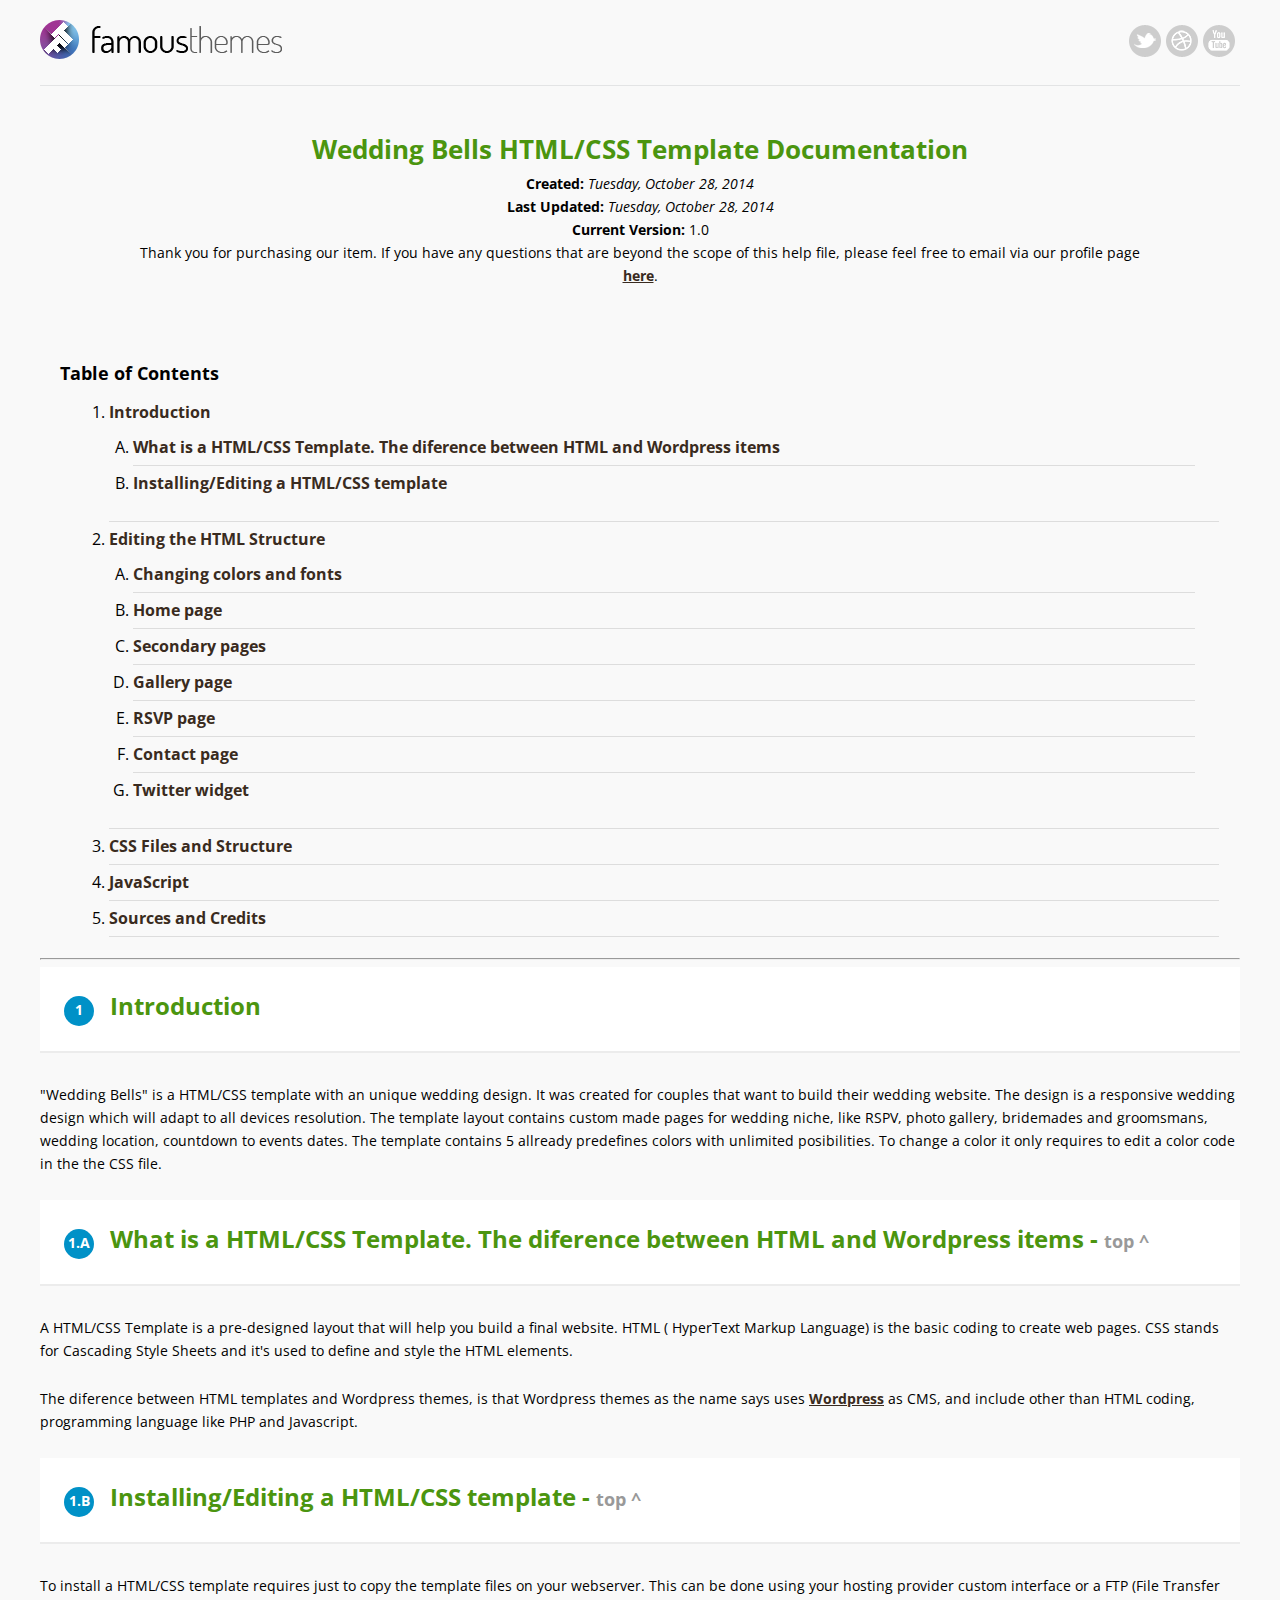
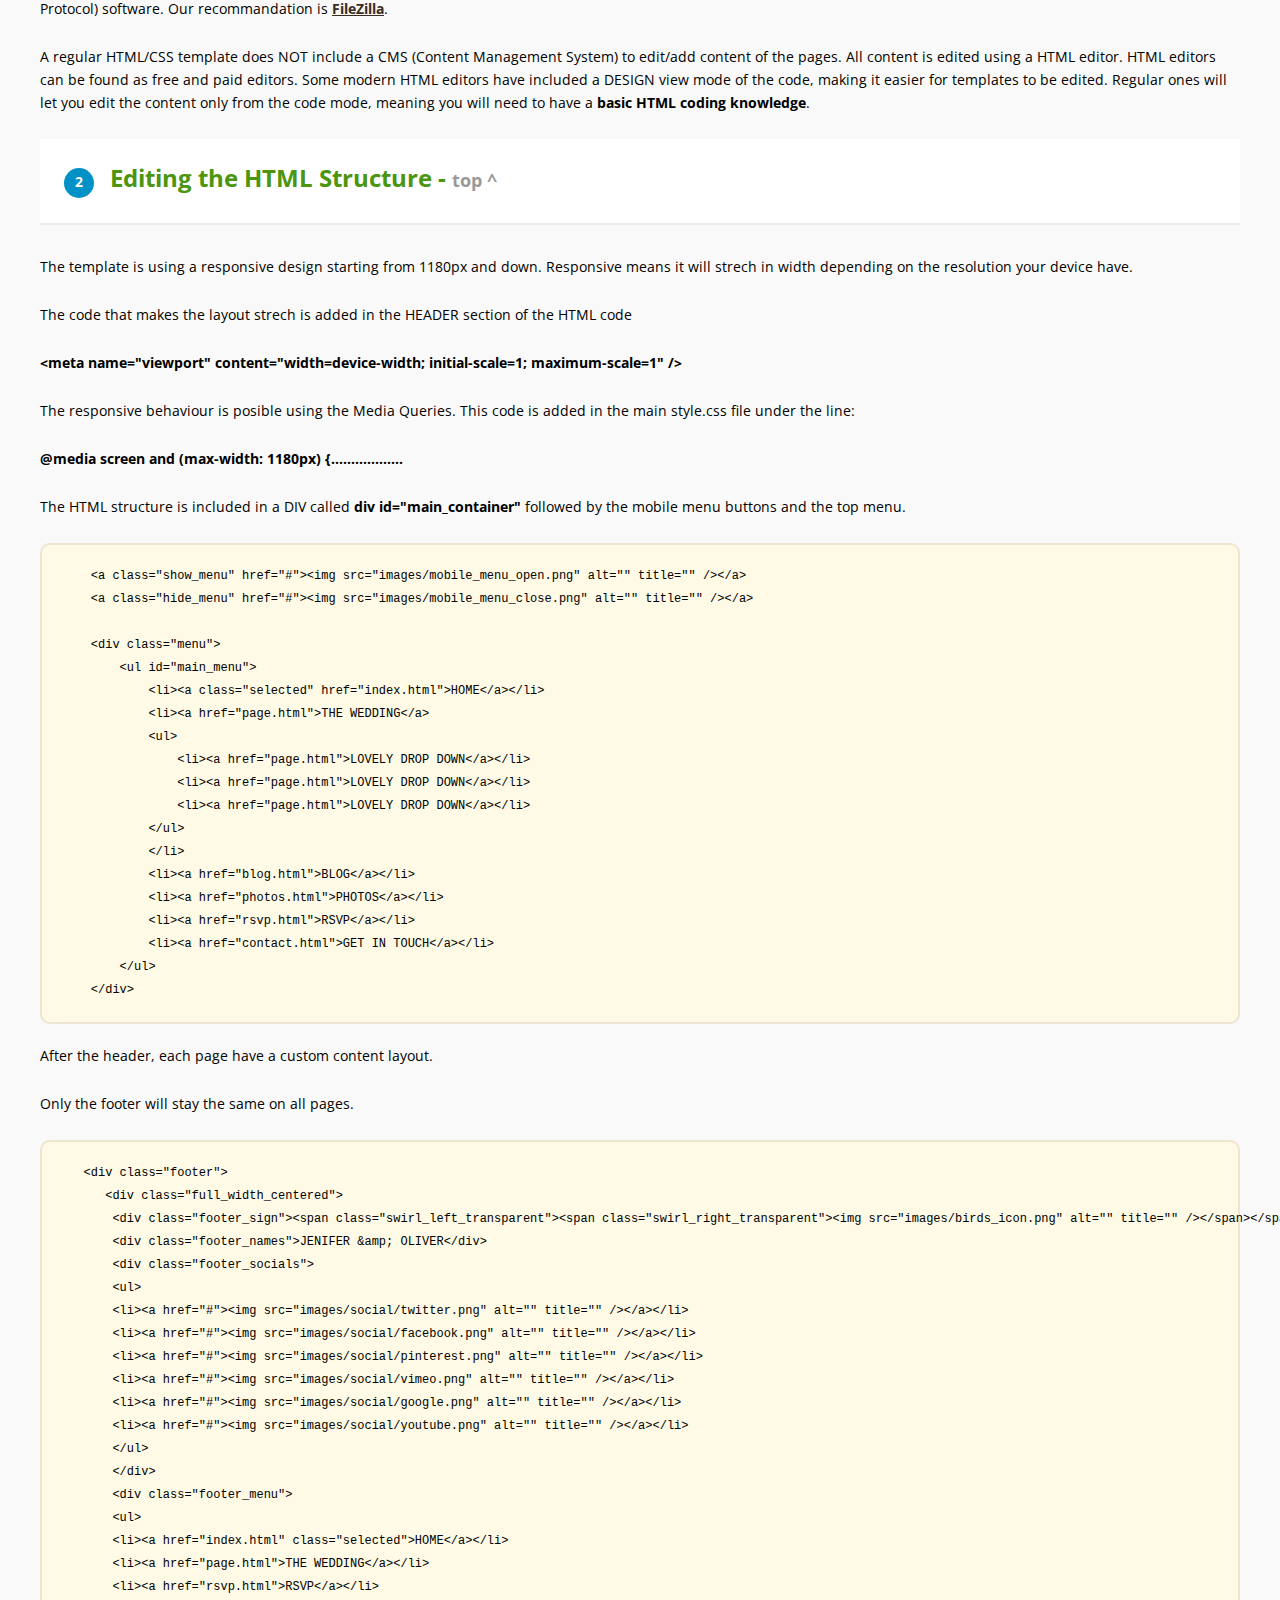
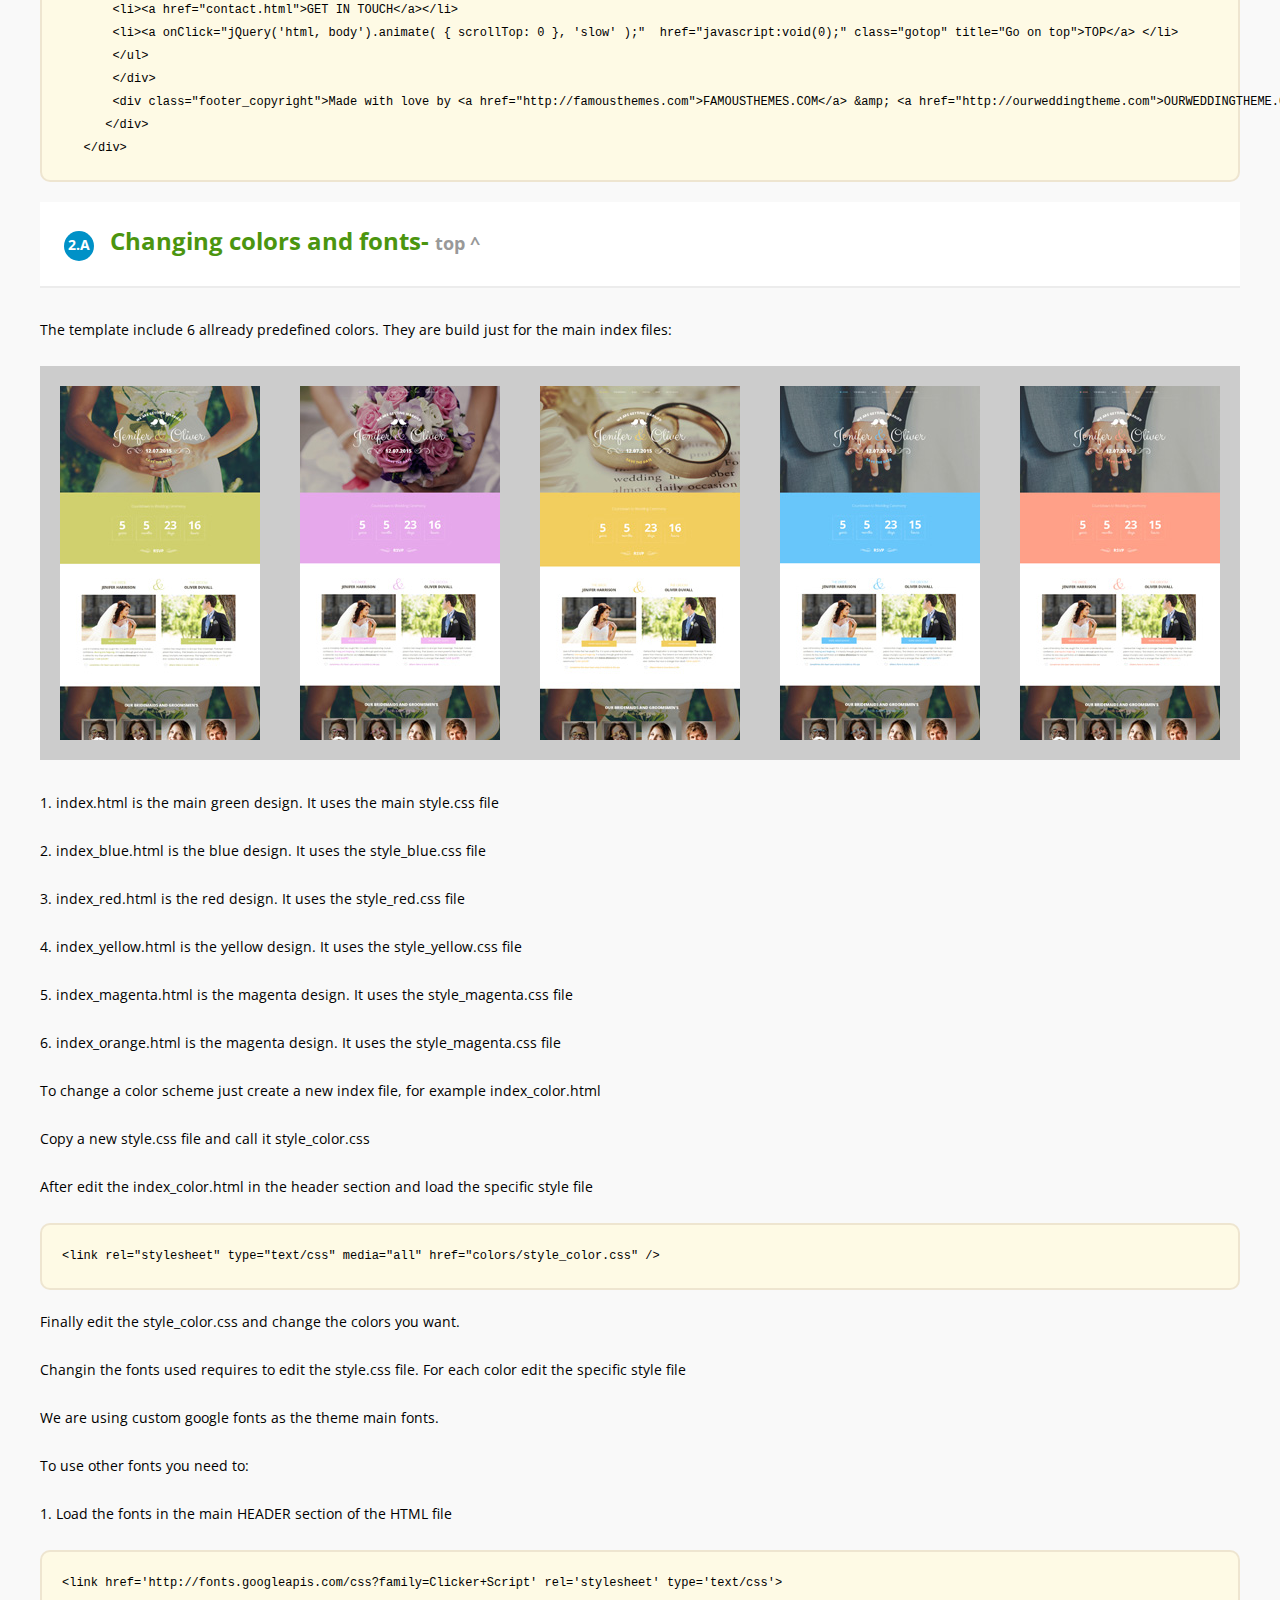
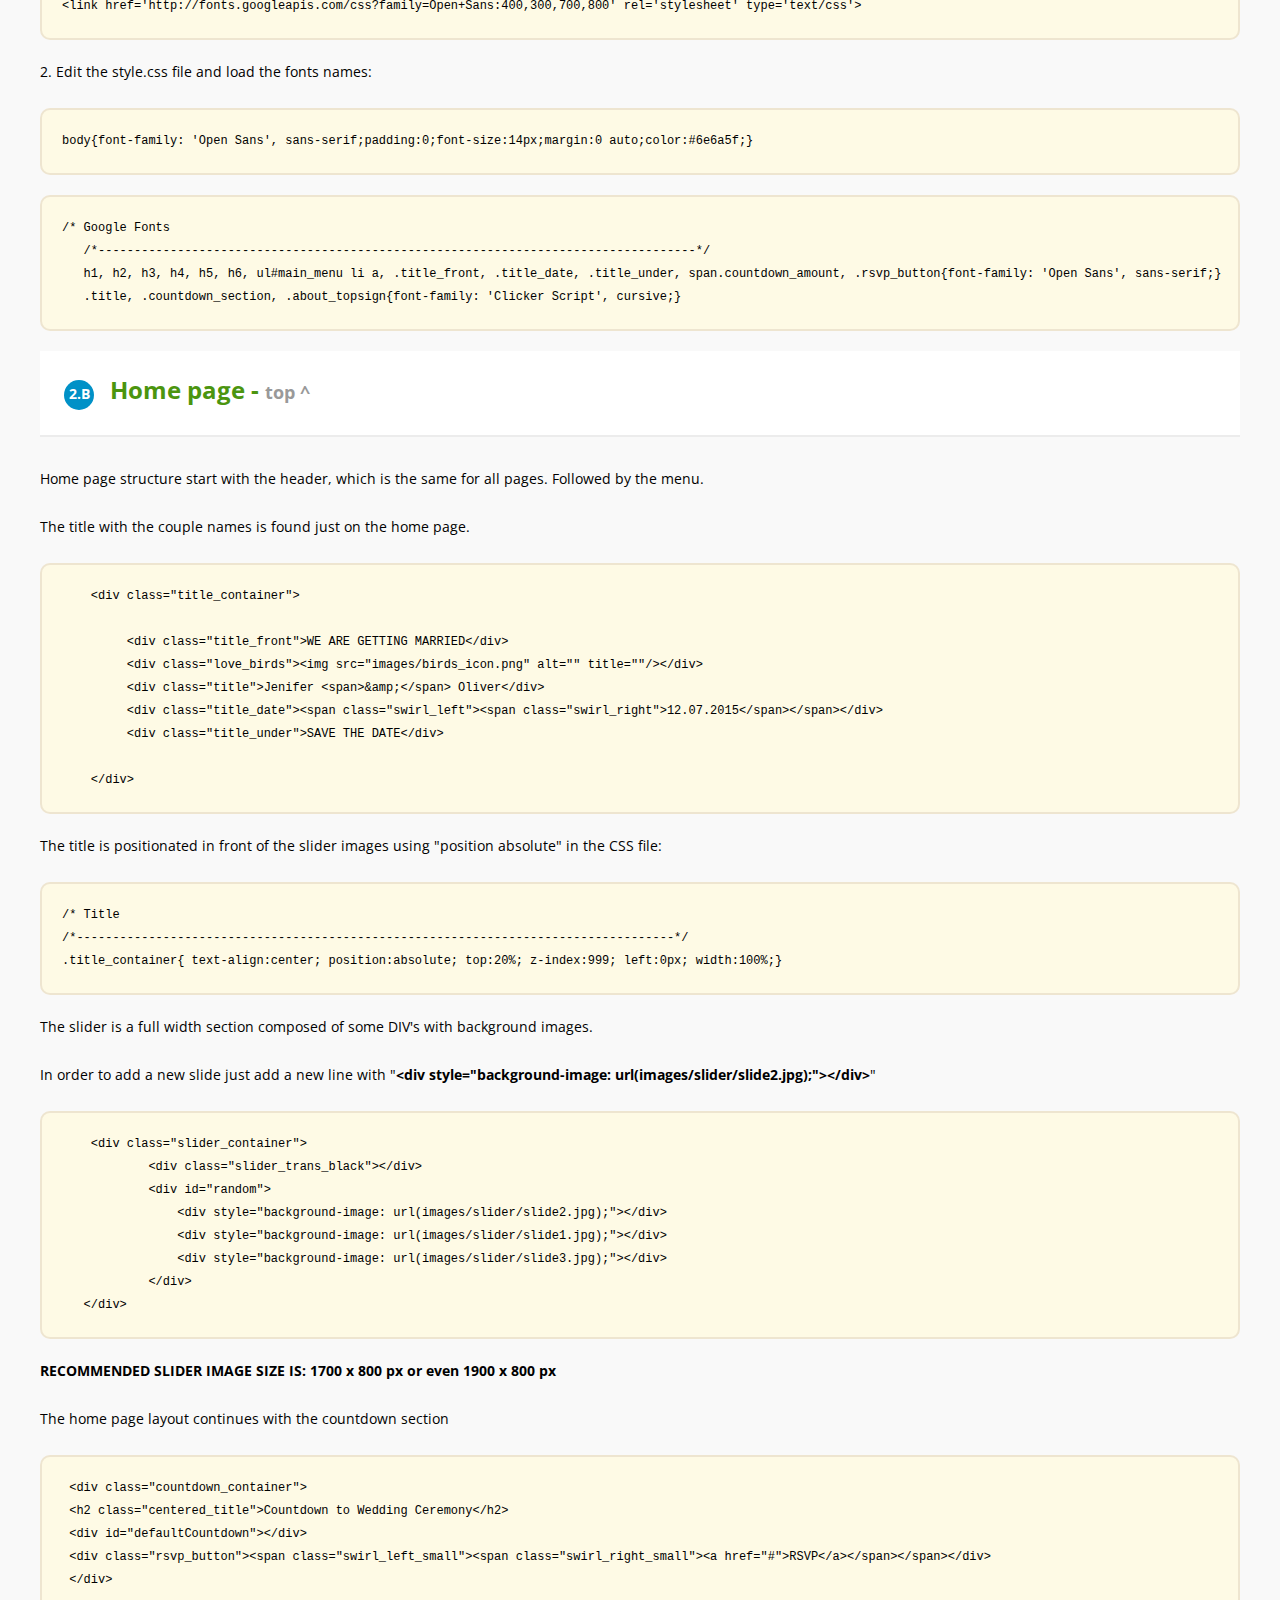
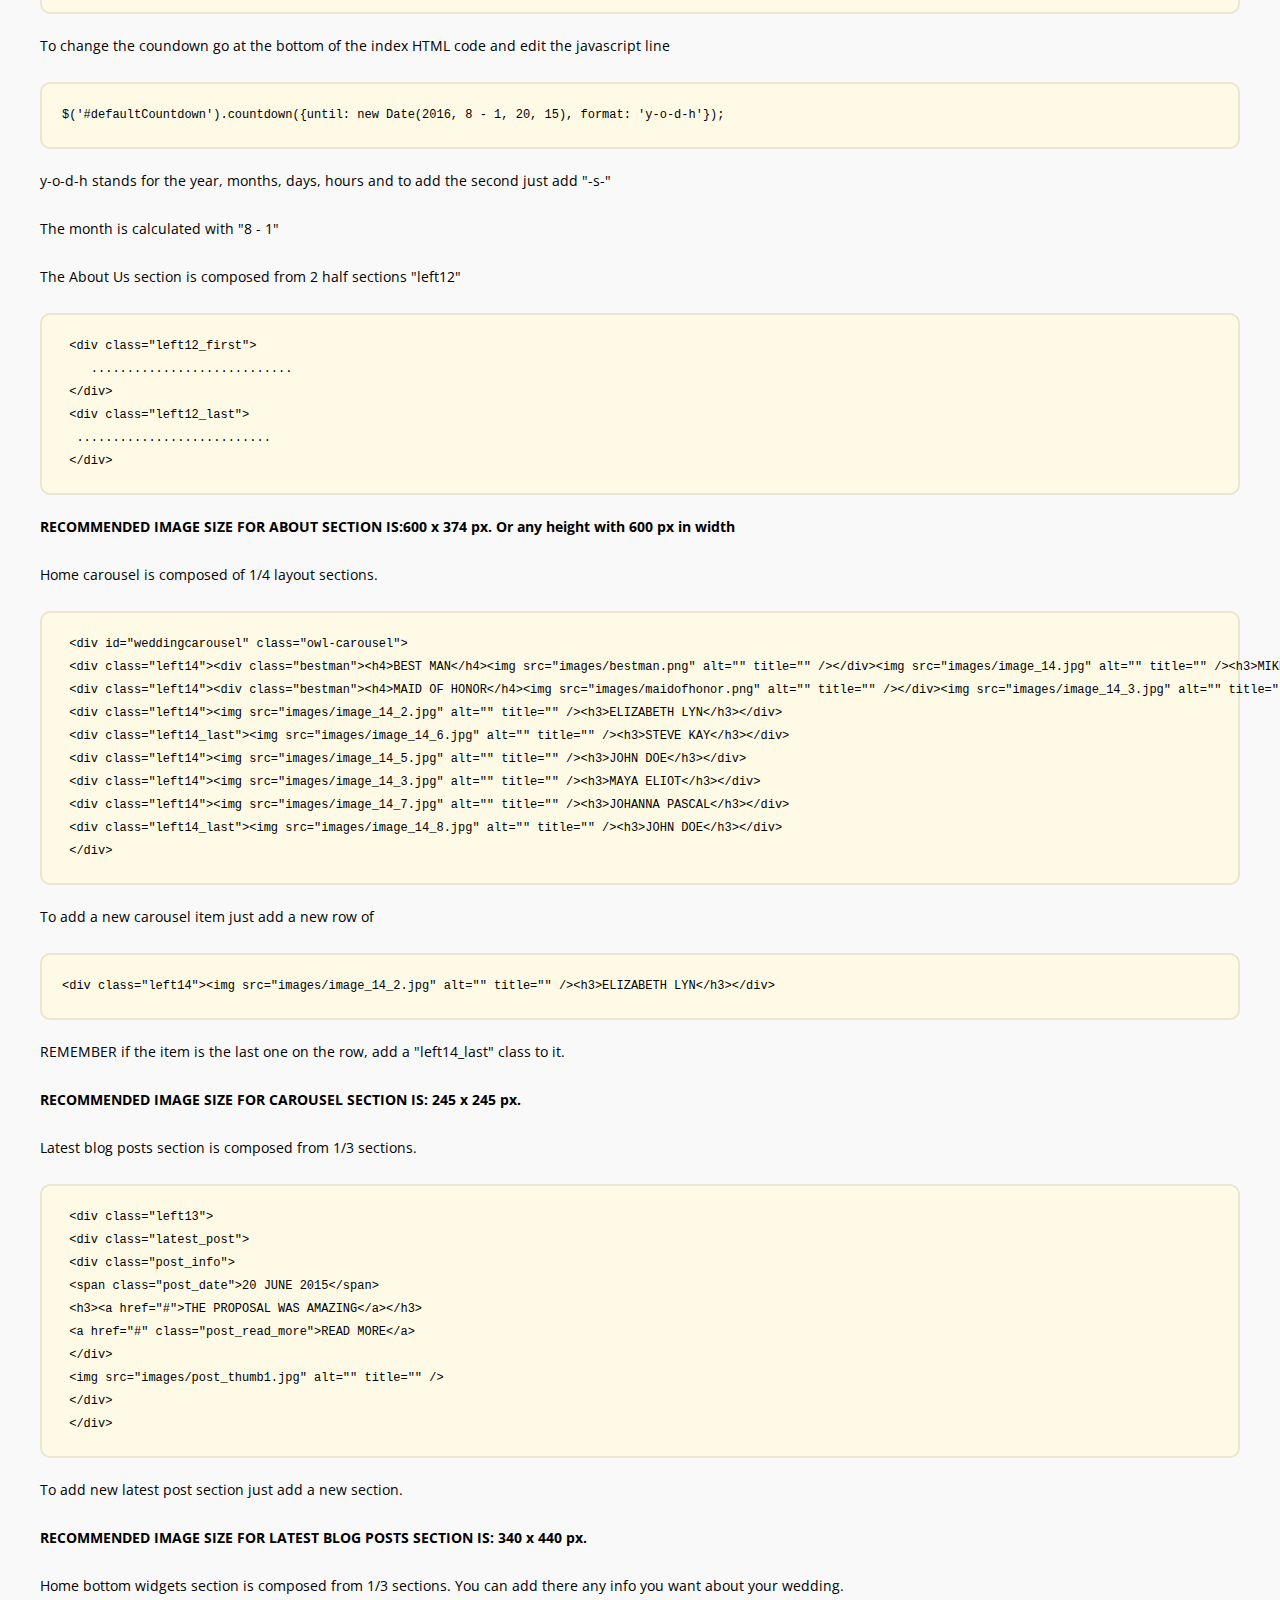
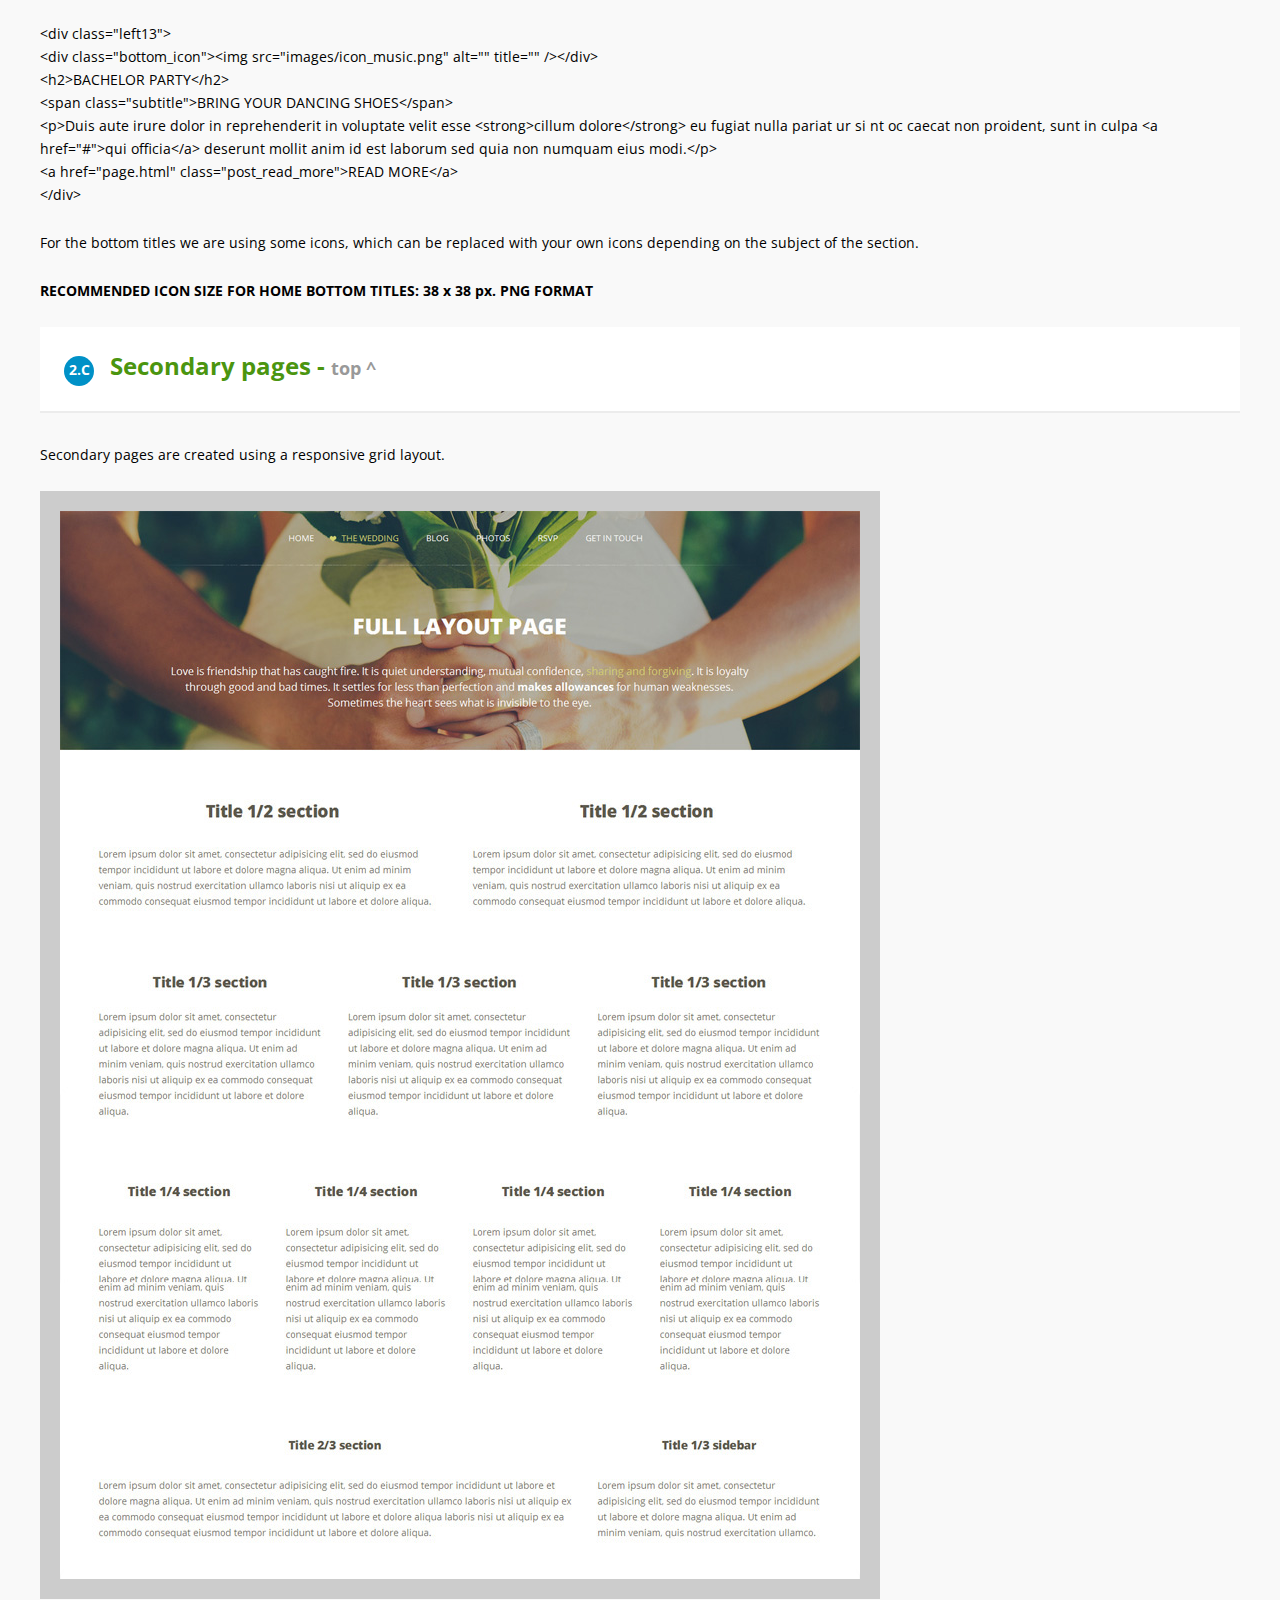
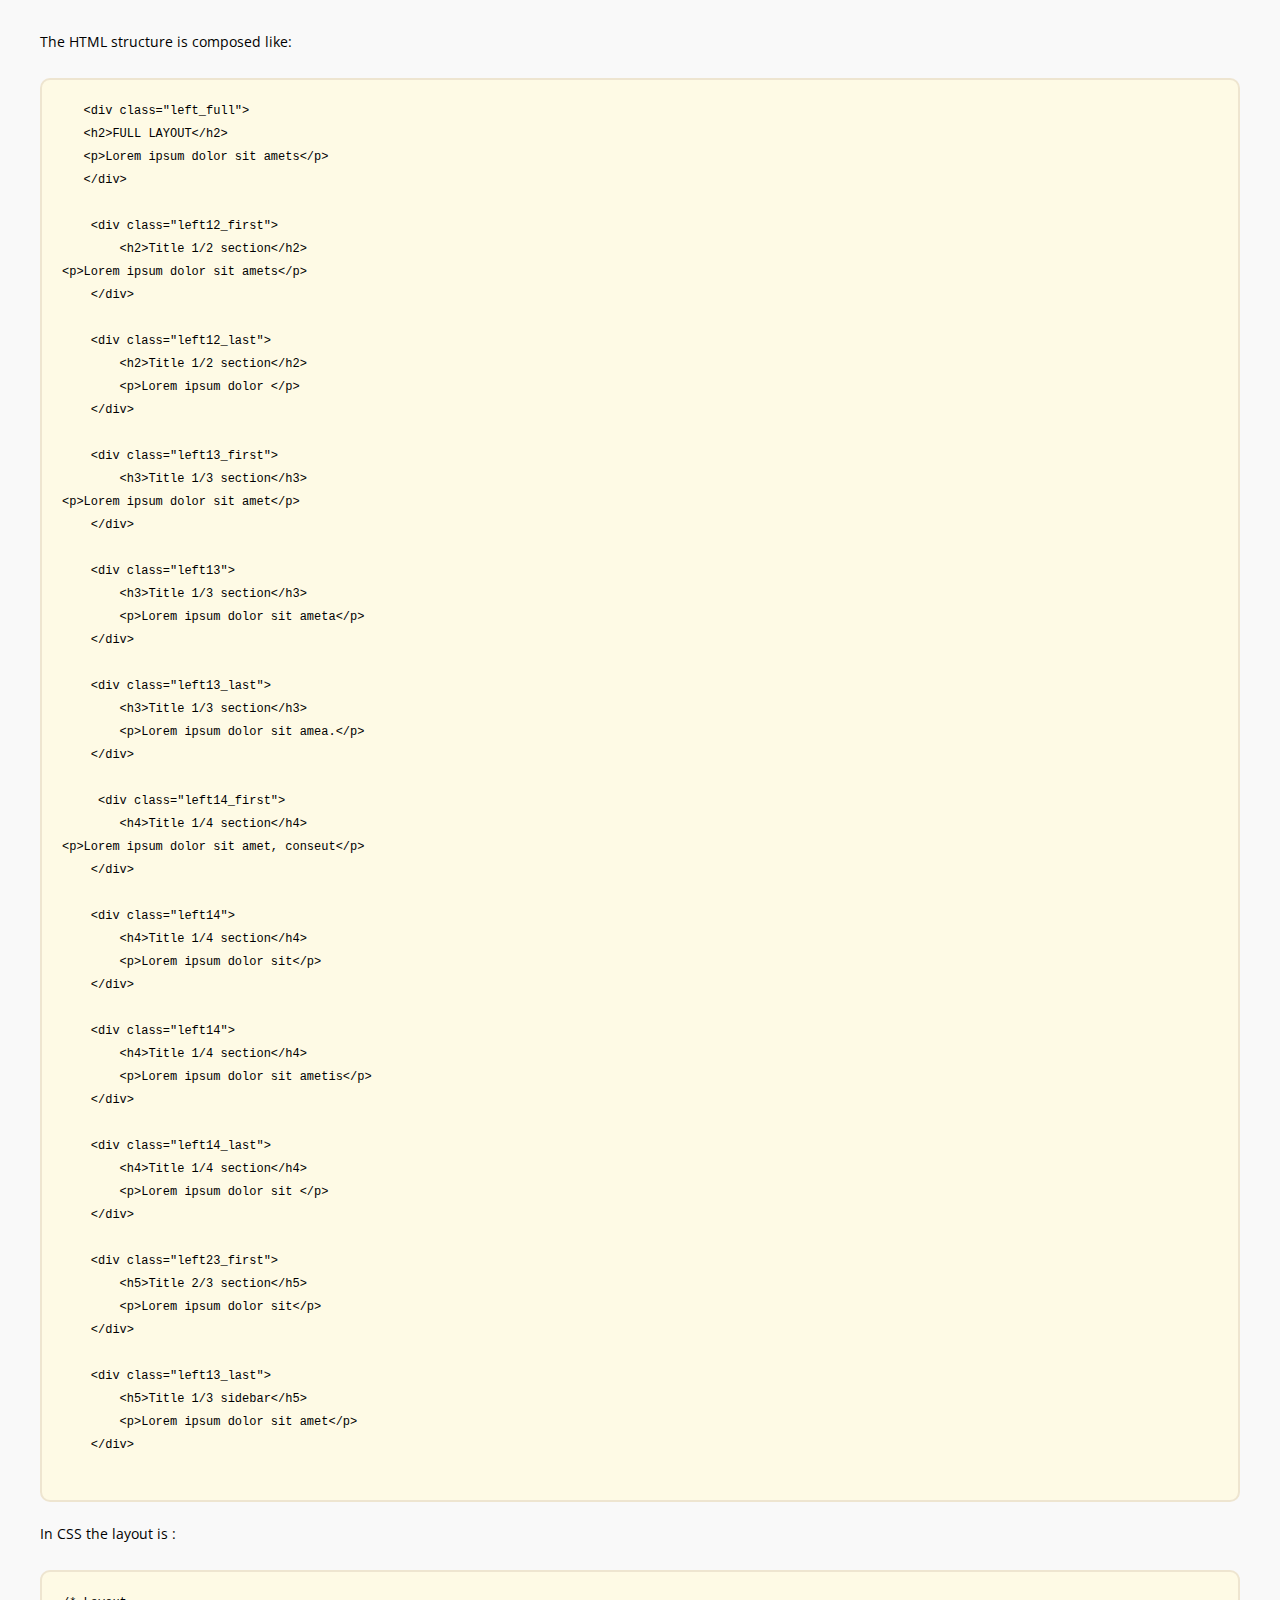
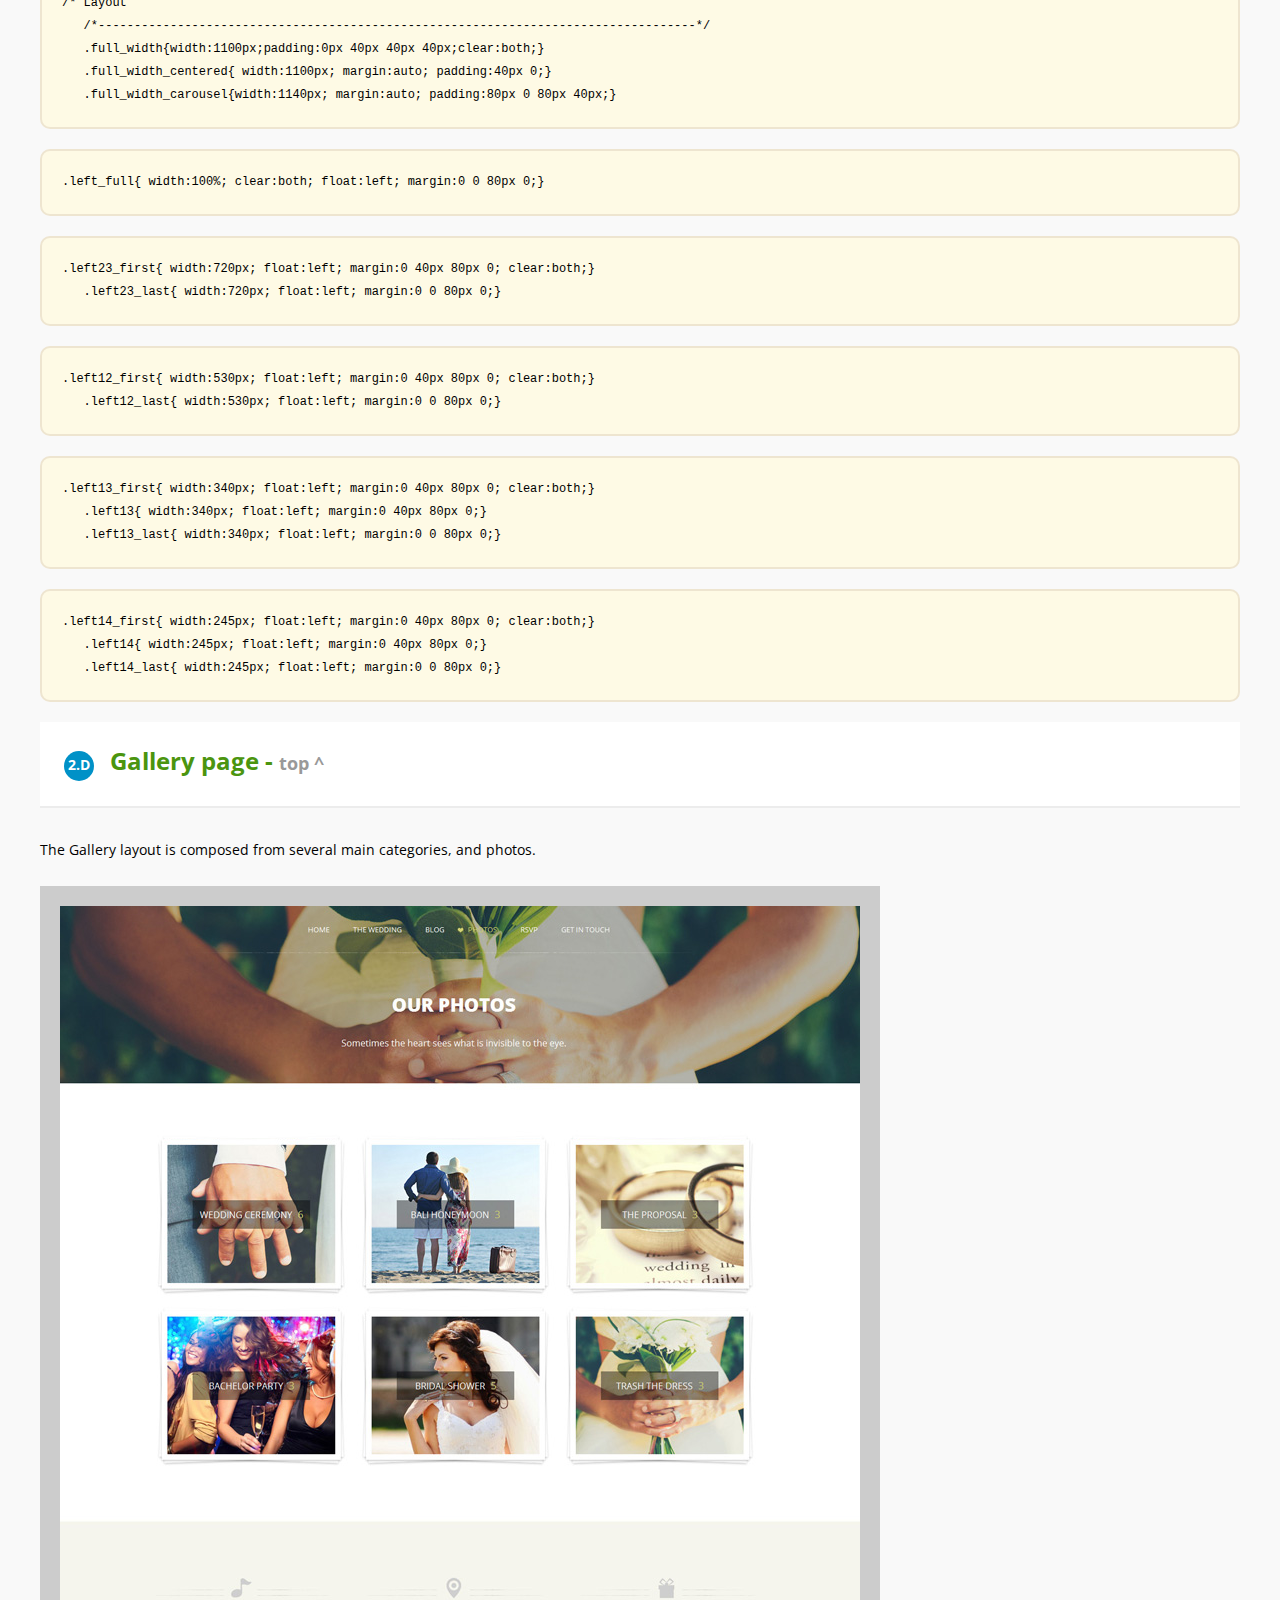
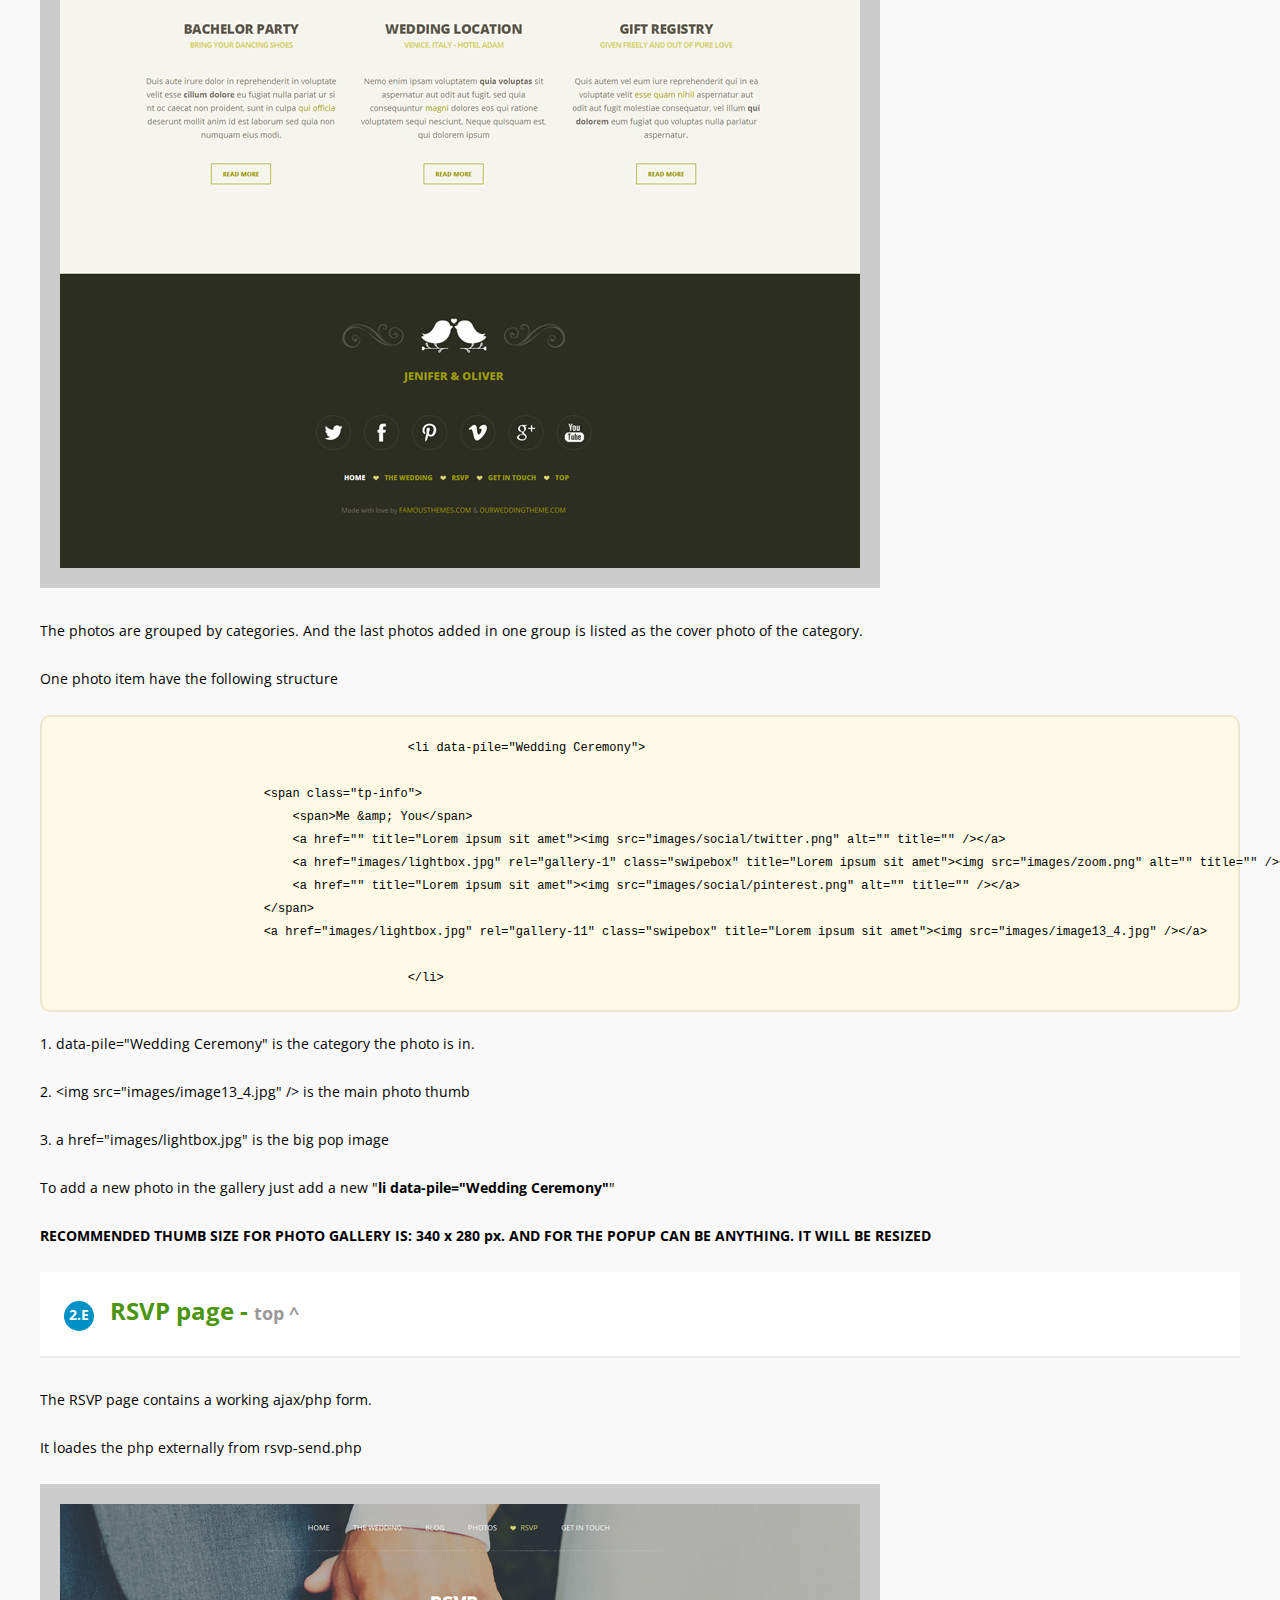
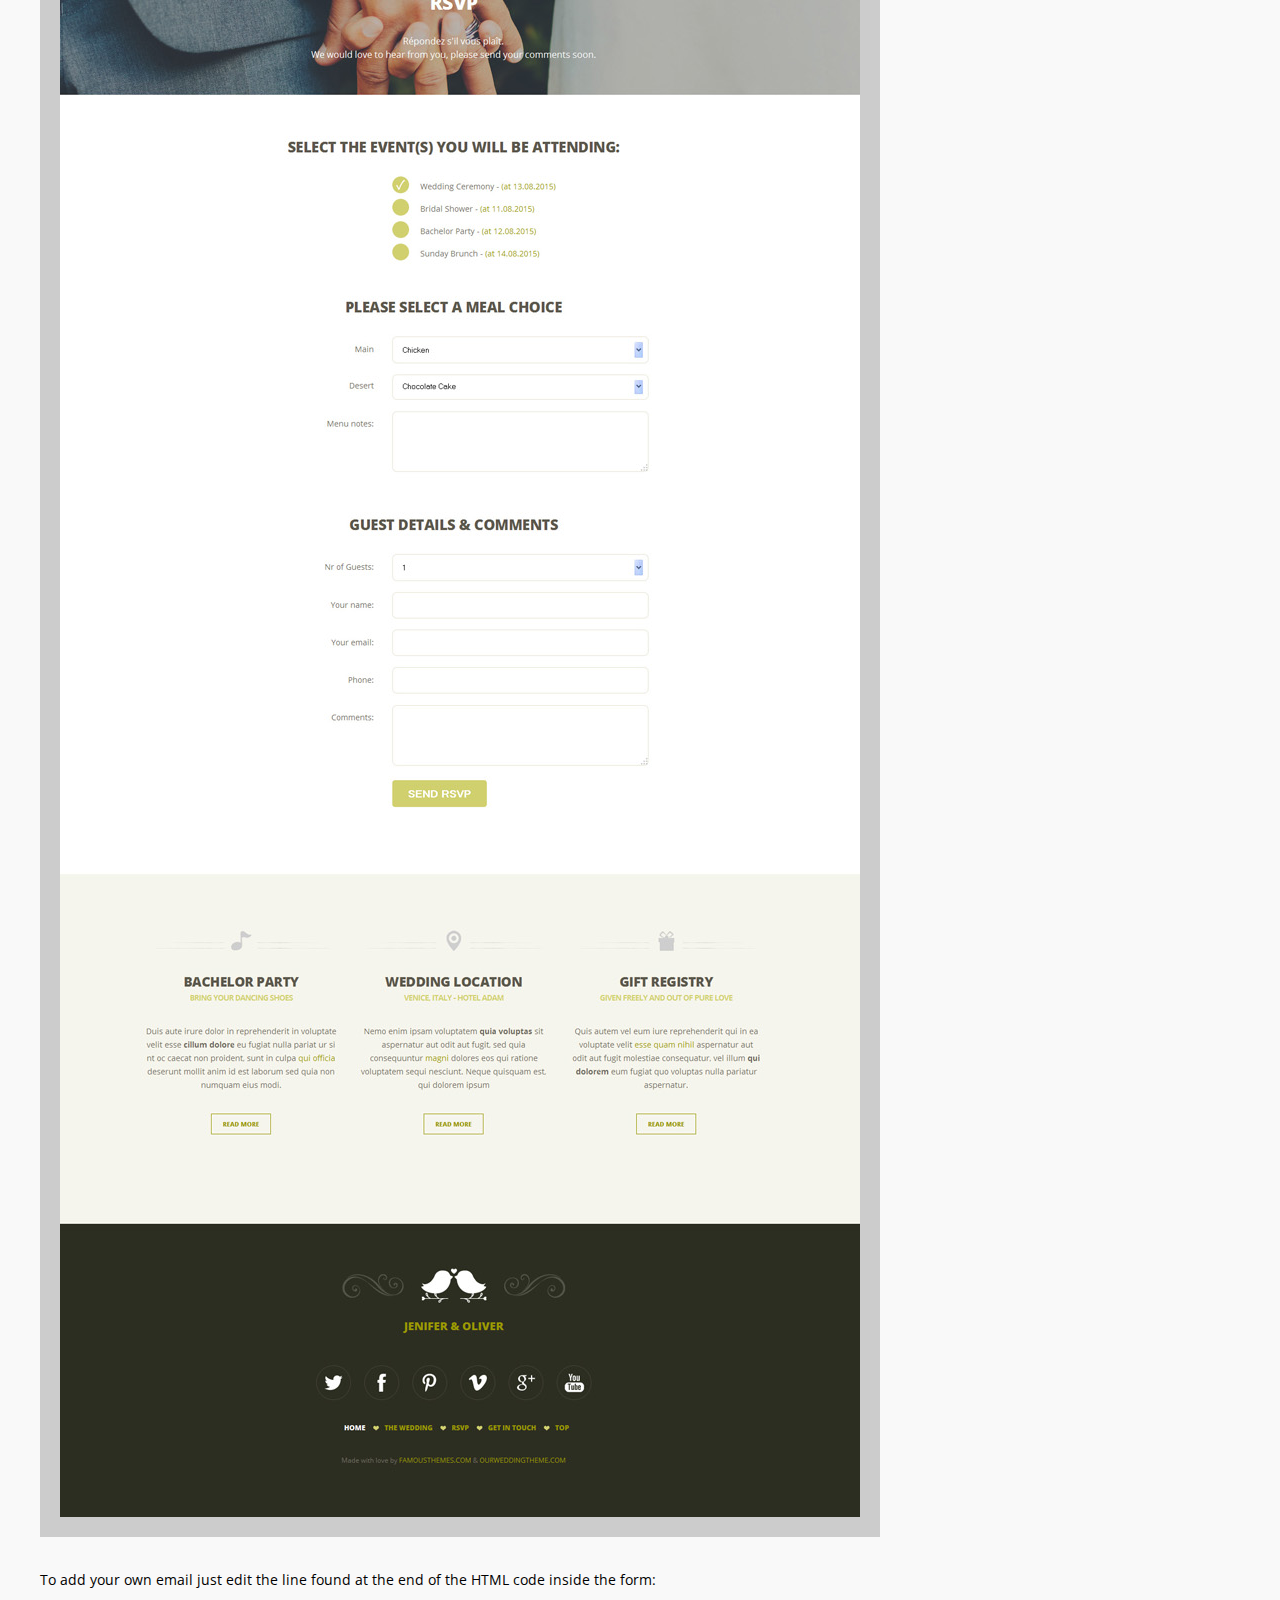
<file: HELP/index.html>
<!DOCTYPE HTML PUBLIC "-//W3C//DTD HTML 4.01//EN" "http://www.w3.org/TR/html4/strict.dtd">
<head lang="en">
	<meta http-equiv="content-type" content="text/html;charset=utf-8">
	<title>Wedding Bells Template Documentation</title>
	<link rel="stylesheet" href="assets/screen.css" type="text/css" media="screen, projection">
    <link href='http://fonts.googleapis.com/css?family=Open+Sans:300' rel='stylesheet' type='text/css'/>
</head>


<body>
<div id="main_container">


  <div id="header">
  
  	<div class="logo"><a href="index.html"><img src="assets/images/logo.png" alt="FamousThemes.com" title="FamousThemes" /></a></div>
    
    <div class="social_icons">
    <a href="https://twitter.com/FamousThemes" target="_blank"><img src="assets/images/twitter.png" alt="FamousThemes.com" title="FamousThemes" /></a>
    <a href="http://dribbble.com/FamousThemes" target="_blank"><img src="assets/images/dribbble.png" alt="FamousThemes.com" title="FamousThemes" /></a>
    <a href="http://www.youtube.com/user/FamousThemes" target="_blank"><img src="assets/images/youtube.png" alt="FamousThemes.com" title="FamousThemes" /></a>
    </div>
  <div class="clear"></div>
  </div><!-- End of Header-->
  
  

         <div class="headerinfo">

            	<h1>Wedding Bells HTML/CSS Template Documentation</h1>
                
                <div class="cteated_by">
                        <strong>Created: </strong><i> Tuesday, October 28, 2014</i><br>
                        <strong>Last Updated: </strong><i> Tuesday, October 28, 2014</i><br>
                        <strong>Current Version: </strong>1.0<br>
                </div>	
            
                <div class="thankyou">
                Thank you for purchasing our item. If you have any questions that are beyond the scope of this help file, please feel free to email via our profile page <a href="http://themeforest.net/user/famousthemes">here</a>.</p>
                </div>

        
         </div>
         
         
         
<div class="main_content">
<div class="main_menu">
<h2 id="toc">Table of Contents</h2>
<ol class="enumar">
    <li><a href="#intro">Introduction</a>
        <ol class="alpha">
         <li><a href="#definition">What is a HTML/CSS Template. The diference between HTML and Wordpress items</a></li>
         <li><a href="#installing">Installing/Editing a HTML/CSS template</a></li>
         </ol>
    </li>
    <li><a href="#htmlStructure">Editing the HTML Structure</a>
      <ol class="alpha">
    <li><a href="#colors">Changing colors and fonts</a></li>
    <li><a href="#homepage">Home page</a></li>
    <li><a href="#secondary">Secondary pages</a></li>
    <li><a href="#gallery">Gallery page</a></li>
    <li><a href="#rsvp">RSVP page</a></li>
    <li><a href="#contact">Contact page</a></li>
      <li><a href="#twitter">Twitter widget</a></li>
      </ol>
    </li>
    	
    <li><a href="#cssFiles">CSS Files and Structure</a></li>
    <li><a href="#javascript">JavaScript</a></li>

    <li><a href="#credits">Sources and Credits</a></li>
    </ol>
</div>

<hr>

<h3 id="intro" class="subtitle"><span>1</span> Introduction</h3>
<p> &quot;Wedding Bells&quot; is a HTML/CSS template with an unique wedding design. It was created for couples that want to build their wedding website. The design is a responsive wedding design which will adapt to all devices resolution. The template layout contains custom made pages for wedding niche, like RSPV, photo gallery, bridemades and groomsmans, wedding location, countdown to events dates. The template contains 5 allready predefines colors with unlimited posibilities. To change a color it only requires to edit a color code in the the CSS file.</p>
<h3 id="definition" class="subtitle"><span>1.A</span> What is a HTML/CSS Template. The diference between HTML and Wordpress items - <a href="#toc">top ^</a></h3>
<p>A HTML/CSS Template is a pre-designed layout that will help you build a final website. HTML ( HyperText Markup Language) is the basic coding to create web pages. CSS stands for Cascading Style Sheets and it's used to define and style the HTML elements. </p>
<p>The diference between HTML templates and Wordpress themes, is that Wordpress themes as the name says uses <a href="http://wordpress.org/">Wordpress</a> as CMS, and include other than HTML coding, programming language like PHP and Javascript. </p>
<h3 id="installing" class="subtitle"><span>1.B</span> Installing/Editing a HTML/CSS template - <a href="#toc">top ^</a></h3>
<p> To install a HTML/CSS template requires just to copy the template files on your webserver. This can be done using your hosting provider custom interface or a FTP (File Transfer Protocol) software. Our recommandation is <a href="https://filezilla-project.org/">FileZilla</a>.</p>
<p>A regular HTML/CSS template does NOT include a CMS (Content Management System) to edit/add content of the pages. All content is edited using a HTML editor. HTML editors can be found as free and paid editors. Some modern HTML editors  have included a DESIGN view mode of the code, making it easier for templates to be edited. Regular ones will let you edit the content only from the code mode, meaning you will need to have a <strong>basic HTML coding knowledge</strong>.</p>
<h3 id="htmlStructure" class="subtitle"><span>2</span> Editing the HTML Structure - <a href="#toc">top ^</a></h3>
<p>The template is using a responsive design starting from 1180px and down. Responsive means it will strech in width depending on the resolution your device have.
<p>The code that makes the layout strech is added in the HEADER section of the HTML code
<p><strong>&lt;meta name=&quot;viewport&quot; content=&quot;width=device-width; initial-scale=1; maximum-scale=1&quot; /&gt;</strong>
<p>The responsive behaviour is posible using the Media Queries. This code is added in the main style.css file under the line:
<p><strong>@media screen and (max-width: 1180px) {..................
</strong>
<p>The HTML structure is included in a DIV called <strong>div id=&quot;main_container&quot;</strong> followed by the mobile menu buttons and the top menu.
<pre>    &lt;a class=&quot;show_menu&quot; href=&quot;#&quot;&gt;&lt;img src=&quot;images/mobile_menu_open.png&quot; alt=&quot;&quot; title=&quot;&quot; /&gt;&lt;/a&gt;<br>    &lt;a class=&quot;hide_menu&quot; href=&quot;#&quot;&gt;&lt;img src=&quot;images/mobile_menu_close.png&quot; alt=&quot;&quot; title=&quot;&quot; /&gt;&lt;/a&gt;<br>    <br>    &lt;div class=&quot;menu&quot;&gt;                                                                   <br>        &lt;ul id=&quot;main_menu&quot;&gt;<br>            &lt;li&gt;&lt;a class=&quot;selected&quot; href=&quot;index.html&quot;&gt;HOME&lt;/a&gt;&lt;/li&gt;<br>            &lt;li&gt;&lt;a href=&quot;page.html&quot;&gt;THE WEDDING&lt;/a&gt;<br>            &lt;ul&gt;<br>                &lt;li&gt;&lt;a href=&quot;page.html&quot;&gt;LOVELY DROP DOWN&lt;/a&gt;&lt;/li&gt;<br>                &lt;li&gt;&lt;a href=&quot;page.html&quot;&gt;LOVELY DROP DOWN&lt;/a&gt;&lt;/li&gt;<br>                &lt;li&gt;&lt;a href=&quot;page.html&quot;&gt;LOVELY DROP DOWN&lt;/a&gt;&lt;/li&gt;<br>            &lt;/ul&gt;<br>            &lt;/li&gt;<br>            &lt;li&gt;&lt;a href=&quot;blog.html&quot;&gt;BLOG&lt;/a&gt;&lt;/li&gt;<br>            &lt;li&gt;&lt;a href=&quot;photos.html&quot;&gt;PHOTOS&lt;/a&gt;&lt;/li&gt;<br>            &lt;li&gt;&lt;a href=&quot;rsvp.html&quot;&gt;RSVP&lt;/a&gt;&lt;/li&gt;<br>            &lt;li&gt;&lt;a href=&quot;contact.html&quot;&gt;GET IN TOUCH&lt;/a&gt;&lt;/li&gt; <br>        &lt;/ul&gt;<br>    &lt;/div&gt;</pre>
<p>After the header, each page have a custom content layout.
<p>Only the footer will stay the same on all pages.
<pre>   &lt;div class=&quot;footer&quot;&gt;<br>      &lt;div class=&quot;full_width_centered&quot;&gt;<br>       &lt;div class=&quot;footer_sign&quot;&gt;&lt;span class=&quot;swirl_left_transparent&quot;&gt;&lt;span class=&quot;swirl_right_transparent&quot;&gt;&lt;img src=&quot;images/birds_icon.png&quot; alt=&quot;&quot; title=&quot;&quot; /&gt;&lt;/span&gt;&lt;/span&gt;&lt;/div&gt;<br>       &lt;div class=&quot;footer_names&quot;&gt;JENIFER &amp;amp; OLIVER&lt;/div&gt;<br>       &lt;div class=&quot;footer_socials&quot;&gt;<br>       &lt;ul&gt;<br>       &lt;li&gt;&lt;a href=&quot;#&quot;&gt;&lt;img src=&quot;images/social/twitter.png&quot; alt=&quot;&quot; title=&quot;&quot; /&gt;&lt;/a&gt;&lt;/li&gt;<br>       &lt;li&gt;&lt;a href=&quot;#&quot;&gt;&lt;img src=&quot;images/social/facebook.png&quot; alt=&quot;&quot; title=&quot;&quot; /&gt;&lt;/a&gt;&lt;/li&gt;<br>       &lt;li&gt;&lt;a href=&quot;#&quot;&gt;&lt;img src=&quot;images/social/pinterest.png&quot; alt=&quot;&quot; title=&quot;&quot; /&gt;&lt;/a&gt;&lt;/li&gt;<br>       &lt;li&gt;&lt;a href=&quot;#&quot;&gt;&lt;img src=&quot;images/social/vimeo.png&quot; alt=&quot;&quot; title=&quot;&quot; /&gt;&lt;/a&gt;&lt;/li&gt;<br>       &lt;li&gt;&lt;a href=&quot;#&quot;&gt;&lt;img src=&quot;images/social/google.png&quot; alt=&quot;&quot; title=&quot;&quot; /&gt;&lt;/a&gt;&lt;/li&gt;<br>       &lt;li&gt;&lt;a href=&quot;#&quot;&gt;&lt;img src=&quot;images/social/youtube.png&quot; alt=&quot;&quot; title=&quot;&quot; /&gt;&lt;/a&gt;&lt;/li&gt;<br>       &lt;/ul&gt;<br>       &lt;/div&gt;<br>       &lt;div class=&quot;footer_menu&quot;&gt;<br>       &lt;ul&gt;<br>       &lt;li&gt;&lt;a href=&quot;index.html&quot; class=&quot;selected&quot;&gt;HOME&lt;/a&gt;&lt;/li&gt;<br>       &lt;li&gt;&lt;a href=&quot;page.html&quot;&gt;THE WEDDING&lt;/a&gt;&lt;/li&gt;<br>       &lt;li&gt;&lt;a href=&quot;rsvp.html&quot;&gt;RSVP&lt;/a&gt;&lt;/li&gt;<br>       &lt;li&gt;&lt;a href=&quot;contact.html&quot;&gt;GET IN TOUCH&lt;/a&gt;&lt;/li&gt;<br>       &lt;li&gt;&lt;a onClick=&quot;jQuery('html, body').animate( { scrollTop: 0 }, 'slow' );&quot;  href=&quot;javascript:void(0);&quot; class=&quot;gotop&quot; title=&quot;Go on top&quot;&gt;TOP&lt;/a&gt; &lt;/li&gt;<br>       &lt;/ul&gt;<br>       &lt;/div&gt;<br>       &lt;div class=&quot;footer_copyright&quot;&gt;Made with love by &lt;a href=&quot;http://famousthemes.com&quot;&gt;FAMOUSTHEMES.COM&lt;/a&gt; &amp;amp; &lt;a href=&quot;http://ourweddingtheme.com&quot;&gt;OURWEDDINGTHEME.COM&lt;/a&gt;&lt;/div&gt;<br>      &lt;/div&gt;<br>   &lt;/div&gt;</pre>
<h3 id="colors" class="subtitle"><span>2.A</span> Changing colors and fonts- <a href="#toc">top ^</a></h3>
<p>The template include 6 allready predefined colors. They are build just for the main index files:</p>
<p> <img src="assets/images/screenshot2.jpg" alt="" title=""><img src="assets/images/screenshot6.jpg" alt="" title=""><img src="assets/images/screenshot7.jpg" alt="" title=""><img src="assets/images/screenshot8.jpg" alt="" title=""><img src="assets/images/screenshot9.jpg" alt="" title=""></p>
<p>1. index.html is the main green design. It uses the main style.css file</p>
<p>2. index_blue.html is the blue design. It uses the style_blue.css file </p>
<p>3. index_red.html is the red design. It uses the style_red.css file </p>
<p>4. index_yellow.html is the yellow design. It uses the style_yellow.css file </p>
<p>5. index_magenta.html is the magenta design. It uses the style_magenta.css file </p>
<p>6. index_orange.html is the magenta design. It uses the style_magenta.css file </p>
<p>To change a color scheme just create a new index file, for example index_color.html</p>
<p>Copy a new style.css file and call it style_color.css</p>
<p>After edit the index_color.html in the header section and load the specific style file</p>
<pre>&lt;link rel=&quot;stylesheet&quot; type=&quot;text/css&quot; media=&quot;all&quot; href=&quot;colors/style_color.css&quot; /&gt;
</pre>
<p>Finally edit the style_color.css and change the colors you want.</p>
<p>Changin the fonts used requires to edit the style.css file. For each color edit the specific style file</p>
<p>We are using custom google fonts as the theme main fonts.</p>
<p>To use other fonts you need to:</p>
<p>1. Load the fonts in the main HEADER section of the HTML file</p>
<pre>&lt;link href='http://fonts.googleapis.com/css?family=Clicker+Script' rel='stylesheet' type='text/css'&gt;
&lt;link href='http://fonts.googleapis.com/css?family=Open+Sans:400,300,700,800' rel='stylesheet' type='text/css'&gt;</pre>
<p>2. Edit the style.css file and load the fonts names:</p>
<pre>body{font-family: 'Open Sans', sans-serif;padding:0;font-size:14px;margin:0 auto;color:#6e6a5f;}</pre>
<pre>/* Google Fonts
   /*-----------------------------------------------------------------------------------*/
   h1, h2, h3, h4, h5, h6, ul#main_menu li a, .title_front, .title_date, .title_under, span.countdown_amount, .rsvp_button{font-family: 'Open Sans', sans-serif;}
   .title, .countdown_section, .about_topsign{font-family: 'Clicker Script', cursive;}</pre>
<h3 id="homepage" class="subtitle"><span>2.B</span> Home page - <a href="#toc">top ^</a></h3>
<p>Home page structure start with the header, which is the same for all pages. Followed by the menu. </p>
<p>The title with the couple names is found just on the home page. </p>

<pre>    &lt;div class=&quot;title_container&quot;&gt;<br>     <br>         &lt;div class=&quot;title_front&quot;&gt;WE ARE GETTING MARRIED&lt;/div&gt;<br>         &lt;div class=&quot;love_birds&quot;&gt;&lt;img src=&quot;images/birds_icon.png&quot; alt=&quot;&quot; title=&quot;&quot;/&gt;&lt;/div&gt;<br>         &lt;div class=&quot;title&quot;&gt;Jenifer &lt;span&gt;&amp;amp;&lt;/span&gt; Oliver&lt;/div&gt;<br>         &lt;div class=&quot;title_date&quot;&gt;&lt;span class=&quot;swirl_left&quot;&gt;&lt;span class=&quot;swirl_right&quot;&gt;12.07.2015&lt;/span&gt;&lt;/span&gt;&lt;/div&gt;<br>         &lt;div class=&quot;title_under&quot;&gt;SAVE THE DATE&lt;/div&gt;<br>         <br>    &lt;/div&gt;</pre>
<p>The title is positionated in front of the slider images using &quot;position absolute&quot; in the CSS file:</p>
<pre>/* Title<br>/*-----------------------------------------------------------------------------------*/<br>.title_container{ text-align:center; position:absolute; top:20%; z-index:999; left:0px; width:100%;}</pre>
<p>The slider is a full width section composed of some DIV's with background images.
<p>In order to add a new slide just add a new line with &quot;<strong>&lt;div style=&quot;background-image: url(images/slider/slide2.jpg);&quot;&gt;&lt;/div&gt;</strong>&quot;<pre>    &lt;div class=&quot;slider_container&quot;&gt;<br>            &lt;div class=&quot;slider_trans_black&quot;&gt;&lt;/div&gt;<br>            &lt;div id=&quot;random&quot;&gt;<br>                &lt;div style=&quot;background-image: url(images/slider/slide2.jpg);&quot;&gt;&lt;/div&gt;<br>                &lt;div style=&quot;background-image: url(images/slider/slide1.jpg);&quot;&gt;&lt;/div&gt; <br>                &lt;div style=&quot;background-image: url(images/slider/slide3.jpg);&quot;&gt;&lt;/div&gt;                   <br>            &lt;/div&gt;<br>   &lt;/div&gt;</pre>
<p><strong> RECOMMENDED SLIDER IMAGE SIZE IS: 1700 x 800 px or even 1900 x 800 px</strong>
<p>The home page layout continues with the countdown section
<pre> &lt;div class=&quot;countdown_container&quot;&gt;
 &lt;h2 class=&quot;centered_title&quot;&gt;Countdown to Wedding Ceremony&lt;/h2&gt;
 &lt;div id=&quot;defaultCountdown&quot;&gt;&lt;/div&gt;
 &lt;div class=&quot;rsvp_button&quot;&gt;&lt;span class=&quot;swirl_left_small&quot;&gt;&lt;span class=&quot;swirl_right_small&quot;&gt;&lt;a href=&quot;#&quot;&gt;RSVP&lt;/a&gt;&lt;/span&gt;&lt;/span&gt;&lt;/div&gt;
 &lt;/div&gt; </pre>
<p>To change the coundown go at the bottom of the index HTML code and edit the javascript line
<pre>$('#defaultCountdown').countdown({until: new Date(2016, 8 - 1, 20, 15), format: 'y-o-d-h'}); </pre>
<p>y-o-d-h stands for the year, months, days, hours and to add the second just add &quot;-s-&quot; 
<p>The month is calculated with &quot;8 - 1&quot;
<p>The About Us section is composed from 2 half sections &quot;left12&quot;
<pre> &lt;div class=&quot;left12_first&quot;&gt;
    ............................ 
 &lt;/div&gt;
 &lt;div class=&quot;left12_last&quot;&gt;
  ........................... 
 &lt;/div&gt; </pre>
<p><strong>RECOMMENDED IMAGE SIZE FOR ABOUT SECTION IS:600 x 374 px. Or any height with 600 px in width
</strong>
<p>Home carousel is composed of 1/4 layout sections.
<pre> &lt;div id=&quot;weddingcarousel&quot; class=&quot;owl-carousel&quot;&gt;
 &lt;div class=&quot;left14&quot;&gt;&lt;div class=&quot;bestman&quot;&gt;&lt;h4&gt;BEST MAN&lt;/h4&gt;&lt;img src=&quot;images/bestman.png&quot; alt=&quot;&quot; title=&quot;&quot; /&gt;&lt;/div&gt;&lt;img src=&quot;images/image_14.jpg&quot; alt=&quot;&quot; title=&quot;&quot; /&gt;&lt;h3&gt;MIKE STEPHANSON&lt;/h3&gt;&lt;/div&gt;
 &lt;div class=&quot;left14&quot;&gt;&lt;div class=&quot;bestman&quot;&gt;&lt;h4&gt;MAID OF HONOR&lt;/h4&gt;&lt;img src=&quot;images/maidofhonor.png&quot; alt=&quot;&quot; title=&quot;&quot; /&gt;&lt;/div&gt;&lt;img src=&quot;images/image_14_3.jpg&quot; alt=&quot;&quot; title=&quot;&quot; /&gt;&lt;h3&gt;LINDSEY REMY&lt;/h3&gt;&lt;/div&gt;
 &lt;div class=&quot;left14&quot;&gt;&lt;img src=&quot;images/image_14_2.jpg&quot; alt=&quot;&quot; title=&quot;&quot; /&gt;&lt;h3&gt;ELIZABETH LYN&lt;/h3&gt;&lt;/div&gt;
 &lt;div class=&quot;left14_last&quot;&gt;&lt;img src=&quot;images/image_14_6.jpg&quot; alt=&quot;&quot; title=&quot;&quot; /&gt;&lt;h3&gt;STEVE KAY&lt;/h3&gt;&lt;/div&gt;
 &lt;div class=&quot;left14&quot;&gt;&lt;img src=&quot;images/image_14_5.jpg&quot; alt=&quot;&quot; title=&quot;&quot; /&gt;&lt;h3&gt;JOHN DOE&lt;/h3&gt;&lt;/div&gt;
 &lt;div class=&quot;left14&quot;&gt;&lt;img src=&quot;images/image_14_3.jpg&quot; alt=&quot;&quot; title=&quot;&quot; /&gt;&lt;h3&gt;MAYA ELIOT&lt;/h3&gt;&lt;/div&gt;
 &lt;div class=&quot;left14&quot;&gt;&lt;img src=&quot;images/image_14_7.jpg&quot; alt=&quot;&quot; title=&quot;&quot; /&gt;&lt;h3&gt;JOHANNA PASCAL&lt;/h3&gt;&lt;/div&gt;
 &lt;div class=&quot;left14_last&quot;&gt;&lt;img src=&quot;images/image_14_8.jpg&quot; alt=&quot;&quot; title=&quot;&quot; /&gt;&lt;h3&gt;JOHN DOE&lt;/h3&gt;&lt;/div&gt;
 &lt;/div&gt; </pre>
<p>To add a new carousel item just add a new row of
<pre>&lt;div class=&quot;left14&quot;&gt;&lt;img src=&quot;images/image_14_2.jpg&quot; alt=&quot;&quot; title=&quot;&quot; /&gt;&lt;h3&gt;ELIZABETH LYN&lt;/h3&gt;&lt;/div&gt;</pre>
<p>REMEMBER if the item is the last one on the row, add a &quot;left14_last&quot; class to it.
<p><strong>RECOMMENDED IMAGE SIZE FOR CAROUSEL SECTION IS: 245 x 245 px. </strong>
<p>Latest blog posts section is composed from 1/3 sections.
<pre> &lt;div class=&quot;left13&quot;&gt;
 &lt;div class=&quot;latest_post&quot;&gt;
 &lt;div class=&quot;post_info&quot;&gt;
 &lt;span class=&quot;post_date&quot;&gt;20 JUNE 2015&lt;/span&gt;
 &lt;h3&gt;&lt;a href=&quot;#&quot;&gt;THE PROPOSAL WAS AMAZING&lt;/a&gt;&lt;/h3&gt;
 &lt;a href=&quot;#&quot; class=&quot;post_read_more&quot;&gt;READ MORE&lt;/a&gt;
 &lt;/div&gt; 
 &lt;img src=&quot;images/post_thumb1.jpg&quot; alt=&quot;&quot; title=&quot;&quot; /&gt;
 &lt;/div&gt;
 &lt;/div&gt;</pre>
<p>To add new latest post section just add a new section.
<p><strong>RECOMMENDED IMAGE SIZE FOR LATEST BLOG POSTS SECTION IS: 340 x 440 px. </strong>
<p>Home bottom widgets section is composed from 1/3 sections. You can add there any info you want about your wedding.
<p> &lt;div class=&quot;left13&quot;&gt; <br>
&lt;div class=&quot;bottom_icon&quot;&gt;&lt;img src=&quot;images/icon_music.png&quot; alt=&quot;&quot; title=&quot;&quot; /&gt;&lt;/div&gt;<br>
&lt;h2&gt;BACHELOR PARTY&lt;/h2&gt;<br>
&lt;span class=&quot;subtitle&quot;&gt;BRING YOUR DANCING SHOES&lt;/span&gt;<br>
&lt;p&gt;Duis aute irure dolor in reprehenderit in voluptate velit esse &lt;strong&gt;cillum dolore&lt;/strong&gt; eu fugiat nulla pariat ur si nt oc caecat non proident, sunt in culpa &lt;a href=&quot;#&quot;&gt;qui officia&lt;/a&gt; deserunt mollit anim id est laborum sed quia non numquam eius modi.&lt;/p&gt;<br>
&lt;a href=&quot;page.html&quot; class=&quot;post_read_more&quot;&gt;READ MORE&lt;/a&gt;<br>
&lt;/div&gt;
<p>For the bottom titles we are using some icons, which can be replaced with your own icons depending on the subject of the section.
<p><strong>RECOMMENDED ICON SIZE FOR HOME BOTTOM TITLES: 38 x 38 px. </strong> <strong>PNG FORMAT</strong>
<h3 id="secondary" class="subtitle"><span>2.C</span> Secondary pages - <a href="#toc">top ^</a></h3>
<p>Secondary pages are created using a responsive grid layout.</p>
<p> <img src="assets/images/screenshot3.jpg" alt="" title=""></p>
<p>The HTML structure is composed like:</p>
<pre>   &lt;div class=&quot;left_full&quot;&gt;<br>   &lt;h2&gt;FULL LAYOUT&lt;/h2&gt;
   &lt;p&gt;Lorem ipsum dolor sit amets&lt;/p&gt;
   &lt;/div&gt;
<br>    &lt;div class=&quot;left12_first&quot;&gt;<br>        &lt;h2&gt;Title 1/2 section&lt;/h2&gt;<br>&lt;p&gt;Lorem ipsum dolor sit amets&lt;/p&gt;<br>    &lt;/div&gt;  <br>    <br>    &lt;div class=&quot;left12_last&quot;&gt;<br>        &lt;h2&gt;Title 1/2 section&lt;/h2&gt;<br>        &lt;p&gt;Lorem ipsum dolor &lt;/p&gt;<br>    &lt;/div&gt;<br>    <br>    &lt;div class=&quot;left13_first&quot;&gt;<br>        &lt;h3&gt;Title 1/3 section&lt;/h3&gt;<br>&lt;p&gt;Lorem ipsum dolor sit amet&lt;/p&gt;<br>    &lt;/div&gt;  <br>    <br>    &lt;div class=&quot;left13&quot;&gt;<br>        &lt;h3&gt;Title 1/3 section&lt;/h3&gt;<br>        &lt;p&gt;Lorem ipsum dolor sit ameta&lt;/p&gt;<br>    &lt;/div&gt;<br>    <br>    &lt;div class=&quot;left13_last&quot;&gt;<br>        &lt;h3&gt;Title 1/3 section&lt;/h3&gt;<br>        &lt;p&gt;Lorem ipsum dolor sit amea.&lt;/p&gt;<br>    &lt;/div&gt;  <br>    <br>     &lt;div class=&quot;left14_first&quot;&gt;<br>        &lt;h4&gt;Title 1/4 section&lt;/h4&gt;<br>&lt;p&gt;Lorem ipsum dolor sit amet, conseut&lt;/p&gt;<br>    &lt;/div&gt;  <br>    <br>    &lt;div class=&quot;left14&quot;&gt;<br>        &lt;h4&gt;Title 1/4 section&lt;/h4&gt;<br>        &lt;p&gt;Lorem ipsum dolor sit&lt;/p&gt;<br>    &lt;/div&gt;<br>    <br>    &lt;div class=&quot;left14&quot;&gt;<br>        &lt;h4&gt;Title 1/4 section&lt;/h4&gt;<br>        &lt;p&gt;Lorem ipsum dolor sit ametis&lt;/p&gt;<br>    &lt;/div&gt;<br>    <br>    &lt;div class=&quot;left14_last&quot;&gt;<br>        &lt;h4&gt;Title 1/4 section&lt;/h4&gt;<br>        &lt;p&gt;Lorem ipsum dolor sit &lt;/p&gt;<br>    &lt;/div&gt;<br>    <br>    &lt;div class=&quot;left23_first&quot;&gt;<br>        &lt;h5&gt;Title 2/3 section&lt;/h5&gt;<br>        &lt;p&gt;Lorem ipsum dolor sit&lt;/p&gt;<br>    &lt;/div&gt;<br>    <br>    &lt;div class=&quot;left13_last&quot;&gt;<br>        &lt;h5&gt;Title 1/3 sidebar&lt;/h5&gt;<br>        &lt;p&gt;Lorem ipsum dolor sit amet&lt;/p&gt;<br>    &lt;/div&gt;<br>    <br></pre>
<p>In CSS the layout is :</p>
<pre>/* Layout
   /*-----------------------------------------------------------------------------------*/
   .full_width{width:1100px;padding:0px 40px 40px 40px;clear:both;}
   .full_width_centered{ width:1100px; margin:auto; padding:40px 0;}
   .full_width_carousel{width:1140px; margin:auto; padding:80px 0 80px 40px;}</pre>
<pre>.left_full{ width:100%; clear:both; float:left; margin:0 0 80px 0;}</pre>
<pre>.left23_first{ width:720px; float:left; margin:0 40px 80px 0; clear:both;}
   .left23_last{ width:720px; float:left; margin:0 0 80px 0;}</pre>
<pre>.left12_first{ width:530px; float:left; margin:0 40px 80px 0; clear:both;}
   .left12_last{ width:530px; float:left; margin:0 0 80px 0;}</pre>
<pre>.left13_first{ width:340px; float:left; margin:0 40px 80px 0; clear:both;}
   .left13{ width:340px; float:left; margin:0 40px 80px 0;}
   .left13_last{ width:340px; float:left; margin:0 0 80px 0;}</pre>
<pre>.left14_first{ width:245px; float:left; margin:0 40px 80px 0; clear:both;}
   .left14{ width:245px; float:left; margin:0 40px 80px 0;}
   .left14_last{ width:245px; float:left; margin:0 0 80px 0;}</pre>
<h3 id="gallery" class="subtitle"><span>2.D</span> Gallery page - <a href="#toc">top ^</a></h3>   
<p>The Gallery layout is composed from several main categories, and photos.</p>
<p><img src="assets/images/screenshot5.jpg" alt="" title=""></p>
<p>The photos are grouped by categories. And the last photos added in one group is listed as the cover photo of the category.</p>
<p>One photo item have the following structure</p>
<pre>						&lt;li data-pile=&quot;Wedding Ceremony&quot;&gt;<br>							<br>                            &lt;span class=&quot;tp-info&quot;&gt;<br>                                &lt;span&gt;Me &amp;amp; You&lt;/span&gt;<br>                                &lt;a href=&quot;&quot; title=&quot;Lorem ipsum sit amet&quot;&gt;&lt;img src=&quot;images/social/twitter.png&quot; alt=&quot;&quot; title=&quot;&quot; /&gt;&lt;/a&gt;<br>                                &lt;a href=&quot;images/lightbox.jpg&quot; rel=&quot;gallery-1&quot; class=&quot;swipebox&quot; title=&quot;Lorem ipsum sit amet&quot;&gt;&lt;img src=&quot;images/zoom.png&quot; alt=&quot;&quot; title=&quot;&quot; /&gt;&lt;/a&gt;<br>                                &lt;a href=&quot;&quot; title=&quot;Lorem ipsum sit amet&quot;&gt;&lt;img src=&quot;images/social/pinterest.png&quot; alt=&quot;&quot; title=&quot;&quot; /&gt;&lt;/a&gt;<br>                            &lt;/span&gt;<br>                            &lt;a href=&quot;images/lightbox.jpg&quot; rel=&quot;gallery-11&quot; class=&quot;swipebox&quot; title=&quot;Lorem ipsum sit amet&quot;&gt;&lt;img src=&quot;images/image13_4.jpg&quot; /&gt;&lt;/a&gt;<br>							<br>						&lt;/li&gt;</pre>
<p>1. data-pile=&quot;Wedding Ceremony&quot; is the category the photo is in.</p>
<p>2. &lt;img src=&quot;images/image13_4.jpg&quot; /&gt; is the main photo thumb</p>
<p>3. a href=&quot;images/lightbox.jpg&quot; is the big pop image</p>
<p>To add a new photo in the gallery just add a new &quot;<strong>li data-pile=&quot;Wedding Ceremony&quot;</strong>&quot;</p>
<p><strong>RECOMMENDED THUMB SIZE FOR PHOTO GALLERY IS: 340 x 280 px. AND FOR THE POPUP CAN BE ANYTHING. IT WILL BE RESIZED</strong></p>

<h3 id="rsvp" class="subtitle"><span>2.E</span> RSVP page - <a href="#toc">top ^</a></h3>
<p>The RSVP page contains a working ajax/php form.</p>
<p>It loades the php externally from rsvp-send.php</p>
<p> <img src="assets/images/screenshot4.jpg" alt="" title=""></p>
<p>To add your own email just edit the line found at the end of the HTML code inside the form:</p>
<pre>&lt;input class=&quot;&quot; type=&quot;hidden&quot; name=&quot;to&quot;  value=&quot;youremail@yourwebsite.com&quot; /&gt;</pre>
<p><strong>To edit the inputs and php code of the form you need to have some basic php knowledge.</strong></p>
<h3 id="contact" class="subtitle"><span>2.F</span> Contact page - <a href="#toc">top ^</a></h3>
<p>The contact page includes a working ajax/php form.</p>
<p>The HTML file loades the php externally from contact-send.php file.</p>
<p>The structure of the form is:</p>
<pre> &lt;form id=&quot;ContactForm&quot; method=&quot;post&quot; action=&quot;&quot;&gt;
   
 &lt;h3 class=&quot;form_subtitle&quot;&gt;WE WOULD LOVE TO HEAR FROM YOU&lt;/h3&gt;
 
 &lt;div class=&quot;form_row&quot;&gt;
 &lt;label&gt;Your name:&lt;/label&gt;
 &lt;input type=&quot;text&quot; class=&quot;form_input required&quot; name=&quot;contactname&quot; id=&quot;contactname&quot; /&gt;
 &lt;/div&gt;
 &lt;div class=&quot;form_row&quot;&gt;
 &lt;label&gt;Your email:&lt;/label&gt;
 &lt;input type=&quot;text&quot; class=&quot;form_input required email&quot; name=&quot;contactemail&quot; id=&quot;contactemail&quot; /&gt;
 &lt;/div&gt;
 &lt;div class=&quot;form_row&quot;&gt;
 &lt;label&gt;Phone:&lt;/label&gt;
 &lt;input type=&quot;text&quot; class=&quot;form_input required&quot; name=&quot;contactphone&quot; id=&quot;contactphone&quot; /&gt;
 &lt;/div&gt;
 &lt;div class=&quot;form_row&quot;&gt;
 &lt;label&gt;Comments:&lt;/label&gt;
 &lt;textarea class=&quot;form_textarea&quot; name=&quot;contactcomments&quot; id=&quot;contactcomments&quot;&gt;&lt;/textarea&gt;
 &lt;/div&gt;
 &lt;div class=&quot;form_row&quot;&gt;
 &lt;input type=&quot;submit&quot; name=&quot;submit&quot; class=&quot;form_submit_contact&quot; id=&quot;submit&quot; value=&quot;SEND&quot; /&gt;
 &lt;input class=&quot;&quot; type=&quot;hidden&quot; name=&quot;to&quot;  value=&quot;youremail@yourwebsite.com&quot; /&gt;
 &lt;input class=&quot;&quot; type=&quot;hidden&quot; name=&quot;subject&quot; value=&quot;Contact form message&quot; /&gt;
 &lt;label id=&quot;loader&quot; style=&quot;display:none;&quot;&gt;&lt;img src=&quot;images/loader.gif&quot; alt=&quot;Loading...&quot; id=&quot;LoadingGraphic&quot; /&gt;&lt;/label&gt; 
 
 &lt;/div&gt;
 
 &lt;/form&gt;</pre>
<p>To add your own email just edit the line found at the end of the HTML code inside the form:</p>
<pre>&lt;input class=&quot;&quot; type=&quot;hidden&quot; name=&quot;to&quot;  value=&quot;youremail@yourwebsite.com&quot; /&gt;</pre>
<p><strong>To edit the inputs and php code of the form you need to have some basic php knowledge.</strong></p>
<h3 id="twitter" class="subtitle"><span>2.G</span> Twitter widget - <a href="#toc">top ^</a></h3>
<p>We have provided a custom code that will show you latest tweets.</p>
<p>This can be see under the twitter section in the contact bottom area.</p>
<p>In HTML code we have:</p>
<pre>            &lt;div class=&quot;left13&quot;&gt; <br>            &lt;div class=&quot;bottom_icon&quot;&gt;&lt;img src=&quot;images/icon_twitter.png&quot; alt=&quot;&quot; title=&quot;&quot; /&gt;&lt;/div&gt;<br>            &lt;h2&gt;LATEST TWEETS&lt;/h2&gt;<br>            &lt;span class=&quot;subtitle&quot;&gt;STAY IN TOUCH&lt;/span&gt;<br>            &lt;div class=&quot;tweet&quot;&gt;&lt;/div&gt;<br>            &lt;a href=&quot;twitter.com&quot; class=&quot;post_read_more&quot;&gt;FOLLOW US&lt;/a&gt;<br>            &lt;/div&gt;</pre>
<p>The most important thing is <strong>&lt;div class=&quot;tweet&quot;&gt;&lt;/div&gt;</strong> , there our content will be loaded.</p>
<p><strong>TO EDIT YOUR TWITTER SETTINGS YOU NEED TO:</strong></p>
<p>1. Inside the js folder you will find the twitter folder. There the main files of the script are. </p>
<p>Opening index.php file right on the top lines you will see</p>
<pre> // Your Twitter App Consumer Key
 private $consumer_key = '';
 // Your Twitter App Consumer Secret
   private $consumer_secret = '';
 // Your Twitter App Access Token
   private $user_token = '';
 // Your Twitter App Access Token Secret
   private $user_secret = '';</pre>
<p>You will need to complete all this keys numbers from your twitter developer account. If you don't have an account just make one using twitter developers page https://dev.twitter.com/</p>
<p>2. Load the js file at the bottom of html file</p>
<pre><strong>&lt;!--Twitter Feed--&gt;
 &lt;script type=&quot;text/javascript&quot; src=&quot;js/twitter/jquery.tweet.js&quot; charset=&quot;utf-8&quot;&gt;&lt;/script&gt;</strong></pre>
<p>This is allready loaded by default in each index file</p>
<p>3. Edit your username from the bottom javascript code, at the end of the page ...<strong>username: &quot;famousthemes&quot;,</strong></p>
<pre><strong>&lt;script type=&quot;text/javascript&quot; charset=&quot;utf-8&quot;&gt;
   var $ = jQuery.noConflict(); 
   jQuery(function($){
   $(&quot;.tweet&quot;).tweet({
 modpath: 'js/twitter/',
 join_text: &quot;auto&quot;,
 username: &quot;famousthemes&quot;,
 count: 5,
 auto_join_text_default: &quot;we said,&quot;,
 auto_join_text_ed: &quot;we&quot;,
 auto_join_text_ing: &quot;we were&quot;,
 auto_join_text_reply: &quot;we replied&quot;,
 auto_join_text_url: &quot;we were checking out&quot;,
 loading_text: &quot;loading tweets...&quot;
 });
 });
 &lt;/script&gt;</strong></pre>
<p>&nbsp;</p>


<h3 id="cssFiles" class="subtitle"><span>3</span> CSS Files and Structure - <a href="#toc">top ^</a></h3>

<p>The template is using  more CSS files</p>
<p>1. The general css file is style.css loaded in each index file</p>
<p><strong>&lt;link type=&quot;text/css&quot; rel=&quot;stylesheet&quot; href=&quot;style.css&quot;/&gt;</strong></p>
<p>2. The color CSS file loaded for each color in each index file</p>
<p><strong>&lt;link type=&quot;text/css&quot; rel=&quot;stylesheet&quot; href=&quot;colors/magenta.css&quot;/&gt;</strong></p>
<p>3. The carousel, gallery, popup effect. Found inside the CSS folder:</p>
<p><strong>&lt;link rel=&quot;stylesheet&quot; href=&quot;css/carousel.css&quot;&gt;</strong></p>
<p><strong>&lt;link rel=&quot;stylesheet&quot; href=&quot;css/stapel.css&quot;&gt;</strong></p>
<p><strong> &lt;link type=&quot;text/css&quot; rel=&quot;stylesheet&quot; href=&quot;css/swipebox.css&quot; /&gt;</strong></p>
<p>4. The google web  fonts</p>
<p><strong>&lt;link href='http://fonts.googleapis.com/css?family=Clicker+Script' rel='stylesheet' type='text/css'&gt;<br>
&lt;link href='http://fonts.googleapis.com/css?family=Open+Sans:400,300,700,800' rel='stylesheet' type='text/css'&gt;</strong></p>
<p>The Media Queries codes are loaded the bottom of each style.css file</p>
<p><strong>/* Media Queries<br>
  /*-----------------------------------------------------------------------------------*/</strong></p>
<p><strong>@media screen and (max-width: 1180px) {....</strong></p>
<p>If you delete this codes the layout will no longer be responsive.</p>
<p><strong>If you would like to edit other specific section of the site, simply find the appropriate label in the CSS file, and then scroll down until you find the appropriate style that needs to be edited.</strong></p> 

<hr>

<h3 id="javascript" class="subtitle"><span>4</span> JavaScript Files And Functions - <a href="#toc">top ^</a></h3>


<p>All the javascript file are loaded at the end of each index file.</p>
<p>The javscript files are located inside the &quot;js&quot; folder.</p>
<pre><strong>&lt;!-- jQuery --&gt;
 &lt;script type=&quot;text/javascript&quot; src=&quot;js/jquery-1.11.1.min.js&quot;&gt;&lt;/script&gt;
 &lt;!-- SLIDER --&gt;
 &lt;script type=&quot;text/javascript&quot; src=&quot;js/jquery.skippr.js&quot;&gt;&lt;/script&gt;
 &lt;script&gt;
 $(document).ready(function() {
 $(&quot;#random&quot;).skippr({
 navType: 'bubble',
 transition: 'fade',
 autoPlay: true,
 autoPlayDuration: 4000,
 speed: 1000,
 arrows: false
 });
 $(&quot;#weddingcarousel&quot;).owlCarousel({
 items : 4,
 itemsScaleUp : true,
 navigationText : [&quot;prev&quot;,&quot;next&quot;]
 })
 });
 &lt;/script&gt;
 &lt;script src=&quot;js/owl.carousel.js&quot;&gt;&lt;/script&gt;
 &lt;!-- DropDownMenu --&gt;
 &lt;script type=&quot;text/javascript&quot; src=&quot;js/menu.js&quot;&gt;&lt;/script&gt;
 &lt;script type=&quot;text/javascript&quot; src=&quot;js/effects.js&quot;&gt;&lt;/script&gt;
 &lt;script type=&quot;text/javascript&quot; src=&quot;js/jquery.arctext.js&quot;&gt;&lt;/script&gt;
 &lt;script type=&quot;text/javascript&quot; src=&quot;js/jquery.countdown.js&quot;&gt;&lt;/script&gt;
 &lt;script type=&quot;text/javascript&quot;&gt;
 var $ = jQuery.noConflict();
 $(window).load(function() {
 
 var $titlefront = $('.title_front').hide();
 var $titleunder = $('.title_under').hide();
 var $bestman = $('.bestman h4').hide();
 var $footernames = $('.footer_names').hide();
 
 $titlefront.show().arctext({radius: 250});
 $titleunder.show().arctext({radius: 180, dir: -1});
 $bestman.show().arctext({radius: 80});
 $footernames.show().arctext({radius: 120, dir: -1});</strong></pre>
<pre><strong> $('#defaultCountdown').countdown({until: new Date(2016, 8 - 1, 20, 15), format: 'y-o-d-h'}); </strong></pre>
<pre><strong> });
 &lt;/script&gt;
 &lt;script type=&quot;text/javascript&quot;&gt;
 var main_menu=new main_menu.dd(&quot;main_menu&quot;);
 main_menu.init(&quot;main_menu&quot;,&quot;menuhover&quot;);
 &lt;/script&gt;</strong></pre>
<p>1.<strong>&lt;script type=&quot;text/javascript&quot; src=&quot;js/jquery-1.11.1.min.js&quot;&gt;&lt;/script&gt;</strong></p>
<p>The basic jquery code</p>
<p>2.<strong> &lt;script type=&quot;text/javascript&quot; src=&quot;js/jquery.skippr.js&quot;&gt;&lt;/script&gt;</strong></p>
<p>The slider script</p>
<p>3. <strong>&lt;script src=&quot;js/owl.carousel.js&quot;&gt;&lt;/script&gt;</strong></p>
<p>The carousel</p>
<p>4. <strong>&lt;script type=&quot;text/javascript&quot; src=&quot;js/menu.js&quot;&gt;&lt;/script&gt;</strong></p>
<p><strong>&lt;script type=&quot;text/javascript&quot; src=&quot;js/effects.js&quot;&gt;&lt;/script&gt;</strong></p>
<p>The responsive menu</p>
<p>5. <strong>&lt;script type=&quot;text/javascript&quot; src=&quot;js/jquery.arctext.js&quot;&gt;&lt;/script&gt;</strong></p>
<p>The arc text effect used on home titles.</p>
<p>6. <strong>&lt;script type=&quot;text/javascript&quot; src=&quot;js/jquery.countdown.js&quot;&gt;&lt;/script&gt;</strong></p>
<p><strong>$('#defaultCountdown').countdown({until: new Date(2016, 8 - 1, 20, 15), format: 'y-o-d-h'});</strong></p>
<p>The countdown.</p>
<p>7.<strong>&lt;script type=&quot;text/javascript&quot; src=&quot;js/jquery.fitvids.js&quot;&gt;&lt;/script&gt;</strong></p>
<p>The responsive videos</p>
<p>8. <strong>&lt;!--Twitter Feed--&gt;<br>
&lt;script type=&quot;text/javascript&quot; src=&quot;js/twitter/jquery.tweet.js&quot;&gt;&lt;/script&gt;<br>
&lt;script type=&quot;text/javascript&quot; charset=&quot;utf-8&quot;&gt;<br>
var $ = jQuery.noConflict(); <br>
jQuery(function($){<br>
$(&quot;.tweet&quot;).tweet({<br>
modpath: 'js/twitter/',<br>
join_text: &quot;auto&quot;,<br>
username: &quot;famousthemes&quot;,<br>
count: 5,<br>
auto_join_text_default: &quot;we said,&quot;,<br>
auto_join_text_ed: &quot;we&quot;,<br>
auto_join_text_ing: &quot;we were&quot;,<br>
auto_join_text_reply: &quot;we replied&quot;,<br>
auto_join_text_url: &quot;we were checking out&quot;,<br>
loading_text: &quot;loading tweets...&quot;<br>
});<br>
});<br>
&lt;/script&gt;</strong></p>
<p>Twitter custom code to load the latest tweets from one twitter account.</p>

<h3 id="credits" class="subtitle"><span>5</span> Sources and Credits - <a href="#toc">top ^</a></h3>

<ul>
    <li>jQuery - from http://jquery.com/</li>
    <li>Slider - http://iamapioneer.com/plugins/skippr/</li>
    <li>Carousel - http://www.owlgraphic.com/owlcarousel/</li>
    <li>Gallery - http://tympanus.net/Development/Stapel/</li>
    <li>Swipebox - http://brutaldesign.github.io/swipebox/</li>
    <li>Fitvidsjs - http://fitvidsjs.com/</li>
    <li>Arc text effect tutorial- http://tympanus.net/Development/Arctext/</li>
    <li>Free commercial vectors - http://www.webdesignhot.com/free-vector-graphics/classical-decorative-design-elements-vector-set/</li>
    <li>Free commercial vector birds - http://www.freepik.com/free-vector/unique-wedding-invitation_709120.htm</li>
</ul>


<hr>

<p><a href="#toc">Go To Table of Contents</a></p>

<hr class="space">
</div>
</div><!-- end div .container -->
</body>
</html>
</file>
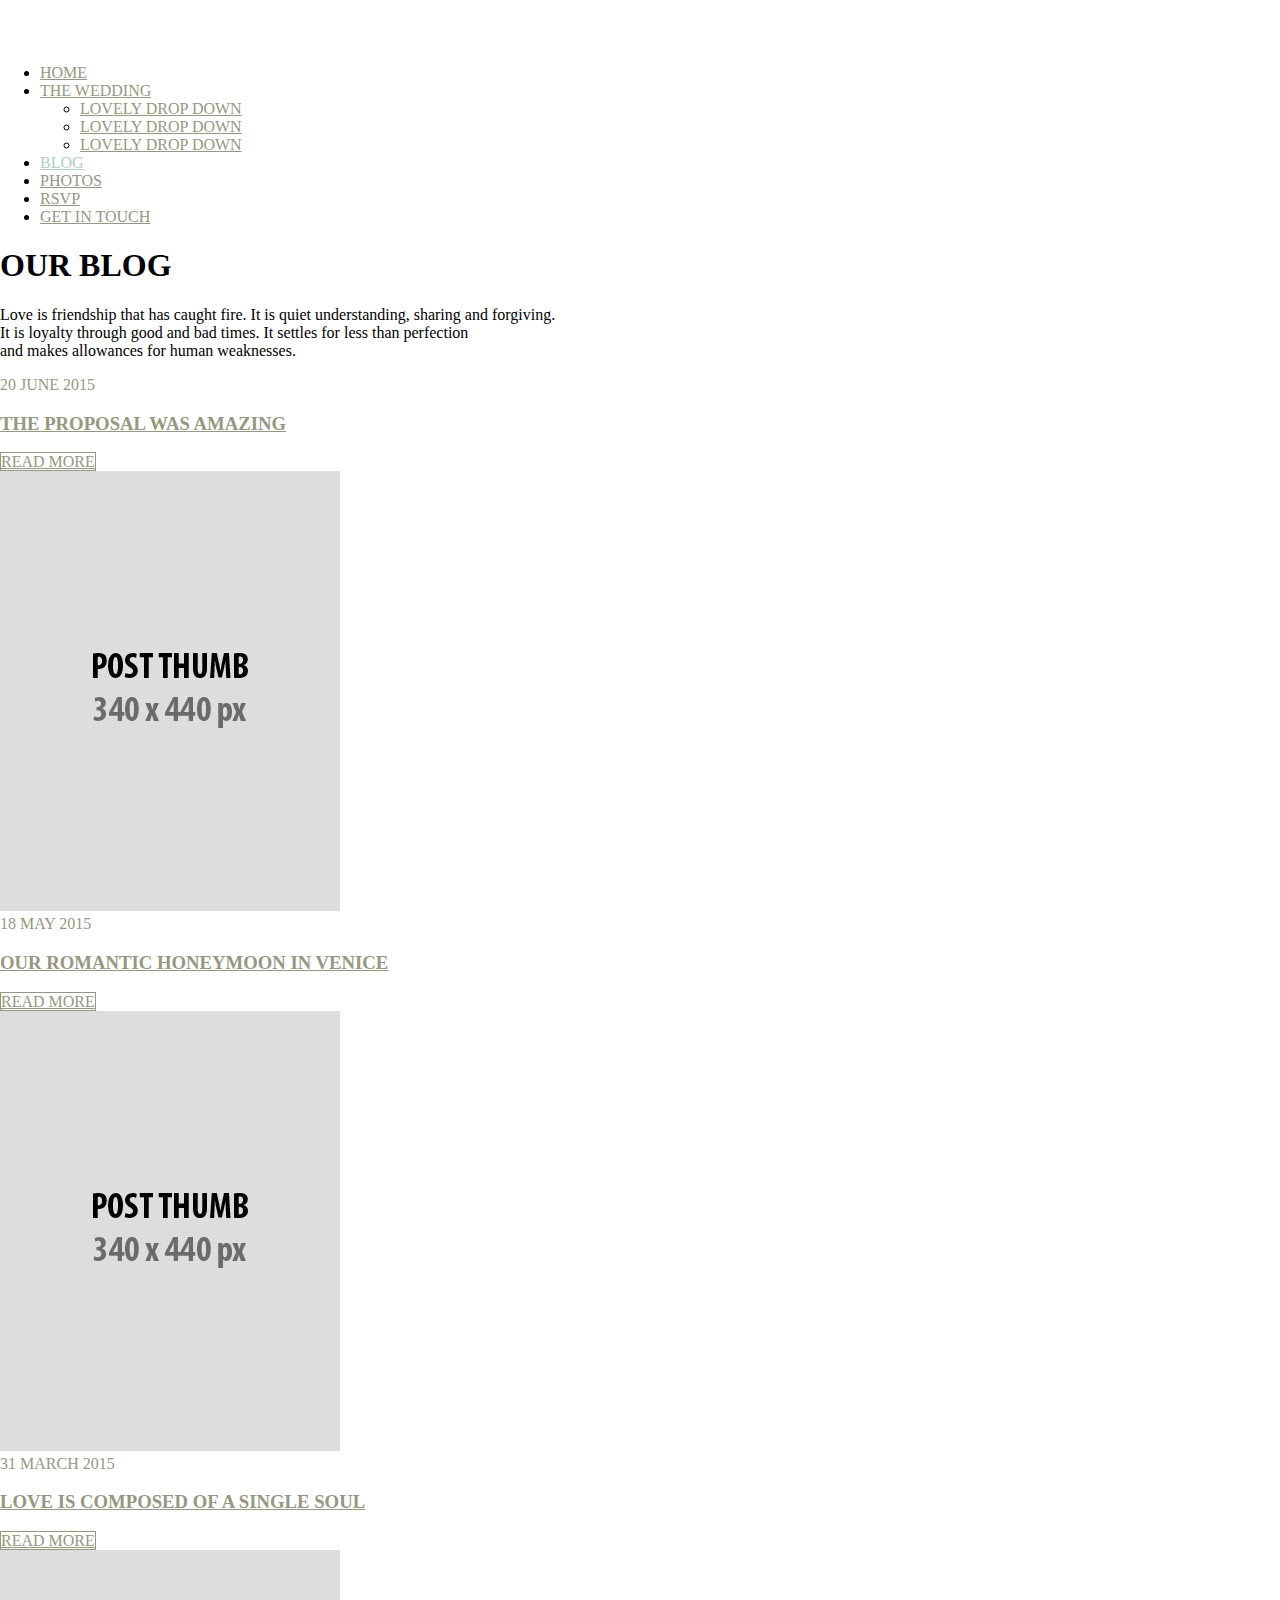
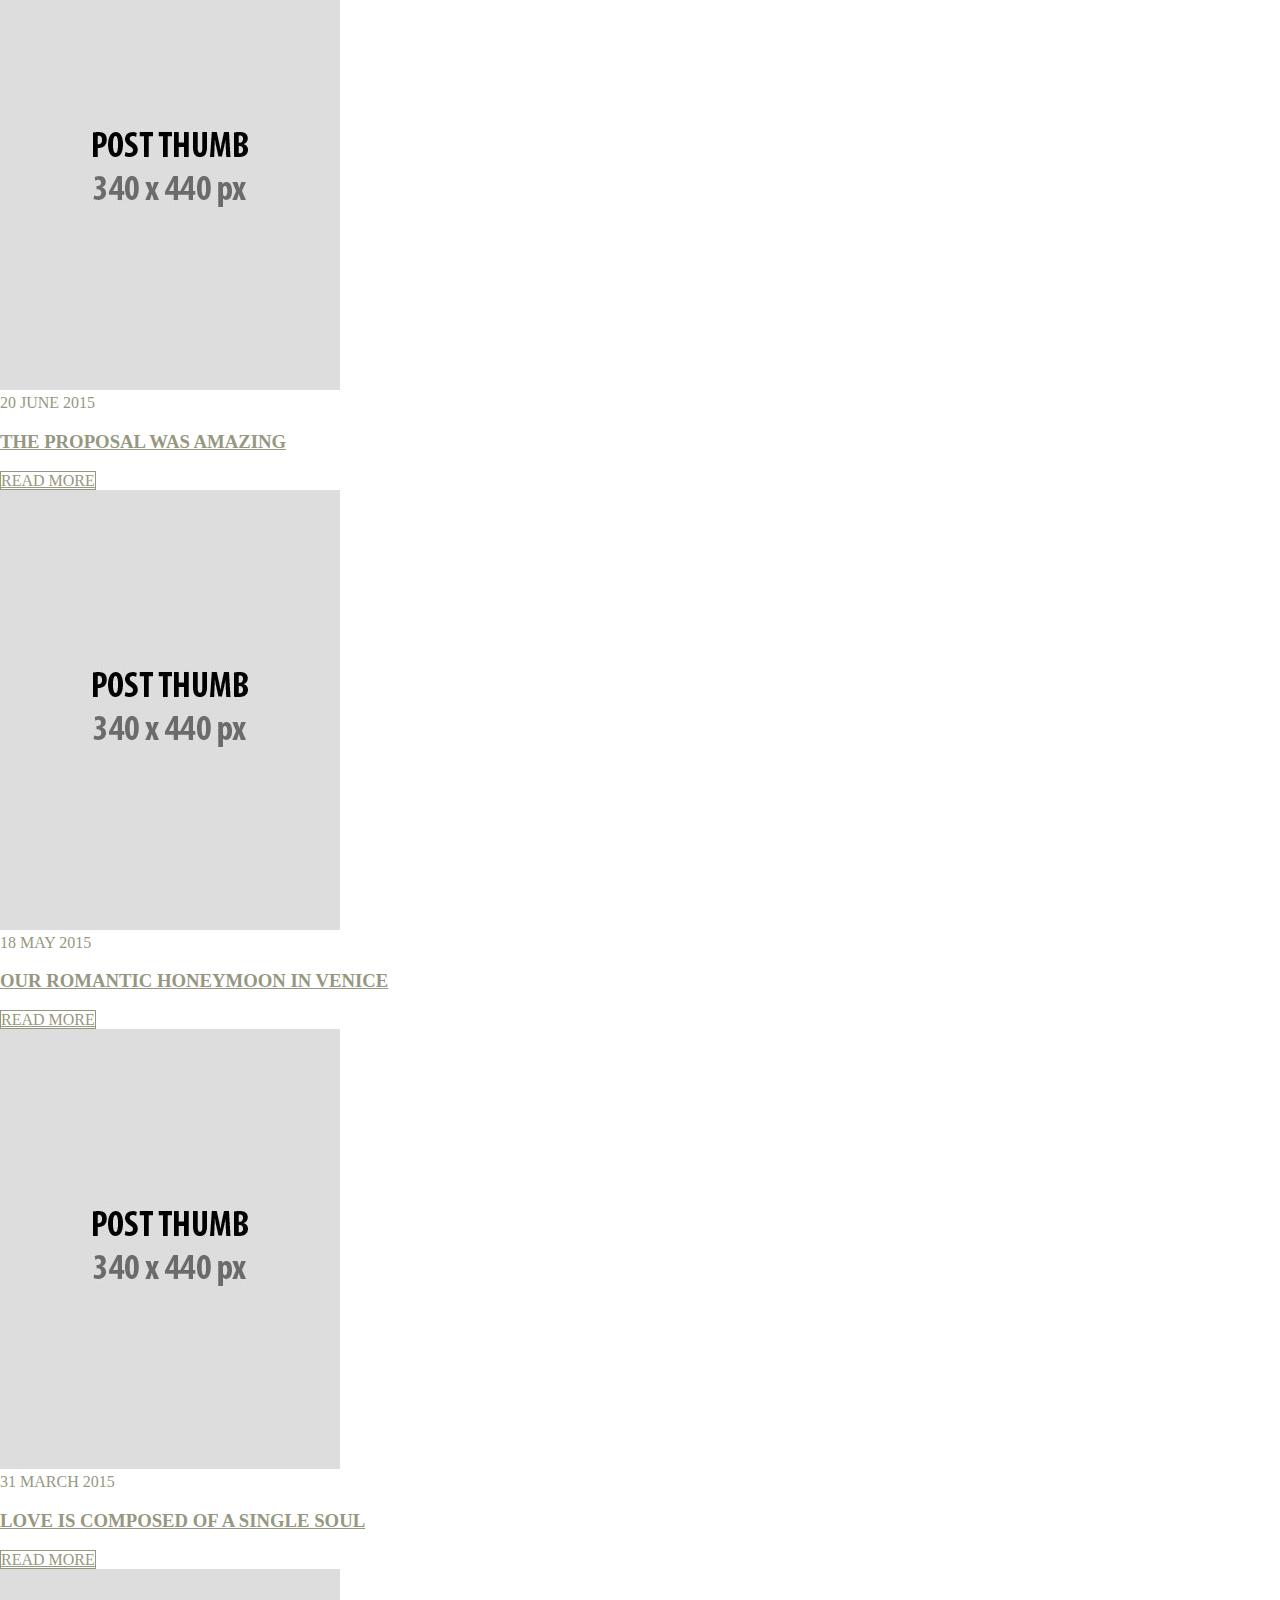
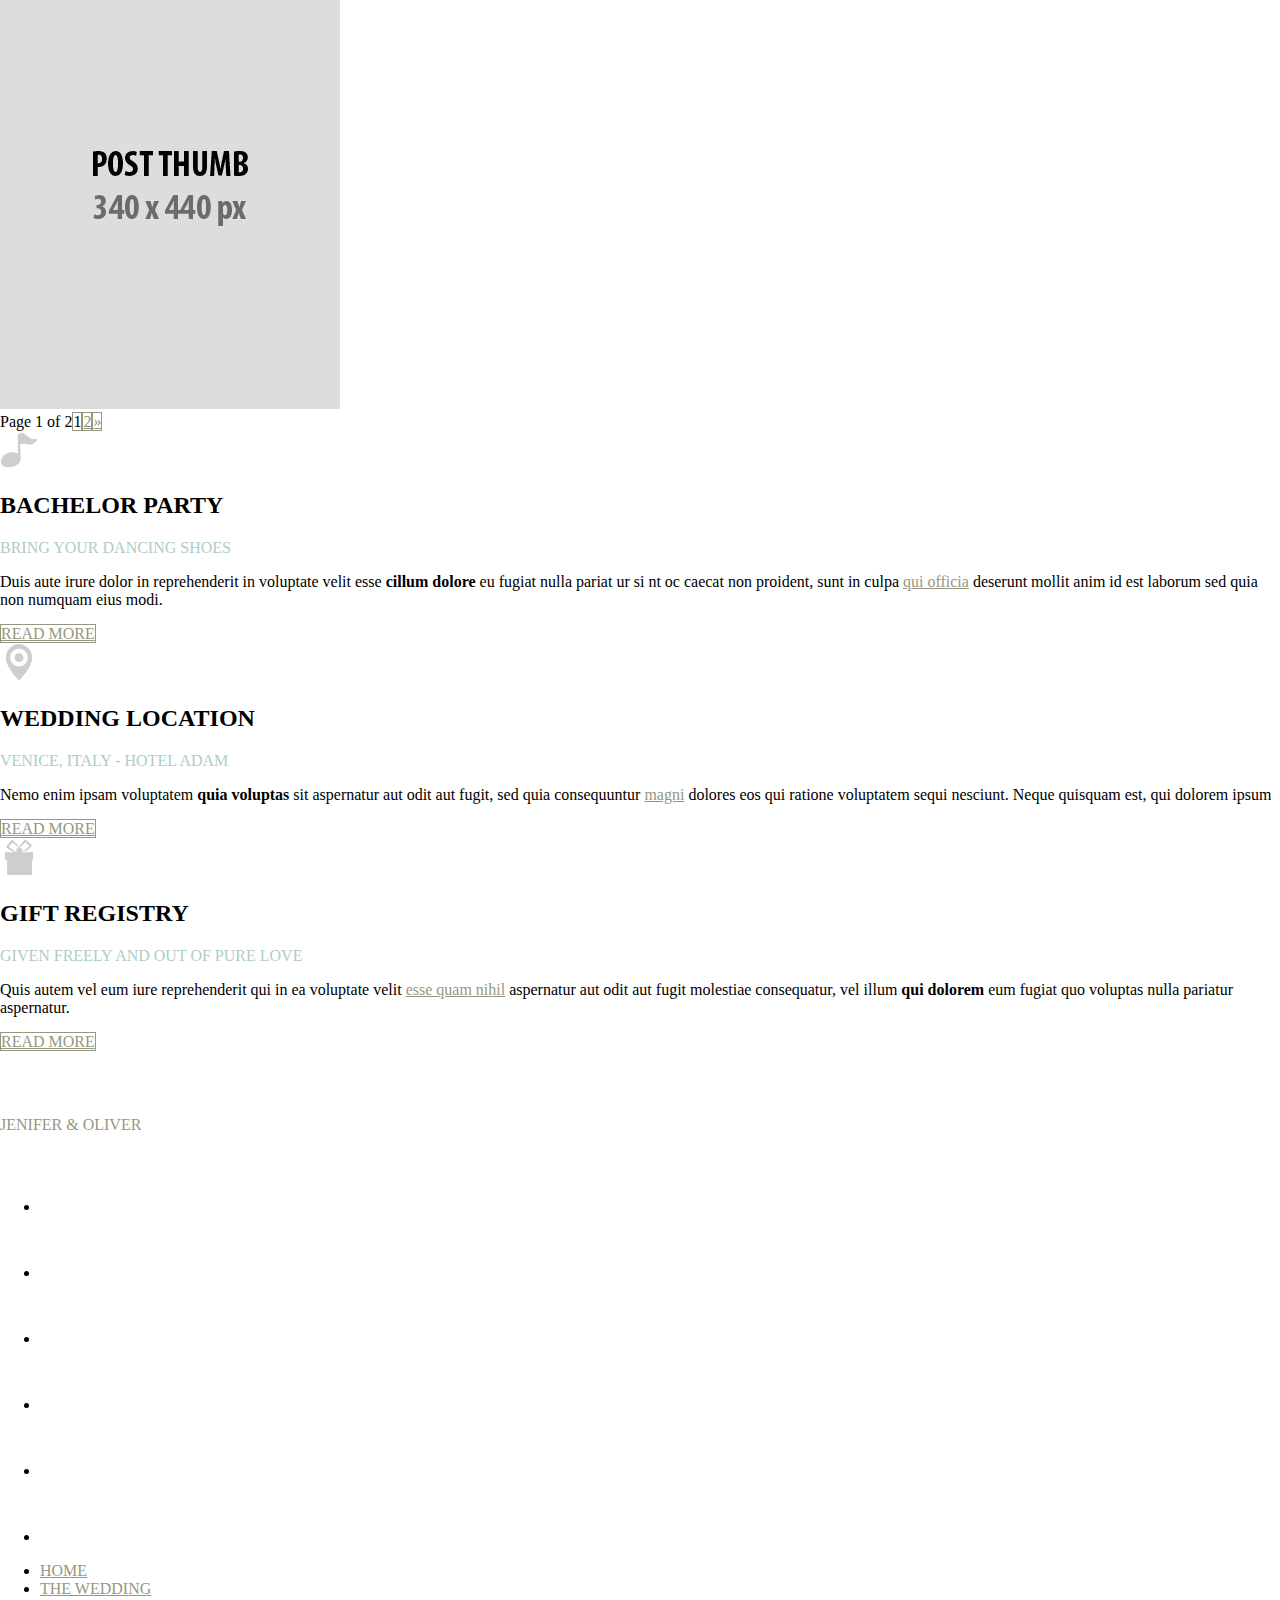
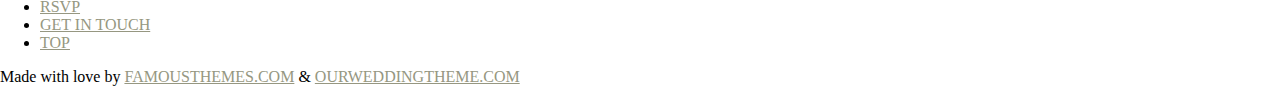
<file: blog.html>
<!DOCTYPE html>
<head>
<meta http-equiv="Content-Type" content="text/html; charset=utf-8" />
<meta name="viewport" content="width=device-width; initial-scale=1; maximum-scale=1" />
<meta name="author" content="FamousThemes" />
<meta name="description" content="Get in the spotlight" />
<meta name="keywords" content="premium css templates, premium wordpress themes, famous themes, themeforest" />
<title>Wedding Bells | Responsive Wedding Template</title>
<link rel="stylesheet" type="text/css" media="all" href="style.css" />
<link rel="stylesheet" type="text/css" media="all" href="colors/green.css" />
<link href='http://fonts.googleapis.com/css?family=Clicker+Script' rel='stylesheet' type='text/css'>
<link href='http://fonts.googleapis.com/css?family=Open+Sans:400,300,700,800' rel='stylesheet' type='text/css'>

</head>
<body>
<div id="main_container">

    <a class="show_menu" href="#"><img src="images/mobile_menu_open.png" alt="" title="" /></a>
    <a class="hide_menu" href="#"><img src="images/mobile_menu_close.png" alt="" title="" /></a>
    
    <nav class="menu">                                                                   
        <ul id="main_menu">
            <li><a href="index.html">HOME</a></li>
            <li><a href="page.html">THE WEDDING</a>
            <ul>
                <li><a href="page.html">LOVELY DROP DOWN</a></li>
                <li><a href="page.html">LOVELY DROP DOWN</a></li>
                <li><a href="page.html">LOVELY DROP DOWN</a></li>
            </ul>
            </li>
            <li><a class="selected" href="blog.html">BLOG</a></li>
            <li><a href="photos.html">PHOTOS</a></li>
            <li><a href="rsvp.html">RSVP</a></li>
            <li><a href="contact.html">GET IN TOUCH</a></li> 
        </ul>
    </nav>

    <div class="page_header_photo general_header">
      <div class="page_header_trans">
               <div class="page_header_title">
               <h1>OUR BLOG</h1>
<p>Love is friendship that has caught fire. It is quiet understanding, sharing and forgiving. <br />
It is loyalty through good and bad times. It settles for less than perfection<br /> and makes allowances for human weaknesses.</p>
               </div>
       </div>
   </div>

    <div class="blog_content">
     <div class="full_width_centered">
     
       <div class="latest_posts">
       
            <div class="left13">
              <div class="latest_post">
                <div class="post_info">
                   <span class="post_date">20 JUNE 2015</span>
                   <h3><a href="blog-single.html">THE PROPOSAL WAS AMAZING</a></h3>
                   <a href="blog-single.html" class="post_read_more">READ MORE</a>
                </div> 
                <img src="images/post_thumb1.jpg" alt="" title="" />
              </div>
            </div>
            <div class="left13">
              <div class="latest_post">
                <div class="post_info">
                   <span class="post_date">18 MAY 2015</span>
                   <h3><a href="blog-single.html">OUR ROMANTIC HONEYMOON IN VENICE</a></h3>
                   <a href="blog-single.html" class="post_read_more">READ MORE</a>
                </div> 
                <img src="images/post_thumb2.jpg" alt="" title="" />
              </div>
            </div>
            <div class="left13_last">
              <div class="latest_post">
                <div class="post_info">
                   <span class="post_date">31 MARCH 2015</span>
                   <h3><a href="blog-single.html">LOVE IS COMPOSED OF A SINGLE SOUL</a></h3>
                   <a href="blog-single.html" class="post_read_more">READ MORE</a>
                </div> 
                <img src="images/post_thumb3.jpg" alt="" title="" />
              </div>
            </div>
            
            <div class="left13">
              <div class="latest_post">
                <div class="post_info">
                   <span class="post_date">20 JUNE 2015</span>
                   <h3><a href="blog-single.html">THE PROPOSAL WAS AMAZING</a></h3>
                   <a href="blog-single.html" class="post_read_more">READ MORE</a>
                </div> 
                <img src="images/post_thumb4.jpg" alt="" title="" />
              </div>
            </div>
            <div class="left13">
              <div class="latest_post">
                <div class="post_info">
                   <span class="post_date">18 MAY 2015</span>
                   <h3><a href="blog-single.html">OUR ROMANTIC HONEYMOON IN VENICE</a></h3>
                   <a href="blog-single.html" class="post_read_more">READ MORE</a>
                </div> 
                <img src="images/post_thumb5.jpg" alt="" title="" />
              </div>
            </div>
            <div class="left13_last">
              <div class="latest_post">
                <div class="post_info">
                   <span class="post_date">31 MARCH 2015</span>
                   <h3><a href="blog-single.html">LOVE IS COMPOSED OF A SINGLE SOUL</a></h3>
                   <a href="blog-single.html" class="post_read_more">READ MORE</a>
                </div> 
                <img src="images/post_thumb6.jpg" alt="" title="" />
              </div>
            </div>
            
            <div class="wp-pagenavi">
            <span class="pages">Page 1 of 2</span><span class="current">1</span><a class="page larger" href="#">2</a><a class="nextpostslink" rel="next" href="#">»</a>
            </div>
            
            <div class="clear"></div>
      </div>
        </div>  <!--end of full width-->
      </div> <!--end of about content-->   
  
  
  <div class="home_bottom">
      <div class="full_width_centered">
            <div class="left13"> 
            <div class="bottom_icon"><img src="images/icon_music.png" alt="" title="" /></div>
            <h2>BACHELOR PARTY</h2>
            <span class="subtitle">BRING YOUR DANCING SHOES</span>
            <p>Duis aute irure dolor in reprehenderit in voluptate velit esse <strong>cillum dolore</strong> eu fugiat nulla pariat ur si nt oc caecat non proident, sunt in culpa <a href="#">qui officia</a> deserunt mollit anim id est laborum sed quia non numquam eius modi.</p>
            <a href="page.html" class="post_read_more">READ MORE</a>
            </div>
            <div class="left13">
            <div class="bottom_icon"><img src="images/icon_location.png" alt="" title="" /></div>
            <h2>WEDDING LOCATION</h2>
            <span class="subtitle">VENICE, ITALY - HOTEL ADAM</span>
            <p>Nemo enim ipsam voluptatem <strong>quia voluptas</strong> sit aspernatur aut odit aut fugit, sed quia consequuntur <a href="#">magni</a> dolores eos qui ratione voluptatem sequi nesciunt. Neque quisquam est, qui dolorem ipsum</p>
            <a href="page.html" class="post_read_more">READ MORE</a>
            </div>
            <div class="left13_last">
            <div class="bottom_icon"><img src="images/icon_gifts.png" alt="" title="" /></div>
            <h2>GIFT REGISTRY</h2>
            <span class="subtitle">GIVEN FREELY AND OUT OF PURE LOVE</span>
            <p>Quis autem vel eum iure reprehenderit qui in ea voluptate velit <a href="#">esse quam nihil</a> aspernatur aut odit aut fugit molestiae consequatur, vel illum <strong>qui dolorem</strong> eum fugiat quo voluptas nulla pariatur aspernatur.</p>
            <a href="page.html" class="post_read_more">READ MORE</a>
            </div>
            
            <div class="clear"></div>
      </div>
  </div>
   
   <div class="footer">
      <div class="full_width_centered">
       <div class="footer_sign"><span class="swirl_left_transparent"><span class="swirl_right_transparent"><img src="images/birds_icon.png" alt="" title="" /></span></span></div>
       <div class="footer_names">JENIFER &amp; OLIVER</div>
       <div class="footer_socials">
       <ul>
       <li><a href="#"><img src="images/social/twitter.png" alt="" title="" /></a></li>
       <li><a href="#"><img src="images/social/facebook.png" alt="" title="" /></a></li>
       <li><a href="#"><img src="images/social/pinterest.png" alt="" title="" /></a></li>
       <li><a href="#"><img src="images/social/vimeo.png" alt="" title="" /></a></li>
       <li><a href="#"><img src="images/social/google.png" alt="" title="" /></a></li>
       <li><a href="#"><img src="images/social/youtube.png" alt="" title="" /></a></li>
       </ul>
       </div>
       <nav class="footer_menu">
       <ul>
       <li><a href="index.html">HOME</a></li>
       <li><a href="page.html">THE WEDDING</a></li>
       <li><a href="rsvp.html">RSVP</a></li>
       <li><a href="contact.html">GET IN TOUCH</a></li>
       <li><a onClick="jQuery('html, body').animate( { scrollTop: 0 }, 'slow' );"  href="javascript:void(0);" class="gotop" title="Go on top">TOP</a> </li>
       </ul>
       </nav>
       <div class="footer_copyright">Made with love by <a href="http://famousthemes.com">FAMOUSTHEMES.COM</a> &amp; <a href="http://ourweddingtheme.com">OURWEDDINGTHEME.COM</a></div>
      </div>
   </div>

</div>
<!-- jQuery -->
<script type="text/javascript" src="js/jquery-1.11.1.min.js"></script>
<!-- DropDownMenu -->
<script type="text/javascript" src="js/menu.js"></script>
<script type="text/javascript" src="js/effects.js"></script>
<script type="text/javascript">
var main_menu=new main_menu.dd("main_menu");
main_menu.init("main_menu","menuhover");
</script>
</body>
</html>
</file>
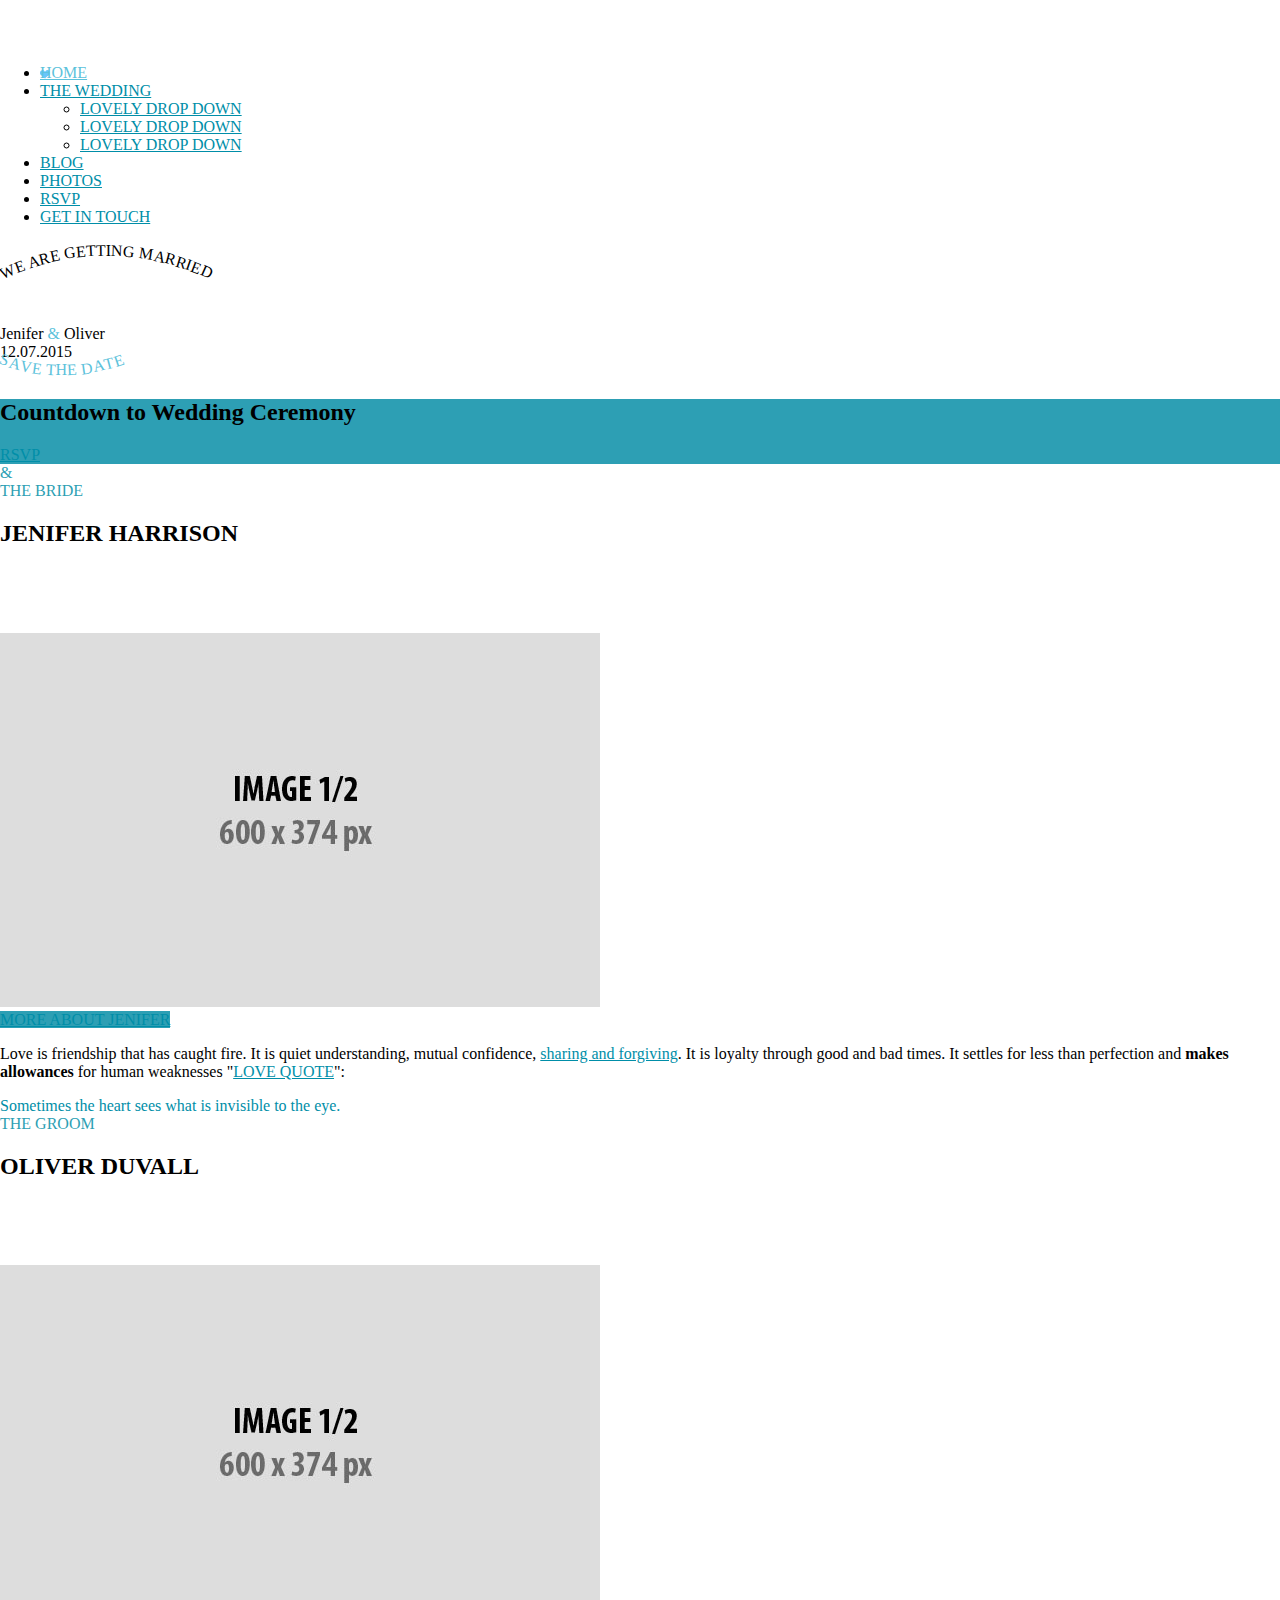
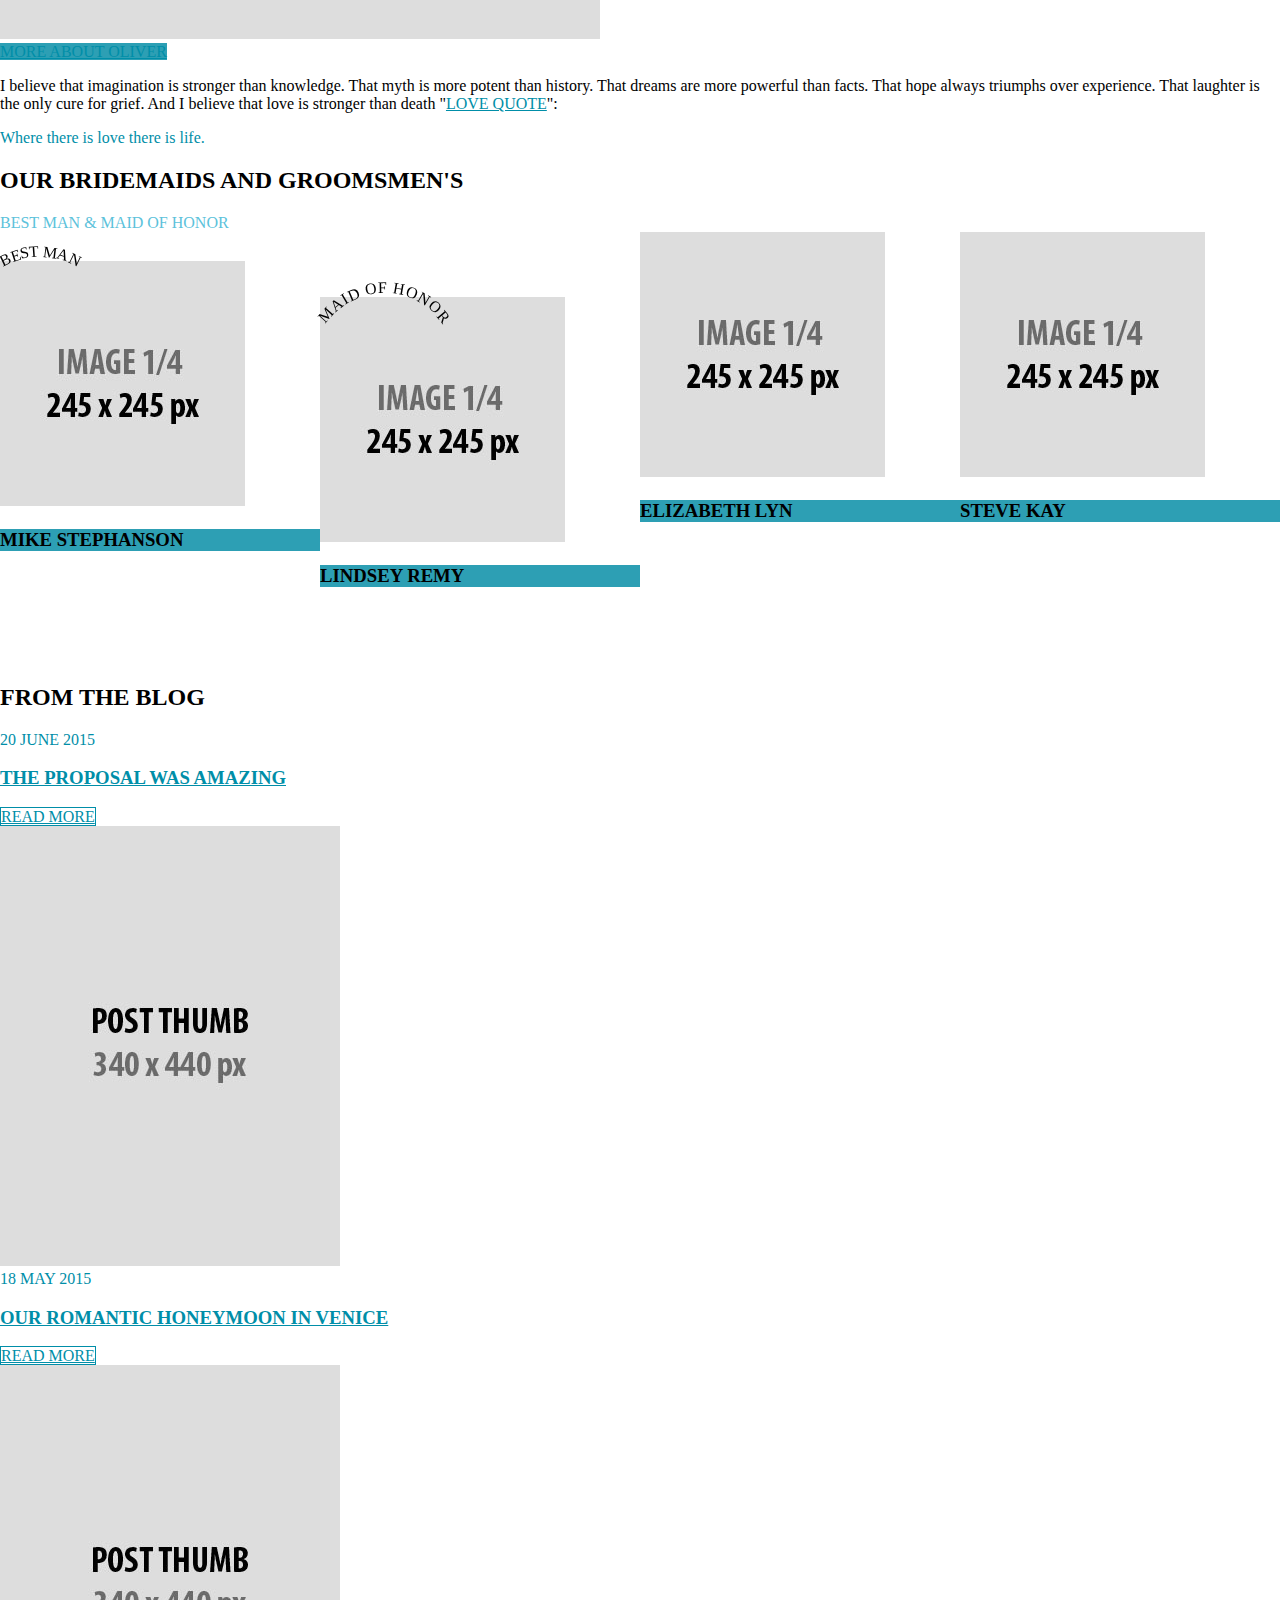
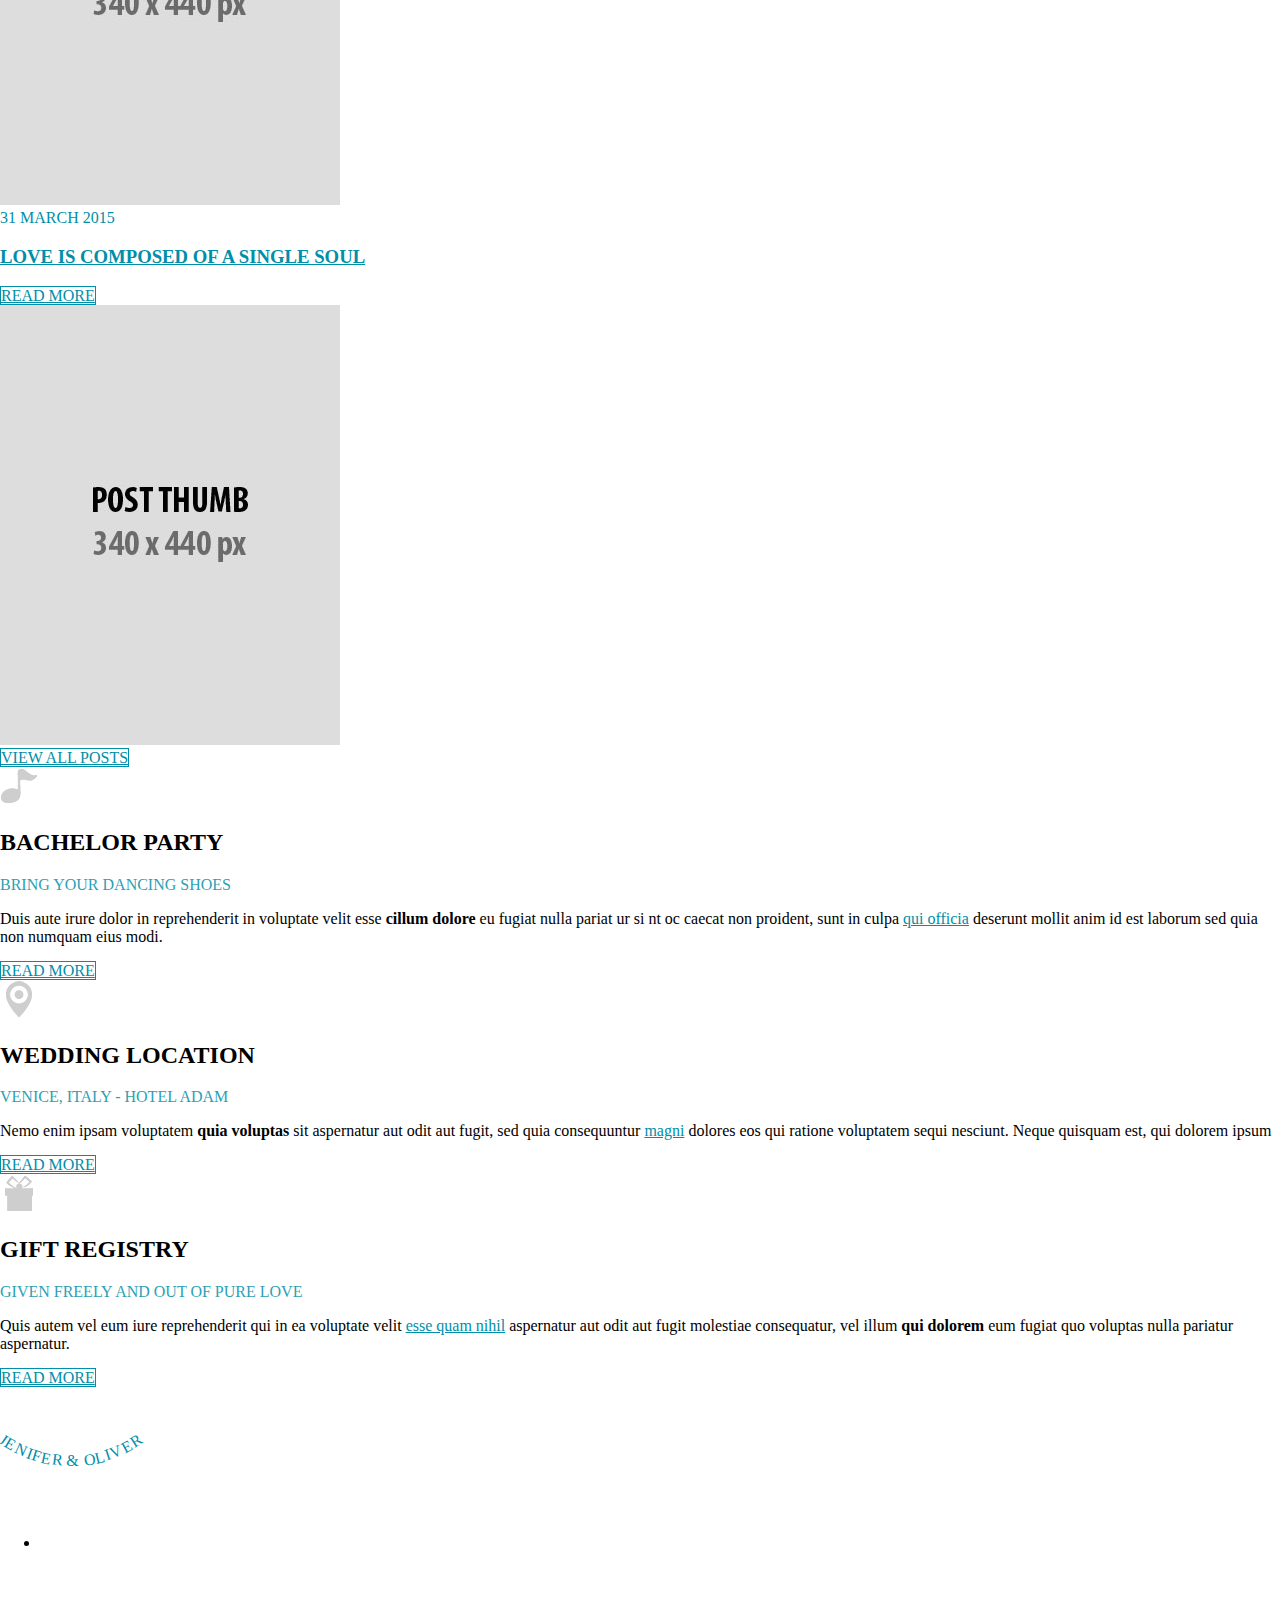
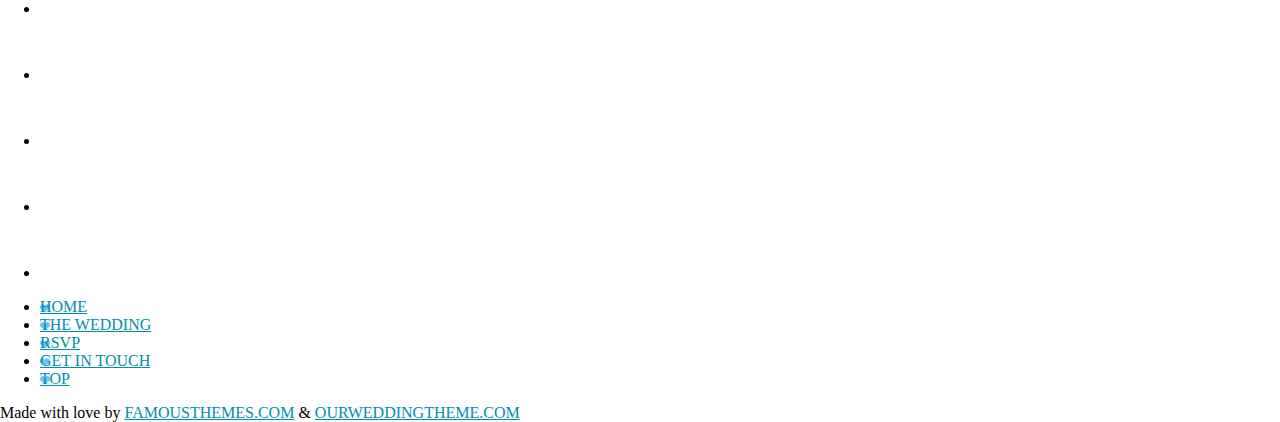
<file: index_blue.html>
<!DOCTYPE html>
<head>
<meta http-equiv="Content-Type" content="text/html; charset=utf-8" />
<meta name="viewport" content="width=device-width; initial-scale=1; maximum-scale=1" />
<meta name="author" content="FamousThemes" />
<meta name="description" content="Get in the spotlight" />
<meta name="keywords" content="premium css templates, premium wordpress themes, famous themes, themeforest" />
<title>Wedding Bells | Responsive Wedding Template</title>
<link rel="stylesheet" type="text/css" media="all" href="style.css" />
<link rel="stylesheet" type="text/css" media="all" href="colors/blue.css" />
<link rel="stylesheet" href="css/carousel.css">
<link href='http://fonts.googleapis.com/css?family=Clicker+Script' rel='stylesheet' type='text/css'>
<link href='http://fonts.googleapis.com/css?family=Open+Sans:400,300,700,800' rel='stylesheet' type='text/css'>
</head>
<body>
<div id="main_container">

    <a class="show_menu" href="#"><img src="images/mobile_menu_open.png" alt="" title="" /></a>
    <a class="hide_menu" href="#"><img src="images/mobile_menu_close.png" alt="" title="" /></a>
    
    <nav class="menu">                                                                   
        <ul id="main_menu">
            <li><a class="selected" href="index.html">HOME</a></li>
            <li><a href="page.html">THE WEDDING</a>
            <ul>
                <li><a href="page.html">LOVELY DROP DOWN</a></li>
                <li><a href="page.html">LOVELY DROP DOWN</a></li>
                <li><a href="page.html">LOVELY DROP DOWN</a></li>
            </ul>
            </li>
            <li><a href="blog.html">BLOG</a></li>
            <li><a href="photos.html">PHOTOS</a></li>
            <li><a href="rsvp.html">RSVP</a></li>
            <li><a href="contact.html">GET IN TOUCH</a></li> 
        </ul>
    </nav>
    
    <div class="title_container">
     
         <div class="title_front">WE ARE GETTING MARRIED</div>
         <div class="love_birds"><img src="images/birds_icon.png" alt="" title=""/></div>
         <div class="title">Jenifer <span>&amp;</span> Oliver</div>
         <div class="title_date"><span class="swirl_left"><span class="swirl_right">12.07.2015</span></span></div>
         <div class="title_under">SAVE THE DATE</div>
         
    </div>

    <div class="slider_container">
            <div class="slider_trans_black"></div>
            <div id="random">
                <div style="background-image: url(images/slider/slide1.jpg);"></div>
                <div style="background-image: url(images/slider/slide2.jpg);"></div> 
                <div style="background-image: url(images/slider/slide3.jpg);"></div>                   
            </div>
   </div>
   <div class="countdown_container">
       <h2 class="centered_title">Countdown to Wedding Ceremony</h2>
       <div id="defaultCountdown"></div>
       <div class="rsvp_button"><span class="swirl_left_small"><span class="swirl_right_small"><a href="#">RSVP</a></span></span></div>
   </div>

    <div class="about_content">
    <div class="about_topsign">&amp;</div>
     <div class="full_width_centered">
     

               <div class="left12_first">
                   <span class="names_titles">THE BRIDE</span>
                   <h2>JENIFER HARRISON</h2>
                        <div class="about_pic_container">
                        <span class="about_picframe"></span>
                        <div class="about_social">
                        <a href="#"><img src="images/social/twitter.png" alt="" title="" /></a>
                        <a href="#"><img src="images/social/facebook.png" alt="" title="" /></a>
                        <a href="#"><img src="images/social/pinterest.png" alt="" title="" /></a>
                        </div>
                        <div class="about_pic"><img src="images/image12.jpg" alt="" title="" /></div>
                        </div>
                    <a href="#" class="thumb_read_more">MORE ABOUT JENIFER</a>
                   <p>Love is friendship that has caught fire. It is quiet understanding, mutual confidence, <a href="#">sharing and forgiving</a>. It is loyalty through good and bad times. It settles for less than perfection and <strong>makes allowances</strong> for human weaknesses "<a href="#">LOVE QUOTE</a>":</p>
                   <span class="love_quote">Sometimes the heart sees what is invisible to the eye.</span>
                   
               </div>
               <div class="left12_last">
                   <span class="names_titles">THE GROOM</span>
                   <h2>OLIVER DUVALL</h2>
                        <div class="about_pic_container">
                        <span class="about_picframe"></span>
                        <div class="about_social">
                        <a href="#"><img src="images/social/twitter.png" alt="" title="" /></a>
                        <a href="#"><img src="images/social/facebook.png" alt="" title="" /></a>
                        <a href="#"><img src="images/social/pinterest.png" alt="" title="" /></a>
                        </div>
                        <div class="about_pic"><img src="images/image12_2.jpg" alt="" title="" /></div>
                        </div>
                    <a href="#" class="thumb_read_more">MORE ABOUT OLIVER</a>
                   <p>I believe that imagination is stronger than knowledge. That myth is more potent than history. That dreams are more powerful than facts. That hope always triumphs over experience. That laughter is the only cure for grief. And I believe that love is stronger than death "<a href="#">LOVE QUOTE</a>":</p>
                   <span class="love_quote">Where there is love there is life.</span>
               </div>
    
          <div class="clear"></div>
        </div>  <!--end of full width-->
      </div> <!--end of about content-->   
  
  <div class="carousel_container"> 
   <div class="carousel_container_image">
     <div class="full_width_carousel">
        <h2>OUR BRIDEMAIDS AND GROOMSMEN'S</h2>
        <span class="carousel_titles">BEST MAN &amp; MAID OF HONOR</span>
        <div id="weddingcarousel" class="owl-carousel">
            <div class="left14"><div class="bestman"><span>BEST MAN</span><img src="images/bestman.png" alt="" title="" /></div><img src="images/image_14.jpg" alt="" title="" /><h3>MIKE STEPHANSON</h3></div>
            <div class="left14"><div class="bestman"><span>MAID OF HONOR</span><img src="images/maidofhonor.png" alt="" title="" /></div><img src="images/image_14_3.jpg" alt="" title="" /><h3>LINDSEY REMY</h3></div>
            <div class="left14"><img src="images/image_14_2.jpg" alt="" title="" /><h3>ELIZABETH LYN</h3></div>
            <div class="left14_last"><img src="images/image_14_6.jpg" alt="" title="" /><h3>STEVE KAY</h3></div>
            <div class="left14"><img src="images/image_14_5.jpg" alt="" title="" /><h3>JOHN DOE</h3></div>
            <div class="left14"><img src="images/image_14_3.jpg" alt="" title="" /><h3>MAYA ELIOT</h3></div>
            <div class="left14"><img src="images/image_14_7.jpg" alt="" title="" /><h3>JOHANNA PASCAL</h3></div>
            <div class="left14_last"><img src="images/image_14_8.jpg" alt="" title="" /><h3>JOHN DOE</h3></div>
        </div>   
     </div>
    </div> 
  </div>
  
  <div class="full_width_centered">
       <div class="latest_posts">
            <h2>FROM THE BLOG</h2>
            <div class="left13">
              <div class="latest_post">
                <div class="post_info">
                   <span class="post_date">20 JUNE 2015</span>
                   <h3><a href="blog-single.html">THE PROPOSAL WAS AMAZING</a></h3>
                   <a href="blog-single.html" class="post_read_more">READ MORE</a>
                </div> 
                <img src="images/post_thumb1.jpg" alt="" title="" />
              </div>
            </div>
            <div class="left13">
              <div class="latest_post">
                <div class="post_info">
                   <span class="post_date">18 MAY 2015</span>
                   <h3><a href="blog-single.html">OUR ROMANTIC HONEYMOON IN VENICE</a></h3>
                   <a href="blog-single.html" class="post_read_more">READ MORE</a>
                </div> 
                <img src="images/post_thumb2.jpg" alt="" title="" />
              </div>
            </div>
            <div class="left13_last">
              <div class="latest_post">
                <div class="post_info">
                   <span class="post_date">31 MARCH 2015</span>
                   <h3><a href="blog-single.html">LOVE IS COMPOSED OF A SINGLE SOUL</a></h3>
                   <a href="blog-single.html" class="post_read_more">READ MORE</a>
                </div> 
                <img src="images/post_thumb3.jpg" alt="" title="" />
              </div>
            </div>
            <a href="blog.html" class="view_all">VIEW ALL POSTS</a>
            <div class="clear"></div>
      </div>
  </div>
  
  
  <div class="home_bottom">
      <div class="full_width_centered">
            <div class="left13"> 
            <div class="bottom_icon"><img src="images/icon_music.png" alt="" title="" /></div>
            <h2>BACHELOR PARTY</h2>
            <span class="subtitle">BRING YOUR DANCING SHOES</span>
            <p>Duis aute irure dolor in reprehenderit in voluptate velit esse <strong>cillum dolore</strong> eu fugiat nulla pariat ur si nt oc caecat non proident, sunt in culpa <a href="#">qui officia</a> deserunt mollit anim id est laborum sed quia non numquam eius modi.</p>
            <a href="page.html" class="post_read_more">READ MORE</a>
            </div>
            <div class="left13">
            <div class="bottom_icon"><img src="images/icon_location.png" alt="" title="" /></div>
            <h2>WEDDING LOCATION</h2>
            <span class="subtitle">VENICE, ITALY - HOTEL ADAM</span>
            <p>Nemo enim ipsam voluptatem <strong>quia voluptas</strong> sit aspernatur aut odit aut fugit, sed quia consequuntur <a href="#">magni</a> dolores eos qui ratione voluptatem sequi nesciunt. Neque quisquam est, qui dolorem ipsum</p>
            <a href="page.html" class="post_read_more">READ MORE</a>
            </div>
            <div class="left13_last">
            <div class="bottom_icon"><img src="images/icon_gifts.png" alt="" title="" /></div>
            <h2>GIFT REGISTRY</h2>
            <span class="subtitle">GIVEN FREELY AND OUT OF PURE LOVE</span>
            <p>Quis autem vel eum iure reprehenderit qui in ea voluptate velit <a href="#">esse quam nihil</a> aspernatur aut odit aut fugit molestiae consequatur, vel illum <strong>qui dolorem</strong> eum fugiat quo voluptas nulla pariatur aspernatur.</p>
            <a href="page.html" class="post_read_more">READ MORE</a>
            </div>
            
            <div class="clear"></div>
      </div>
  </div>
   
   <div class="footer">
      <div class="full_width_centered">
       <div class="footer_sign"><span class="swirl_left_transparent"><span class="swirl_right_transparent"><img src="images/birds_icon.png" alt="" title="" /></span></span></div>
       <div class="footer_names">JENIFER &amp; OLIVER</div>
       <div class="footer_socials">
       <ul>
       <li><a href="#"><img src="images/social/twitter.png" alt="" title="" /></a></li>
       <li><a href="#"><img src="images/social/facebook.png" alt="" title="" /></a></li>
       <li><a href="#"><img src="images/social/pinterest.png" alt="" title="" /></a></li>
       <li><a href="#"><img src="images/social/vimeo.png" alt="" title="" /></a></li>
       <li><a href="#"><img src="images/social/google.png" alt="" title="" /></a></li>
       <li><a href="#"><img src="images/social/youtube.png" alt="" title="" /></a></li>
       </ul>
       </div>
       <nav class="footer_menu">
       <ul>
       <li><a href="index.html" class="selected">HOME</a></li>
       <li><a href="page.html">THE WEDDING</a></li>
       <li><a href="rsvp.html">RSVP</a></li>
       <li><a href="contact.html">GET IN TOUCH</a></li>
       <li><a onClick="jQuery('html, body').animate( { scrollTop: 0 }, 'slow' );"  href="javascript:void(0);" class="gotop" title="Go on top">TOP</a> </li>
       </ul>
       </div>
       <div class="footer_copyright">Made with love by <a href="http://famousthemes.com">FAMOUSTHEMES.COM</a> &amp; <a href="http://ourweddingtheme.com">OURWEDDINGTHEME.COM</a></div>
      </nav>
   </div>

</div>
<!-- jQuery -->
<script type="text/javascript" src="js/jquery-1.11.1.min.js"></script>
<!-- SLIDER -->
<script type="text/javascript" src="js/jquery.skippr.js"></script>
<script>
	$(document).ready(function() {
	"use strict";
		$("#random").skippr({
			navType: 'bubble',
			transition: 'fade',
			autoPlay: true,
			autoPlayDuration: 4000,
			speed: 1000,
			arrows: false
		});
    $("#weddingcarousel").owlCarousel({
		items : 4,
		itemsScaleUp : true,
		navigationText : ["prev","next"]
		})
	});
</script>
<script src="js/owl.carousel.js"></script>
<!-- DropDownMenu -->
<script type="text/javascript" src="js/menu.js"></script>
<script type="text/javascript" src="js/effects.js"></script>
<script type="text/javascript" src="js/jquery.arctext.js"></script>
<script type="text/javascript" src="js/jquery.countdown.js"></script>
<script type="text/javascript">
var $ = jQuery.noConflict();
  $(window).load(function() {
    "use strict";
   var $titlefront = $('.title_front').hide();
   var $titleunder = $('.title_under').hide();
   var $bestman = $('.bestman span').hide();
   var $footernames = $('.footer_names').hide();
  
   $titlefront.show().arctext({radius: 250});
   $titleunder.show().arctext({radius: 180, dir: -1});
   $bestman.show().arctext({radius: 80});
   $footernames.show().arctext({radius: 120, dir: -1});

   $('#defaultCountdown').countdown({until: new Date(2016, 8 - 1, 20, 15), format: 'y-o-d-h'});	 	

  });
</script>
<script type="text/javascript">
var main_menu=new main_menu.dd("main_menu");
main_menu.init("main_menu","menuhover");
</script>
</body>
</html>
</file>
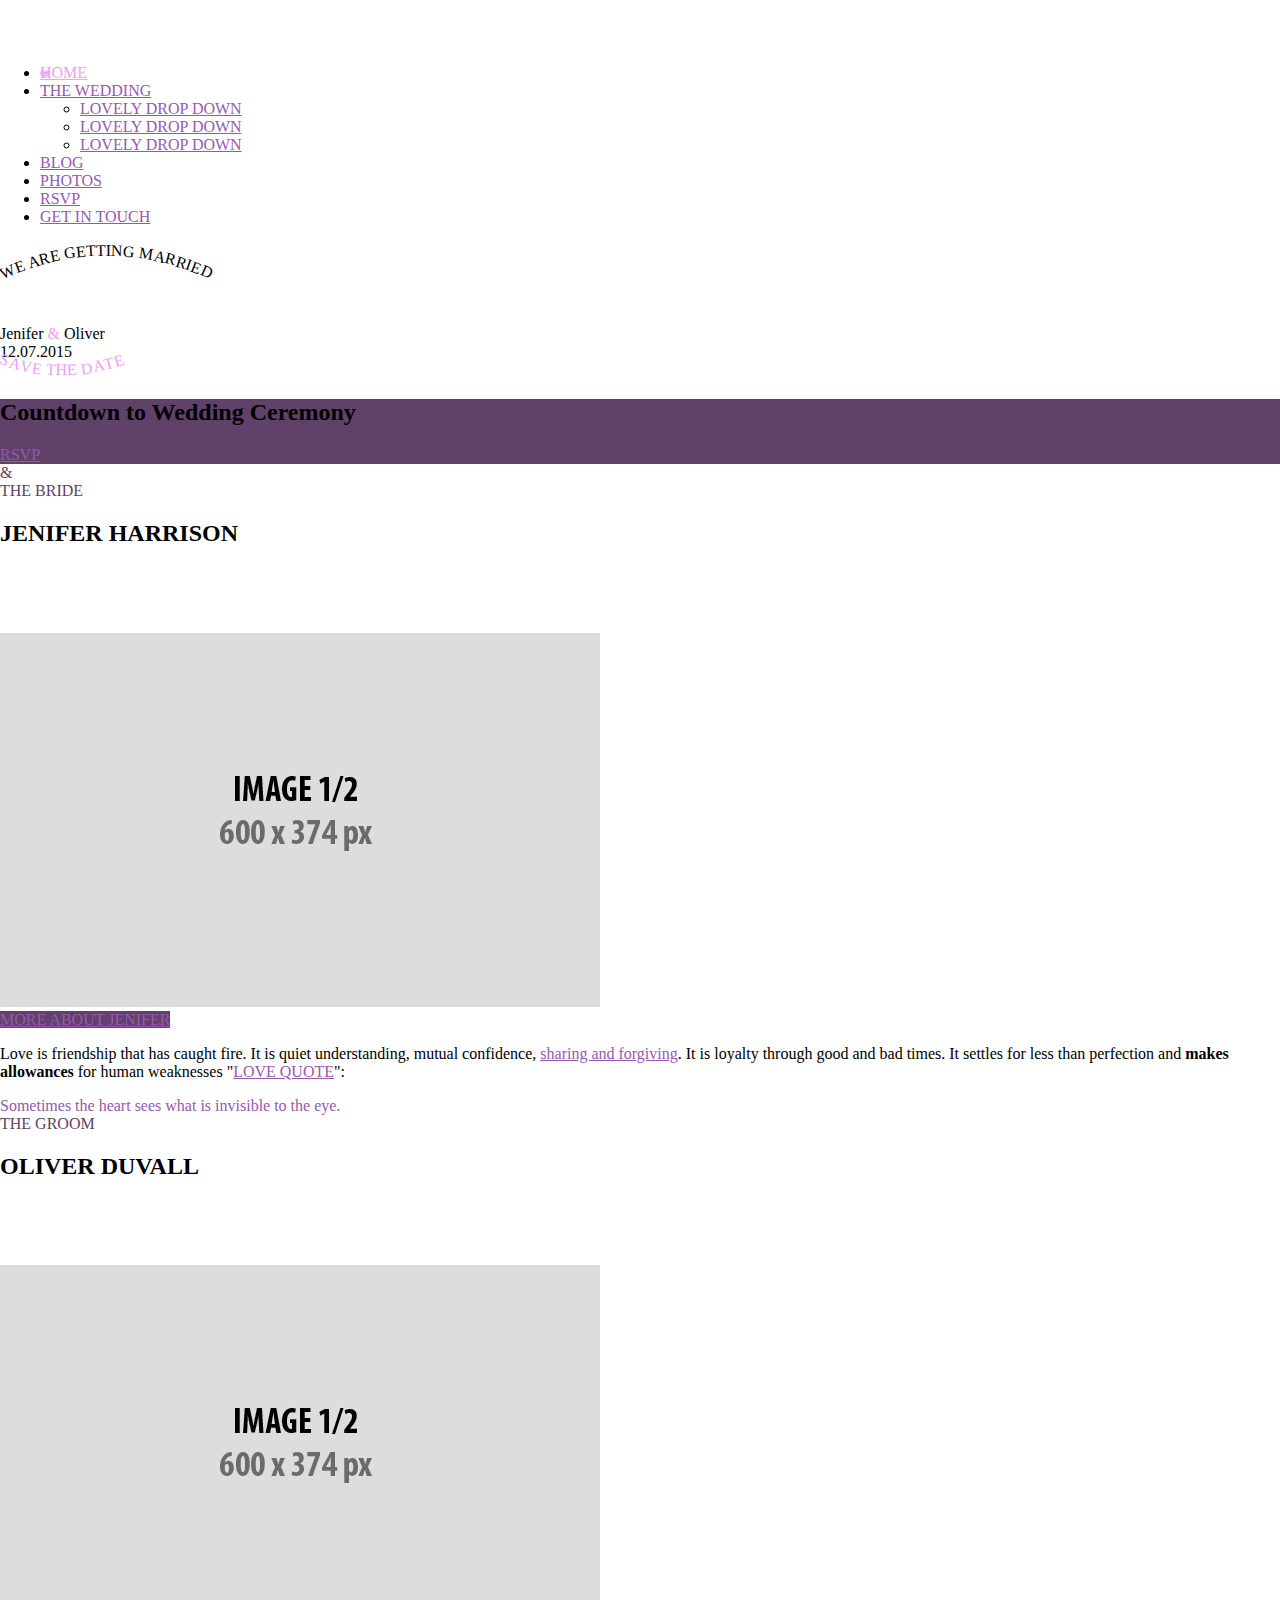
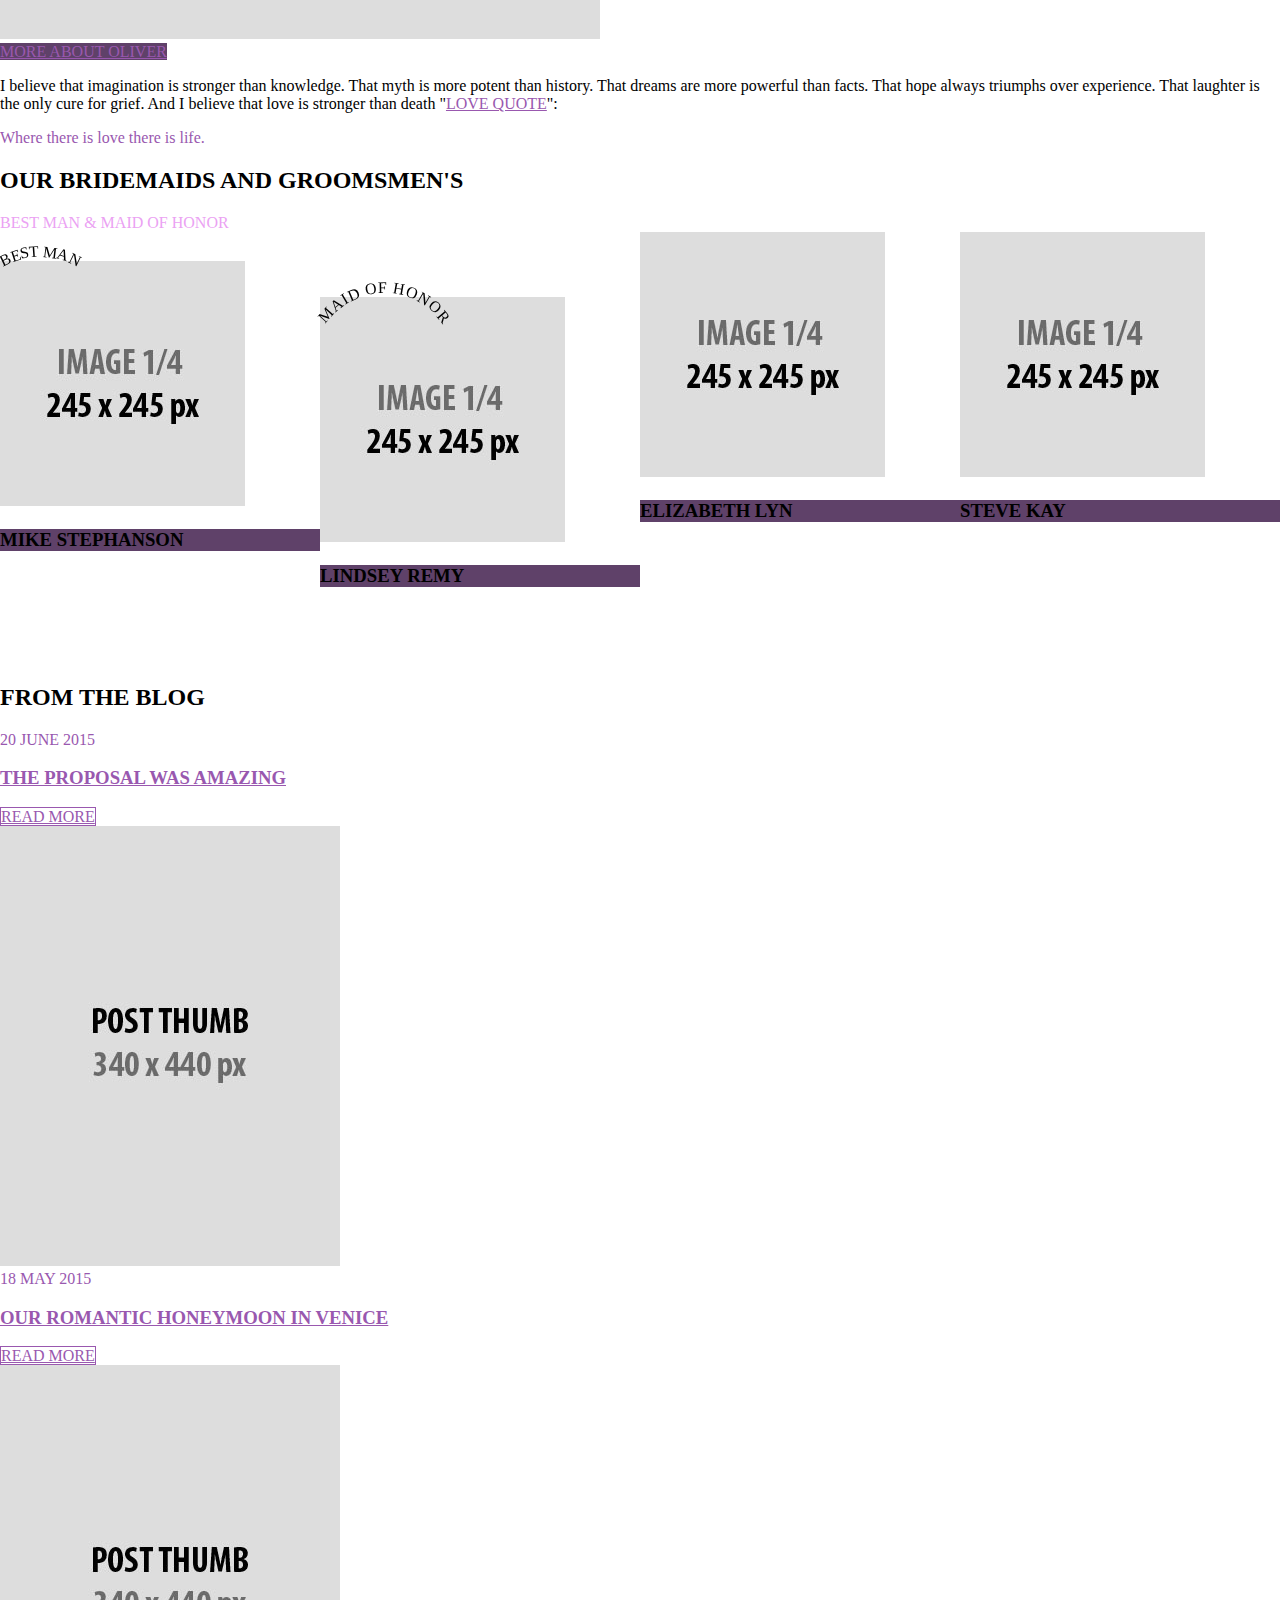
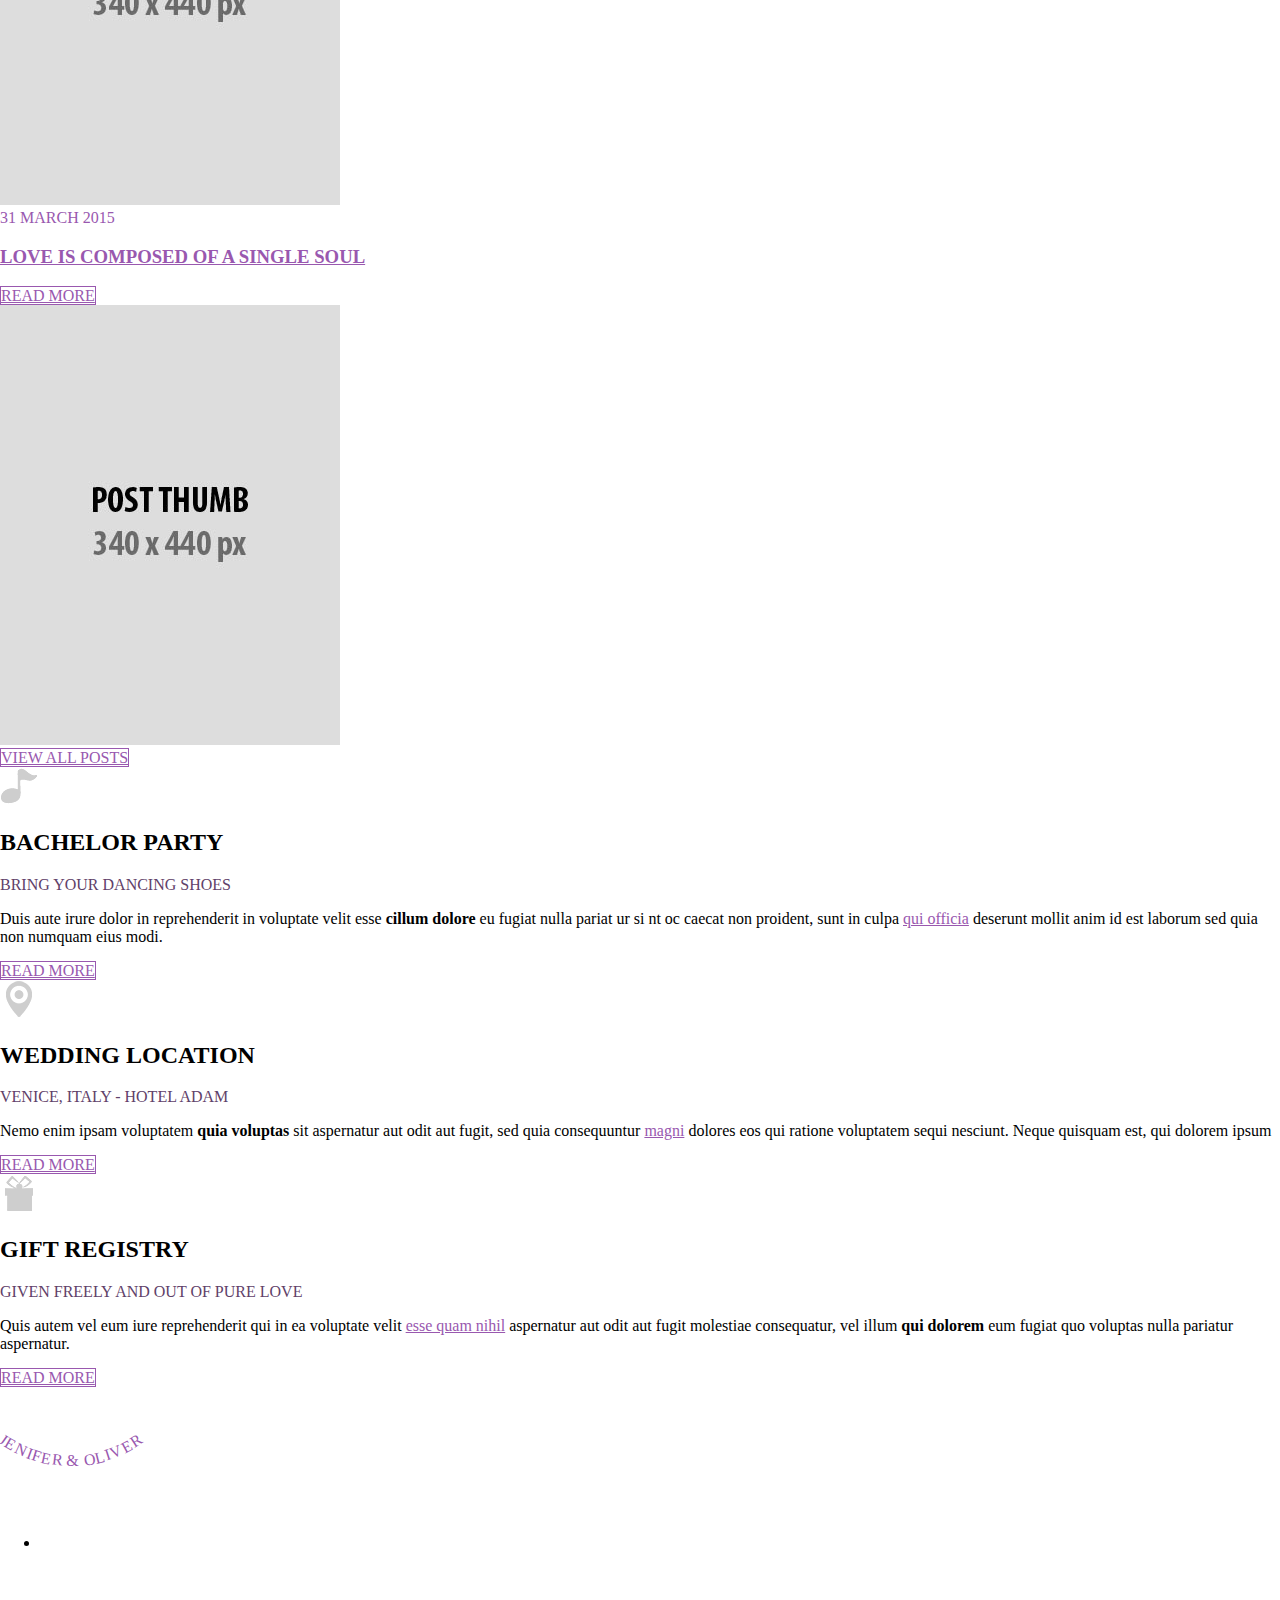
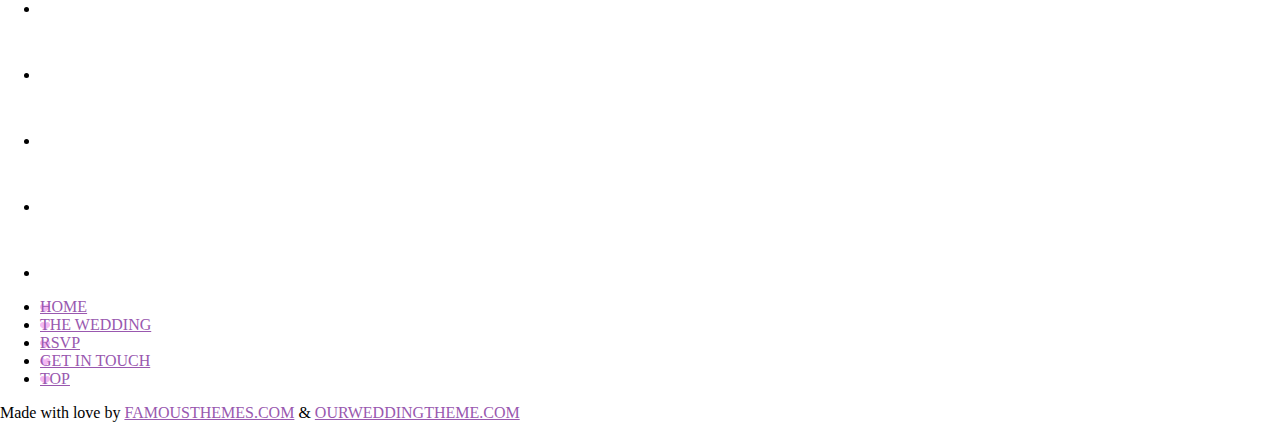
<file: index_magenta.html>
<!DOCTYPE html>
<head>
<meta http-equiv="Content-Type" content="text/html; charset=utf-8" />
<meta name="viewport" content="width=device-width; initial-scale=1; maximum-scale=1" />
<meta name="author" content="FamousThemes" />
<meta name="description" content="Get in the spotlight" />
<meta name="keywords" content="premium css templates, premium wordpress themes, famous themes, themeforest" />
<title>Wedding Bells | Responsive Wedding Template</title>
<link rel="stylesheet" type="text/css" media="all" href="style.css" />
<link rel="stylesheet" type="text/css" media="all" href="colors/magenta.css" />
<link rel="stylesheet" href="css/carousel.css">
<link href='http://fonts.googleapis.com/css?family=Clicker+Script' rel='stylesheet' type='text/css'>
<link href='http://fonts.googleapis.com/css?family=Open+Sans:400,300,700,800' rel='stylesheet' type='text/css'>
</head>
<body>
<div id="main_container">

    <a class="show_menu" href="#"><img src="images/mobile_menu_open.png" alt="" title="" /></a>
    <a class="hide_menu" href="#"><img src="images/mobile_menu_close.png" alt="" title="" /></a>
    
    <nav class="menu">                                                                   
        <ul id="main_menu">
            <li><a class="selected" href="index.html">HOME</a></li>
            <li><a href="page.html">THE WEDDING</a>
            <ul>
                <li><a href="page.html">LOVELY DROP DOWN</a></li>
                <li><a href="page.html">LOVELY DROP DOWN</a></li>
                <li><a href="page.html">LOVELY DROP DOWN</a></li>
            </ul>
            </li>
            <li><a href="blog.html">BLOG</a></li>
            <li><a href="photos.html">PHOTOS</a></li>
            <li><a href="rsvp.html">RSVP</a></li>
            <li><a href="contact.html">GET IN TOUCH</a></li> 
        </ul>
    </nav>
    
    <div class="title_container">
     
         <div class="title_front">WE ARE GETTING MARRIED</div>
         <div class="love_birds"><img src="images/birds_icon.png" alt="" title=""/></div>
         <div class="title">Jenifer <span>&amp;</span> Oliver</div>
         <div class="title_date"><span class="swirl_left"><span class="swirl_right">12.07.2015</span></span></div>
         <div class="title_under">SAVE THE DATE</div>
         
    </div>

    <div class="slider_container">
            <div class="slider_trans_black"></div>
            <div id="random">
                <div style="background-image: url(images/slider/slide1.jpg);"></div>
                <div style="background-image: url(images/slider/slide2.jpg);"></div> 
                <div style="background-image: url(images/slider/slide3.jpg);"></div>                   
            </div>
   </div>
   <div class="countdown_container">
       <h2 class="centered_title">Countdown to Wedding Ceremony</h2>
       <div id="defaultCountdown"></div>
       <div class="rsvp_button"><span class="swirl_left_small"><span class="swirl_right_small"><a href="#">RSVP</a></span></span></div>
   </div>

    <div class="about_content">
    <div class="about_topsign">&amp;</div>
     <div class="full_width_centered">
     

               <div class="left12_first">
                   <span class="names_titles">THE BRIDE</span>
                   <h2>JENIFER HARRISON</h2>
                        <div class="about_pic_container">
                        <span class="about_picframe"></span>
                        <div class="about_social">
                        <a href="#"><img src="images/social/twitter.png" alt="" title="" /></a>
                        <a href="#"><img src="images/social/facebook.png" alt="" title="" /></a>
                        <a href="#"><img src="images/social/pinterest.png" alt="" title="" /></a>
                        </div>
                        <div class="about_pic"><img src="images/image12.jpg" alt="" title="" /></div>
                        </div>
                    <a href="#" class="thumb_read_more">MORE ABOUT JENIFER</a>
                   <p>Love is friendship that has caught fire. It is quiet understanding, mutual confidence, <a href="#">sharing and forgiving</a>. It is loyalty through good and bad times. It settles for less than perfection and <strong>makes allowances</strong> for human weaknesses "<a href="#">LOVE QUOTE</a>":</p>
                   <span class="love_quote">Sometimes the heart sees what is invisible to the eye.</span>
                   
               </div>
               <div class="left12_last">
                   <span class="names_titles">THE GROOM</span>
                   <h2>OLIVER DUVALL</h2>
                        <div class="about_pic_container">
                        <span class="about_picframe"></span>
                        <div class="about_social">
                        <a href="#"><img src="images/social/twitter.png" alt="" title="" /></a>
                        <a href="#"><img src="images/social/facebook.png" alt="" title="" /></a>
                        <a href="#"><img src="images/social/pinterest.png" alt="" title="" /></a>
                        </div>
                        <div class="about_pic"><img src="images/image12_2.jpg" alt="" title="" /></div>
                        </div>
                    <a href="#" class="thumb_read_more">MORE ABOUT OLIVER</a>
                   <p>I believe that imagination is stronger than knowledge. That myth is more potent than history. That dreams are more powerful than facts. That hope always triumphs over experience. That laughter is the only cure for grief. And I believe that love is stronger than death "<a href="#">LOVE QUOTE</a>":</p>
                   <span class="love_quote">Where there is love there is life.</span>
               </div>
    
          <div class="clear"></div>
        </div>  <!--end of full width-->
      </div> <!--end of about content-->   
  
  <div class="carousel_container"> 
   <div class="carousel_container_image">
     <div class="full_width_carousel">
        <h2>OUR BRIDEMAIDS AND GROOMSMEN'S</h2>
        <span class="carousel_titles">BEST MAN &amp; MAID OF HONOR</span>
        <div id="weddingcarousel" class="owl-carousel">
            <div class="left14"><div class="bestman"><span>BEST MAN</span><img src="images/bestman.png" alt="" title="" /></div><img src="images/image_14.jpg" alt="" title="" /><h3>MIKE STEPHANSON</h3></div>
            <div class="left14"><div class="bestman"><span>MAID OF HONOR</span><img src="images/maidofhonor.png" alt="" title="" /></div><img src="images/image_14_3.jpg" alt="" title="" /><h3>LINDSEY REMY</h3></div>
            <div class="left14"><img src="images/image_14_2.jpg" alt="" title="" /><h3>ELIZABETH LYN</h3></div>
            <div class="left14_last"><img src="images/image_14_6.jpg" alt="" title="" /><h3>STEVE KAY</h3></div>
            <div class="left14"><img src="images/image_14_5.jpg" alt="" title="" /><h3>JOHN DOE</h3></div>
            <div class="left14"><img src="images/image_14_3.jpg" alt="" title="" /><h3>MAYA ELIOT</h3></div>
            <div class="left14"><img src="images/image_14_7.jpg" alt="" title="" /><h3>JOHANNA PASCAL</h3></div>
            <div class="left14_last"><img src="images/image_14_8.jpg" alt="" title="" /><h3>JOHN DOE</h3></div>
        </div>   
     </div>
    </div> 
  </div>
  
  <div class="full_width_centered">
       <div class="latest_posts">
            <h2>FROM THE BLOG</h2>
            <div class="left13">
              <div class="latest_post">
                <div class="post_info">
                   <span class="post_date">20 JUNE 2015</span>
                   <h3><a href="blog-single.html">THE PROPOSAL WAS AMAZING</a></h3>
                   <a href="blog-single.html" class="post_read_more">READ MORE</a>
                </div> 
                <img src="images/post_thumb1.jpg" alt="" title="" />
              </div>
            </div>
            <div class="left13">
              <div class="latest_post">
                <div class="post_info">
                   <span class="post_date">18 MAY 2015</span>
                   <h3><a href="blog-single.html">OUR ROMANTIC HONEYMOON IN VENICE</a></h3>
                   <a href="blog-single.html" class="post_read_more">READ MORE</a>
                </div> 
                <img src="images/post_thumb2.jpg" alt="" title="" />
              </div>
            </div>
            <div class="left13_last">
              <div class="latest_post">
                <div class="post_info">
                   <span class="post_date">31 MARCH 2015</span>
                   <h3><a href="blog-single.html">LOVE IS COMPOSED OF A SINGLE SOUL</a></h3>
                   <a href="blog-single.html" class="post_read_more">READ MORE</a>
                </div> 
                <img src="images/post_thumb3.jpg" alt="" title="" />
              </div>
            </div>
            <a href="blog.html" class="view_all">VIEW ALL POSTS</a>
            <div class="clear"></div>
      </div>
  </div>
  
  
  <div class="home_bottom">
      <div class="full_width_centered">
            <div class="left13"> 
            <div class="bottom_icon"><img src="images/icon_music.png" alt="" title="" /></div>
            <h2>BACHELOR PARTY</h2>
            <span class="subtitle">BRING YOUR DANCING SHOES</span>
            <p>Duis aute irure dolor in reprehenderit in voluptate velit esse <strong>cillum dolore</strong> eu fugiat nulla pariat ur si nt oc caecat non proident, sunt in culpa <a href="#">qui officia</a> deserunt mollit anim id est laborum sed quia non numquam eius modi.</p>
            <a href="page.html" class="post_read_more">READ MORE</a>
            </div>
            <div class="left13">
            <div class="bottom_icon"><img src="images/icon_location.png" alt="" title="" /></div>
            <h2>WEDDING LOCATION</h2>
            <span class="subtitle">VENICE, ITALY - HOTEL ADAM</span>
            <p>Nemo enim ipsam voluptatem <strong>quia voluptas</strong> sit aspernatur aut odit aut fugit, sed quia consequuntur <a href="#">magni</a> dolores eos qui ratione voluptatem sequi nesciunt. Neque quisquam est, qui dolorem ipsum</p>
            <a href="page.html" class="post_read_more">READ MORE</a>
            </div>
            <div class="left13_last">
            <div class="bottom_icon"><img src="images/icon_gifts.png" alt="" title="" /></div>
            <h2>GIFT REGISTRY</h2>
            <span class="subtitle">GIVEN FREELY AND OUT OF PURE LOVE</span>
            <p>Quis autem vel eum iure reprehenderit qui in ea voluptate velit <a href="#">esse quam nihil</a> aspernatur aut odit aut fugit molestiae consequatur, vel illum <strong>qui dolorem</strong> eum fugiat quo voluptas nulla pariatur aspernatur.</p>
            <a href="page.html" class="post_read_more">READ MORE</a>
            </div>
            
            <div class="clear"></div>
      </div>
  </div>
   
   <div class="footer">
      <div class="full_width_centered">
       <div class="footer_sign"><span class="swirl_left_transparent"><span class="swirl_right_transparent"><img src="images/birds_icon.png" alt="" title="" /></span></span></div>
       <div class="footer_names">JENIFER &amp; OLIVER</div>
       <div class="footer_socials">
       <ul>
       <li><a href="#"><img src="images/social/twitter.png" alt="" title="" /></a></li>
       <li><a href="#"><img src="images/social/facebook.png" alt="" title="" /></a></li>
       <li><a href="#"><img src="images/social/pinterest.png" alt="" title="" /></a></li>
       <li><a href="#"><img src="images/social/vimeo.png" alt="" title="" /></a></li>
       <li><a href="#"><img src="images/social/google.png" alt="" title="" /></a></li>
       <li><a href="#"><img src="images/social/youtube.png" alt="" title="" /></a></li>
       </ul>
       </div>
       <nav class="footer_menu">
       <ul>
       <li><a href="index.html" class="selected">HOME</a></li>
       <li><a href="page.html">THE WEDDING</a></li>
       <li><a href="rsvp.html">RSVP</a></li>
       <li><a href="contact.html">GET IN TOUCH</a></li>
       <li><a onClick="jQuery('html, body').animate( { scrollTop: 0 }, 'slow' );"  href="javascript:void(0);" class="gotop" title="Go on top">TOP</a> </li>
       </ul>
       </nav>
       <div class="footer_copyright">Made with love by <a href="http://famousthemes.com">FAMOUSTHEMES.COM</a> &amp; <a href="http://ourweddingtheme.com">OURWEDDINGTHEME.COM</a></div>
      </div>
   </div>

</div>
<!-- jQuery -->
<script type="text/javascript" src="js/jquery-1.11.1.min.js"></script>
<!-- SLIDER -->
<script type="text/javascript" src="js/jquery.skippr.js"></script>
<script>
	$(document).ready(function() {
	"use strict";
		$("#random").skippr({
			navType: 'bubble',
			transition: 'fade',
			autoPlay: true,
			autoPlayDuration: 4000,
			speed: 1000,
			arrows: false
		});
    $("#weddingcarousel").owlCarousel({
		items : 4,
		itemsScaleUp : true,
		navigationText : ["prev","next"]
		})
	});
</script>
<script src="js/owl.carousel.js"></script>
<!-- DropDownMenu -->
<script type="text/javascript" src="js/menu.js"></script>
<script type="text/javascript" src="js/effects.js"></script>
<script type="text/javascript" src="js/jquery.arctext.js"></script>
<script type="text/javascript" src="js/jquery.countdown.js"></script>
<script type="text/javascript">
var $ = jQuery.noConflict();
  $(window).load(function() {
    "use strict";
   var $titlefront = $('.title_front').hide();
   var $titleunder = $('.title_under').hide();
   var $bestman = $('.bestman span').hide();
   var $footernames = $('.footer_names').hide();
  
   $titlefront.show().arctext({radius: 250});
   $titleunder.show().arctext({radius: 180, dir: -1});
   $bestman.show().arctext({radius: 80});
   $footernames.show().arctext({radius: 120, dir: -1});

   $('#defaultCountdown').countdown({until: new Date(2016, 8 - 1, 20, 15), format: 'y-o-d-h'});	 	

  });
</script>
<script type="text/javascript">
var main_menu=new main_menu.dd("main_menu");
main_menu.init("main_menu","menuhover");
</script>
</body>
</html>
</file>
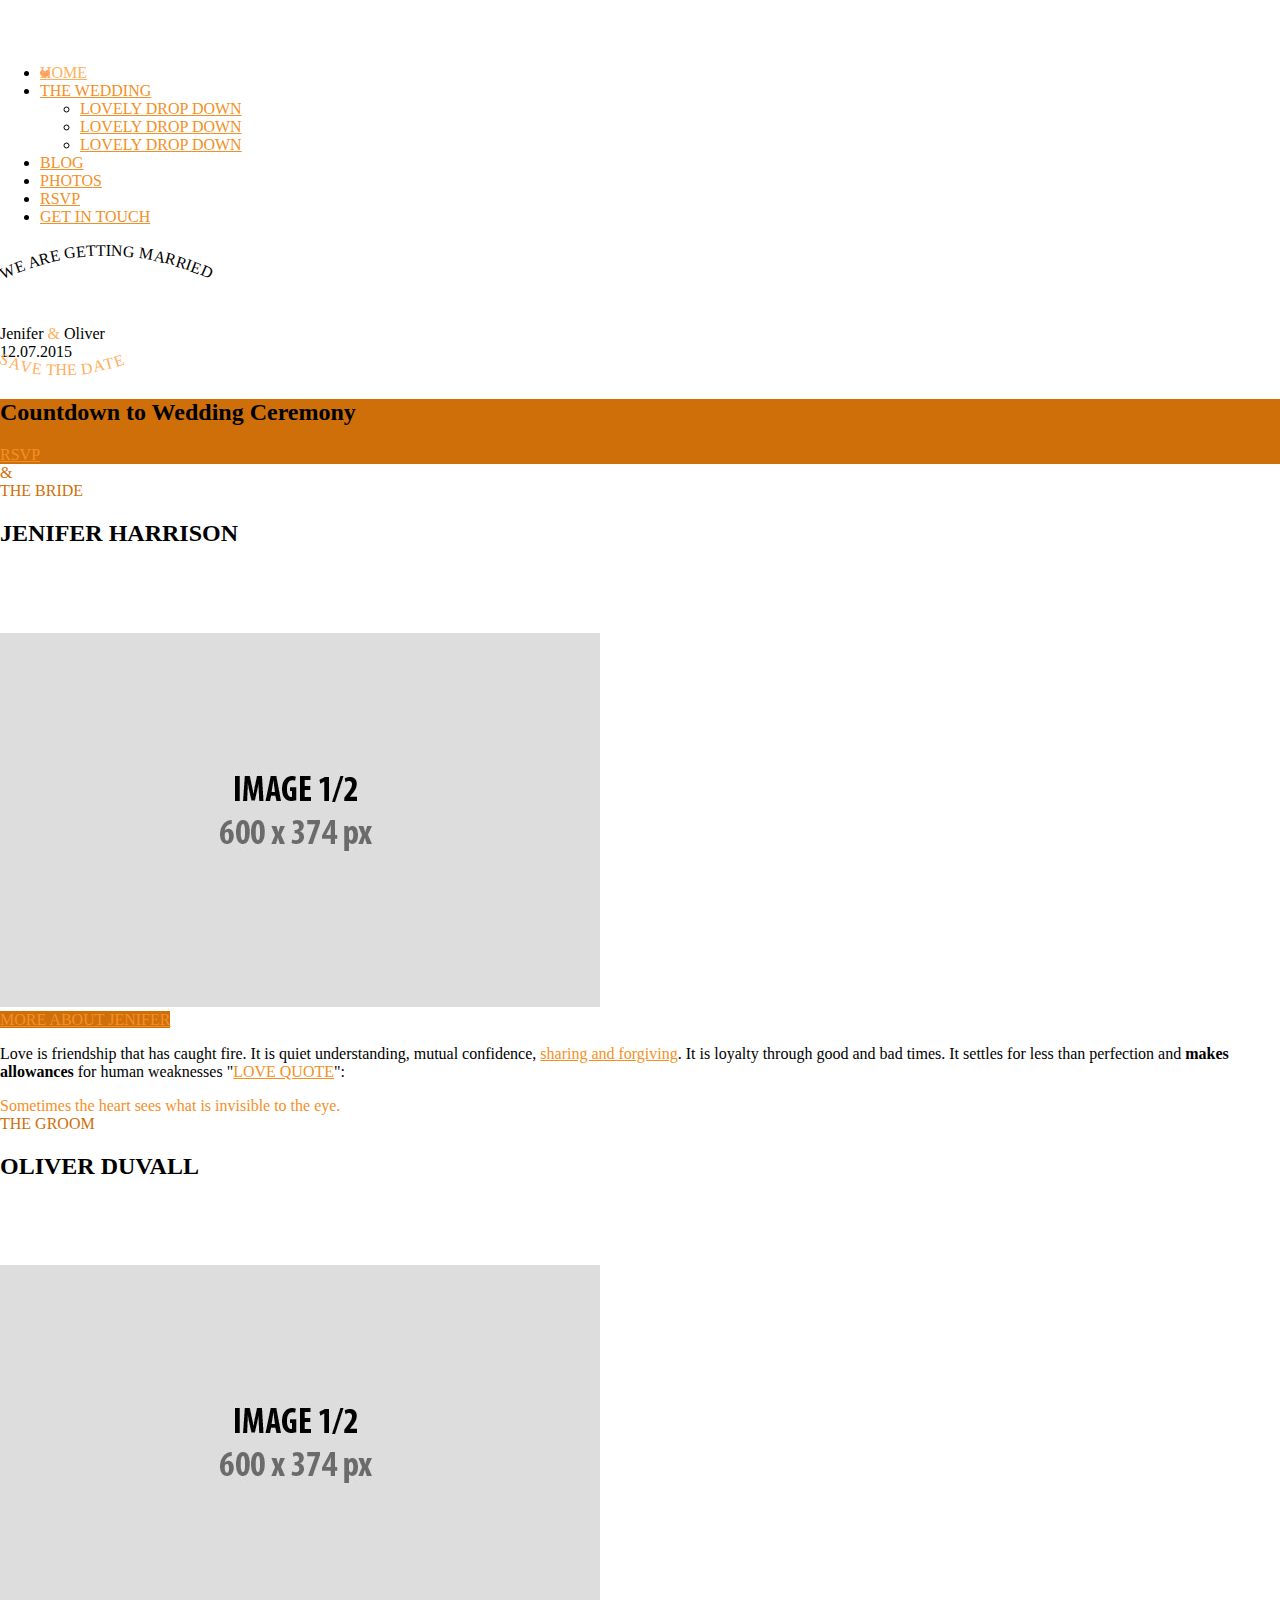
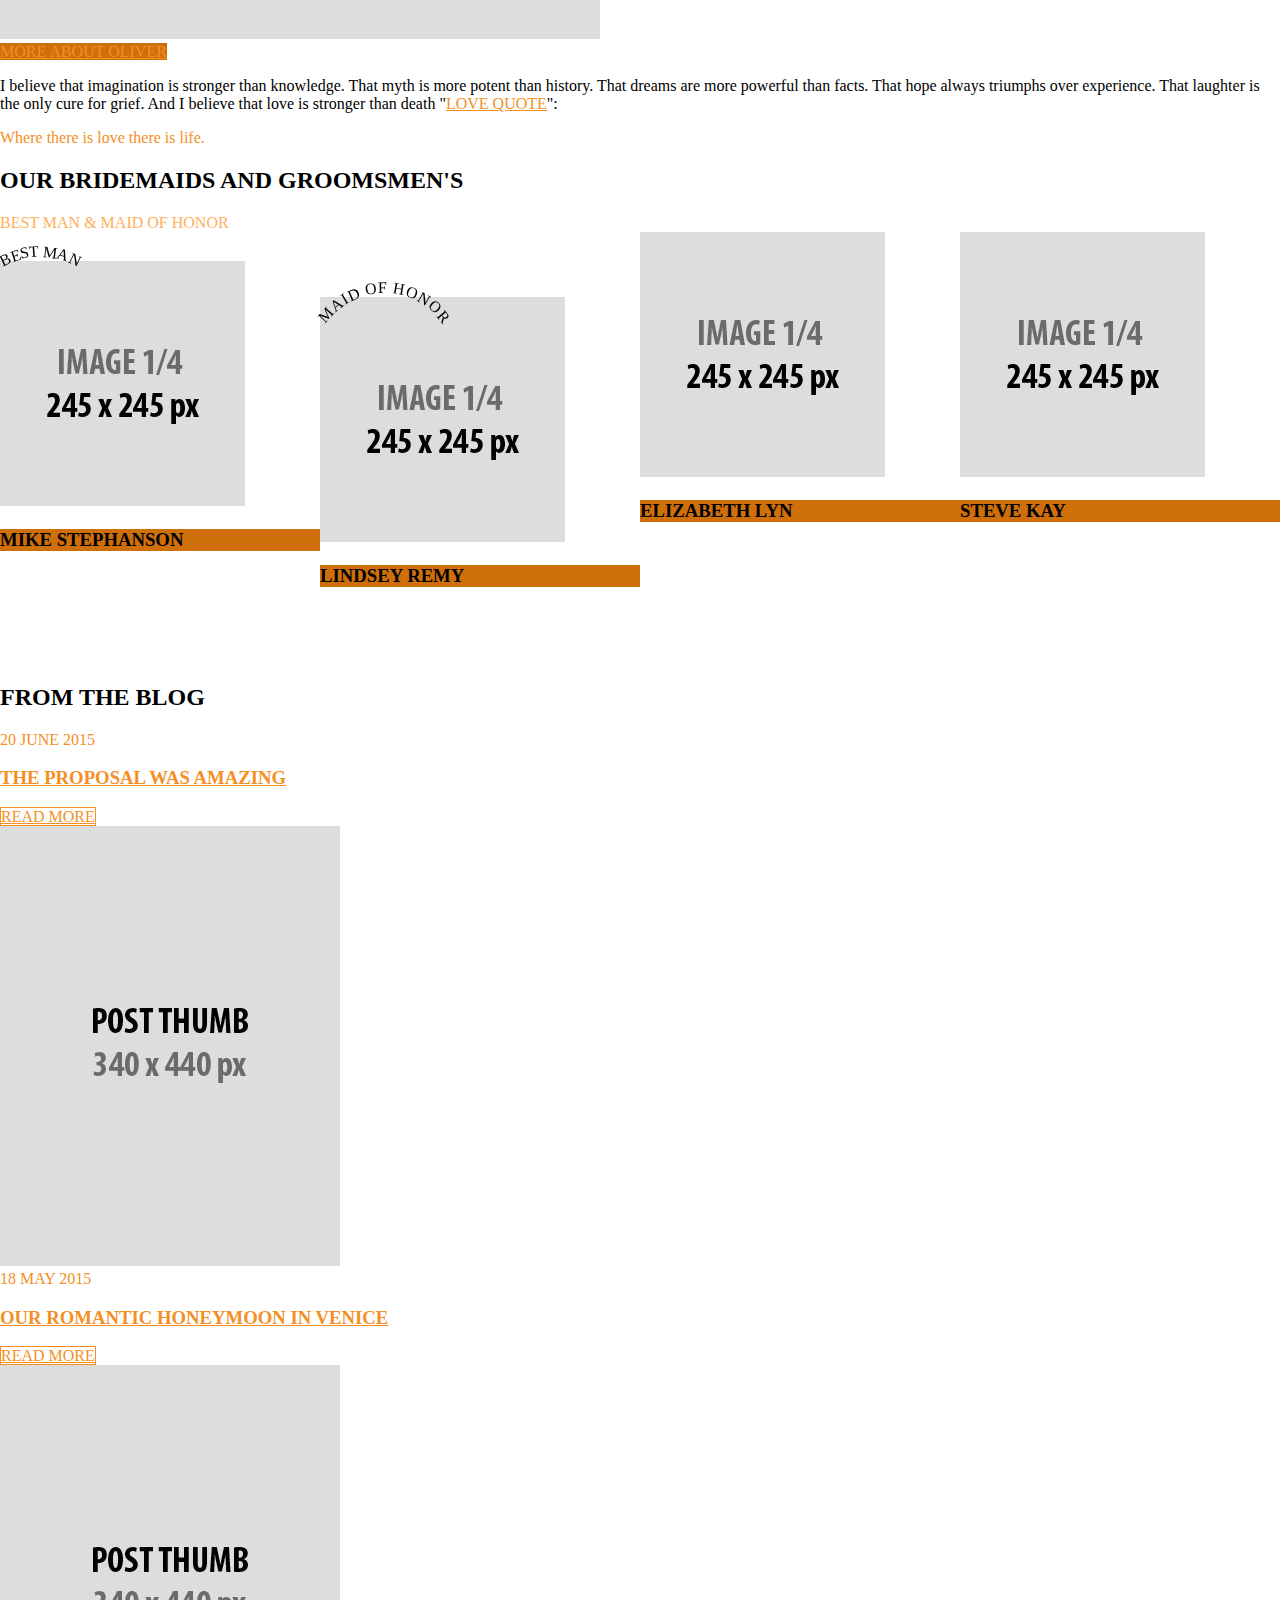
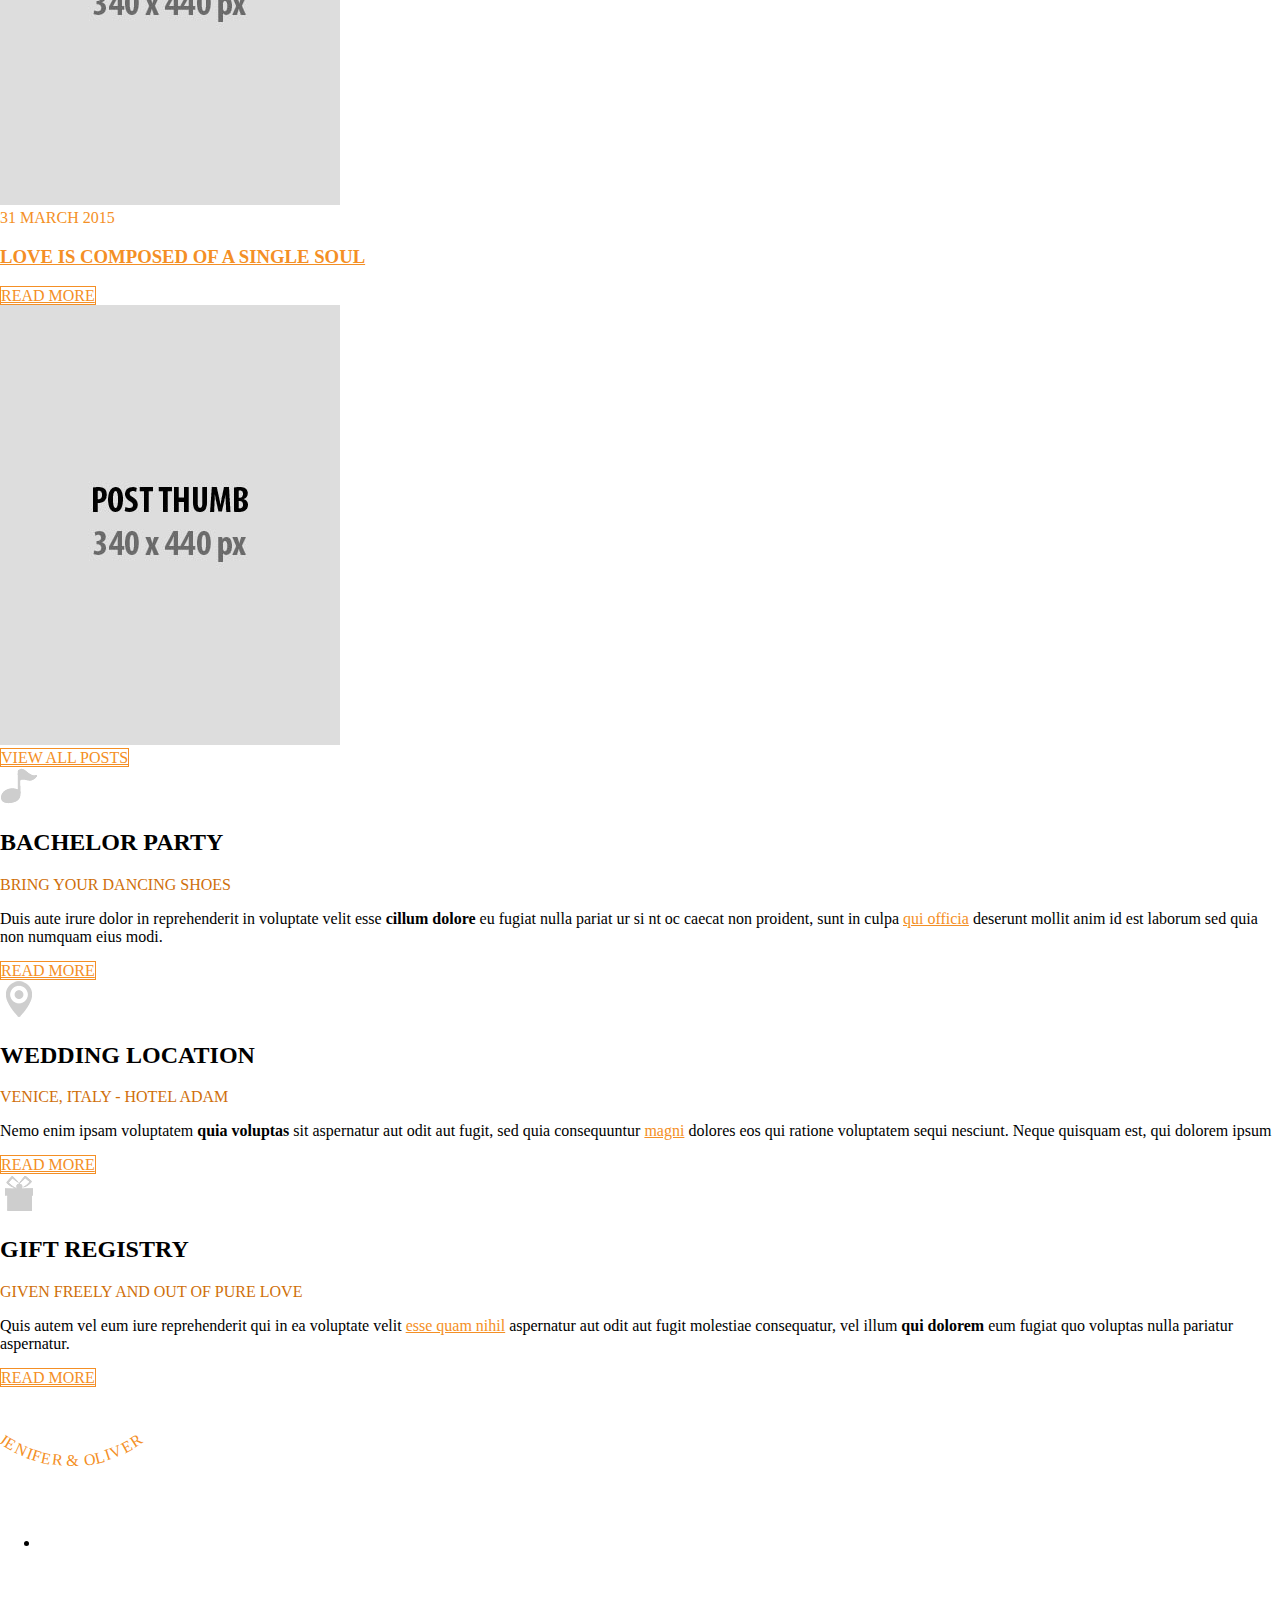
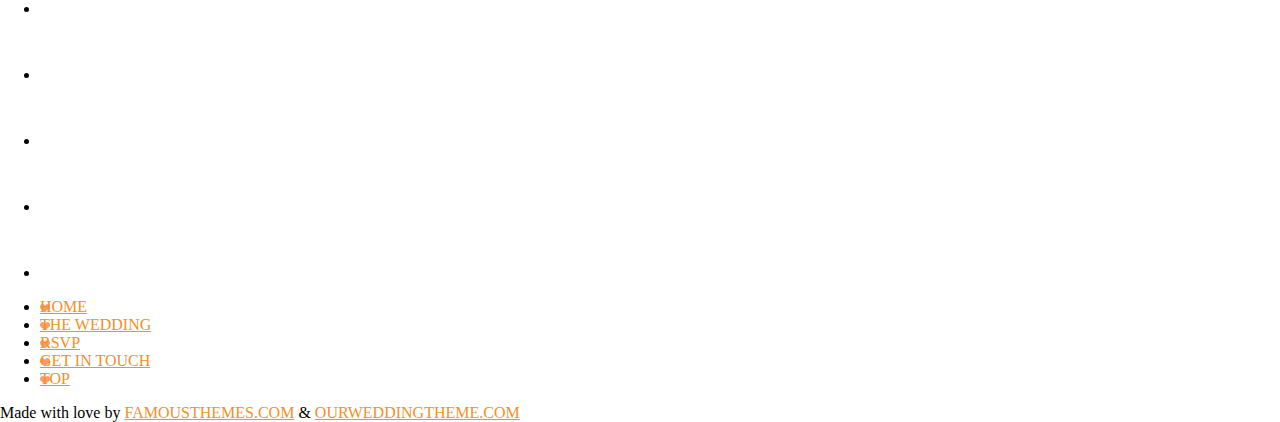
<file: index_orange.html>
<!DOCTYPE html>
<head>
<meta http-equiv="Content-Type" content="text/html; charset=utf-8" />
<meta name="viewport" content="width=device-width; initial-scale=1; maximum-scale=1" />
<meta name="author" content="FamousThemes" />
<meta name="description" content="Get in the spotlight" />
<meta name="keywords" content="premium css templates, premium wordpress themes, famous themes, themeforest" />
<title>Wedding Bells | Responsive Wedding Template</title>
<link rel="stylesheet" type="text/css" media="all" href="style.css" />
<link rel="stylesheet" type="text/css" media="all" href="colors/orange.css" />
<link rel="stylesheet" href="css/carousel.css">
<link href='http://fonts.googleapis.com/css?family=Clicker+Script' rel='stylesheet' type='text/css'>
<link href='http://fonts.googleapis.com/css?family=Open+Sans:400,300,700,800' rel='stylesheet' type='text/css'>
</head>
<body>
<div id="main_container">

    <a class="show_menu" href="#"><img src="images/mobile_menu_open.png" alt="" title="" /></a>
    <a class="hide_menu" href="#"><img src="images/mobile_menu_close.png" alt="" title="" /></a>
    
    <nav class="menu">                                                                   
        <ul id="main_menu">
            <li><a class="selected" href="index.html">HOME</a></li>
            <li><a href="page.html">THE WEDDING</a>
            <ul>
                <li><a href="page.html">LOVELY DROP DOWN</a></li>
                <li><a href="page.html">LOVELY DROP DOWN</a></li>
                <li><a href="page.html">LOVELY DROP DOWN</a></li>
            </ul>
            </li>
            <li><a href="blog.html">BLOG</a></li>
            <li><a href="photos.html">PHOTOS</a></li>
            <li><a href="rsvp.html">RSVP</a></li>
            <li><a href="contact.html">GET IN TOUCH</a></li> 
        </ul>
    </nav>
    
    <div class="title_container">
     
         <div class="title_front">WE ARE GETTING MARRIED</div>
         <div class="love_birds"><img src="images/birds_icon.png" alt="" title=""/></div>
         <div class="title">Jenifer <span>&amp;</span> Oliver</div>
         <div class="title_date"><span class="swirl_left"><span class="swirl_right">12.07.2015</span></span></div>
         <div class="title_under">SAVE THE DATE</div>
         
    </div>

    <div class="slider_container">
            <div class="slider_trans_black"></div>
            <div id="random">
                <div style="background-image: url(images/slider/slide1.jpg);"></div>
                <div style="background-image: url(images/slider/slide2.jpg);"></div> 
                <div style="background-image: url(images/slider/slide3.jpg);"></div>                   
            </div>
   </div>
   <div class="countdown_container">
       <h2 class="centered_title">Countdown to Wedding Ceremony</h2>
       <div id="defaultCountdown"></div>
       <div class="rsvp_button"><span class="swirl_left_small"><span class="swirl_right_small"><a href="#">RSVP</a></span></span></div>
   </div>

    <div class="about_content">
    <div class="about_topsign">&amp;</div>
     <div class="full_width_centered">
     

               <div class="left12_first">
                   <span class="names_titles">THE BRIDE</span>
                   <h2>JENIFER HARRISON</h2>
                        <div class="about_pic_container">
                        <span class="about_picframe"></span>
                        <div class="about_social">
                        <a href="#"><img src="images/social/twitter.png" alt="" title="" /></a>
                        <a href="#"><img src="images/social/facebook.png" alt="" title="" /></a>
                        <a href="#"><img src="images/social/pinterest.png" alt="" title="" /></a>
                        </div>
                        <div class="about_pic"><img src="images/image12.jpg" alt="" title="" /></div>
                        </div>
                    <a href="#" class="thumb_read_more">MORE ABOUT JENIFER</a>
                   <p>Love is friendship that has caught fire. It is quiet understanding, mutual confidence, <a href="#">sharing and forgiving</a>. It is loyalty through good and bad times. It settles for less than perfection and <strong>makes allowances</strong> for human weaknesses "<a href="#">LOVE QUOTE</a>":</p>
                   <span class="love_quote">Sometimes the heart sees what is invisible to the eye.</span>
                   
               </div>
               <div class="left12_last">
                   <span class="names_titles">THE GROOM</span>
                   <h2>OLIVER DUVALL</h2>
                        <div class="about_pic_container">
                        <span class="about_picframe"></span>
                        <div class="about_social">
                        <a href="#"><img src="images/social/twitter.png" alt="" title="" /></a>
                        <a href="#"><img src="images/social/facebook.png" alt="" title="" /></a>
                        <a href="#"><img src="images/social/pinterest.png" alt="" title="" /></a>
                        </div>
                        <div class="about_pic"><img src="images/image12_2.jpg" alt="" title="" /></div>
                        </div>
                    <a href="#" class="thumb_read_more">MORE ABOUT OLIVER</a>
                   <p>I believe that imagination is stronger than knowledge. That myth is more potent than history. That dreams are more powerful than facts. That hope always triumphs over experience. That laughter is the only cure for grief. And I believe that love is stronger than death "<a href="#">LOVE QUOTE</a>":</p>
                   <span class="love_quote">Where there is love there is life.</span>
               </div>
    
          <div class="clear"></div>
        </div>  <!--end of full width-->
      </div> <!--end of about content-->   
  
  <div class="carousel_container"> 
   <div class="carousel_container_image">
     <div class="full_width_carousel">
        <h2>OUR BRIDEMAIDS AND GROOMSMEN'S</h2>
        <span class="carousel_titles">BEST MAN &amp; MAID OF HONOR</span>
        <div id="weddingcarousel" class="owl-carousel">
            <div class="left14"><div class="bestman"><span>BEST MAN</span><img src="images/bestman.png" alt="" title="" /></div><img src="images/image_14.jpg" alt="" title="" /><h3>MIKE STEPHANSON</h3></div>
            <div class="left14"><div class="bestman"><span>MAID OF HONOR</span><img src="images/maidofhonor.png" alt="" title="" /></div><img src="images/image_14_3.jpg" alt="" title="" /><h3>LINDSEY REMY</h3></div>
            <div class="left14"><img src="images/image_14_2.jpg" alt="" title="" /><h3>ELIZABETH LYN</h3></div>
            <div class="left14_last"><img src="images/image_14_6.jpg" alt="" title="" /><h3>STEVE KAY</h3></div>
            <div class="left14"><img src="images/image_14_5.jpg" alt="" title="" /><h3>JOHN DOE</h3></div>
            <div class="left14"><img src="images/image_14_3.jpg" alt="" title="" /><h3>MAYA ELIOT</h3></div>
            <div class="left14"><img src="images/image_14_7.jpg" alt="" title="" /><h3>JOHANNA PASCAL</h3></div>
            <div class="left14_last"><img src="images/image_14_8.jpg" alt="" title="" /><h3>JOHN DOE</h3></div>
        </div>   
     </div>
    </div> 
  </div>
  
  <div class="full_width_centered">
       <div class="latest_posts">
            <h2>FROM THE BLOG</h2>
            <div class="left13">
              <div class="latest_post">
                <div class="post_info">
                   <span class="post_date">20 JUNE 2015</span>
                   <h3><a href="blog-single.html">THE PROPOSAL WAS AMAZING</a></h3>
                   <a href="blog-single.html" class="post_read_more">READ MORE</a>
                </div> 
                <img src="images/post_thumb1.jpg" alt="" title="" />
              </div>
            </div>
            <div class="left13">
              <div class="latest_post">
                <div class="post_info">
                   <span class="post_date">18 MAY 2015</span>
                   <h3><a href="blog-single.html">OUR ROMANTIC HONEYMOON IN VENICE</a></h3>
                   <a href="blog-single.html" class="post_read_more">READ MORE</a>
                </div> 
                <img src="images/post_thumb2.jpg" alt="" title="" />
              </div>
            </div>
            <div class="left13_last">
              <div class="latest_post">
                <div class="post_info">
                   <span class="post_date">31 MARCH 2015</span>
                   <h3><a href="blog-single.html">LOVE IS COMPOSED OF A SINGLE SOUL</a></h3>
                   <a href="blog-single.html" class="post_read_more">READ MORE</a>
                </div> 
                <img src="images/post_thumb3.jpg" alt="" title="" />
              </div>
            </div>
            <a href="blog.html" class="view_all">VIEW ALL POSTS</a>
            <div class="clear"></div>
      </div>
  </div>
  
  
  <div class="home_bottom">
      <div class="full_width_centered">
            <div class="left13"> 
            <div class="bottom_icon"><img src="images/icon_music.png" alt="" title="" /></div>
            <h2>BACHELOR PARTY</h2>
            <span class="subtitle">BRING YOUR DANCING SHOES</span>
            <p>Duis aute irure dolor in reprehenderit in voluptate velit esse <strong>cillum dolore</strong> eu fugiat nulla pariat ur si nt oc caecat non proident, sunt in culpa <a href="#">qui officia</a> deserunt mollit anim id est laborum sed quia non numquam eius modi.</p>
            <a href="page.html" class="post_read_more">READ MORE</a>
            </div>
            <div class="left13">
            <div class="bottom_icon"><img src="images/icon_location.png" alt="" title="" /></div>
            <h2>WEDDING LOCATION</h2>
            <span class="subtitle">VENICE, ITALY - HOTEL ADAM</span>
            <p>Nemo enim ipsam voluptatem <strong>quia voluptas</strong> sit aspernatur aut odit aut fugit, sed quia consequuntur <a href="#">magni</a> dolores eos qui ratione voluptatem sequi nesciunt. Neque quisquam est, qui dolorem ipsum</p>
            <a href="page.html" class="post_read_more">READ MORE</a>
            </div>
            <div class="left13_last">
            <div class="bottom_icon"><img src="images/icon_gifts.png" alt="" title="" /></div>
            <h2>GIFT REGISTRY</h2>
            <span class="subtitle">GIVEN FREELY AND OUT OF PURE LOVE</span>
            <p>Quis autem vel eum iure reprehenderit qui in ea voluptate velit <a href="#">esse quam nihil</a> aspernatur aut odit aut fugit molestiae consequatur, vel illum <strong>qui dolorem</strong> eum fugiat quo voluptas nulla pariatur aspernatur.</p>
            <a href="page.html" class="post_read_more">READ MORE</a>
            </div>
            
            <div class="clear"></div>
      </div>
  </div>
   
   <div class="footer">
      <div class="full_width_centered">
       <div class="footer_sign"><span class="swirl_left_transparent"><span class="swirl_right_transparent"><img src="images/birds_icon.png" alt="" title="" /></span></span></div>
       <div class="footer_names">JENIFER &amp; OLIVER</div>
       <div class="footer_socials">
       <ul>
       <li><a href="#"><img src="images/social/twitter.png" alt="" title="" /></a></li>
       <li><a href="#"><img src="images/social/facebook.png" alt="" title="" /></a></li>
       <li><a href="#"><img src="images/social/pinterest.png" alt="" title="" /></a></li>
       <li><a href="#"><img src="images/social/vimeo.png" alt="" title="" /></a></li>
       <li><a href="#"><img src="images/social/google.png" alt="" title="" /></a></li>
       <li><a href="#"><img src="images/social/youtube.png" alt="" title="" /></a></li>
       </ul>
       </div>
       <nav class="footer_menu">
       <ul>
       <li><a href="index.html" class="selected">HOME</a></li>
       <li><a href="page.html">THE WEDDING</a></li>
       <li><a href="rsvp.html">RSVP</a></li>
       <li><a href="contact.html">GET IN TOUCH</a></li>
       <li><a onClick="jQuery('html, body').animate( { scrollTop: 0 }, 'slow' );"  href="javascript:void(0);" class="gotop" title="Go on top">TOP</a> </li>
       </ul>
       </nav>
       <div class="footer_copyright">Made with love by <a href="http://famousthemes.com">FAMOUSTHEMES.COM</a> &amp; <a href="http://ourweddingtheme.com">OURWEDDINGTHEME.COM</a></div>
      </div>
   </div>

</div>
<!-- jQuery -->
<script type="text/javascript" src="js/jquery-1.11.1.min.js"></script>
<!-- SLIDER -->
<script type="text/javascript" src="js/jquery.skippr.js"></script>
<script>
	$(document).ready(function() {
	"use strict";
		$("#random").skippr({
			navType: 'bubble',
			transition: 'fade',
			autoPlay: true,
			autoPlayDuration: 4000,
			speed: 1000,
			arrows: false
		});
    $("#weddingcarousel").owlCarousel({
		items : 4,
		itemsScaleUp : true,
		navigationText : ["prev","next"]
		})
	});
</script>
<script src="js/owl.carousel.js"></script>
<!-- DropDownMenu -->
<script type="text/javascript" src="js/menu.js"></script>
<script type="text/javascript" src="js/effects.js"></script>
<script type="text/javascript" src="js/jquery.arctext.js"></script>
<script type="text/javascript" src="js/jquery.countdown.js"></script>
<script type="text/javascript">
var $ = jQuery.noConflict();
  $(window).load(function() {
    "use strict";
   var $titlefront = $('.title_front').hide();
   var $titleunder = $('.title_under').hide();
   var $bestman = $('.bestman span').hide();
   var $footernames = $('.footer_names').hide();
  
   $titlefront.show().arctext({radius: 250});
   $titleunder.show().arctext({radius: 180, dir: -1});
   $bestman.show().arctext({radius: 80});
   $footernames.show().arctext({radius: 120, dir: -1});

   $('#defaultCountdown').countdown({until: new Date(2016, 8 - 1, 20, 15), format: 'y-o-d-h'});	 	

  });
</script>
<script type="text/javascript">
var main_menu=new main_menu.dd("main_menu");
main_menu.init("main_menu","menuhover");
</script>
</body>
</html>
</file>
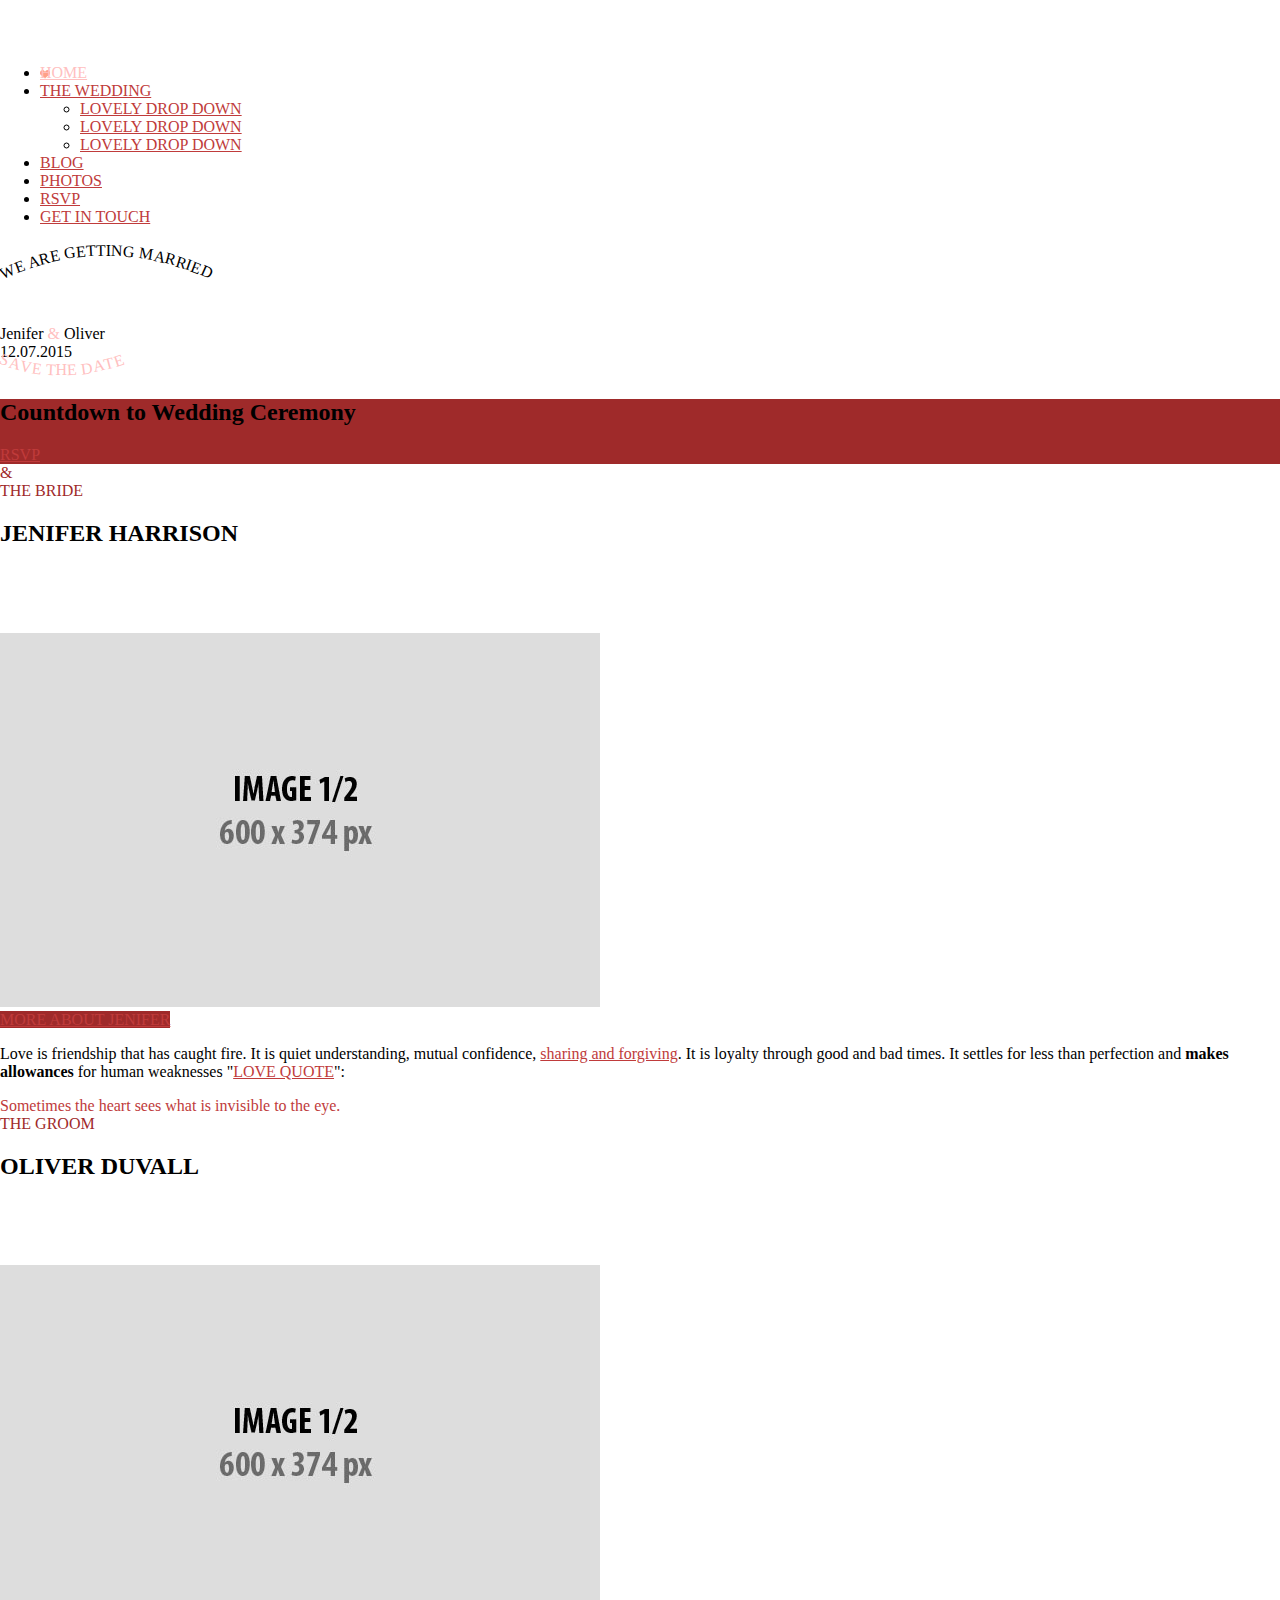
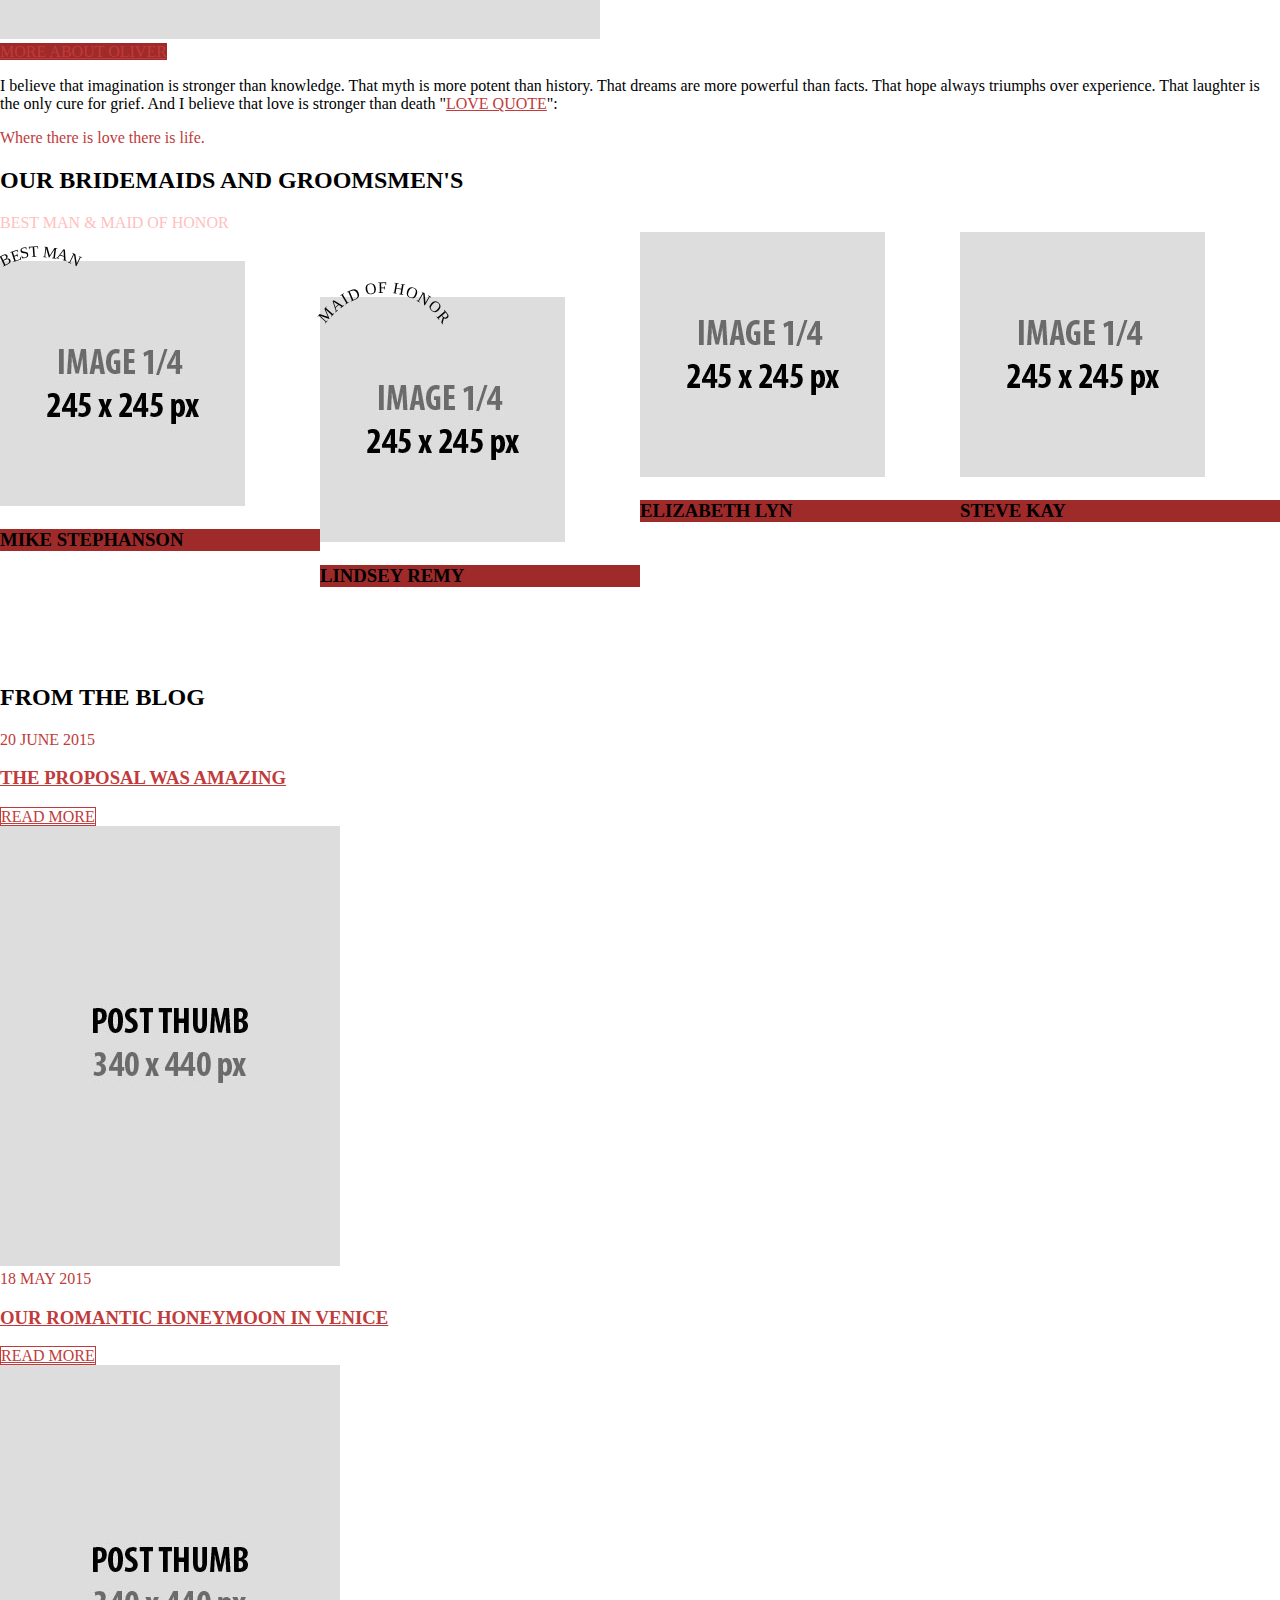
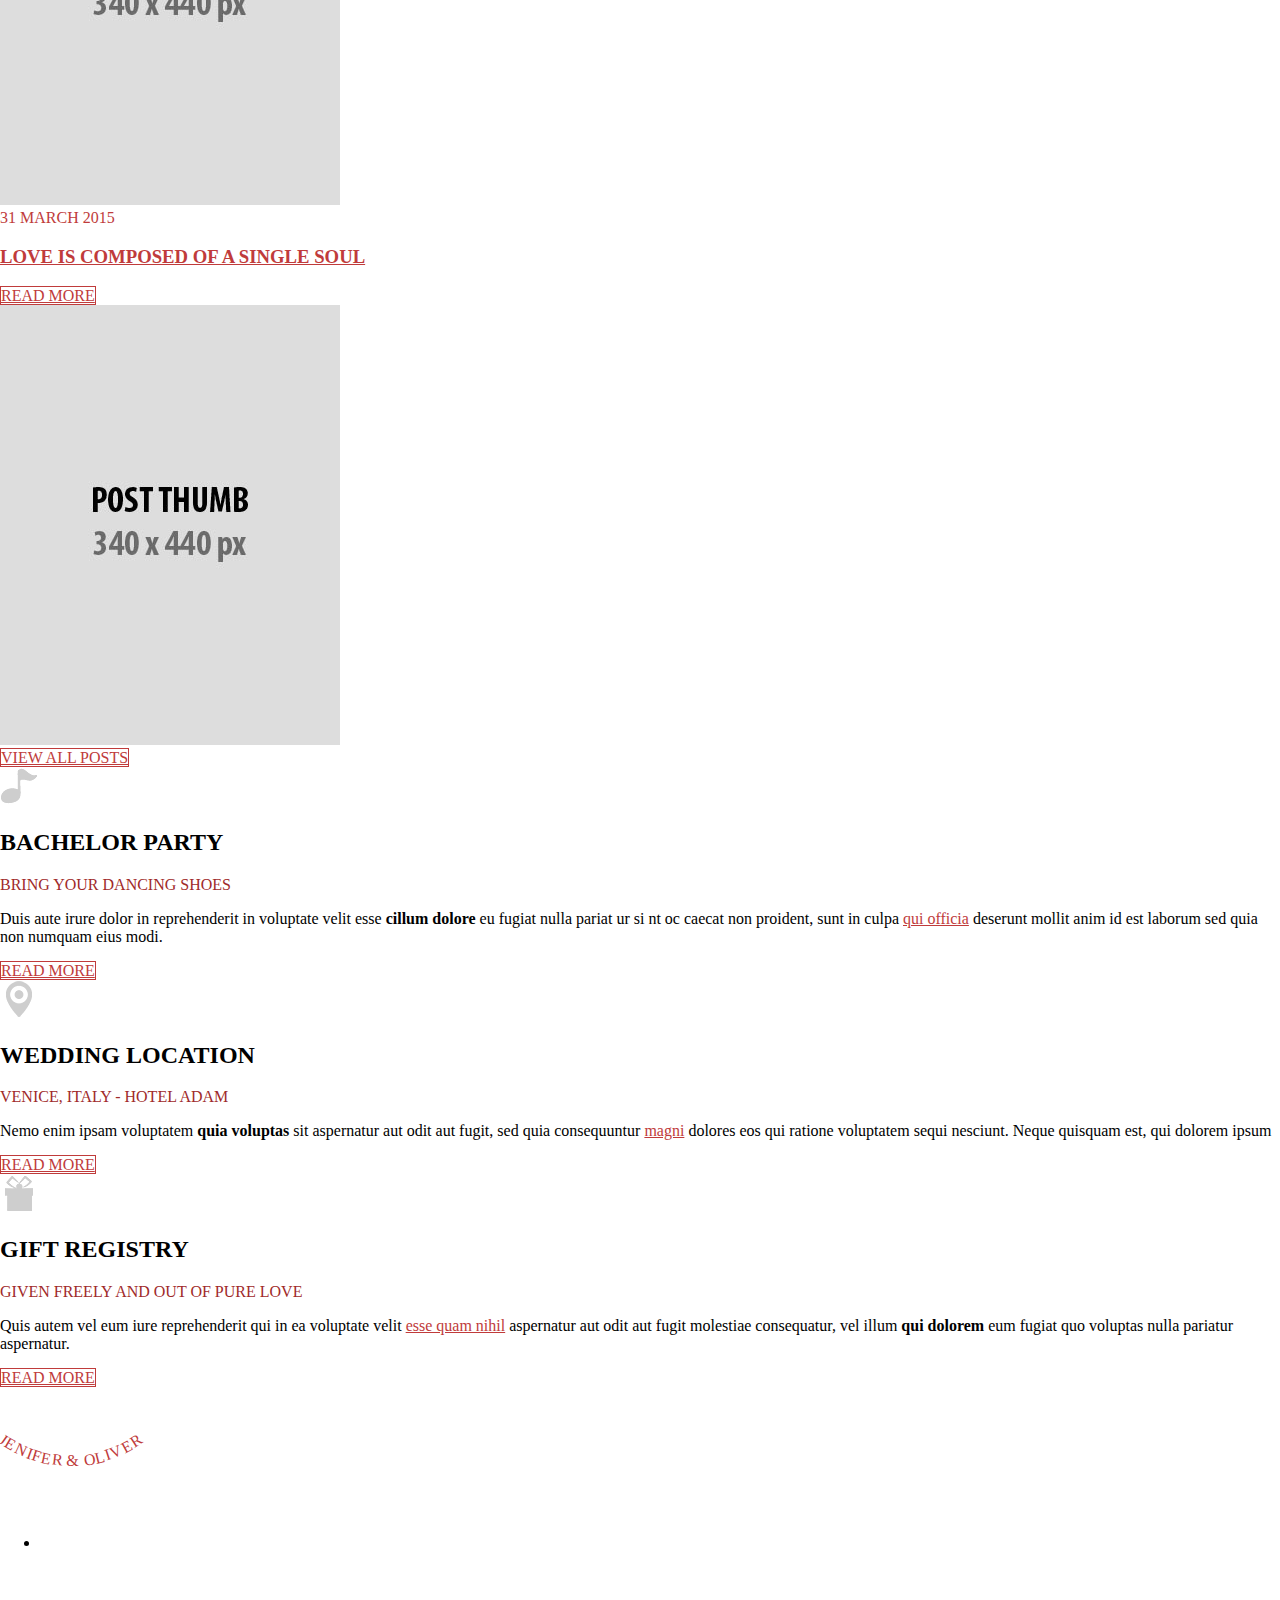
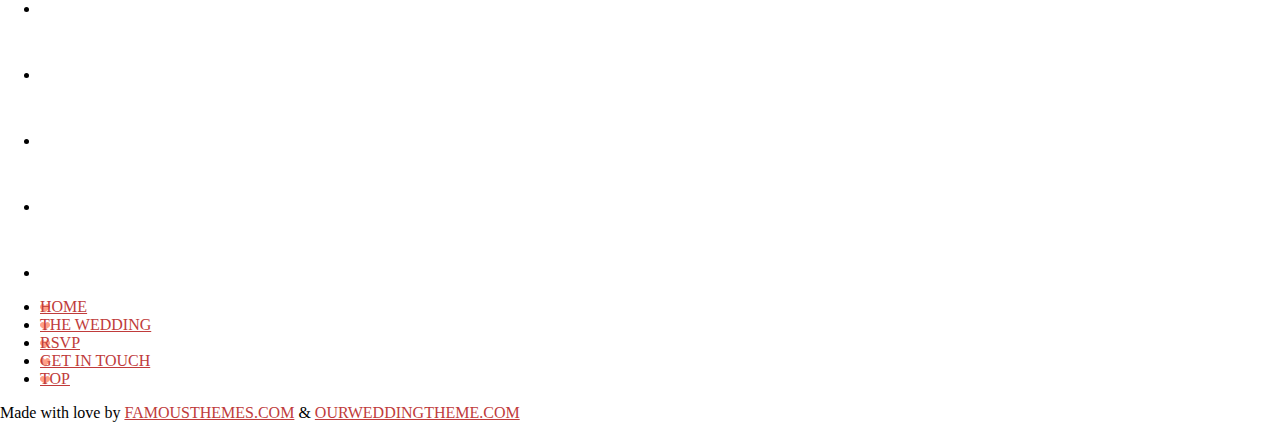
<file: index_red.html>
<!DOCTYPE html>
<head>
<meta http-equiv="Content-Type" content="text/html; charset=utf-8" />
<meta name="viewport" content="width=device-width; initial-scale=1; maximum-scale=1" />
<meta name="author" content="FamousThemes" />
<meta name="description" content="Get in the spotlight" />
<meta name="keywords" content="premium css templates, premium wordpress themes, famous themes, themeforest" />
<title>Wedding Bells | Responsive Wedding Template</title>
<link rel="stylesheet" type="text/css" media="all" href="style.css" />
<link rel="stylesheet" type="text/css" media="all" href="colors/red.css" />
<link rel="stylesheet" href="css/carousel.css">
<link href='http://fonts.googleapis.com/css?family=Clicker+Script' rel='stylesheet' type='text/css'>
<link href='http://fonts.googleapis.com/css?family=Open+Sans:400,300,700,800' rel='stylesheet' type='text/css'>
</head>
<body>
<div id="main_container">

    <a class="show_menu" href="#"><img src="images/mobile_menu_open.png" alt="" title="" /></a>
    <a class="hide_menu" href="#"><img src="images/mobile_menu_close.png" alt="" title="" /></a>
    
    <nav class="menu">                                                                   
        <ul id="main_menu">
            <li><a class="selected" href="index.html">HOME</a></li>
            <li><a href="page.html">THE WEDDING</a>
            <ul>
                <li><a href="page.html">LOVELY DROP DOWN</a></li>
                <li><a href="page.html">LOVELY DROP DOWN</a></li>
                <li><a href="page.html">LOVELY DROP DOWN</a></li>
            </ul>
            </li>
            <li><a href="blog.html">BLOG</a></li>
            <li><a href="photos.html">PHOTOS</a></li>
            <li><a href="rsvp.html">RSVP</a></li>
            <li><a href="contact.html">GET IN TOUCH</a></li> 
        </ul>
    </nav>
    
    <div class="title_container">
     
         <div class="title_front">WE ARE GETTING MARRIED</div>
         <div class="love_birds"><img src="images/birds_icon.png" alt="" title=""/></div>
         <div class="title">Jenifer <span>&amp;</span> Oliver</div>
         <div class="title_date"><span class="swirl_left"><span class="swirl_right">12.07.2015</span></span></div>
         <div class="title_under">SAVE THE DATE</div>
         
    </div>

    <div class="slider_container">
            <div class="slider_trans_black"></div>
            <div id="random">
                <div style="background-image: url(images/slider/slide1.jpg);"></div>
                <div style="background-image: url(images/slider/slide2.jpg);"></div> 
                <div style="background-image: url(images/slider/slide3.jpg);"></div>                   
            </div>
   </div>
   <div class="countdown_container">
       <h2 class="centered_title">Countdown to Wedding Ceremony</h2>
       <div id="defaultCountdown"></div>
       <div class="rsvp_button"><span class="swirl_left_small"><span class="swirl_right_small"><a href="#">RSVP</a></span></span></div>
   </div>

    <div class="about_content">
    <div class="about_topsign">&amp;</div>
     <div class="full_width_centered">
     

               <div class="left12_first">
                   <span class="names_titles">THE BRIDE</span>
                   <h2>JENIFER HARRISON</h2>
                        <div class="about_pic_container">
                        <span class="about_picframe"></span>
                        <div class="about_social">
                        <a href="#"><img src="images/social/twitter.png" alt="" title="" /></a>
                        <a href="#"><img src="images/social/facebook.png" alt="" title="" /></a>
                        <a href="#"><img src="images/social/pinterest.png" alt="" title="" /></a>
                        </div>
                        <div class="about_pic"><img src="images/image12.jpg" alt="" title="" /></div>
                        </div>
                    <a href="#" class="thumb_read_more">MORE ABOUT JENIFER</a>
                   <p>Love is friendship that has caught fire. It is quiet understanding, mutual confidence, <a href="#">sharing and forgiving</a>. It is loyalty through good and bad times. It settles for less than perfection and <strong>makes allowances</strong> for human weaknesses "<a href="#">LOVE QUOTE</a>":</p>
                   <span class="love_quote">Sometimes the heart sees what is invisible to the eye.</span>
                   
               </div>
               <div class="left12_last">
                   <span class="names_titles">THE GROOM</span>
                   <h2>OLIVER DUVALL</h2>
                        <div class="about_pic_container">
                        <span class="about_picframe"></span>
                        <div class="about_social">
                        <a href="#"><img src="images/social/twitter.png" alt="" title="" /></a>
                        <a href="#"><img src="images/social/facebook.png" alt="" title="" /></a>
                        <a href="#"><img src="images/social/pinterest.png" alt="" title="" /></a>
                        </div>
                        <div class="about_pic"><img src="images/image12_2.jpg" alt="" title="" /></div>
                        </div>
                    <a href="#" class="thumb_read_more">MORE ABOUT OLIVER</a>
                   <p>I believe that imagination is stronger than knowledge. That myth is more potent than history. That dreams are more powerful than facts. That hope always triumphs over experience. That laughter is the only cure for grief. And I believe that love is stronger than death "<a href="#">LOVE QUOTE</a>":</p>
                   <span class="love_quote">Where there is love there is life.</span>
               </div>
    
          <div class="clear"></div>
        </div>  <!--end of full width-->
      </div> <!--end of about content-->   
  
  <div class="carousel_container"> 
   <div class="carousel_container_image">
     <div class="full_width_carousel">
        <h2>OUR BRIDEMAIDS AND GROOMSMEN'S</h2>
        <span class="carousel_titles">BEST MAN &amp; MAID OF HONOR</span>
        <div id="weddingcarousel" class="owl-carousel">
            <div class="left14"><div class="bestman"><span>BEST MAN</span><img src="images/bestman.png" alt="" title="" /></div><img src="images/image_14.jpg" alt="" title="" /><h3>MIKE STEPHANSON</h3></div>
            <div class="left14"><div class="bestman"><span>MAID OF HONOR</span><img src="images/maidofhonor.png" alt="" title="" /></div><img src="images/image_14_3.jpg" alt="" title="" /><h3>LINDSEY REMY</h3></div>
            <div class="left14"><img src="images/image_14_2.jpg" alt="" title="" /><h3>ELIZABETH LYN</h3></div>
            <div class="left14_last"><img src="images/image_14_6.jpg" alt="" title="" /><h3>STEVE KAY</h3></div>
            <div class="left14"><img src="images/image_14_5.jpg" alt="" title="" /><h3>JOHN DOE</h3></div>
            <div class="left14"><img src="images/image_14_3.jpg" alt="" title="" /><h3>MAYA ELIOT</h3></div>
            <div class="left14"><img src="images/image_14_7.jpg" alt="" title="" /><h3>JOHANNA PASCAL</h3></div>
            <div class="left14_last"><img src="images/image_14_8.jpg" alt="" title="" /><h3>JOHN DOE</h3></div>
        </div>   
     </div>
    </div> 
  </div>
  
  <div class="full_width_centered">
       <div class="latest_posts">
            <h2>FROM THE BLOG</h2>
            <div class="left13">
              <div class="latest_post">
                <div class="post_info">
                   <span class="post_date">20 JUNE 2015</span>
                   <h3><a href="blog-single.html">THE PROPOSAL WAS AMAZING</a></h3>
                   <a href="blog-single.html" class="post_read_more">READ MORE</a>
                </div> 
                <img src="images/post_thumb1.jpg" alt="" title="" />
              </div>
            </div>
            <div class="left13">
              <div class="latest_post">
                <div class="post_info">
                   <span class="post_date">18 MAY 2015</span>
                   <h3><a href="blog-single.html">OUR ROMANTIC HONEYMOON IN VENICE</a></h3>
                   <a href="blog-single.html" class="post_read_more">READ MORE</a>
                </div> 
                <img src="images/post_thumb2.jpg" alt="" title="" />
              </div>
            </div>
            <div class="left13_last">
              <div class="latest_post">
                <div class="post_info">
                   <span class="post_date">31 MARCH 2015</span>
                   <h3><a href="blog-single.html">LOVE IS COMPOSED OF A SINGLE SOUL</a></h3>
                   <a href="blog-single.html" class="post_read_more">READ MORE</a>
                </div> 
                <img src="images/post_thumb3.jpg" alt="" title="" />
              </div>
            </div>
            <a href="blog.html" class="view_all">VIEW ALL POSTS</a>
            <div class="clear"></div>
      </div>
  </div>
  
  
  <div class="home_bottom">
      <div class="full_width_centered">
            <div class="left13"> 
            <div class="bottom_icon"><img src="images/icon_music.png" alt="" title="" /></div>
            <h2>BACHELOR PARTY</h2>
            <span class="subtitle">BRING YOUR DANCING SHOES</span>
            <p>Duis aute irure dolor in reprehenderit in voluptate velit esse <strong>cillum dolore</strong> eu fugiat nulla pariat ur si nt oc caecat non proident, sunt in culpa <a href="#">qui officia</a> deserunt mollit anim id est laborum sed quia non numquam eius modi.</p>
            <a href="page.html" class="post_read_more">READ MORE</a>
            </div>
            <div class="left13">
            <div class="bottom_icon"><img src="images/icon_location.png" alt="" title="" /></div>
            <h2>WEDDING LOCATION</h2>
            <span class="subtitle">VENICE, ITALY - HOTEL ADAM</span>
            <p>Nemo enim ipsam voluptatem <strong>quia voluptas</strong> sit aspernatur aut odit aut fugit, sed quia consequuntur <a href="#">magni</a> dolores eos qui ratione voluptatem sequi nesciunt. Neque quisquam est, qui dolorem ipsum</p>
            <a href="page.html" class="post_read_more">READ MORE</a>
            </div>
            <div class="left13_last">
            <div class="bottom_icon"><img src="images/icon_gifts.png" alt="" title="" /></div>
            <h2>GIFT REGISTRY</h2>
            <span class="subtitle">GIVEN FREELY AND OUT OF PURE LOVE</span>
            <p>Quis autem vel eum iure reprehenderit qui in ea voluptate velit <a href="#">esse quam nihil</a> aspernatur aut odit aut fugit molestiae consequatur, vel illum <strong>qui dolorem</strong> eum fugiat quo voluptas nulla pariatur aspernatur.</p>
            <a href="page.html" class="post_read_more">READ MORE</a>
            </div>
            
            <div class="clear"></div>
      </div>
  </div>
   
   <div class="footer">
      <div class="full_width_centered">
       <div class="footer_sign"><span class="swirl_left_transparent"><span class="swirl_right_transparent"><img src="images/birds_icon.png" alt="" title="" /></span></span></div>
       <div class="footer_names">JENIFER &amp; OLIVER</div>
       <div class="footer_socials">
       <ul>
       <li><a href="#"><img src="images/social/twitter.png" alt="" title="" /></a></li>
       <li><a href="#"><img src="images/social/facebook.png" alt="" title="" /></a></li>
       <li><a href="#"><img src="images/social/pinterest.png" alt="" title="" /></a></li>
       <li><a href="#"><img src="images/social/vimeo.png" alt="" title="" /></a></li>
       <li><a href="#"><img src="images/social/google.png" alt="" title="" /></a></li>
       <li><a href="#"><img src="images/social/youtube.png" alt="" title="" /></a></li>
       </ul>
       </div>
       <nav class="footer_menu">
       <ul>
       <li><a href="index.html" class="selected">HOME</a></li>
       <li><a href="page.html">THE WEDDING</a></li>
       <li><a href="rsvp.html">RSVP</a></li>
       <li><a href="contact.html">GET IN TOUCH</a></li>
       <li><a onClick="jQuery('html, body').animate( { scrollTop: 0 }, 'slow' );"  href="javascript:void(0);" class="gotop" title="Go on top">TOP</a> </li>
       </ul>
       </nav>
       <div class="footer_copyright">Made with love by <a href="http://famousthemes.com">FAMOUSTHEMES.COM</a> &amp; <a href="http://ourweddingtheme.com">OURWEDDINGTHEME.COM</a></div>
      </div>
   </div>

</div>
<!-- jQuery -->
<script type="text/javascript" src="js/jquery-1.11.1.min.js"></script>
<!-- SLIDER -->
<script type="text/javascript" src="js/jquery.skippr.js"></script>
<script>
	$(document).ready(function() {
	"use strict";
		$("#random").skippr({
			navType: 'bubble',
			transition: 'fade',
			autoPlay: true,
			autoPlayDuration: 4000,
			speed: 1000,
			arrows: false
		});
    $("#weddingcarousel").owlCarousel({
		items : 4,
		itemsScaleUp : true,
		navigationText : ["prev","next"]
		})
	});
</script>
<script src="js/owl.carousel.js"></script>
<!-- DropDownMenu -->
<script type="text/javascript" src="js/menu.js"></script>
<script type="text/javascript" src="js/effects.js"></script>
<script type="text/javascript" src="js/jquery.arctext.js"></script>
<script type="text/javascript" src="js/jquery.countdown.js"></script>
<script type="text/javascript">
var $ = jQuery.noConflict();
  $(window).load(function() {
   "use strict"; 
   var $titlefront = $('.title_front').hide();
   var $titleunder = $('.title_under').hide();
   var $bestman = $('.bestman span').hide();
   var $footernames = $('.footer_names').hide();
  
   $titlefront.show().arctext({radius: 250});
   $titleunder.show().arctext({radius: 180, dir: -1});
   $bestman.show().arctext({radius: 80});
   $footernames.show().arctext({radius: 120, dir: -1});

   $('#defaultCountdown').countdown({until: new Date(2016, 8 - 1, 20, 15), format: 'y-o-d-h'});	 	

  });
</script>
<script type="text/javascript">
var main_menu=new main_menu.dd("main_menu");
main_menu.init("main_menu","menuhover");
</script>
</body>
</html>
</file>
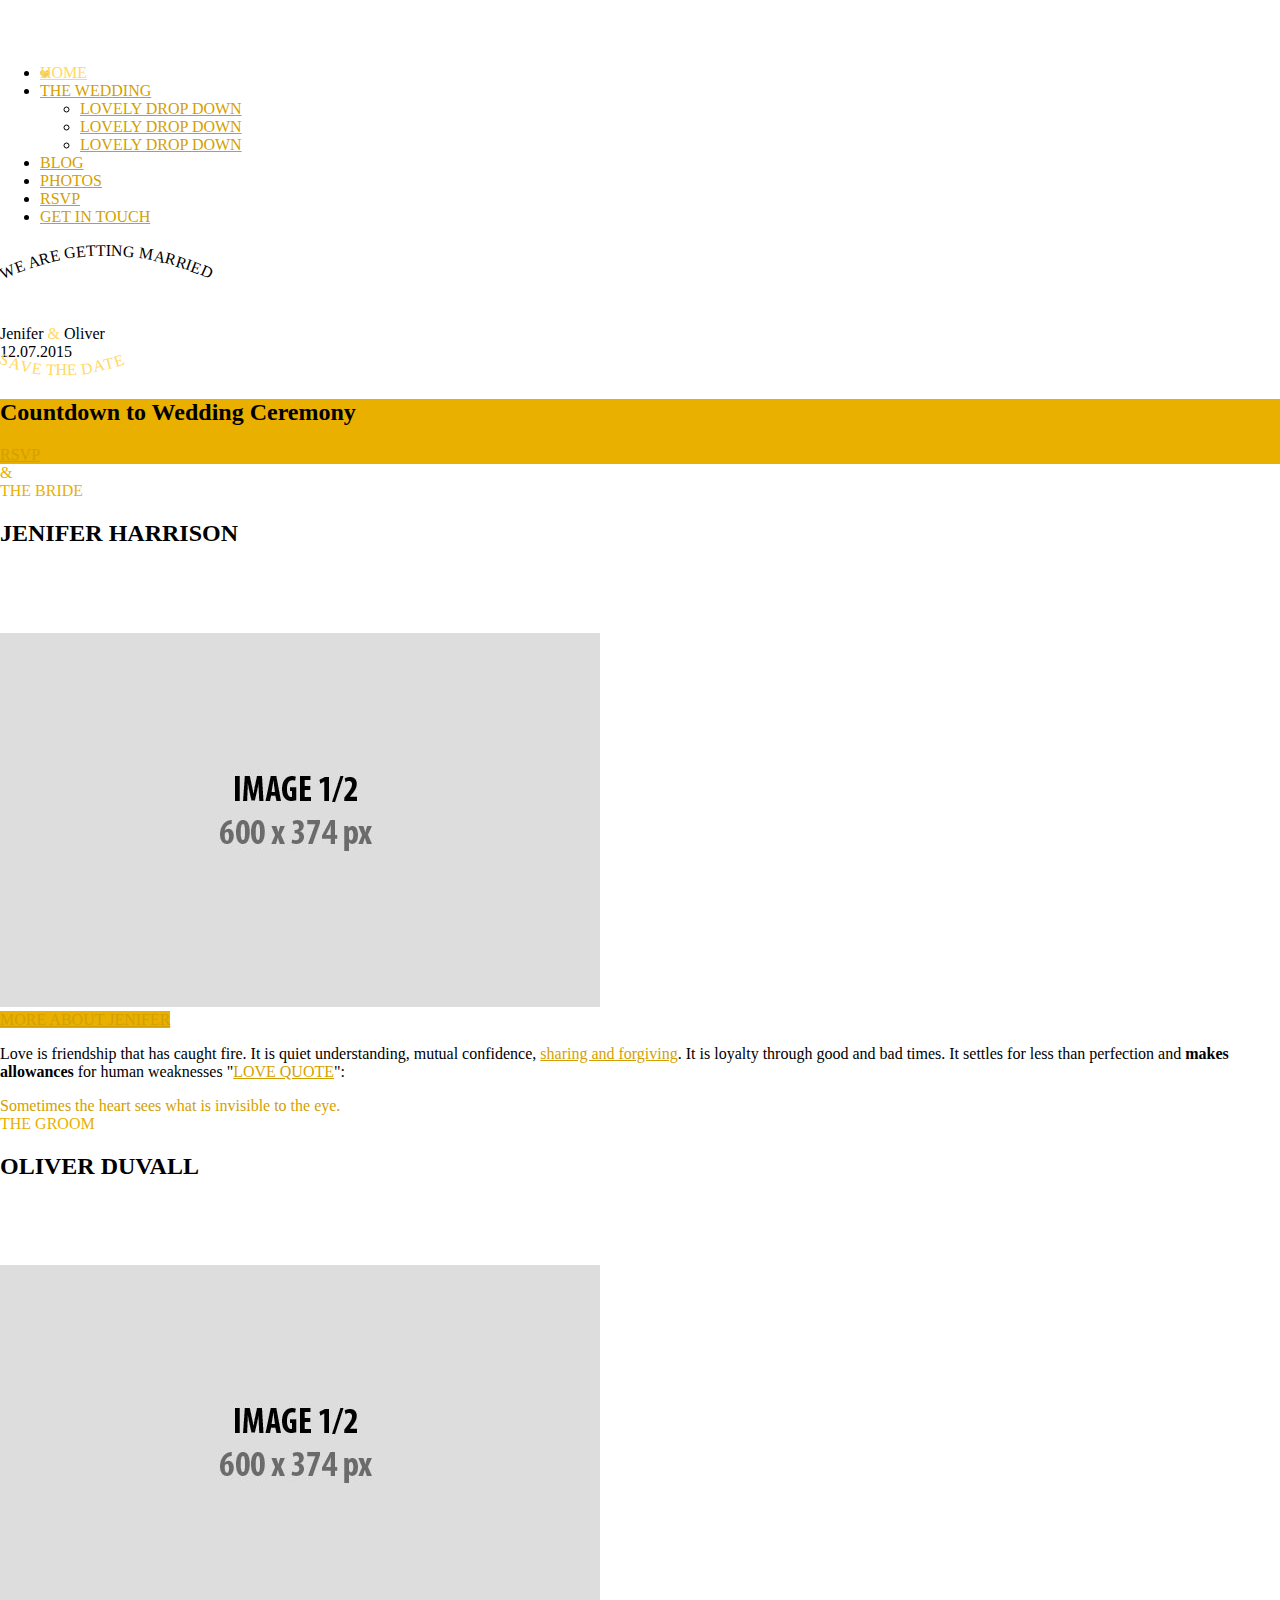
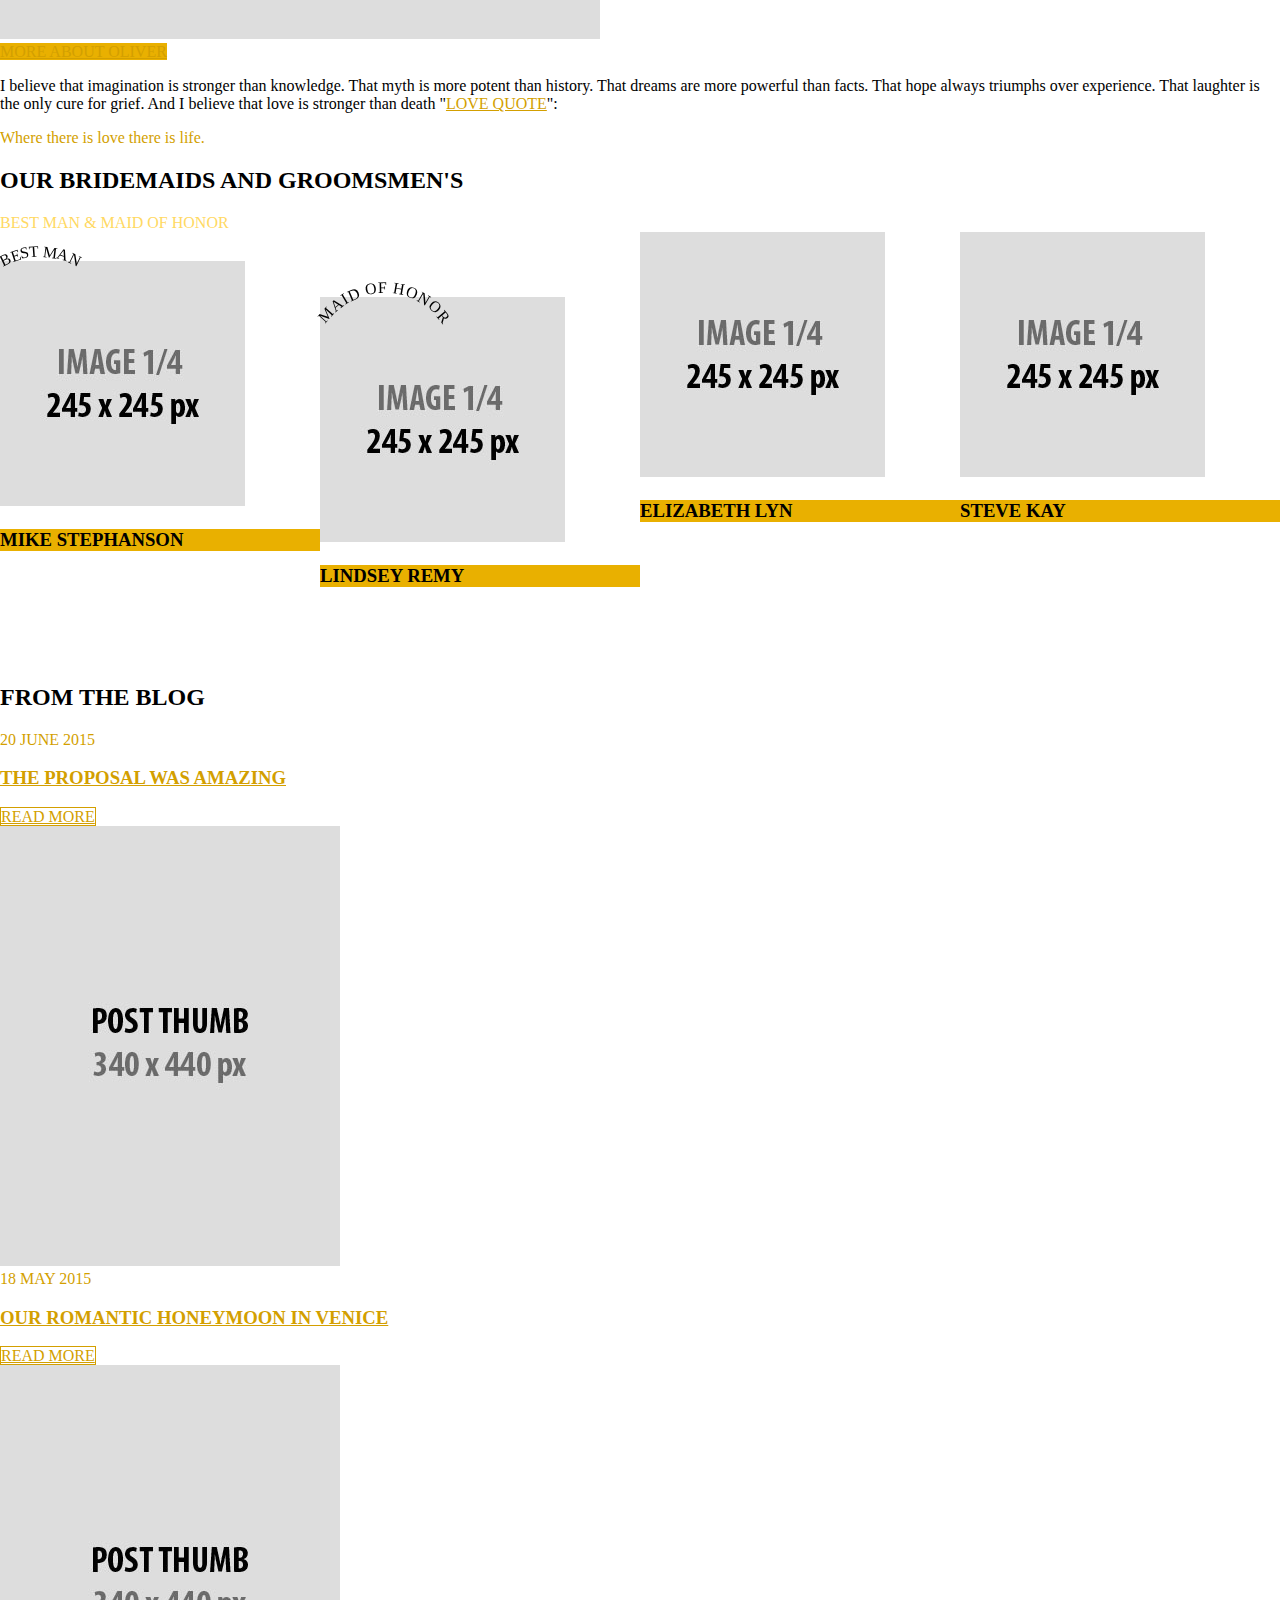
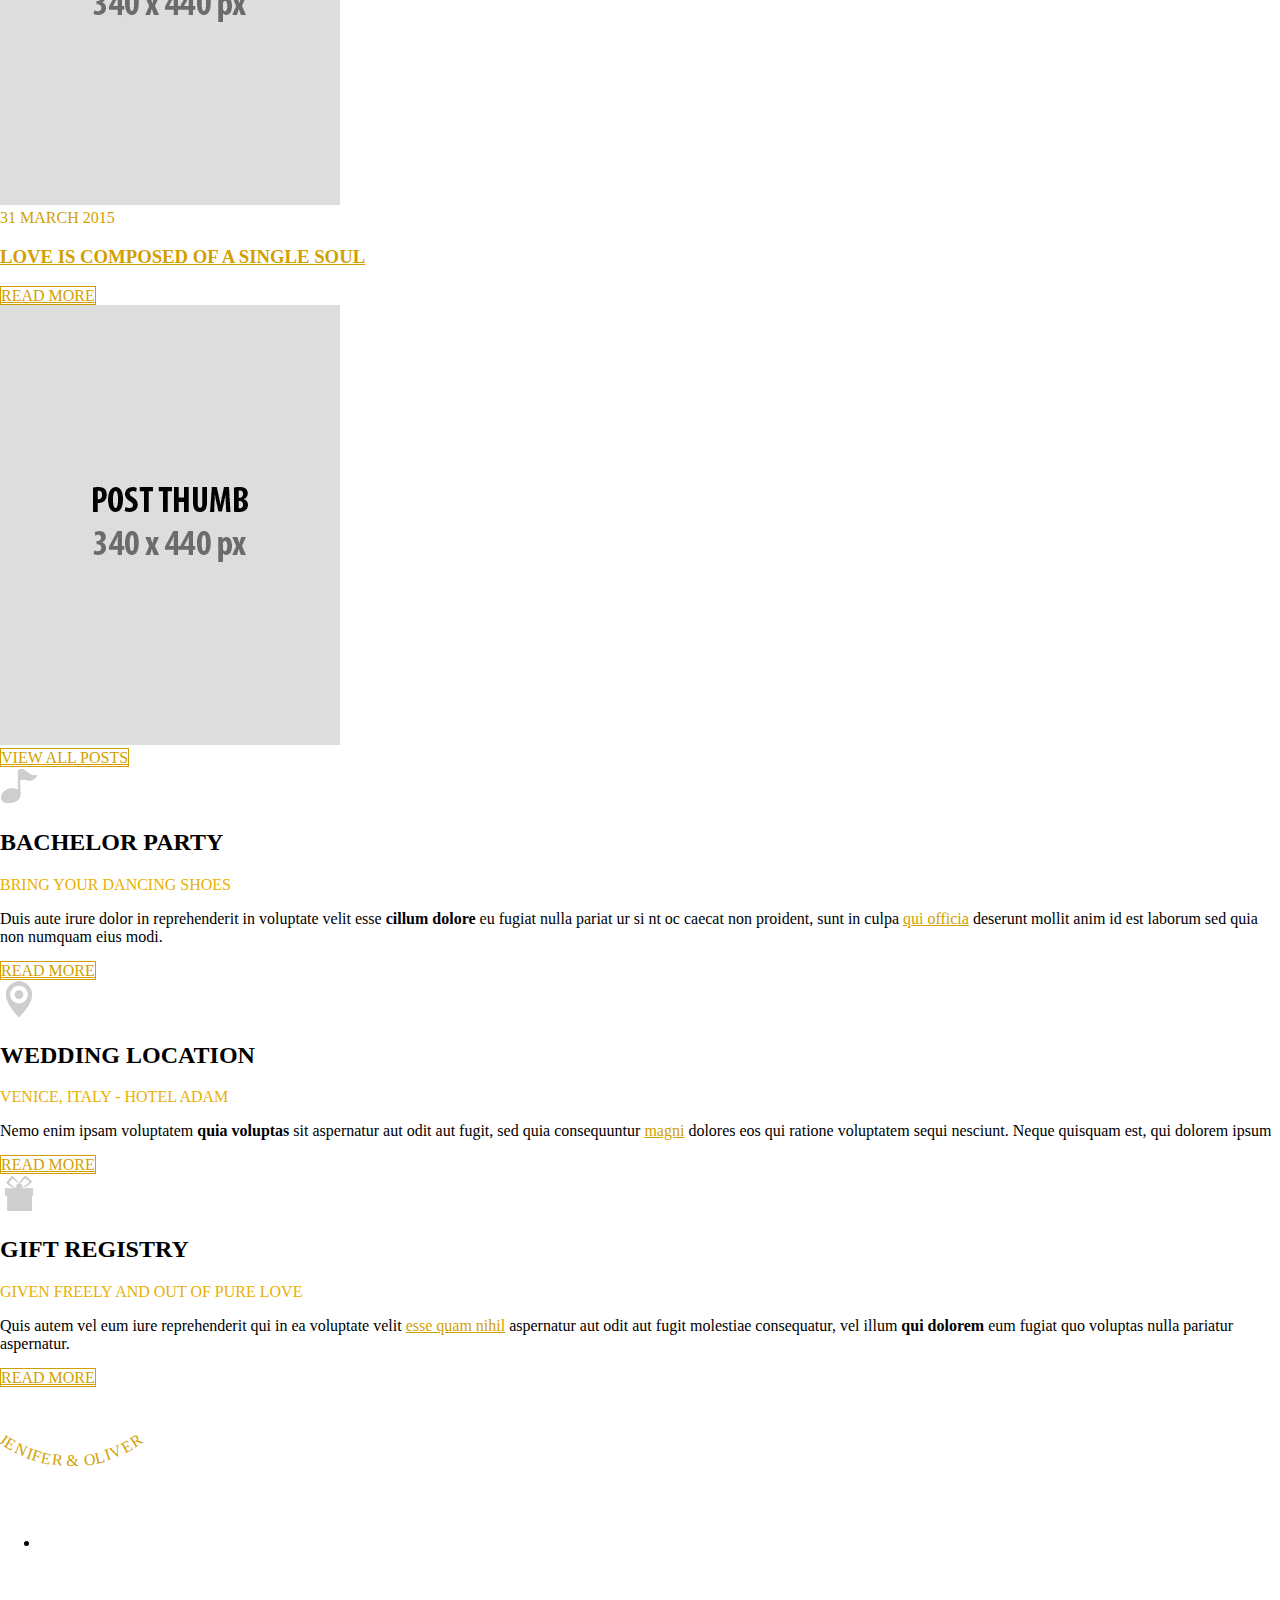
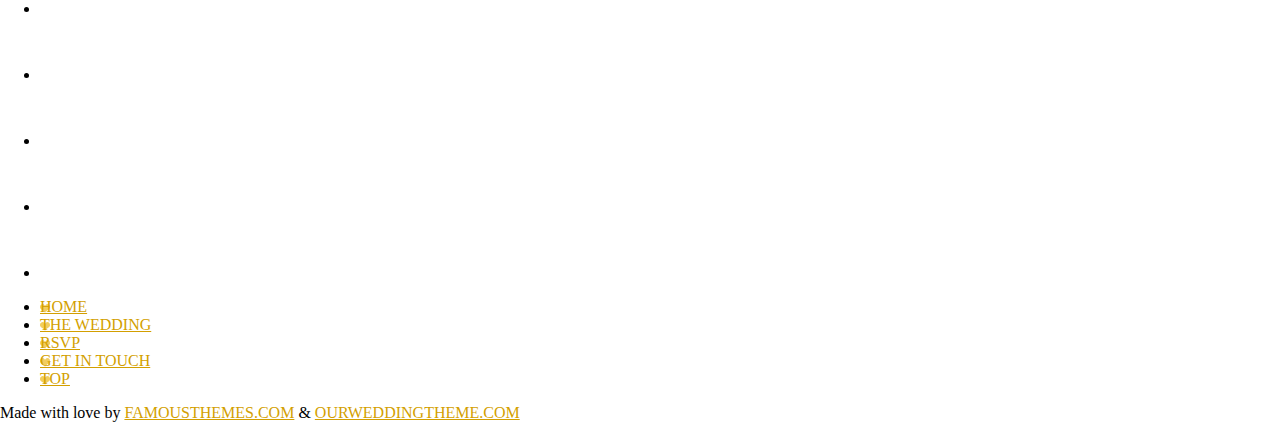
<file: index_yellow.html>
<!DOCTYPE html>
<head>
<meta http-equiv="Content-Type" content="text/html; charset=utf-8" />
<meta name="viewport" content="width=device-width; initial-scale=1; maximum-scale=1" />
<meta name="author" content="FamousThemes" />
<meta name="description" content="Get in the spotlight" />
<meta name="keywords" content="premium css templates, premium wordpress themes, famous themes, themeforest" />
<title>Wedding Bells | Responsive Wedding Template</title>
<link rel="stylesheet" type="text/css" media="all" href="style.css" />
<link rel="stylesheet" type="text/css" media="all" href="colors/yellow.css" />
<link rel="stylesheet" href="css/carousel.css">
<link href='http://fonts.googleapis.com/css?family=Clicker+Script' rel='stylesheet' type='text/css'>
<link href='http://fonts.googleapis.com/css?family=Open+Sans:400,300,700,800' rel='stylesheet' type='text/css'>
</head>
<body>
<div id="main_container">

    <a class="show_menu" href="#"><img src="images/mobile_menu_open.png" alt="" title="" /></a>
    <a class="hide_menu" href="#"><img src="images/mobile_menu_close.png" alt="" title="" /></a>
    
    <nav class="menu">                                                                   
        <ul id="main_menu">
            <li><a class="selected" href="index.html">HOME</a></li>
            <li><a href="page.html">THE WEDDING</a>
            <ul>
                <li><a href="page.html">LOVELY DROP DOWN</a></li>
                <li><a href="page.html">LOVELY DROP DOWN</a></li>
                <li><a href="page.html">LOVELY DROP DOWN</a></li>
            </ul>
            </li>
            <li><a href="blog.html">BLOG</a></li>
            <li><a href="photos.html">PHOTOS</a></li>
            <li><a href="rsvp.html">RSVP</a></li>
            <li><a href="contact.html">GET IN TOUCH</a></li> 
        </ul>
    </nav>
    
    <div class="title_container">
     
         <div class="title_front">WE ARE GETTING MARRIED</div>
         <div class="love_birds"><img src="images/birds_icon.png" alt="" title=""/></div>
         <div class="title">Jenifer <span>&amp;</span> Oliver</div>
         <div class="title_date"><span class="swirl_left"><span class="swirl_right">12.07.2015</span></span></div>
         <div class="title_under">SAVE THE DATE</div>
         
    </div>

    <div class="slider_container">
            <div class="slider_trans_black"></div>
            <div id="random">
                <div style="background-image: url(images/slider/slide1.jpg);"></div>
                <div style="background-image: url(images/slider/slide2.jpg);"></div> 
                <div style="background-image: url(images/slider/slide3.jpg);"></div>                   
            </div>
   </div>
   <div class="countdown_container">
       <h2 class="centered_title">Countdown to Wedding Ceremony</h2>
       <div id="defaultCountdown"></div>
       <div class="rsvp_button"><span class="swirl_left_small"><span class="swirl_right_small"><a href="#">RSVP</a></span></span></div>
   </div>

    <div class="about_content">
    <div class="about_topsign">&amp;</div>
     <div class="full_width_centered">
     

               <div class="left12_first">
                   <span class="names_titles">THE BRIDE</span>
                   <h2>JENIFER HARRISON</h2>
                        <div class="about_pic_container">
                        <span class="about_picframe"></span>
                        <div class="about_social">
                        <a href="#"><img src="images/social/twitter.png" alt="" title="" /></a>
                        <a href="#"><img src="images/social/facebook.png" alt="" title="" /></a>
                        <a href="#"><img src="images/social/pinterest.png" alt="" title="" /></a>
                        </div>
                        <div class="about_pic"><img src="images/image12.jpg" alt="" title="" /></div>
                        </div>
                    <a href="#" class="thumb_read_more">MORE ABOUT JENIFER</a>
                   <p>Love is friendship that has caught fire. It is quiet understanding, mutual confidence, <a href="#">sharing and forgiving</a>. It is loyalty through good and bad times. It settles for less than perfection and <strong>makes allowances</strong> for human weaknesses "<a href="#">LOVE QUOTE</a>":</p>
                   <span class="love_quote">Sometimes the heart sees what is invisible to the eye.</span>
                   
               </div>
               <div class="left12_last">
                   <span class="names_titles">THE GROOM</span>
                   <h2>OLIVER DUVALL</h2>
                        <div class="about_pic_container">
                        <span class="about_picframe"></span>
                        <div class="about_social">
                        <a href="#"><img src="images/social/twitter.png" alt="" title="" /></a>
                        <a href="#"><img src="images/social/facebook.png" alt="" title="" /></a>
                        <a href="#"><img src="images/social/pinterest.png" alt="" title="" /></a>
                        </div>
                        <div class="about_pic"><img src="images/image12_2.jpg" alt="" title="" /></div>
                        </div>
                    <a href="#" class="thumb_read_more">MORE ABOUT OLIVER</a>
                   <p>I believe that imagination is stronger than knowledge. That myth is more potent than history. That dreams are more powerful than facts. That hope always triumphs over experience. That laughter is the only cure for grief. And I believe that love is stronger than death "<a href="#">LOVE QUOTE</a>":</p>
                   <span class="love_quote">Where there is love there is life.</span>
               </div>
    
          <div class="clear"></div>
        </div>  <!--end of full width-->
      </div> <!--end of about content-->   
  
  <div class="carousel_container"> 
   <div class="carousel_container_image">
     <div class="full_width_carousel">
        <h2>OUR BRIDEMAIDS AND GROOMSMEN'S</h2>
        <span class="carousel_titles">BEST MAN &amp; MAID OF HONOR</span>
        <div id="weddingcarousel" class="owl-carousel">
            <div class="left14"><div class="bestman"><span>BEST MAN</span><img src="images/bestman.png" alt="" title="" /></div><img src="images/image_14.jpg" alt="" title="" /><h3>MIKE STEPHANSON</h3></div>
            <div class="left14"><div class="bestman"><span>MAID OF HONOR</span><img src="images/maidofhonor.png" alt="" title="" /></div><img src="images/image_14_3.jpg" alt="" title="" /><h3>LINDSEY REMY</h3></div>
            <div class="left14"><img src="images/image_14_2.jpg" alt="" title="" /><h3>ELIZABETH LYN</h3></div>
            <div class="left14_last"><img src="images/image_14_6.jpg" alt="" title="" /><h3>STEVE KAY</h3></div>
            <div class="left14"><img src="images/image_14_5.jpg" alt="" title="" /><h3>JOHN DOE</h3></div>
            <div class="left14"><img src="images/image_14_3.jpg" alt="" title="" /><h3>MAYA ELIOT</h3></div>
            <div class="left14"><img src="images/image_14_7.jpg" alt="" title="" /><h3>JOHANNA PASCAL</h3></div>
            <div class="left14_last"><img src="images/image_14_8.jpg" alt="" title="" /><h3>JOHN DOE</h3></div>
        </div>   
     </div>
    </div> 
  </div>
  
  <div class="full_width_centered">
       <div class="latest_posts">
            <h2>FROM THE BLOG</h2>
            <div class="left13">
              <div class="latest_post">
                <div class="post_info">
                   <span class="post_date">20 JUNE 2015</span>
                   <h3><a href="blog-single.html">THE PROPOSAL WAS AMAZING</a></h3>
                   <a href="blog-single.html" class="post_read_more">READ MORE</a>
                </div> 
                <img src="images/post_thumb1.jpg" alt="" title="" />
              </div>
            </div>
            <div class="left13">
              <div class="latest_post">
                <div class="post_info">
                   <span class="post_date">18 MAY 2015</span>
                   <h3><a href="blog-single.html">OUR ROMANTIC HONEYMOON IN VENICE</a></h3>
                   <a href="blog-single.html" class="post_read_more">READ MORE</a>
                </div> 
                <img src="images/post_thumb2.jpg" alt="" title="" />
              </div>
            </div>
            <div class="left13_last">
              <div class="latest_post">
                <div class="post_info">
                   <span class="post_date">31 MARCH 2015</span>
                   <h3><a href="blog-single.html">LOVE IS COMPOSED OF A SINGLE SOUL</a></h3>
                   <a href="blog-single.html" class="post_read_more">READ MORE</a>
                </div> 
                <img src="images/post_thumb3.jpg" alt="" title="" />
              </div>
            </div>
            <a href="blog.html" class="view_all">VIEW ALL POSTS</a>
            <div class="clear"></div>
      </div>
  </div>
  
  
  <div class="home_bottom">
      <div class="full_width_centered">
            <div class="left13"> 
            <div class="bottom_icon"><img src="images/icon_music.png" alt="" title="" /></div>
            <h2>BACHELOR PARTY</h2>
            <span class="subtitle">BRING YOUR DANCING SHOES</span>
            <p>Duis aute irure dolor in reprehenderit in voluptate velit esse <strong>cillum dolore</strong> eu fugiat nulla pariat ur si nt oc caecat non proident, sunt in culpa <a href="#">qui officia</a> deserunt mollit anim id est laborum sed quia non numquam eius modi.</p>
            <a href="page.html" class="post_read_more">READ MORE</a>
            </div>
            <div class="left13">
            <div class="bottom_icon"><img src="images/icon_location.png" alt="" title="" /></div>
            <h2>WEDDING LOCATION</h2>
            <span class="subtitle">VENICE, ITALY - HOTEL ADAM</span>
            <p>Nemo enim ipsam voluptatem <strong>quia voluptas</strong> sit aspernatur aut odit aut fugit, sed quia consequuntur <a href="#">magni</a> dolores eos qui ratione voluptatem sequi nesciunt. Neque quisquam est, qui dolorem ipsum</p>
            <a href="page.html" class="post_read_more">READ MORE</a>
            </div>
            <div class="left13_last">
            <div class="bottom_icon"><img src="images/icon_gifts.png" alt="" title="" /></div>
            <h2>GIFT REGISTRY</h2>
            <span class="subtitle">GIVEN FREELY AND OUT OF PURE LOVE</span>
            <p>Quis autem vel eum iure reprehenderit qui in ea voluptate velit <a href="#">esse quam nihil</a> aspernatur aut odit aut fugit molestiae consequatur, vel illum <strong>qui dolorem</strong> eum fugiat quo voluptas nulla pariatur aspernatur.</p>
            <a href="page.html" class="post_read_more">READ MORE</a>
            </div>
            
            <div class="clear"></div>
      </div>
  </div>
   
   <div class="footer">
      <div class="full_width_centered">
       <div class="footer_sign"><span class="swirl_left_transparent"><span class="swirl_right_transparent"><img src="images/birds_icon.png" alt="" title="" /></span></span></div>
       <div class="footer_names">JENIFER &amp; OLIVER</div>
       <div class="footer_socials">
       <ul>
       <li><a href="#"><img src="images/social/twitter.png" alt="" title="" /></a></li>
       <li><a href="#"><img src="images/social/facebook.png" alt="" title="" /></a></li>
       <li><a href="#"><img src="images/social/pinterest.png" alt="" title="" /></a></li>
       <li><a href="#"><img src="images/social/vimeo.png" alt="" title="" /></a></li>
       <li><a href="#"><img src="images/social/google.png" alt="" title="" /></a></li>
       <li><a href="#"><img src="images/social/youtube.png" alt="" title="" /></a></li>
       </ul>
       </div>
       <nav class="footer_menu">
       <ul>
       <li><a href="index.html" class="selected">HOME</a></li>
       <li><a href="page.html">THE WEDDING</a></li>
       <li><a href="rsvp.html">RSVP</a></li>
       <li><a href="contact.html">GET IN TOUCH</a></li>
       <li><a onClick="jQuery('html, body').animate( { scrollTop: 0 }, 'slow' );"  href="javascript:void(0);" class="gotop" title="Go on top">TOP</a> </li>
       </ul>
       </nav>
       <div class="footer_copyright">Made with love by <a href="http://famousthemes.com">FAMOUSTHEMES.COM</a> &amp; <a href="http://ourweddingtheme.com">OURWEDDINGTHEME.COM</a></div>
      </div>
   </div>

</div>
<!-- jQuery -->
<script type="text/javascript" src="js/jquery-1.11.1.min.js"></script>
<!-- SLIDER -->
<script type="text/javascript" src="js/jquery.skippr.js"></script>
<script>
	$(document).ready(function() {
	"use strict";
		$("#random").skippr({
			navType: 'bubble',
			transition: 'fade',
			autoPlay: true,
			autoPlayDuration: 4000,
			speed: 1000,
			arrows: false
		});
    $("#weddingcarousel").owlCarousel({
		items : 4,
		itemsScaleUp : true,
		navigationText : ["prev","next"]
		})
	});
</script>
<script src="js/owl.carousel.js"></script>
<!-- DropDownMenu -->
<script type="text/javascript" src="js/menu.js"></script>
<script type="text/javascript" src="js/effects.js"></script>
<script type="text/javascript" src="js/jquery.arctext.js"></script>
<script type="text/javascript" src="js/jquery.countdown.js"></script>
<script type="text/javascript">
var $ = jQuery.noConflict();
  $(window).load(function() {
    "use strict";
   var $titlefront = $('.title_front').hide();
   var $titleunder = $('.title_under').hide();
   var $bestman = $('.bestman span').hide();
   var $footernames = $('.footer_names').hide();
  
   $titlefront.show().arctext({radius: 250});
   $titleunder.show().arctext({radius: 180, dir: -1});
   $bestman.show().arctext({radius: 80});
   $footernames.show().arctext({radius: 120, dir: -1});

   $('#defaultCountdown').countdown({until: new Date(2016, 8 - 1, 20, 15), format: 'y-o-d-h'});	 	

  });
</script>
<script type="text/javascript">
var main_menu=new main_menu.dd("main_menu");
main_menu.init("main_menu","menuhover");
</script>
</body>
</html>
</file>
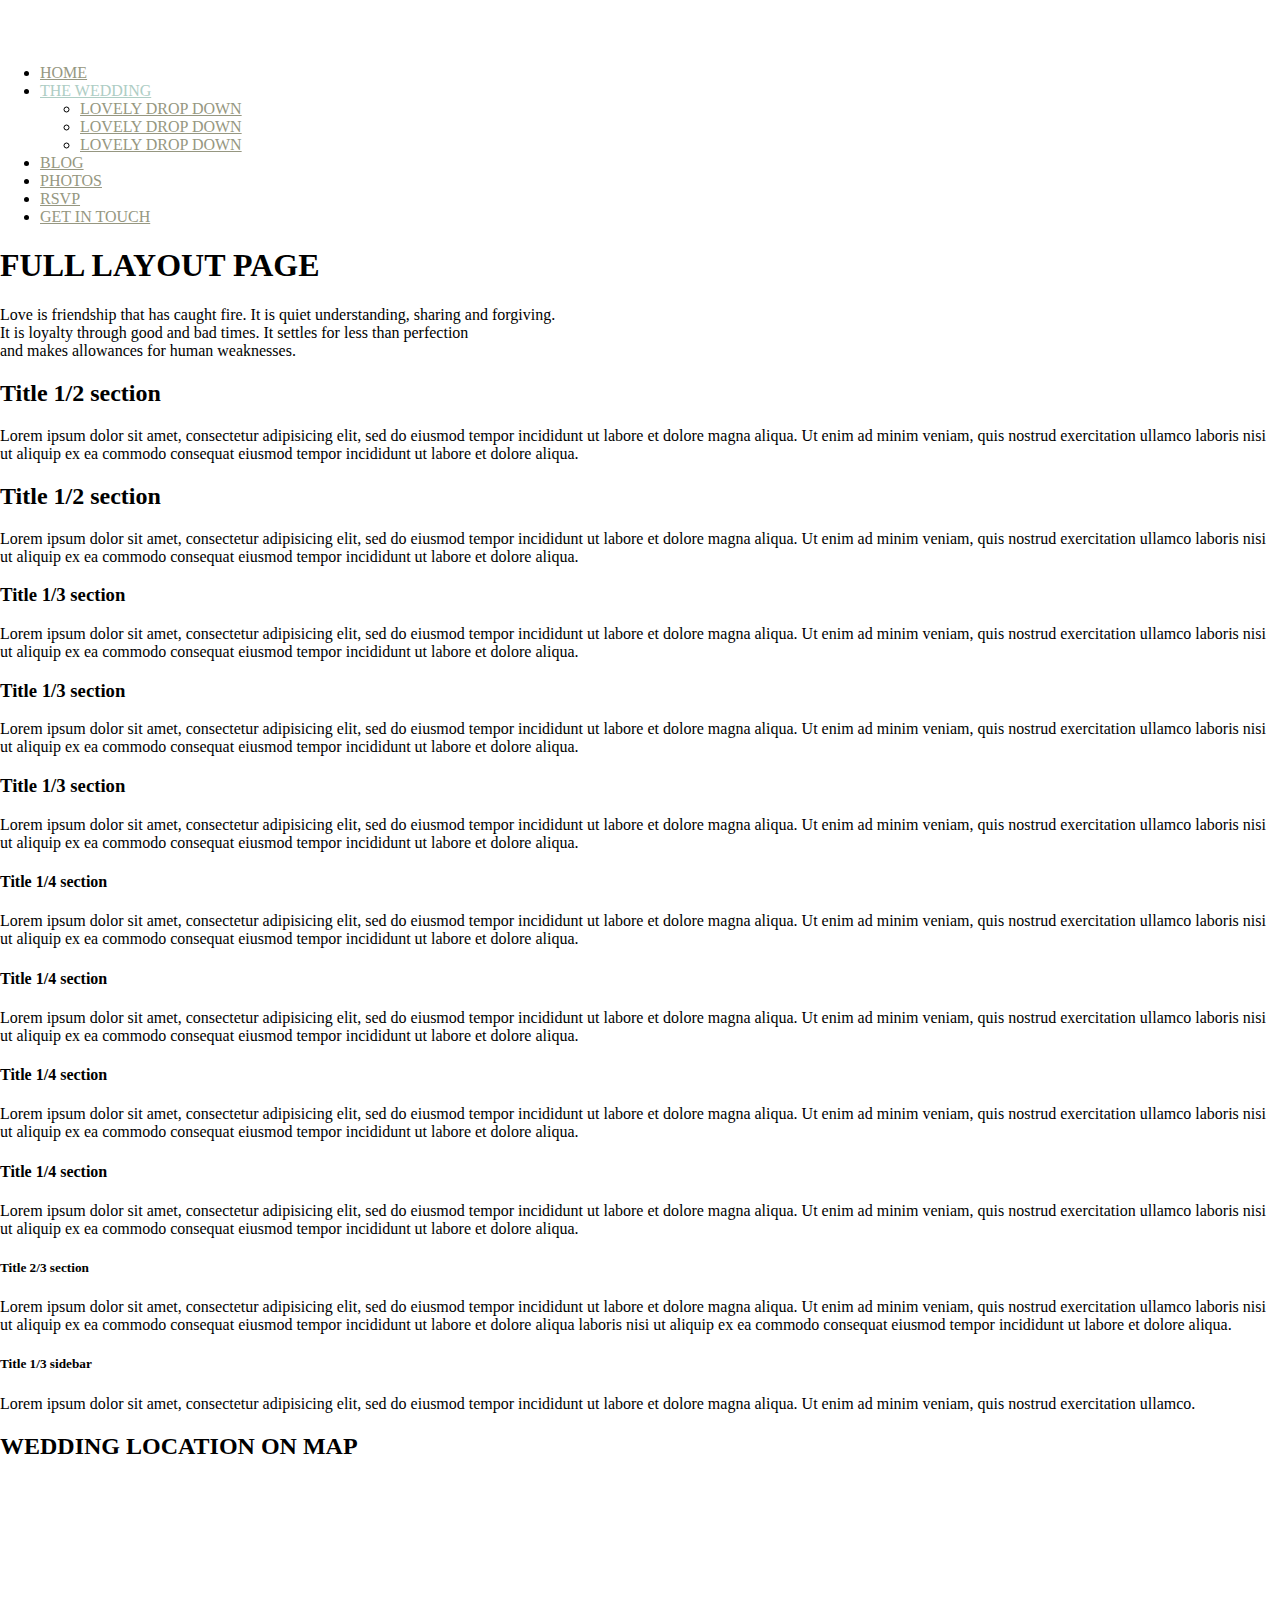
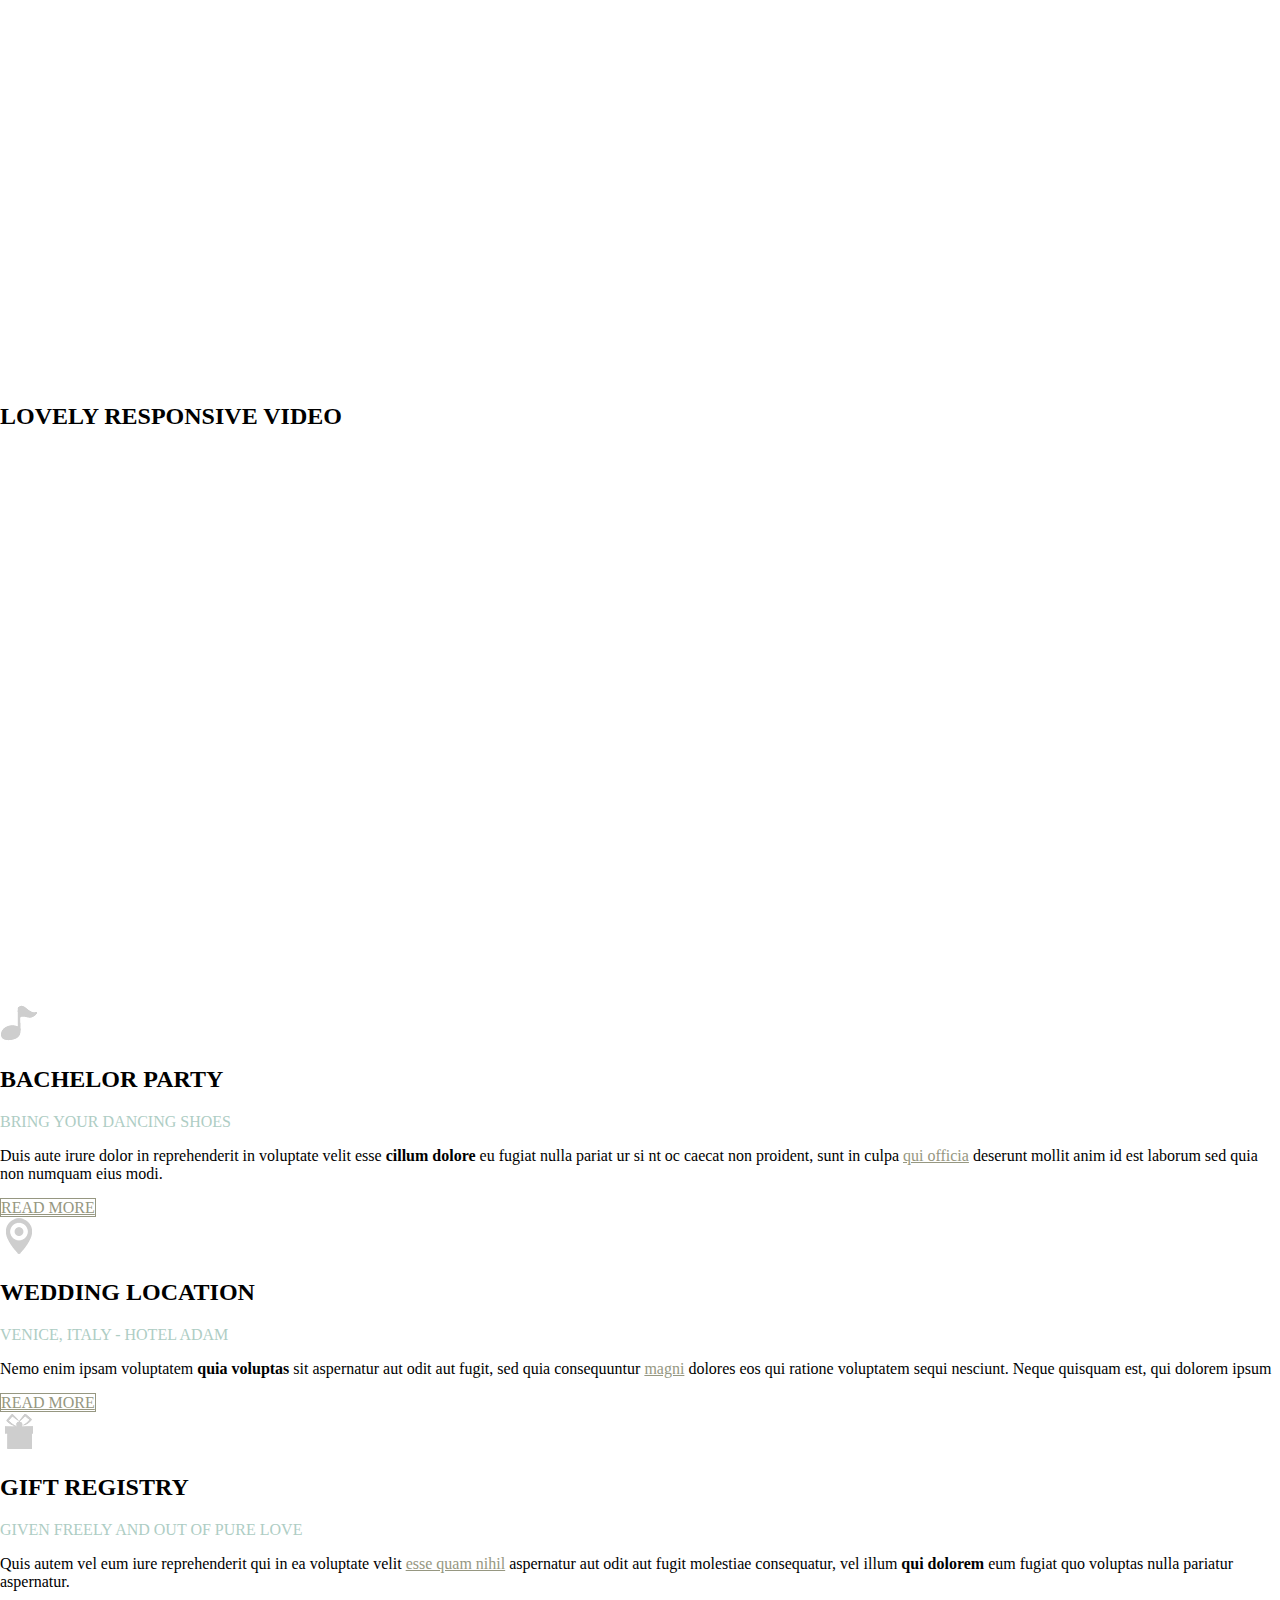
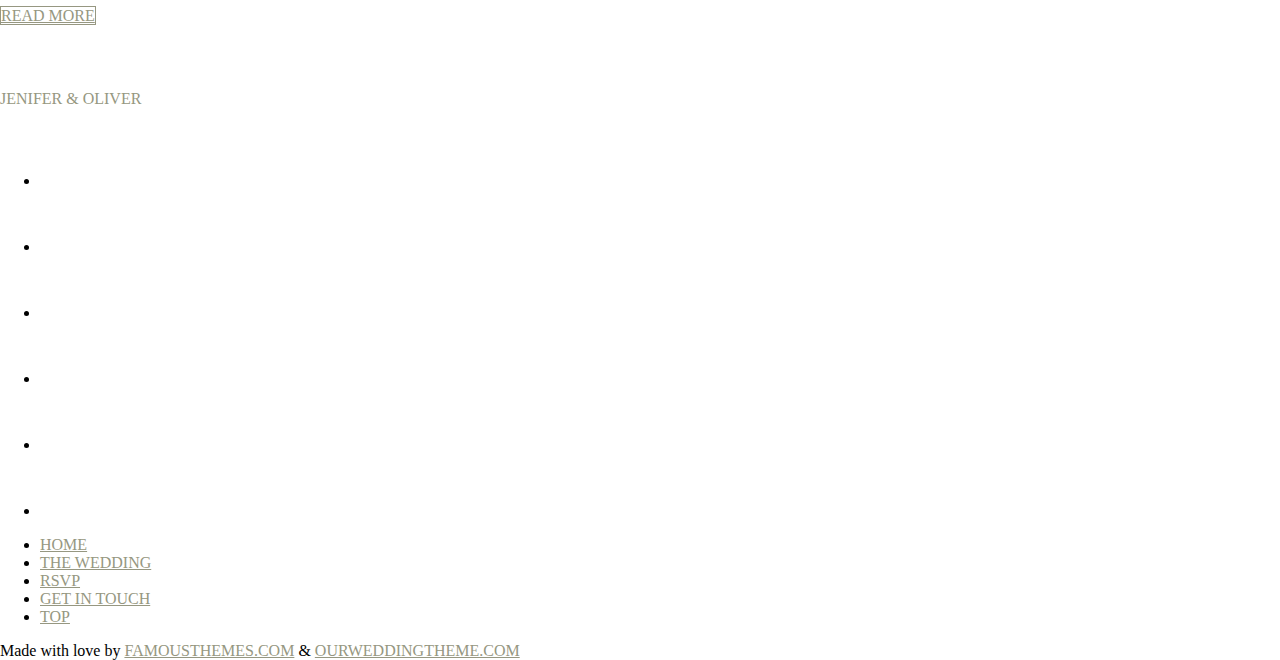
<file: page.html>
<!DOCTYPE html>
<head>
<meta http-equiv="Content-Type" content="text/html; charset=utf-8" />
<meta name="viewport" content="width=device-width; initial-scale=1; maximum-scale=1" />
<meta name="author" content="FamousThemes" />
<meta name="description" content="Get in the spotlight" />
<meta name="keywords" content="premium css templates, premium wordpress themes, famous themes, themeforest" />
<title>Wedding Bells | Responsive Wedding Template</title>
<link rel="stylesheet" type="text/css" media="all" href="style.css" />
<link rel="stylesheet" type="text/css" media="all" href="colors/green.css" />
<link href='http://fonts.googleapis.com/css?family=Clicker+Script' rel='stylesheet' type='text/css'>
<link href='http://fonts.googleapis.com/css?family=Open+Sans:400,300,700,800' rel='stylesheet' type='text/css'>

</head>
<body>
<div id="main_container">

    <a class="show_menu" href="#"><img src="images/mobile_menu_open.png" alt="" title="" /></a>
    <a class="hide_menu" href="#"><img src="images/mobile_menu_close.png" alt="" title="" /></a>
    
    <nav class="menu">                                                                   
        <ul id="main_menu">
            <li><a href="index.html">HOME</a></li>
            <li><a class="selected" href="page.html">THE WEDDING</a>
            <ul>
                <li><a href="page.html">LOVELY DROP DOWN</a></li>
                <li><a href="page.html">LOVELY DROP DOWN</a></li>
                <li><a href="page.html">LOVELY DROP DOWN</a></li>
            </ul>
            </li>
            <li><a href="blog.html">BLOG</a></li>
            <li><a href="photos.html">PHOTOS</a></li>
            <li><a href="rsvp.html">RSVP</a></li>
            <li><a href="contact.html">GET IN TOUCH</a></li> 
        </ul>
    </nav>

    <div class="page_header_photo general_header">
      <div class="page_header_trans">
               <div class="page_header_title">
               <h1>FULL LAYOUT PAGE</h1>
<p>Love is friendship that has caught fire. It is quiet understanding, sharing and forgiving. <br />
It is loyalty through good and bad times. It settles for less than perfection<br /> and makes allowances for human weaknesses.</p>
               </div>
       </div>
   </div>

    <div class="page_content">
     <div class="full_width_centered">
     
    
    <div class="left12_first">
        <h2>Title 1/2 section</h2>
<p>Lorem ipsum dolor sit amet, consectetur adipisicing elit, sed do eiusmod tempor incididunt ut labore et dolore magna aliqua. Ut enim ad minim veniam, quis nostrud exercitation ullamco laboris nisi ut aliquip ex ea commodo consequat eiusmod tempor incididunt ut labore et dolore aliqua.</p>
    </div>  
    
    <div class="left12_last">
        <h2>Title 1/2 section</h2>
        <p>Lorem ipsum dolor sit amet, consectetur adipisicing elit, sed do eiusmod tempor incididunt ut labore et dolore magna aliqua. Ut enim ad minim veniam, quis nostrud exercitation ullamco laboris nisi ut aliquip ex ea commodo consequat eiusmod tempor incididunt ut labore et dolore aliqua.</p>
    </div>
    
    <div class="left13_first">
        <h3>Title 1/3 section</h3>
<p>Lorem ipsum dolor sit amet, consectetur adipisicing elit, sed do eiusmod tempor incididunt ut labore et dolore magna aliqua. Ut enim ad minim veniam, quis nostrud exercitation ullamco laboris nisi ut aliquip ex ea commodo consequat eiusmod tempor incididunt ut labore et dolore aliqua.</p>
    </div>  
    
    <div class="left13">
        <h3>Title 1/3 section</h3>
        <p>Lorem ipsum dolor sit amet, consectetur adipisicing elit, sed do eiusmod tempor incididunt ut labore et dolore magna aliqua. Ut enim ad minim veniam, quis nostrud exercitation ullamco laboris nisi ut aliquip ex ea commodo consequat eiusmod tempor incididunt ut labore et dolore aliqua.</p>
    </div>
    
    <div class="left13_last">
        <h3>Title 1/3 section</h3>
        <p>Lorem ipsum dolor sit amet, consectetur adipisicing elit, sed do eiusmod tempor incididunt ut labore et dolore magna aliqua. Ut enim ad minim veniam, quis nostrud exercitation ullamco laboris nisi ut aliquip ex ea commodo consequat eiusmod tempor incididunt ut labore et dolore aliqua.</p>
    </div>  
    
     <div class="left14_first">
        <h4>Title 1/4 section</h4>
<p>Lorem ipsum dolor sit amet, consectetur adipisicing elit, sed do eiusmod tempor incididunt ut labore et dolore magna aliqua. Ut enim ad minim veniam, quis nostrud exercitation ullamco laboris nisi ut aliquip ex ea commodo consequat eiusmod tempor incididunt ut labore et dolore aliqua.</p>
    </div>  
    
    <div class="left14">
        <h4>Title 1/4 section</h4>
        <p>Lorem ipsum dolor sit amet, consectetur adipisicing elit, sed do eiusmod tempor incididunt ut labore et dolore magna aliqua. Ut enim ad minim veniam, quis nostrud exercitation ullamco laboris nisi ut aliquip ex ea commodo consequat eiusmod tempor incididunt ut labore et dolore aliqua.</p>
    </div>
    
    <div class="left14">
        <h4>Title 1/4 section</h4>
        <p>Lorem ipsum dolor sit amet, consectetur adipisicing elit, sed do eiusmod tempor incididunt ut labore et dolore magna aliqua. Ut enim ad minim veniam, quis nostrud exercitation ullamco laboris nisi ut aliquip ex ea commodo consequat eiusmod tempor incididunt ut labore et dolore aliqua.</p>
    </div>
    
    <div class="left14_last">
        <h4>Title 1/4 section</h4>
        <p>Lorem ipsum dolor sit amet, consectetur adipisicing elit, sed do eiusmod tempor incididunt ut labore et dolore magna aliqua. Ut enim ad minim veniam, quis nostrud exercitation ullamco laboris nisi ut aliquip ex ea commodo consequat eiusmod tempor incididunt ut labore et dolore aliqua.</p>
    </div>
    
    <div class="left23_first">
        <h5>Title 2/3 section</h5>
        <p>Lorem ipsum dolor sit amet, consectetur adipisicing elit, sed do eiusmod tempor incididunt ut labore et dolore magna aliqua. Ut enim ad minim veniam, quis nostrud exercitation ullamco laboris nisi ut aliquip ex ea commodo consequat eiusmod tempor incididunt ut labore et dolore aliqua laboris nisi ut aliquip ex ea commodo consequat eiusmod tempor incididunt ut labore et dolore aliqua.</p>
    </div>
    
    <div class="left13_last">
        <h5>Title 1/3 sidebar</h5>
        <p>Lorem ipsum dolor sit amet, consectetur adipisicing elit, sed do eiusmod tempor incididunt ut labore et dolore magna aliqua. Ut enim ad minim veniam, quis nostrud exercitation ullamco.</p>
    </div>
    
   <div class="left_full">
   <h2>WEDDING LOCATION ON MAP</h2>
   
   <div id="map">
   <iframe src="https://www.google.com/maps/embed?pb=!1m14!1m8!1m3!1d2866623.58643198!2d12.3155151!3d45.4408474!3m2!1i1024!2i768!4f13.1!3m3!1m2!1s0x477eb1daf1d63d89%3A0x7ba3c6f0bd92102f!2sVene%C5%A3ia%2C+Italia!5e0!3m2!1sro!2sro!4v1414007562818" width="100%" height="500" frameborder="0" style="saturation:-90"></iframe>
   </div>
   </div> 
   
   <div class="left_full">
   <h2>LOVELY RESPONSIVE VIDEO</h2>
   
        <div class="videocontainer">
        <iframe width="100%" height="550" src="http://www.youtube.com/embed/bwJWYlS-wnE" frameborder="0"></iframe>
        </div>
   </div>        
    
          <div class="clear"></div>
        </div>  <!--end of full width-->
      </div> <!--end of about content-->   
  
  
  <div class="home_bottom">
      <div class="full_width_centered">
            <div class="left13"> 
            <div class="bottom_icon"><img src="images/icon_music.png" alt="" title="" /></div>
            <h2>BACHELOR PARTY</h2>
            <span class="subtitle">BRING YOUR DANCING SHOES</span>
            <p>Duis aute irure dolor in reprehenderit in voluptate velit esse <strong>cillum dolore</strong> eu fugiat nulla pariat ur si nt oc caecat non proident, sunt in culpa <a href="#">qui officia</a> deserunt mollit anim id est laborum sed quia non numquam eius modi.</p>
            <a href="page.html" class="post_read_more">READ MORE</a>
            </div>
            <div class="left13">
            <div class="bottom_icon"><img src="images/icon_location.png" alt="" title="" /></div>
            <h2>WEDDING LOCATION</h2>
            <span class="subtitle">VENICE, ITALY - HOTEL ADAM</span>
            <p>Nemo enim ipsam voluptatem <strong>quia voluptas</strong> sit aspernatur aut odit aut fugit, sed quia consequuntur <a href="#">magni</a> dolores eos qui ratione voluptatem sequi nesciunt. Neque quisquam est, qui dolorem ipsum</p>
            <a href="page.html" class="post_read_more">READ MORE</a>
            </div>
            <div class="left13_last">
            <div class="bottom_icon"><img src="images/icon_gifts.png" alt="" title="" /></div>
            <h2>GIFT REGISTRY</h2>
            <span class="subtitle">GIVEN FREELY AND OUT OF PURE LOVE</span>
            <p>Quis autem vel eum iure reprehenderit qui in ea voluptate velit <a href="#">esse quam nihil</a> aspernatur aut odit aut fugit molestiae consequatur, vel illum <strong>qui dolorem</strong> eum fugiat quo voluptas nulla pariatur aspernatur.</p>
            <a href="page.html" class="post_read_more">READ MORE</a>
            </div>
            
            <div class="clear"></div>
      </div>
  </div>
   
   <div class="footer">
      <div class="full_width_centered">
       <div class="footer_sign"><span class="swirl_left_transparent"><span class="swirl_right_transparent"><img src="images/birds_icon.png" alt="" title="" /></span></span></div>
       <div class="footer_names">JENIFER &amp; OLIVER</div>
       <div class="footer_socials">
       <ul>
       <li><a href="#"><img src="images/social/twitter.png" alt="" title="" /></a></li>
       <li><a href="#"><img src="images/social/facebook.png" alt="" title="" /></a></li>
       <li><a href="#"><img src="images/social/pinterest.png" alt="" title="" /></a></li>
       <li><a href="#"><img src="images/social/vimeo.png" alt="" title="" /></a></li>
       <li><a href="#"><img src="images/social/google.png" alt="" title="" /></a></li>
       <li><a href="#"><img src="images/social/youtube.png" alt="" title="" /></a></li>
       </ul>
       </div>
       <nav class="footer_menu">
       <ul>
       <li><a href="index.html">HOME</a></li>
       <li><a href="page.html" class="selected">THE WEDDING</a></li>
       <li><a href="rsvp.html">RSVP</a></li>
       <li><a href="contact.html">GET IN TOUCH</a></li>
       <li><a onClick="jQuery('html, body').animate( { scrollTop: 0 }, 'slow' );"  href="javascript:void(0);" class="gotop" title="Go on top">TOP</a> </li>
       </ul>
       </nav>
       <div class="footer_copyright">Made with love by <a href="http://famousthemes.com">FAMOUSTHEMES.COM</a> &amp; <a href="http://ourweddingtheme.com">OURWEDDINGTHEME.COM</a></div>
      </div>
   </div>

</div>
<!-- jQuery -->
<script type="text/javascript" src="js/jquery-1.11.1.min.js"></script>
<script type="text/javascript" src="js/effects.js"></script>
<script type="text/javascript" src="js/jquery.fitvids.js"></script>
<!-- DropDownMenu -->
<script type="text/javascript" src="js/menu.js"></script>
<script type="text/javascript">
var main_menu=new main_menu.dd("main_menu");
main_menu.init("main_menu","menuhover");
</script>
</body>
</html>
</file>
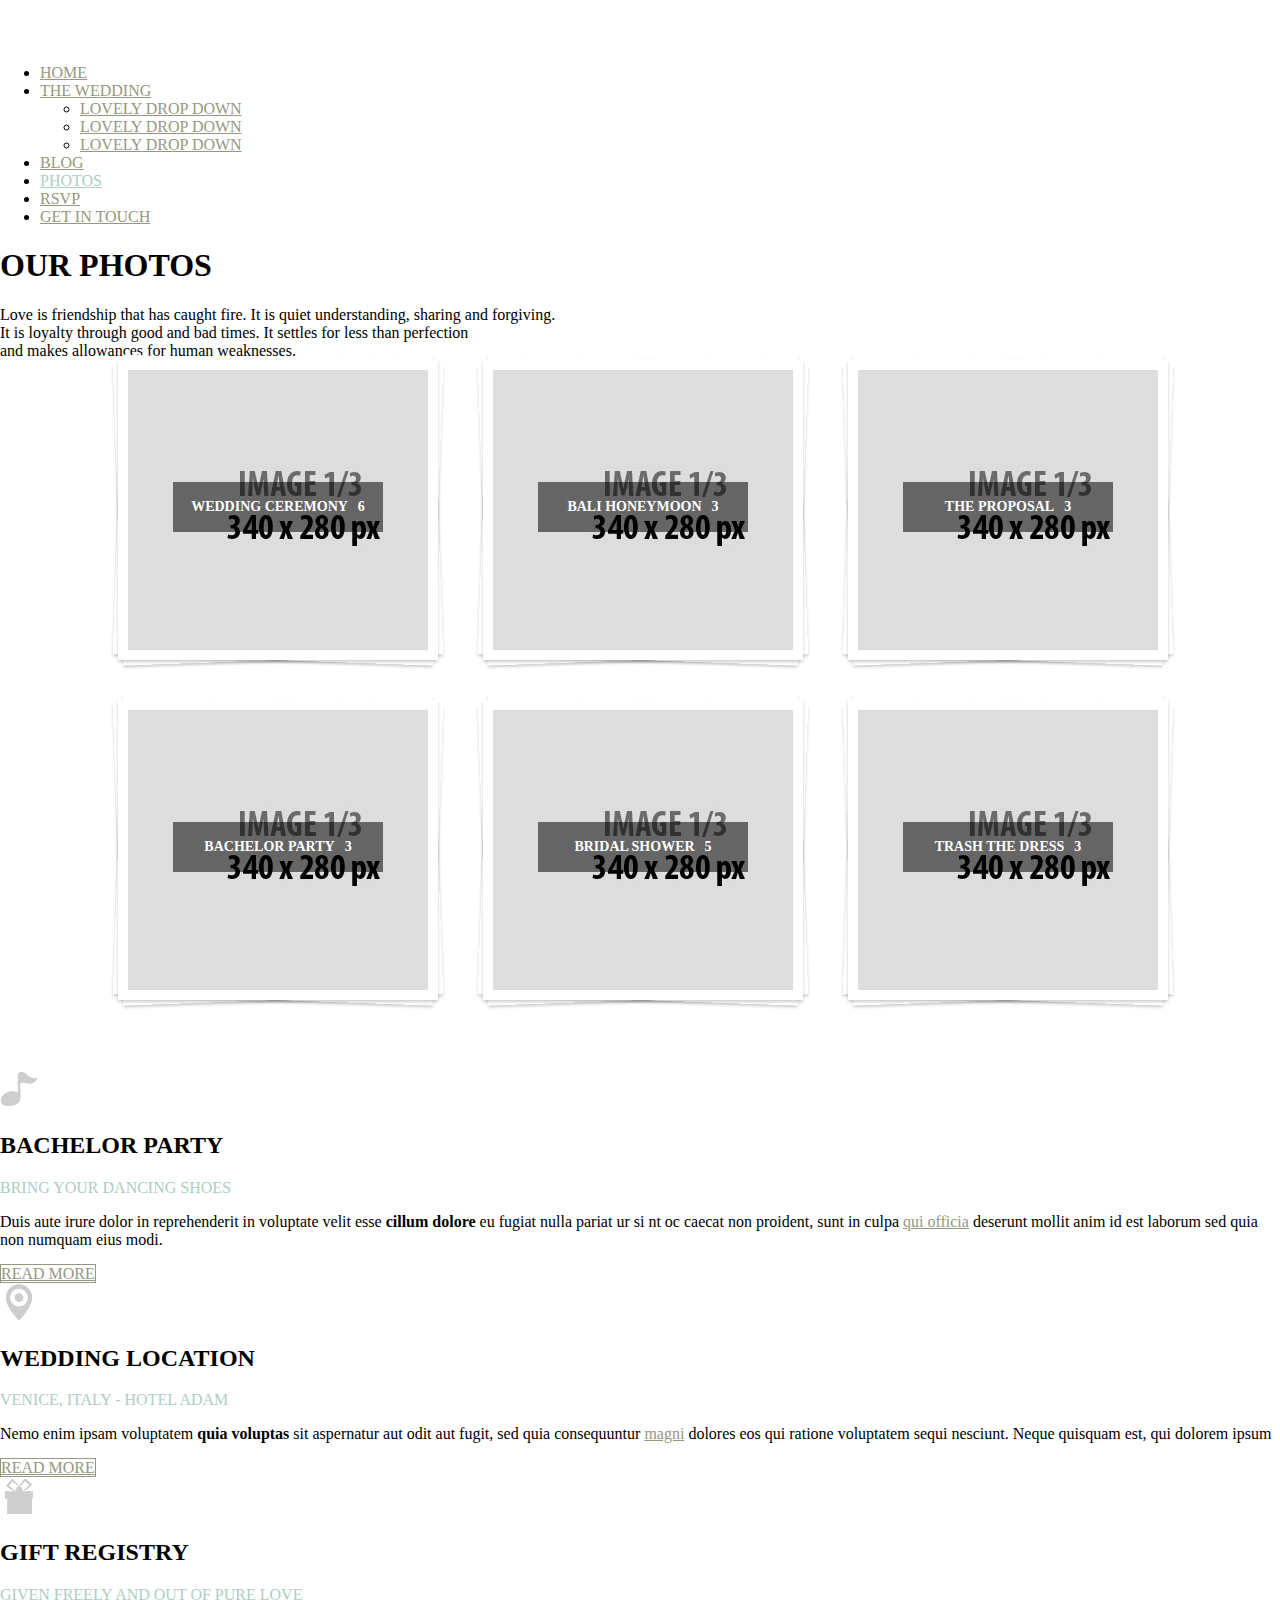
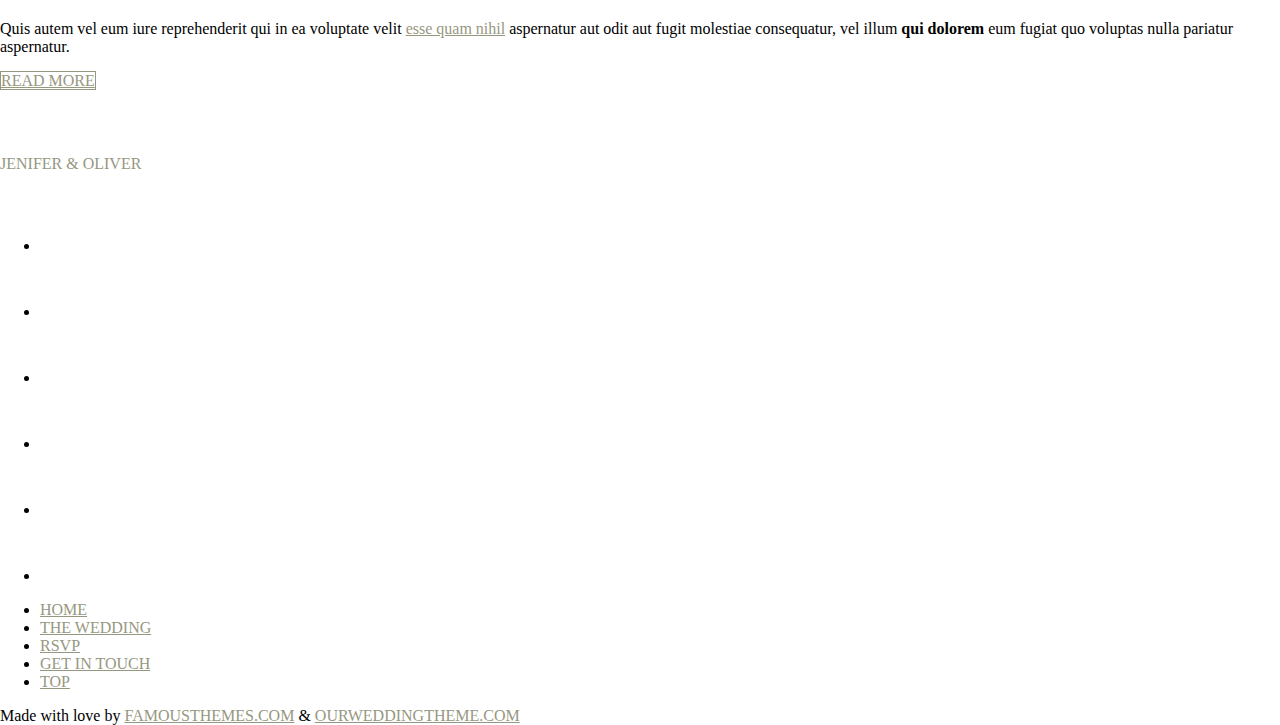
<file: photos.html>
<!DOCTYPE html>
<head>
<meta http-equiv="Content-Type" content="text/html; charset=utf-8" />
<meta name="viewport" content="width=device-width; initial-scale=1; maximum-scale=1" />
<meta name="author" content="FamousThemes" />
<meta name="description" content="Get in the spotlight" />
<meta name="keywords" content="premium css templates, premium wordpress themes, famous themes, themeforest" />
<title>Wedding Bells | Responsive Wedding Template</title>
<link rel="stylesheet" type="text/css" media="all" href="style.css" />
<link rel="stylesheet" type="text/css" media="all" href="colors/green.css" />
<link rel="stylesheet" href="css/stapel.css">
<link type="text/css" rel="stylesheet" href="css/swipebox.css" />
<link href='http://fonts.googleapis.com/css?family=Clicker+Script' rel='stylesheet' type='text/css'>
<link href='http://fonts.googleapis.com/css?family=Open+Sans:400,300,700,800' rel='stylesheet' type='text/css'>
<script src="js/modernizr.custom.63321.js"></script>
<!--[if lte IE 7]><style>.support-note .note-ie{display:block;}</style><![endif]-->
</head>
<body>
<div id="main_container">

    <a class="show_menu" href="#"><img src="images/mobile_menu_open.png" alt="" title="" /></a>
    <a class="hide_menu" href="#"><img src="images/mobile_menu_close.png" alt="" title="" /></a>
    
    <nav class="menu">                                                                   
        <ul id="main_menu">
            <li><a href="index.html">HOME</a></li>
            <li><a href="page.html">THE WEDDING</a>
            <ul>
                <li><a href="page.html">LOVELY DROP DOWN</a></li>
                <li><a href="page.html">LOVELY DROP DOWN</a></li>
                <li><a href="page.html">LOVELY DROP DOWN</a></li>
            </ul>
            </li>
            <li><a href="blog.html">BLOG</a></li>
            <li><a class="selected" href="photos.html">PHOTOS</a></li>
            <li><a href="rsvp.html">RSVP</a></li>
            <li><a href="contact.html">GET IN TOUCH</a></li> 
        </ul>
    </nav>

    <div class="page_header_photo general_header">
      <div class="page_header_trans">
               <div class="page_header_title">
               <h1>OUR PHOTOS</h1>
<p>Love is friendship that has caught fire. It is quiet understanding, sharing and forgiving. <br />
It is loyalty through good and bad times. It settles for less than perfection<br /> and makes allowances for human weaknesses.</p>
               </div>
       </div>
   </div>

    <div class="page_content">
     <div class="full_width_centered">
           <div class="wrapper">
					<div class="topbar">
                        <h2 id="name"></h2>
						<div id="close" class="back">BACK</div>
						
					</div>

					<ul id="tp-grid" class="tp-grid">

						<!-- Wedding -->
						<li data-pile="Wedding Ceremony">
							
                            <span class="tp-info">
                                <span>Me &amp; You</span>
                                <a href="" title="Lorem ipsum sit amet"><img src="images/social/twitter.png" alt="" title="" /></a>
                                <a href="images/lightbox.jpg" rel="gallery-1" class="swipebox" title="Lorem ipsum sit amet"><img src="images/zoom.png" alt="" title="" /></a>
                                <a href="" title="Lorem ipsum sit amet"><img src="images/social/pinterest.png" alt="" title="" /></a>
                            </span>
                            <a href="images/lightbox.jpg" rel="gallery-11" class="swipebox" title="Lorem ipsum sit amet"><img src="images/image13_4.jpg" /></a>
							
						</li>
						<li data-pile="Wedding Ceremony">
							
                            <span class="tp-info">
                                <span>Me &amp; You</span>
                                <a href="" title="Lorem ipsum sit amet"><img src="images/social/twitter.png" alt="" title="" /></a>
                                <a href="images/lightbox.jpg" rel="gallery-1" class="swipebox" title="Lorem ipsum sit amet"><img src="images/zoom.png" alt="" title="" /></a>
                                <a href="" title="Lorem ipsum sit amet"><img src="images/social/pinterest.png" alt="" title="" /></a>
                            </span>
								<a href="images/lightbox.jpg" rel="gallery-11" class="swipebox" title="Lorem ipsum sit amet"><img src="images/image13_2.jpg" /></a>
							
						</li>
						<li data-pile="Wedding Ceremony">
							
                            <span class="tp-info">
                                <span>Me &amp; You</span>
                                <a href="" title="Lorem ipsum sit amet"><img src="images/social/twitter.png" alt="" title="" /></a>
                                <a href="images/lightbox.jpg" rel="gallery-1" class="swipebox" title="Lorem ipsum sit amet"><img src="images/zoom.png" alt="" title="" /></a>
                                <a href="" title="Lorem ipsum sit amet"><img src="images/social/pinterest.png" alt="" title="" /></a>
                            </span>
								<a href="images/lightbox.jpg" rel="gallery-11" class="swipebox" title="Lorem ipsum sit amet"><img src="images/image13_9.jpg" /></a>
							
						</li>
   						<li data-pile="Wedding Ceremony">
							
                            <span class="tp-info">
                                <span>Me &amp; You</span>
                                <a href="" title="Lorem ipsum sit amet"><img src="images/social/twitter.png" alt="" title="" /></a>
                                <a href="images/lightbox.jpg" rel="gallery-1" class="swipebox" title="Lorem ipsum sit amet"><img src="images/zoom.png" alt="" title="" /></a>
                                <a href="" title="Lorem ipsum sit amet"><img src="images/social/pinterest.png" alt="" title="" /></a>
                            </span>
								<a href="images/lightbox.jpg" rel="gallery-11" class="swipebox" title="Lorem ipsum sit amet"><img src="images/image13_5.jpg" /></a>
							
						</li>
						<li data-pile="Wedding Ceremony">
							
                            <span class="tp-info">
                                <span>Me &amp; You</span>
                                <a href="" title="Lorem ipsum sit amet"><img src="images/social/twitter.png" alt="" title="" /></a>
                                <a href="images/lightbox.jpg" rel="gallery-1" class="swipebox" title="Lorem ipsum sit amet"><img src="images/zoom.png" alt="" title="" /></a>
                                <a href="" title="Lorem ipsum sit amet"><img src="images/social/pinterest.png" alt="" title="" /></a>
                            </span>
								<a href="images/lightbox.jpg" rel="gallery-11" class="swipebox" title="Lorem ipsum sit amet"><img src="images/image13_10.jpg" /></a>
							
						</li>
						<li data-pile="Wedding Ceremony">
							
                            <span class="tp-info">
                                <span>Me &amp; You</span>
                                <a href="" title="Lorem ipsum sit amet"><img src="images/social/twitter.png" alt="" title="" /></a>
                                <a href="images/lightbox.jpg" rel="gallery-1" class="swipebox" title="Lorem ipsum sit amet"><img src="images/zoom.png" alt="" title="" /></a>
                                <a href="" title="Lorem ipsum sit amet"><img src="images/social/pinterest.png" alt="" title="" /></a>
                            </span>
								<a href="images/lightbox.jpg" rel="gallery-11" class="swipebox" title="Lorem ipsum sit amet"><img src="images/image13.jpg" /></a>
						
						</li>

						<!-- Honeymoon -->
						<li data-pile="Bali Honeymoon">
							
                            <span class="tp-info">
                                <span>Me &amp; You</span>
                                <a href="" title="Lorem ipsum sit amet"><img src="images/social/twitter.png" alt="" title="" /></a>
                                <a href="images/lightbox.jpg" rel="gallery-2" class="swipebox" title="Lorem ipsum sit amet"><img src="images/zoom.png" alt="" title="" /></a>
                                <a href="" title="Lorem ipsum sit amet"><img src="images/social/pinterest.png" alt="" title="" /></a>
                            </span>
								<a href="images/lightbox.jpg" rel="gallery-21" class="swipebox" title="Lorem ipsum sit amet"><img src="images/image13_4.jpg" /></a>
							
						</li>
						<li data-pile="Bali Honeymoon">
							
                            <span class="tp-info">
                                <span>Me &amp; You</span>
                                <a href="" title="Lorem ipsum sit amet"><img src="images/social/twitter.png" alt="" title="" /></a>
                                <a href="images/lightbox.jpg" rel="gallery-2" class="swipebox" title="Lorem ipsum sit amet"><img src="images/zoom.png" alt="" title="" /></a>
                                <a href="" title="Lorem ipsum sit amet"><img src="images/social/pinterest.png" alt="" title="" /></a>
                            </span>
								<a href="images/lightbox.jpg" rel="gallery-21" class="swipebox" title="Lorem ipsum sit amet"><img src="images/image13_11.jpg" /></a>
						
						</li>
						<li data-pile="Bali Honeymoon">
							
                            <span class="tp-info">
                                <span>Me &amp; You</span>
                                <a href="" title="Lorem ipsum sit amet"><img src="images/social/twitter.png" alt="" title="" /></a>
                                <a href="images/lightbox.jpg" rel="gallery-2" class="swipebox" title="Lorem ipsum sit amet"><img src="images/zoom.png" alt="" title="" /></a>
                                <a href="" title="Lorem ipsum sit amet"><img src="images/social/pinterest.png" alt="" title="" /></a>
                            </span>
								<a href="images/lightbox.jpg" rel="gallery-21" class="swipebox" title="Lorem ipsum sit amet"><img src="images/image13_7.jpg" /></a>
						
						</li>

						<!-- Ceremony -->
						<li data-pile="The Proposal">
							
                            <span class="tp-info">
                                <span>Me &amp; You</span>
                                <a href="" title="Lorem ipsum sit amet"><img src="images/social/twitter.png" alt="" title="" /></a>
                                <a href="images/lightbox.jpg" rel="gallery-3" class="swipebox" title="Lorem ipsum sit amet"><img src="images/zoom.png" alt="" title="" /></a>
                                <a href="" title="Lorem ipsum sit amet"><img src="images/social/pinterest.png" alt="" title="" /></a>
                            </span>
								<a href="images/lightbox.jpg" rel="gallery-31" class="swipebox" title="Lorem ipsum sit amet"><img src="images/image13_3.jpg" /></a>
						
						</li>
						<li data-pile="The Proposal">
							
                            <span class="tp-info">
                                <span>Me &amp; You</span>
                                <a href="" title="Lorem ipsum sit amet"><img src="images/social/twitter.png" alt="" title="" /></a>
                                <a href="images/lightbox.jpg" rel="gallery-3" class="swipebox" title="Lorem ipsum sit amet"><img src="images/zoom.png" alt="" title="" /></a>
                                <a href="" title="Lorem ipsum sit amet"><img src="images/social/pinterest.png" alt="" title="" /></a>
                            </span>
								<a href="images/lightbox.jpg" rel="gallery-31" class="swipebox" title="Lorem ipsum sit amet"><img src="images/image13_10.jpg" /></a>
						
						</li>
						<li data-pile="The Proposal">
							
                            <span class="tp-info">
                                <span>Me &amp; You</span>
                                <a href="" title="Lorem ipsum sit amet"><img src="images/social/twitter.png" alt="" title="" /></a>
                                <a href="images/lightbox.jpg" rel="gallery-3" class="swipebox" title="Lorem ipsum sit amet"><img src="images/zoom.png" alt="" title="" /></a>
                                <a href="" title="Lorem ipsum sit amet"><img src="images/social/pinterest.png" alt="" title="" /></a>
                            </span>
								<a href="images/lightbox.jpg" rel="gallery-31" class="swipebox" title="Lorem ipsum sit amet"><img src="images/image13_4.jpg" /></a>
							
						</li>
                        
 						<!-- Bachelor Party -->
						<li data-pile="Bachelor Party">
							
                            <span class="tp-info">
                                <span>Me &amp; You</span>
                                <a href="" title="Lorem ipsum sit amet"><img src="images/social/twitter.png" alt="" title="" /></a>
                                <a href="images/lightbox.jpg" rel="gallery-4" class="swipebox" title="Lorem ipsum sit amet"><img src="images/zoom.png" alt="" title="" /></a>
                                <a href="" title="Lorem ipsum sit amet"><img src="images/social/pinterest.png" alt="" title="" /></a>
                            </span>
								<a href="images/lightbox.jpg" rel="gallery-41" class="swipebox" title="Lorem ipsum sit amet"><img src="images/image13_2.jpg" /></a>
					
						</li>
						<li data-pile="Bachelor Party">
							
                            <span class="tp-info">
                                <span>Me &amp; You</span>
                                <a href="" title="Lorem ipsum sit amet"><img src="images/social/twitter.png" alt="" title="" /></a>
                                <a href="images/lightbox.jpg" rel="gallery-4" class="swipebox" title="Lorem ipsum sit amet"><img src="images/zoom.png" alt="" title="" /></a>
                                <a href="" title="Lorem ipsum sit amet"><img src="images/social/pinterest.png" alt="" title="" /></a>
                            </span>
								<a href="images/lightbox.jpg" rel="gallery-41" class="swipebox" title="Lorem ipsum sit amet"><img src="images/image13_3.jpg" /></a>
						
						</li>
						<li data-pile="Bachelor Party">
							
                            <span class="tp-info">
                                <span>Me &amp; You</span>
                                <a href="" title="Lorem ipsum sit amet"><img src="images/social/twitter.png" alt="" title="" /></a>
                                <a href="images/lightbox.jpg" rel="gallery-4" class="swipebox" title="Lorem ipsum sit amet"><img src="images/zoom.png" alt="" title="" /></a>
                                <a href="" title="Lorem ipsum sit amet"><img src="images/social/pinterest.png" alt="" title="" /></a>
                            </span>
								<a href="images/lightbox.jpg" rel="gallery-41" class="swipebox" title="Lorem ipsum sit amet"><img src="images/image13_6.jpg" /></a>
							
						</li>

						<!-- Bridal Shower -->
						<li data-pile="Bridal Shower">
							
                            <span class="tp-info">
                                <span>Me &amp; You</span>
                                <a href="" title="Lorem ipsum sit amet"><img src="images/social/twitter.png" alt="" title="" /></a>
                                <a href="images/lightbox.jpg" rel="gallery-5" class="swipebox" title="Lorem ipsum sit amet"><img src="images/zoom.png" alt="" title="" /></a>
                                <a href="" title="Lorem ipsum sit amet"><img src="images/social/pinterest.png" alt="" title="" /></a>
                            </span>
								<a href="images/lightbox.jpg" rel="gallery-51" class="swipebox" title="Lorem ipsum sit amet"><img src="images/image13_8.jpg" /></a>
							
						</li>
						<li data-pile="Bridal Shower">
							
                            <span class="tp-info">
                                <span>Me &amp; You</span>
                                <a href="" title="Lorem ipsum sit amet"><img src="images/social/twitter.png" alt="" title="" /></a>
                                <a href="images/lightbox.jpg" rel="gallery-5" class="swipebox" title="Lorem ipsum sit amet"><img src="images/zoom.png" alt="" title="" /></a>
                                <a href="" title="Lorem ipsum sit amet"><img src="images/social/pinterest.png" alt="" title="" /></a>
                            </span>
								<a href="images/lightbox.jpg" rel="gallery-51" class="swipebox" title="Lorem ipsum sit amet"><img src="images/image13_2.jpg" /></a>
						
						</li>
						<li data-pile="Bridal Shower">
							
                            <span class="tp-info">
                                <span>Me &amp; You</span>
                                <a href="" title="Lorem ipsum sit amet"><img src="images/social/twitter.png" alt="" title="" /></a>
                                <a href="images/lightbox.jpg" rel="gallery-5" class="swipebox" title="Lorem ipsum sit amet"><img src="images/zoom.png" alt="" title="" /></a>
                                <a href="" title="Lorem ipsum sit amet"><img src="images/social/pinterest.png" alt="" title="" /></a>
                            </span>
								<a href="images/lightbox.jpg" rel="gallery-51" class="swipebox" title="Lorem ipsum sit amet"><img src="images/image13_9.jpg" /></a>
							
						</li>
						<li data-pile="Bridal Shower">
							
                            <span class="tp-info">
                                <span>Me &amp; You</span>
                                <a href="" title="Lorem ipsum sit amet"><img src="images/social/twitter.png" alt="" title="" /></a>
                                <a href="images/lightbox.jpg" rel="gallery-5" class="swipebox" title="Lorem ipsum sit amet"><img src="images/zoom.png" alt="" title="" /></a>
                                <a href="" title="Lorem ipsum sit amet"><img src="images/social/pinterest.png" alt="" title="" /></a>
                            </span>
								<a href="images/lightbox.jpg" rel="gallery-51" class="swipebox" title="Lorem ipsum sit amet"><img src="images/image13_4.jpg" /></a>
						
						</li>
						<li data-pile="Bridal Shower">
							
                            <span class="tp-info">
                                <span>Me &amp; You</span>
                                <a href="" title="Lorem ipsum sit amet"><img src="images/social/twitter.png" alt="" title="" /></a>
                                <a href="images/lightbox.jpg" rel="gallery-5" class="swipebox" title="Lorem ipsum sit amet"><img src="images/zoom.png" alt="" title="" /></a>
                                <a href="" title="Lorem ipsum sit amet"><img src="images/social/pinterest.png" alt="" title="" /></a>
                            </span>
								<a href="images/lightbox.jpg" rel="gallery-51" class="swipebox" title="Lorem ipsum sit amet"><img src="images/image13_5.jpg" /></a>
							
						</li>

						<!-- Trash the Dress -->
						<li data-pile="Trash the Dress">
						
                            <span class="tp-info">
                                <span>Me &amp; You</span>
                                <a href="" title="Lorem ipsum sit amet"><img src="images/social/twitter.png" alt="" title="" /></a>
                                <a href="images/lightbox.jpg" rel="gallery-6" class="swipebox" title="Lorem ipsum sit amet"><img src="images/zoom.png" alt="" title="" /></a>
                                <a href="" title="Lorem ipsum sit amet"><img src="images/social/pinterest.png" alt="" title="" /></a>
                            </span>
								<a href="images/lightbox.jpg" rel="gallery-61" class="swipebox" title="Lorem ipsum sit amet"><img src="images/image13_5.jpg" /></a>
							
						</li>
						<li data-pile="Trash the Dress">
							
                            <span class="tp-info">
                                <span>Me &amp; You</span>
                                <a href="" title="Lorem ipsum sit amet"><img src="images/social/twitter.png" alt="" title="" /></a>
                                <a href="images/lightbox.jpg" rel="gallery-6" class="swipebox" title="Lorem ipsum sit amet"><img src="images/zoom.png" alt="" title="" /></a>
                                <a href="" title="Lorem ipsum sit amet"><img src="images/social/pinterest.png" alt="" title="" /></a>
                            </span>
								<a href="images/lightbox.jpg" rel="gallery-61" class="swipebox" title="Lorem ipsum sit amet"><img src="images/image13_8.jpg" /></a>
							
						</li>
						<li data-pile="Trash the Dress">
							
                            <span class="tp-info">
                                <span>Me &amp; You</span>
                                <a href="" title="Lorem ipsum sit amet"><img src="images/social/twitter.png" alt="" title="" /></a>
                                <a href="images/lightbox.jpg" rel="gallery-6" class="swipebox" title="Lorem ipsum sit amet"><img src="images/zoom.png" alt="" title="" /></a>
                                <a href="" title="Lorem ipsum sit amet"><img src="images/social/pinterest.png" alt="" title="" /></a>
                            </span>
								<a href="images/lightbox.jpg" rel="gallery-61" class="swipebox" title="Lorem ipsum sit amet"><img src="images/image13_2.jpg" /></a>
							
						</li>

					</ul>
             </div>  
    
          <div class="clear"></div>
        </div>  <!--end of full width-->
      </div> <!--end of about content-->   
  
  
  <div class="home_bottom">
      <div class="full_width_centered">
            <div class="left13"> 
            <div class="bottom_icon"><img src="images/icon_music.png" alt="" title="" /></div>
            <h2>BACHELOR PARTY</h2>
            <span class="subtitle">BRING YOUR DANCING SHOES</span>
            <p>Duis aute irure dolor in reprehenderit in voluptate velit esse <strong>cillum dolore</strong> eu fugiat nulla pariat ur si nt oc caecat non proident, sunt in culpa <a href="#">qui officia</a> deserunt mollit anim id est laborum sed quia non numquam eius modi.</p>
            <a href="page.html" class="post_read_more">READ MORE</a>
            </div>
            <div class="left13">
            <div class="bottom_icon"><img src="images/icon_location.png" alt="" title="" /></div>
            <h2>WEDDING LOCATION</h2>
            <span class="subtitle">VENICE, ITALY - HOTEL ADAM</span>
            <p>Nemo enim ipsam voluptatem <strong>quia voluptas</strong> sit aspernatur aut odit aut fugit, sed quia consequuntur <a href="#">magni</a> dolores eos qui ratione voluptatem sequi nesciunt. Neque quisquam est, qui dolorem ipsum</p>
            <a href="page.html" class="post_read_more">READ MORE</a>
            </div>
            <div class="left13_last">
            <div class="bottom_icon"><img src="images/icon_gifts.png" alt="" title="" /></div>
            <h2>GIFT REGISTRY</h2>
            <span class="subtitle">GIVEN FREELY AND OUT OF PURE LOVE</span>
            <p>Quis autem vel eum iure reprehenderit qui in ea voluptate velit <a href="#">esse quam nihil</a> aspernatur aut odit aut fugit molestiae consequatur, vel illum <strong>qui dolorem</strong> eum fugiat quo voluptas nulla pariatur aspernatur.</p>
            <a href="page.html" class="post_read_more">READ MORE</a>
            </div>
            
            <div class="clear"></div>
      </div>
  </div>
   
   <div class="footer">
      <div class="full_width_centered">
       <div class="footer_sign"><span class="swirl_left_transparent"><span class="swirl_right_transparent"><img src="images/birds_icon.png" alt="" title="" /></span></span></div>
       <div class="footer_names">JENIFER &amp; OLIVER</div>
       <div class="footer_socials">
       <ul>
       <li><a href="#"><img src="images/social/twitter.png" alt="" title="" /></a></li>
       <li><a href="#"><img src="images/social/facebook.png" alt="" title="" /></a></li>
       <li><a href="#"><img src="images/social/pinterest.png" alt="" title="" /></a></li>
       <li><a href="#"><img src="images/social/vimeo.png" alt="" title="" /></a></li>
       <li><a href="#"><img src="images/social/google.png" alt="" title="" /></a></li>
       <li><a href="#"><img src="images/social/youtube.png" alt="" title="" /></a></li>
       </ul>
       </div>
       <nav class="footer_menu">
       <ul>
       <li><a href="index.html">HOME</a></li>
       <li><a href="page.html">THE WEDDING</a></li>
       <li><a href="rsvp.html">RSVP</a></li>
       <li><a href="contact.html">GET IN TOUCH</a></li>
       <li><a onClick="jQuery('html, body').animate( { scrollTop: 0 }, 'slow' );"  href="javascript:void(0);" class="gotop" title="Go on top">TOP</a> </li>
       </ul>
       </nav>
       <div class="footer_copyright">Made with love by <a href="http://famousthemes.com">FAMOUSTHEMES.COM</a> &amp; <a href="http://ourweddingtheme.com">OURWEDDINGTHEME.COM</a></div>
      </div>
   </div>

</div>
<!-- jQuery -->
<script type="text/javascript" src="js/jquery-1.11.1.min.js"></script>
<script type="text/javascript" src="js/effects.js"></script>
		<script type="text/javascript" src="js/jquery.stapel.js"></script>
		<script type="text/javascript">	
			$(function() {
               "use strict";
				var $grid = $( '#tp-grid' ),
					$name = $( '#name' ),
					$close = $( '#close' ),
					$loader = $( '<div class="loader"><i></i><i></i><i></i><i></i><i></i><i></i><span>Loading...</span></div>' ).insertBefore( $grid ),
					stapel = $grid.stapel( {
						onLoad : function() {
							$loader.remove();
						},
						onBeforeOpen : function( pileName ) {
							$name.html( pileName );
						},
						onAfterOpen : function( pileName ) {
							$close.show();
						}
					} );

				$close.on( 'click', function() {
					$close.hide();
					$name.empty();
					stapel.closePile();
				} );

			} );
		</script>
<script type="text/javascript" src="js/jquery.swipebox.js"></script>
  
<!-- DropDownMenu -->
<script type="text/javascript" src="js/menu.js"></script>
<script type="text/javascript" charset="utf-8">
var $ = jQuery.noConflict();
  $(window).load(function() { 
	$(function() {
	    "use strict"; 
		$(".swipebox").swipebox();
	});
  });
</script>
<script type="text/javascript">
var main_menu=new main_menu.dd("main_menu");
main_menu.init("main_menu","menuhover");
</script>
</body>
</html>
</file>
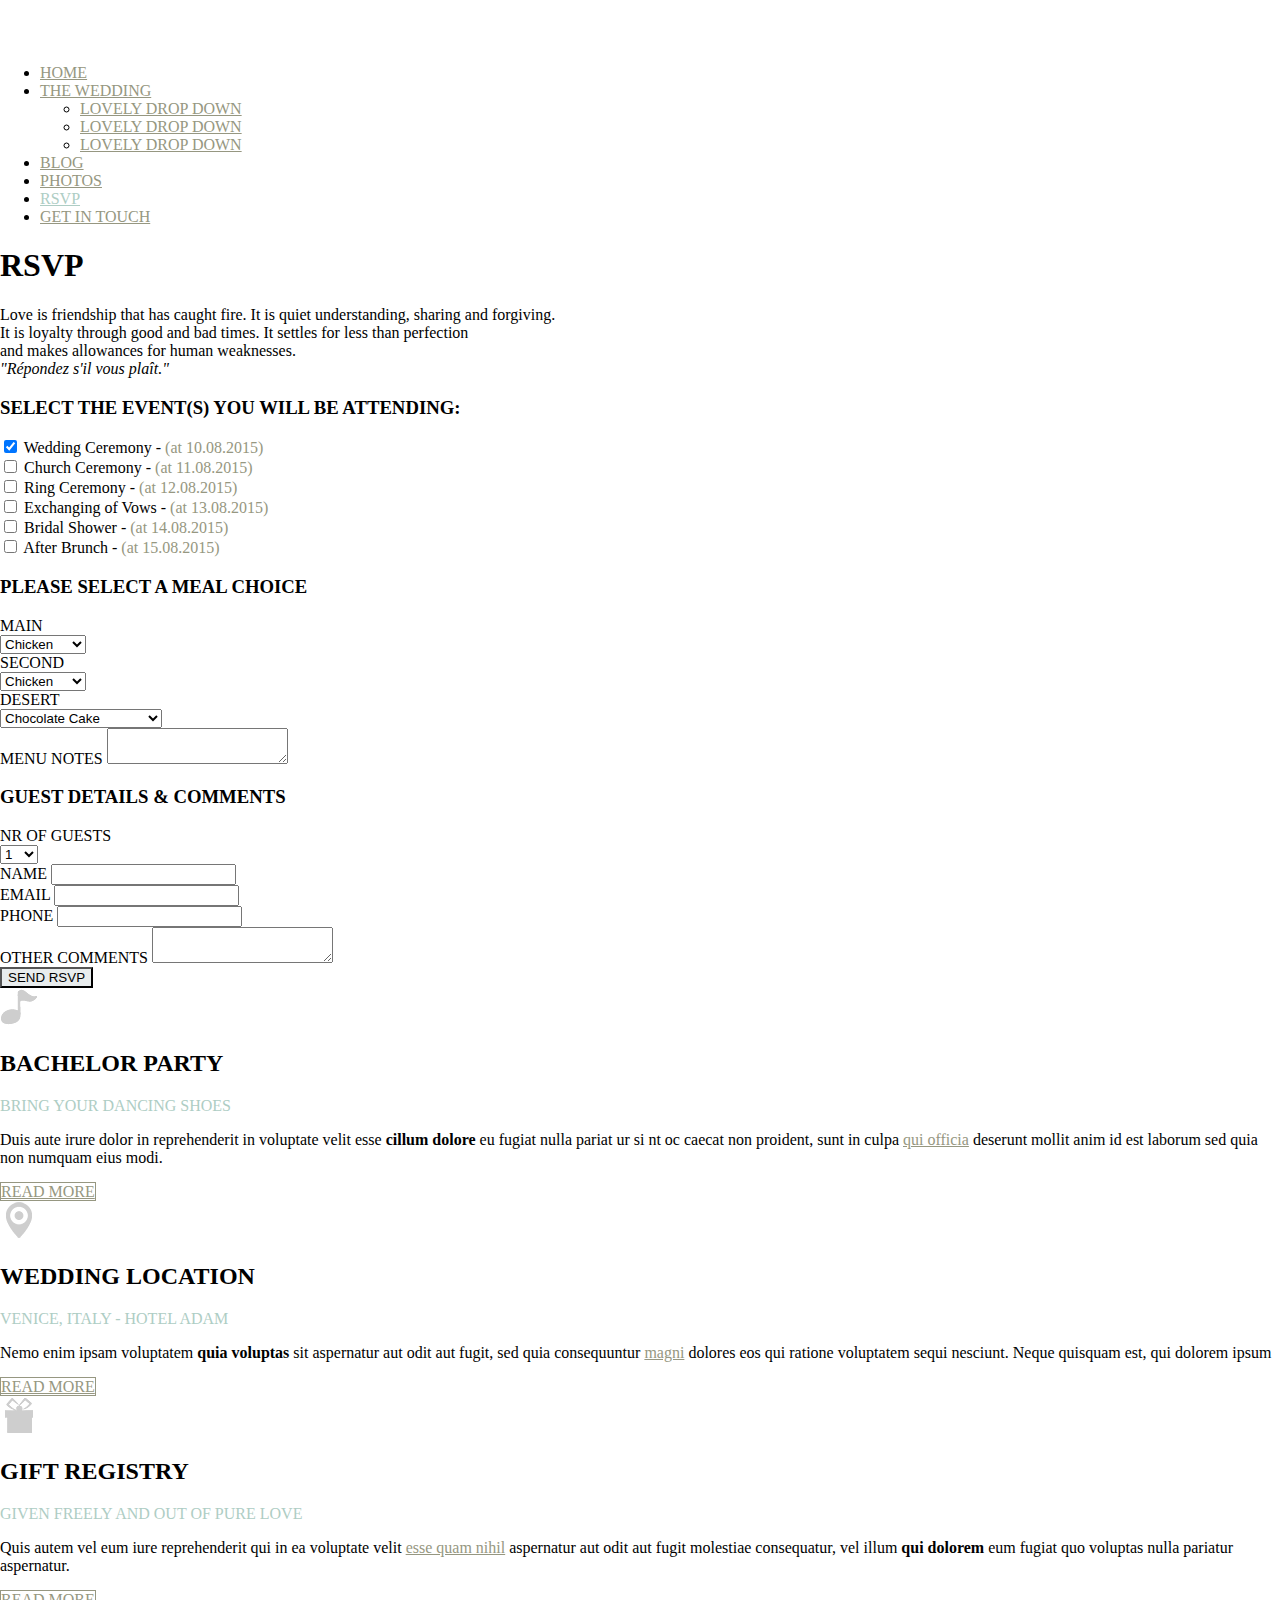
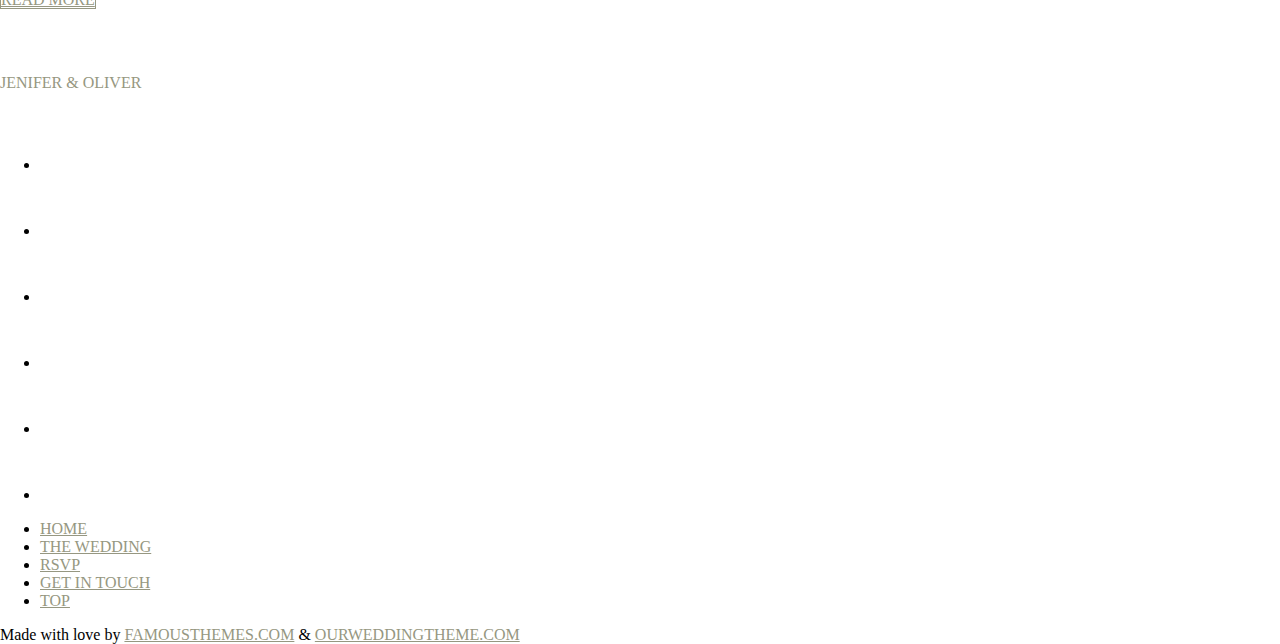
<file: rsvp.html>
<!DOCTYPE html>
<head>
<meta http-equiv="Content-Type" content="text/html; charset=utf-8" />
<meta name="viewport" content="width=device-width; initial-scale=1; maximum-scale=1" />
<meta name="author" content="FamousThemes" />
<meta name="description" content="Get in the spotlight" />
<meta name="keywords" content="premium css templates, premium wordpress themes, famous themes, themeforest" />
<title>Wedding Bells | Responsive Wedding Template</title>
<link rel="stylesheet" type="text/css" media="all" href="style.css" />
<link rel="stylesheet" type="text/css" media="all" href="colors/green.css" />
<link href='http://fonts.googleapis.com/css?family=Clicker+Script' rel='stylesheet' type='text/css'>
<link href='http://fonts.googleapis.com/css?family=Open+Sans:400,300,700,800' rel='stylesheet' type='text/css'>
</head>
<body>
<div id="main_container">

    <a class="show_menu" href="#"><img src="images/mobile_menu_open.png" alt="" title="" /></a>
    <a class="hide_menu" href="#"><img src="images/mobile_menu_close.png" alt="" title="" /></a>
    
    <nav class="menu">                                                                   
        <ul id="main_menu">
            <li><a href="index.html">HOME</a></li>
            <li><a href="page.html">THE WEDDING</a>
            <ul>
                <li><a href="page.html">LOVELY DROP DOWN</a></li>
                <li><a href="page.html">LOVELY DROP DOWN</a></li>
                <li><a href="page.html">LOVELY DROP DOWN</a></li>
            </ul>
            </li>
            <li><a href="blog.html">BLOG</a></li>
            <li><a href="photos.html">PHOTOS</a></li>
            <li><a class="selected" href="rsvp.html">RSVP</a></li>
            <li><a href="contact.html">GET IN TOUCH</a></li> 
        </ul>
    </nav>


    <div class="page_header_photo contact_header">
      <div class="page_header_trans">
               <div class="page_header_title">
               <h1>RSVP</h1>
<p>Love is friendship that has caught fire. It is quiet understanding, sharing and forgiving. <br />
It is loyalty through good and bad times. It settles for less than perfection<br /> and makes allowances for human weaknesses.
<br /> <em>"Répondez s'il vous plaît."</em></p>
               </div>
       </div>
   </div>

    <div class="page_content">
     <div class="full_width_centered">

			<div class="form_content">
                <h3 class="form_toptitle" id="Note"></h3>
                <form id="RSVPForm" method="post" action="">
              
              
              <div class="form_section">  
                  <h3 class="form_subtitle">SELECT THE EVENT(S) YOU WILL BE ATTENDING:</h3>
    
                 <div class="checkbox_container left13_first">
                 <input type="checkbox" id="c1" name="c1" value="Wedding Ceremony" checked>
                 <label for="c1">Wedding Ceremony - <span>(at 10.08.2015)</span></label>
                 </div>
                 <div class="checkbox_container left13">
                 <input type="checkbox" id="c2" name="c2" value="Church Ceremony">
                 <label for="c2">Church Ceremony - <span>(at 11.08.2015)</span></label>
                 </div>
                 <div class="checkbox_container left13_last">
                 <input type="checkbox" id="c3" name="c3" value="Ring Ceremony">
                 <label for="c3">Ring Ceremony - <span>(at 12.08.2015)</span></label>
                 </div>
                 <div class="checkbox_container left13_first">
                 <input type="checkbox" id="c4" name="c4" value="Exchanging of Vows">
                 <label for="c4">Exchanging of Vows - <span>(at 13.08.2015)</span></label>
                 </div>
                 <div class="checkbox_container left13">
                 <input type="checkbox" id="c5" name="c5" value="Bridal Shower">
                 <label for="c5">Bridal Shower - <span>(at 14.08.2015)</span></label>
                 </div>
                 <div class="checkbox_container left13_last">
                 <input type="checkbox" id="c6" name="c6" value="After Brunch">
                 <label for="c6">After Brunch - <span>(at 15.08.2015)</span></label>
                 </div>
             </div>

           <h3 class="form_subtitle">PLEASE SELECT A MEAL CHOICE</h3>
               <div class="form_section">
                    <div class="form_row left13_first">
                    <label>MAIN</label>
                    <div class="select_container">
                    <select class="form_select" name="mainmeal">
                    <option value="Chicken">Chicken</option>
                    <option value="Beef">Beef</option>
                    <option value="Fish">Fish</option>
                    <option value="Vegetarian">Vegetarian</option>
                    </select>
                    </div>
                    </div>
                    <div class="form_row left13">
                    <label>SECOND</label>
                    <div class="select_container">
                    <select class="form_select" name="secondmeal">
                    <option value="Chicken">Chicken</option>
                    <option value="Beef">Beef</option>
                    <option value="Fish">Fish</option>
                    <option value="Vegetarian">Vegetarian</option>
                    </select>
                    </div>
                    </div>
                    <div class="form_row left13_last">
                    <label>DESERT</label>
                    <div class="select_container">
                    <select class="form_select" name="desert">
                    <option value="Chocolate Cake">Chocolate Cake</option>
                    <option value="Cup Cookies">Cup Cookies</option>
                    <option value="Pumpkin Cheesecake">Pumpkin Cheesecake</option>
                    <option value="Raspberry Cheesecake">Raspberry Cheesecake</option>
                    </select>
                    </div>
                    </div>
                    <div class="form_row_full">
                    <label>MENU NOTES</label>
                    <textarea class="form_textarea_full" name="menunotes"></textarea>
                    </div>
                </div>
                
           <h3 class="form_subtitle">GUEST DETAILS &amp; COMMENTS</h3>
                <div class="form_section">
                    <div class="form_row_full">
                    <label>NR OF GUESTS</label>
                    <div class="select_container">
                    <select class="form_select" name="guests">
                    <option value="1">1</option>
                    <option value="2">2</option>
                    <option value="3">3</option>
                    <option value="4">4</option>
                    <option value="5+">5+</option>
                    </select>
                    </div>
                    </div>
                    <div class="form_row left13_first">
                    <label>NAME</label>
                    <input type="text" class="form_input required" name="rsvpname" id="rsvpname" />
                    </div>
                    <div class="form_row left13">
                    <label>EMAIL</label>
                    <input type="text" class="form_input required email" name="rsvpemail" id="rsvpemail" />
                    </div>
                    <div class="form_row left13_last">
                    <label>PHONE</label>
                    <input type="text" class="form_input required" name="rsvpphone" id="rsvpphone" />
                    </div>
                    <div class="form_row_full">
                    <label>OTHER COMMENTS</label>
                    <textarea class="form_textarea_full" name="rsvpcomments" id="rsvpcomments"></textarea>
                    </div>
                    <div class="form_row">
                    <input type="submit" name="submit" class="form_submit_contact" id="submit" value="SEND RSVP" />
                    <input class="" type="hidden" name="to"  value="youremail@yourwebsite.com" />
                    <input class="" type="hidden" name="subject" value="RSVP form message" />
                    <label id="loader" style="display:none;"><img src="images/loader.gif" alt="Loading..." id="LoadingGraphic" /></label> 
                    </div> 
               </div>
                
                </form>
            </div>              
    
          <div class="clear"></div>
        </div>  <!--end of full width-->
      </div> <!--end of about content-->   
  
  
  <div class="home_bottom">
      <div class="full_width_centered">
            <div class="left13"> 
            <div class="bottom_icon"><img src="images/icon_music.png" alt="" title="" /></div>
            <h2>BACHELOR PARTY</h2>
            <span class="subtitle">BRING YOUR DANCING SHOES</span>
            <p>Duis aute irure dolor in reprehenderit in voluptate velit esse <strong>cillum dolore</strong> eu fugiat nulla pariat ur si nt oc caecat non proident, sunt in culpa <a href="#">qui officia</a> deserunt mollit anim id est laborum sed quia non numquam eius modi.</p>
            <a href="page.html" class="post_read_more">READ MORE</a>
            </div>
            <div class="left13">
            <div class="bottom_icon"><img src="images/icon_location.png" alt="" title="" /></div>
            <h2>WEDDING LOCATION</h2>
            <span class="subtitle">VENICE, ITALY - HOTEL ADAM</span>
            <p>Nemo enim ipsam voluptatem <strong>quia voluptas</strong> sit aspernatur aut odit aut fugit, sed quia consequuntur <a href="#">magni</a> dolores eos qui ratione voluptatem sequi nesciunt. Neque quisquam est, qui dolorem ipsum</p>
            <a href="page.html" class="post_read_more">READ MORE</a>
            </div>
            <div class="left13_last">
            <div class="bottom_icon"><img src="images/icon_gifts.png" alt="" title="" /></div>
            <h2>GIFT REGISTRY</h2>
            <span class="subtitle">GIVEN FREELY AND OUT OF PURE LOVE</span>
            <p>Quis autem vel eum iure reprehenderit qui in ea voluptate velit <a href="#">esse quam nihil</a> aspernatur aut odit aut fugit molestiae consequatur, vel illum <strong>qui dolorem</strong> eum fugiat quo voluptas nulla pariatur aspernatur.</p>
            <a href="page.html" class="post_read_more">READ MORE</a>
            </div>
            
            <div class="clear"></div>
      </div>
  </div>
   
   <div class="footer">
      <div class="full_width_centered">
       <div class="footer_sign"><span class="swirl_left_transparent"><span class="swirl_right_transparent"><img src="images/birds_icon.png" alt="" title="" /></span></span></div>
       <div class="footer_names">JENIFER &amp; OLIVER</div>
       <div class="footer_socials">
       <ul>
       <li><a href="#"><img src="images/social/twitter.png" alt="" title="" /></a></li>
       <li><a href="#"><img src="images/social/facebook.png" alt="" title="" /></a></li>
       <li><a href="#"><img src="images/social/pinterest.png" alt="" title="" /></a></li>
       <li><a href="#"><img src="images/social/vimeo.png" alt="" title="" /></a></li>
       <li><a href="#"><img src="images/social/google.png" alt="" title="" /></a></li>
       <li><a href="#"><img src="images/social/youtube.png" alt="" title="" /></a></li>
       </ul>
       </div>
       <nav class="footer_menu">
       <ul>
       <li><a href="index.html">HOME</a></li>
       <li><a href="page.html">THE WEDDING</a></li>
       <li><a href="rsvp.html" class="selected">RSVP</a></li>
       <li><a href="contact.html">GET IN TOUCH</a></li>
       <li><a onClick="jQuery('html, body').animate( { scrollTop: 0 }, 'slow' );"  href="javascript:void(0);" class="gotop" title="Go on top">TOP</a> </li>
       </ul>
       </nav>
       <div class="footer_copyright">Made with love by <a href="http://famousthemes.com">FAMOUSTHEMES.COM</a> &amp; <a href="http://ourweddingtheme.com">OURWEDDINGTHEME.COM</a></div>
      </div>
   </div>

</div>
<!-- jQuery -->
<script type="text/javascript" src="js/jquery-1.11.1.min.js"></script>
<script type="text/javascript" src="js/effects.js"></script>
<script src="js/jquery.validate.min.js" type="text/javascript"></script>
<!-- DropDownMenu -->
<script type="text/javascript" src="js/menu.js"></script>
<script type="text/javascript" charset="utf-8">
var $ = jQuery.noConflict();
  $(window).load(function() {
    "use strict";
	$("#RSVPForm").validate({
	submitHandler: function(form) {
	ajaxContact(form);
	return false;
	}
	});

  });
</script>
<script type="text/javascript">
var main_menu=new main_menu.dd("main_menu");
main_menu.init("main_menu","menuhover");
</script>
<script type="text/javascript">  
function ajaxContact(theForm) {
"use strict";
var $ = jQuery;
$('#loader').fadeIn();
var formData = $(theForm).serialize(),
note = $('#Note');
$.ajax({
type: "POST",
url: "rsvp-send.php",
data: formData,
success: function(response) {
if ( note.height() ) {			
note.fadeIn('fast', function() { $(this).hide(); });
} else {
note.hide();
}
$('#LoadingGraphic').fadeOut('fast', function() {
$(this).remove();
if (response === 'success') {
	
	$('#RSVPForm').hide();
	
}
// Message Sent? Show the 'Thank You' message and hide the form
result = '';
c = '';
if (response === 'success') { 
	result = 'Your message has been sent. Thank you!';
	c = 'success';
} else {
	result = response;
	c = 'error';
}
note.removeClass('success').removeClass('error').text('');
var i = setInterval(function() {
	if ( !note.is(':visible') ) {
		note.html(result).addClass(c).slideDown('fast');
		clearInterval(i);
	}
}, 40);    
}); // end loading image fadeOut
}
});
return false;
}
</script>  
</body>
</html>
</file>
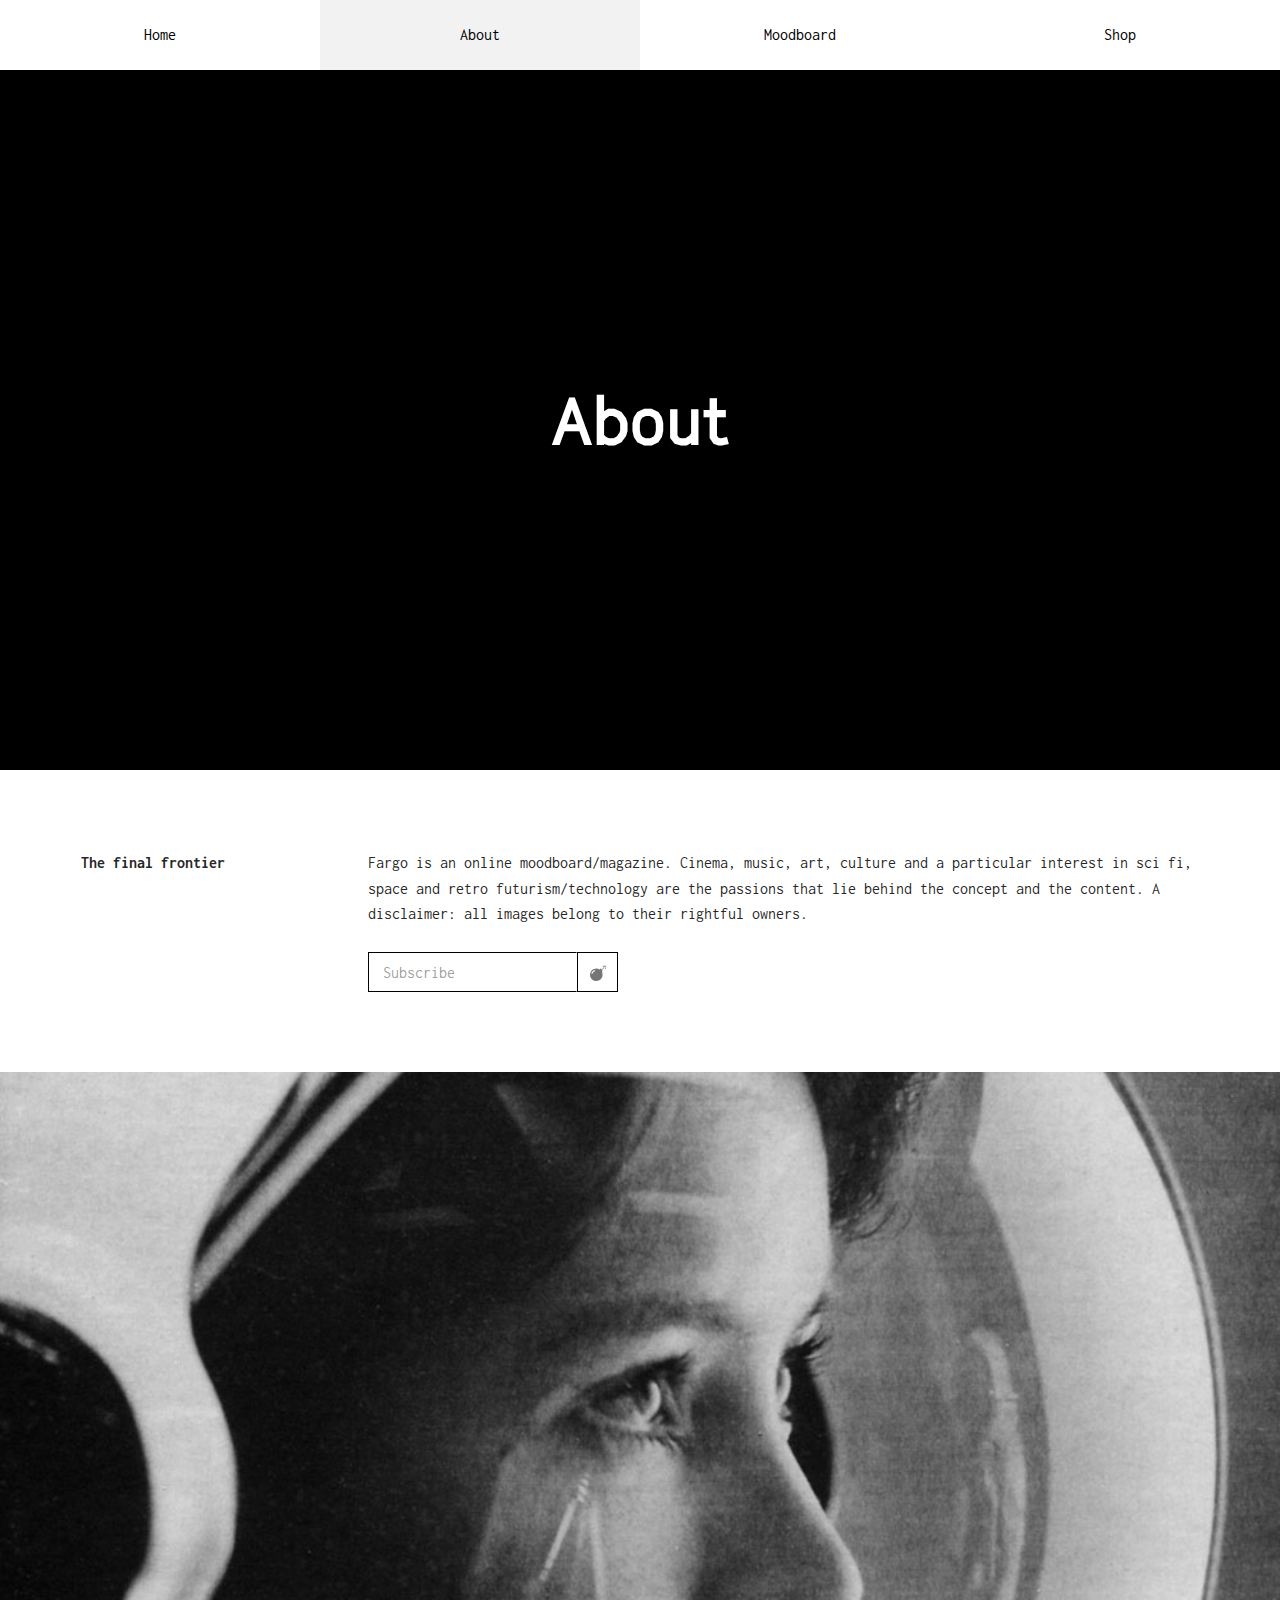
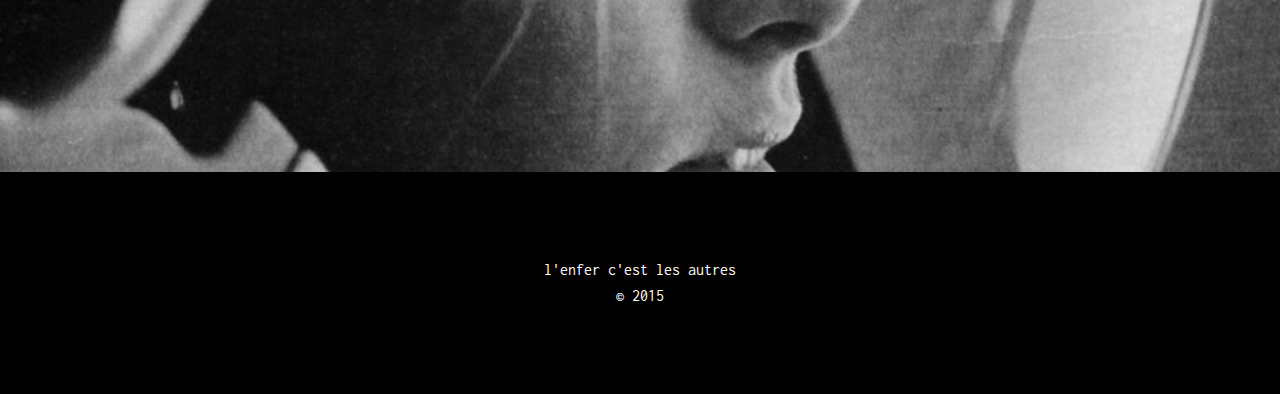
<file: pages/about.html>
<!DOCTYPE html>
<html>
	<head>
		<title>F/a/r/g/o</title>
		<link rel="stylesheet" href="/semantic.css" type="text/css" />
		<link rel="stylesheet" href="/style.css" type="text/css" screen="media" />
		<script src="https://ajax.googleapis.com/ajax/libs/jquery/2.1.4/jquery.min.js"></script>
		<script src="/semantic.js"></script>
		<script>
			$(document).ready(function() {
			    $('.ui.dropdown').dropdown();
			    $('#forthesakeofsticky .ui.sticky').sticky({ context: '#example1' });
			    $('#forthesakeofstickytwo .ui.sticky').sticky({ context: '#example2' });
			    $('.sidebarcont').click(function() { $('.ui.sidebar').sidebar('toggle'); });
			});
		</script>
	</head>
	<body>
			<nav class="ui four item menu"> 
		  <li class="item item">
		    <a href="/">Home</a>
		  </li>
		  <li class="item active">
		    <a href="/pages/about.html">About</a>
		  </li>
		  <li class="item">
		    <a href="/pages/notes.html">Moodboard</a>
		  </li>
		  <li class="item">
		    <a href="/pages/shop.html">Shop</a>
		  </li>
		</nav>


		<!--
				  <li class="ui dropdown item">
		    Categories
		    <i class="dropdown icon"></i>
		    <div class="menu">
		      <a class="item">Electronics</a>
		      <a class="item">Automotive</a>
		      <a class="item">Home</a>
		    </div>
		  </li>  --> 
	<header class="ui center aligned segment banner">
			<h1>About</h1>
		</header>

		<article class="ui grid container">
				<aside class="four wide column">
					<strong> The final frontier </strong> <br>
				</aside>

				<div class="twelve wide column segment">
					Fargo is an online moodboard/magazine. Cinema, music, art, culture and a particular interest in sci fi, space and retro futurism/technology are the passions that lie behind the concept and the content. A disclaimer: all images belong to their rightful owners. <br><br>

					<div class="ui action input">
					  <input type="text" placeholder="Subscribe">
					  <button class="ui icon basic button">
					    <i class="bomb icon"></i>
					  </button>
					</div>

				</div>
		</article>


		<section class="ui center aligned segment about">
		</section>
			<footer class="ui center aligned segment footer">
			l'enfer c'est les autres <br />
			<div>&copy; 2015</div>
		</footer>

	</body>
</html>
</file>
<file: HELP/assets/screen.css>
/* -----------------------------------------------------------------------


 Blueprint CSS Framework 0.9
 http://blueprintcss.org

   * Copyright (c) 2007-Present. See LICENSE for more info.
   * See README for instructions on how to use Blueprint.
   * For credits and origins, see AUTHORS.
   * This is a compressed file. See the sources in the 'src' directory.

----------------------------------------------------------------------- */

/* reset.css */
html, body, div, span, object, iframe, h1, h2, h3, h4, h5, h6, p, blockquote, pre, a, abbr, acronym, address, code, del, dfn, em, img, q, dl, dt, dd, ol, ul, li, fieldset, form, label, legend, table, caption, tbody, tfoot, thead, tr, th, td {margin:0;padding:0;border:0;font-weight:inherit;font-style:inherit;font-size:100%;font-family:inherit;vertical-align:baseline;}
body {line-height:1.5;}
table {border-collapse:separate;border-spacing:0;}
caption, th, td {text-align:left;font-weight:normal;}
table, td, th {vertical-align:middle;}
blockquote:before, blockquote:after, q:before, q:after {content:"";}
blockquote, q {quotes:"" "";}
a img {border:none;}

/* custom.css */
.info { background:#fafcfc; }
.borderTop { border-top: 1px solid #eee;}
.append-0 {padding-right:20px;}

/* typography.css */


h1 {font-size:2.6em;line-height:1;margin-bottom:0.5em;}

h3 {font-size:1.4em;line-height:1;margin-bottom:1em;}
h4 {font-size:1.1em;line-height:1.25;margin-bottom:1.25em;}
h5 {font-size:1em;font-weight:bold;margin-bottom:1.5em;}
h6 {font-size:1em;font-weight:bold;}
h1 img, h2 img, h3 img, h4 img, h5 img, h6 img {margin:0;}
p {margin:0; padding:0px;}
p img.left {float:left;margin:1.5em 1.5em 1.5em 0;padding:0;}
p img.right {float:right;margin:1.5em 0 1.5em 1.5em;}
a:focus, a:hover {color:#000;}
a {color:#009;text-decoration:underline;}
blockquote {margin:1.5em;color:#666;font-style:italic;}
strong {font-weight:bold;}
em, dfn {font-style:italic;}
dfn {font-weight:bold;}
sup, sub {line-height:0;}
abbr, acronym {border-bottom:1px dotted #666;}
address {margin:0 0 1.5em;font-style:italic;}
del {color:#666;}
code, tt {font:13px 'andale mono', 'lucida console', monospace;line-height:1.5;}
li ul, li ol {margin:0 1.5em;}
ul, ol {margin:0 1.5em 1.5em 3.5em;}
ul {list-style-type:disc;}
ol {list-style-type:decimal;}
ol.alpha {list-style:upper-alpha;}
dl {margin:0 0 1.5em 0;}
dl dt {font-weight:bold;}
dd {margin-left:1.5em;}
table {margin-bottom:1.4em;width:100%;}
th {font-weight:bold;}
thead th {background:#c3d9ff;}
th, td, caption {padding:4px 10px 4px 5px;}
tr.even td {background:#e5ecf9;}
tfoot {font-style:italic;}
caption {background:#eee;}
.small {font-size:.85em;margin-bottom:1.875em;line-height:1.875em;}
.large {font-size:1.2em;line-height:2.5em;margin-bottom:1.25em;}
.hide {display:none;}
.quiet {color:#666;}
.loud {color:#000;}
.highlight {background:#ff0;}
.added {background:#060;color:#fff;}
.removed {background:#900;color:#fff;}
.first {margin-left:0;padding-left:0;}
.last {margin-right:0;padding-right:0;}
.top {margin-top:0;padding-top:0;}
.bottom {margin-bottom:0;padding-bottom:0;}
.center {text-align:center;}

/* forms.css */
label {font-weight:bold;}
fieldset {padding:1.4em;margin:0 0 1.5em 0;border:1px solid #ccc;}
legend {font-weight:bold;font-size:1.2em;}
input[type=text], input[type=password], input.text, input.title, textarea, select {background-color:#fff;border:1px solid #bbb;}
input[type=text]:focus, input[type=password]:focus, input.text:focus, input.title:focus, textarea:focus, select:focus {border-color:#666;}
input[type=text], input[type=password], input.text, input.title, textarea, select {margin:0.5em 0;}
input.text, input.title {width:300px;padding:5px;}
input.title {font-size:1.5em;}
textarea {width:390px;height:250px;padding:5px;}
input[type=checkbox], input[type=radio], input.checkbox, input.radio {position:relative;top:.25em;}
form.inline {line-height:3;}
form.inline p {margin-bottom:0;}
.error, .notice, .success {padding:.8em;margin-bottom:1em;border:2px solid #ddd;}
.error {background:#FBE3E4;color:#8a1f11;border-color:#FBC2C4;}
.notice {background:#FFF6BF;color:#514721;border-color:#FFD324;}
.success {background:#E6EFC2;color:#264409;border-color:#C6D880;}
.error a {color:#8a1f11;}
.notice a {color:#514721;}
.success a {color:#264409;}

/* grid.css */
.container {margin:0 auto;}
.showgrid {background:url(blueprint-css/src/grid.png);}
.column, div.span-1, div.span-2, div.span-3, div.span-4, div.span-5, div.span-6, div.span-7, div.span-8, div.span-9, div.span-10, div.span-11, div.span-12, div.span-13, div.span-14, div.span-15, div.span-16, div.span-17, div.span-18, div.span-19, div.span-20, div.span-21, div.span-22, div.span-23, div.span-24 {float:left;margin-right:10px;}
.last, div.last {margin-right:0;}
.span-1 {width:30px;}
.span-2 {width:70px;}
.span-3 {width:110px;}
.span-4 {width:150px;}
.span-5 {width:190px;}
.span-6 {width:230px;}
.span-7 {width:270px;}
.span-8 {width:310px;}
.span-9 {width:350px;}
.span-10 {width:390px;}
.span-11 {width:430px;}
.span-12 {width:470px;}
.span-13 {width:510px;}
.span-14 {width:550px;}
.span-15 {width:590px;}
.span-16 {width:630px;}
.span-17 {width:670px;}
.span-18 {width:710px;}
.span-19 {width:750px;}
.span-20 {width:790px;}
.span-21 {width:830px;}
.span-22 {width:870px;}
.span-23 {width:910px;}
.span-24, div.span-24 {width:950px;margin:0;}
input.span-1, textarea.span-1, input.span-2, textarea.span-2, input.span-3, textarea.span-3, input.span-4, textarea.span-4, input.span-5, textarea.span-5, input.span-6, textarea.span-6, input.span-7, textarea.span-7, input.span-8, textarea.span-8, input.span-9, textarea.span-9, input.span-10, textarea.span-10, input.span-11, textarea.span-11, input.span-12, textarea.span-12, input.span-13, textarea.span-13, input.span-14, textarea.span-14, input.span-15, textarea.span-15, input.span-16, textarea.span-16, input.span-17, textarea.span-17, input.span-18, textarea.span-18, input.span-19, textarea.span-19, input.span-20, textarea.span-20, input.span-21, textarea.span-21, input.span-22, textarea.span-22, input.span-23, textarea.span-23, input.span-24, textarea.span-24 {border-left-width:1px!important;border-right-width:1px!important;padding-left:5px!important;padding-right:5px!important;}
input.span-1, textarea.span-1 {width:18px!important;}
input.span-2, textarea.span-2 {width:58px!important;}
input.span-3, textarea.span-3 {width:98px!important;}
input.span-4, textarea.span-4 {width:138px!important;}
input.span-5, textarea.span-5 {width:178px!important;}
input.span-6, textarea.span-6 {width:218px!important;}
input.span-7, textarea.span-7 {width:258px!important;}
input.span-8, textarea.span-8 {width:298px!important;}
input.span-9, textarea.span-9 {width:338px!important;}
input.span-10, textarea.span-10 {width:378px!important;}
input.span-11, textarea.span-11 {width:418px!important;}
input.span-12, textarea.span-12 {width:458px!important;}
input.span-13, textarea.span-13 {width:498px!important;}
input.span-14, textarea.span-14 {width:538px!important;}
input.span-15, textarea.span-15 {width:578px!important;}
input.span-16, textarea.span-16 {width:618px!important;}
input.span-17, textarea.span-17 {width:658px!important;}
input.span-18, textarea.span-18 {width:698px!important;}
input.span-19, textarea.span-19 {width:738px!important;}
input.span-20, textarea.span-20 {width:778px!important;}
input.span-21, textarea.span-21 {width:818px!important;}
input.span-22, textarea.span-22 {width:858px!important;}
input.span-23, textarea.span-23 {width:898px!important;}
input.span-24, textarea.span-24 {width:938px!important;}
.append-1 {padding-right:40px;}
.append-2 {padding-right:80px;}
.append-3 {padding-right:120px;}
.append-4 {padding-right:160px;}
.append-5 {padding-right:200px;}
.append-6 {padding-right:240px;}
.append-7 {padding-right:280px;}
.append-8 {padding-right:320px;}
.append-9 {padding-right:360px;}
.append-10 {padding-right:400px;}
.append-11 {padding-right:440px;}
.append-12 {padding-right:480px;}
.append-13 {padding-right:520px;}
.append-14 {padding-right:560px;}
.append-15 {padding-right:600px;}
.append-16 {padding-right:640px;}
.append-17 {padding-right:680px;}
.append-18 {padding-right:720px;}
.append-19 {padding-right:760px;}
.append-20 {padding-right:800px;}
.append-21 {padding-right:840px;}
.append-22 {padding-right:880px;}
.append-23 {padding-right:920px;}
.prepend-1 {padding-left:40px;}
.prepend-2 {padding-left:80px;}
.prepend-3 {padding-left:120px;}
.prepend-4 {padding-left:160px;}
.prepend-5 {padding-left:200px;}
.prepend-6 {padding-left:240px;}
.prepend-7 {padding-left:280px;}
.prepend-8 {padding-left:320px;}
.prepend-9 {padding-left:360px;}
.prepend-10 {padding-left:400px;}
.prepend-11 {padding-left:440px;}
.prepend-12 {padding-left:480px;}
.prepend-13 {padding-left:520px;}
.prepend-14 {padding-left:560px;}
.prepend-15 {padding-left:600px;}
.prepend-16 {padding-left:640px;}
.prepend-17 {padding-left:680px;}
.prepend-18 {padding-left:720px;}
.prepend-19 {padding-left:760px;}
.prepend-20 {padding-left:800px;}
.prepend-21 {padding-left:840px;}
.prepend-22 {padding-left:880px;}
.prepend-23 {padding-left:920px;}
div.border {padding-right:4px;margin-right:5px;border-right:1px solid #eee;}
div.colborder {padding-right:24px;margin-right:25px;border-right:1px solid #eee;}
div.colborderTop {border-top:1px solid #eee;}
.pull-1 {margin-left:-40px;}
.pull-2 {margin-left:-80px;}
.pull-3 {margin-left:-120px;}
.pull-4 {margin-left:-160px;}
.pull-5 {margin-left:-200px;}
.pull-6 {margin-left:-240px;}
.pull-7 {margin-left:-280px;}
.pull-8 {margin-left:-320px;}
.pull-9 {margin-left:-360px;}
.pull-10 {margin-left:-400px;}
.pull-11 {margin-left:-440px;}
.pull-12 {margin-left:-480px;}
.pull-13 {margin-left:-520px;}
.pull-14 {margin-left:-560px;}
.pull-15 {margin-left:-600px;}
.pull-16 {margin-left:-640px;}
.pull-17 {margin-left:-680px;}
.pull-18 {margin-left:-720px;}
.pull-19 {margin-left:-760px;}
.pull-20 {margin-left:-800px;}
.pull-21 {margin-left:-840px;}
.pull-22 {margin-left:-880px;}
.pull-23 {margin-left:-920px;}
.pull-24 {margin-left:-960px;}
.pull-1, .pull-2, .pull-3, .pull-4, .pull-5, .pull-6, .pull-7, .pull-8, .pull-9, .pull-10, .pull-11, .pull-12, .pull-13, .pull-14, .pull-15, .pull-16, .pull-17, .pull-18, .pull-19, .pull-20, .pull-21, .pull-22, .pull-23, .pull-24 {float:left;position:relative;}
.push-1 {margin:0 -40px 1.5em 40px;}
.push-2 {margin:0 -80px 1.5em 80px;}
.push-3 {margin:0 -120px 1.5em 120px;}
.push-4 {margin:0 -160px 1.5em 160px;}
.push-5 {margin:0 -200px 1.5em 200px;}
.push-6 {margin:0 -240px 1.5em 240px;}
.push-7 {margin:0 -280px 1.5em 280px;}
.push-8 {margin:0 -320px 1.5em 320px;}
.push-9 {margin:0 -360px 1.5em 360px;}
.push-10 {margin:0 -400px 1.5em 400px;}
.push-11 {margin:0 -440px 1.5em 440px;}
.push-12 {margin:0 -480px 1.5em 480px;}
.push-13 {margin:0 -520px 1.5em 520px;}
.push-14 {margin:0 -560px 1.5em 560px;}
.push-15 {margin:0 -600px 1.5em 600px;}
.push-16 {margin:0 -640px 1.5em 640px;}
.push-17 {margin:0 -680px 1.5em 680px;}
.push-18 {margin:0 -720px 1.5em 720px;}
.push-19 {margin:0 -760px 1.5em 760px;}
.push-20 {margin:0 -800px 1.5em 800px;}
.push-21 {margin:0 -840px 1.5em 840px;}
.push-22 {margin:0 -880px 1.5em 880px;}
.push-23 {margin:0 -920px 1.5em 920px;}
.push-24 {margin:0 -960px 1.5em 960px;}
.push-1, .push-2, .push-3, .push-4, .push-5, .push-6, .push-7, .push-8, .push-9, .push-10, .push-11, .push-12, .push-13, .push-14, .push-15, .push-16, .push-17, .push-18, .push-19, .push-20, .push-21, .push-22, .push-23, .push-24 {float:right;position:relative;}
.prepend-top {margin-top:1.5em;}
.append-bottom {margin-bottom:1.5em;}
.box {padding:1.5em;margin-bottom:1.5em;background:#E5ECF9;}

hr.space {background:#fff;color:#fff;}
.clearfix:after, .container:after {content:"\0020";display:block;height:0;clear:both;visibility:hidden;overflow:hidden;}
.clearfix, .container {display:block;}
.clear {clear:both;}


body{
padding:0px;
margin:0px;
font-family: 'Open Sans', sans-serif;
font-size:14px;
color:#000000;
background-color:#f9f9f9;
line-height:23px;
}
a{
color:#392b20;
font-weight:bold;
}
p{
padding:0 0 25px 0;
margin:0px;
}
hr{
color:#392b20;
}
h1{
font-size:26px;
font-weight:normal;
padding:10px 0 10px 0; margin:0px;
font-weight:bold;
}
h2{
font-size:18px;
font-weight:normal;
padding:10px 0 10px 0; margin:0px;
font-weight:bold;
}
h3{
font-size:16px;
font-weight:normal;
padding:10px 0 10px 0; margin:0px;
font-weight:bold;
}
h4{
font-size:14px;
font-weight:bold;
padding:10px 0 10px 0; margin:0px;
font-weight:bold;
}

/* Main Content Structure
/*-----------------------------------------------------------------------------------*/
#main_container{margin:0px auto;width:1200px;padding:0 0 100px 0;}
.main_content{ padding:0 0 50px 0;}
.main_content img{ text-align:center; margin:auto; padding:20px; background-color:#CCCCCC;}

/* Header Structure
/*-----------------------------------------------------------------------------------*/
#header{ width:100%; border-bottom:1px #e3e4e5 solid;}
.logo{ float:left; padding:20px 0;}
.social_icons{ float:right; padding:25px 0 0 0;}
.social_icons a{ display:block; float:left; padding:0 5px 0 0;}


.headerinfo{ text-align:center; padding:40px 100px;}
.headerinfo h1{color:#4b950f;}  
.thankyou{
padding:0px;
}

.main_menu{ padding:0 0 0 20px;}
ol.enumar{}
ol.enumar li{
line-height:35px; font-size:16px; border-bottom:1px #ddd solid;
}
ol.enumar li ol{ padding:0 0 20px 0;}
ol.enumar li ol li:last-child{ border:none;}
ol.enumar li a{ text-decoration:none;}
ol.enumar li a:hover{ background-color:#FFFFFF;color:#4b950f;}

pre{
background-color:#fefae5;
border-radius:10px;-moz-border-radius:10px;-webkit-border-radius:10px;-khtml-border-radius:10px;
padding:20px;
margin:0 0 20px 0; border:2px #eee5d0 solid;
font-family:"Courier New", Courier, monospace; font-size:12px;
}
.code{
background-color:#ecf8c3;
border-radius:5px;-moz-border-radius:5px;-webkit-border-radius:5px;-khtml-border-radius:5px;
padding:10px;
margin:0 0 0 0; border:2px #dae9a6 solid;
font-family:"Courier New", Courier, monospace; font-size:12px;
}

h3.subtitle{ width:96%; background-color:#FFFFFF; font-size:24px;color:#4b950f; padding:25px 2%; border-bottom:2px #ececec solid; margin:0 0 30px 0; line-height:28px;}
h3.subtitle span{ background-color:#0091c7; color:#FFFFFF; margin:0 10px 0 0; width:30px; height:30px; display:inline-block; font-size:14px; font-weight:bold; text-align:center;
border-radius:15px;-moz-border-radius:15px;-webkit-border-radius:15px;-khtml-border-radius:15px;
}
h3.subtitle a{ text-decoration:none; font-size:18px; font-weight:bold; color:#999999;} 
h3.subtitle a:hover{ color:#000000;}
/* Media Queries
/*-----------------------------------------------------------------------------------*/

@media screen and (max-width: 1200px) {
#main_container{width:100%;}
.section_title{ padding:10px;}
.section_title h2 a{ color:#FFFFFF; font-size:18px; line-height:20px;}
}
</file>
<file: style.css>
body { 
	margin: 0;
}

.grid img {
	max-width: 100%;
}

.ui.black.inverted .button {
	color: #fff !important;
	border: 1px solid #fff;
}

.ui.black.inverted .button a {
	color: #fff;
}

.ui.black.inverted .button a:hover, .ui.black.inverted .button:hover {
	color: #000 !important;
}

.ui.black.inverted .vertical.divider:before, .ui.black.inverted .ui.vertical.divider:after {
    border-left: 1px solid #fff;
    color: #fff;
}

.ui.black.inverted .vertical.divider {
	color: #fff;
}

.ui.black.inverted .ui.grid .column + .ui.vertical.divider {
    height: calc(36% - 1rem );
}

.random { 
	position: relative;
}

.text-child { 
	position: absolute;
	top: 48%;
	left: 0px;
	border-bottom: 1px solid #fff;
	width: auto;
	-webkit-transform: rotate(-90deg);
}

.text-child-2 { 
	position: absolute;
	top: 48%;
	right: 0px;
	border-bottom: 1px solid #fff;
	width: auto;
	-webkit-transform: rotate(90deg);
}

.text-child, .text-child-2, .meta-data {
	font-family: inconsolata;
}

	font-family: 'Cinetype';
	color: #fff;
	padding: 35px;
}

#halloween hgroup h1, #halloween hgroup h3  { 
	padding: 0 !important;
	margin: 0 !important;
}

#halloween hgroup {
	padding: 3em;
}


	.full { 
		color: #fff;
		width: 100%; 
		height: 700px; 
		background: #000;
		background-size: cover !important;
	}

	.full > * { 
		display: inline-block;
	}

	.full h1 {
		font-size: 35px;
	}


@media all and (max-width: 850px) {
      
       .home, .banner, .wheel, .ripley, .halloween, .digital, .about, .full {
    		height: 550px;
    		background-position: 0 0 !important;
    	}


}

@media all and (max-width: 640px) {

		.music { 
			padding: 2em 0 !important;
		}
      
		.ui.container {
			padding: 2em 0 2em 0 !important;
		}

        .home, .banner, .wheel, .ripley, .halloween, .digital, .about, .full {
    		height: 350px !important;
    		background-position: 0 0 !important;
   		}

   		.random .grid > * { 
   			margin: 0 0 10px 0 !important;
   			text-align: center;
   		}

   		h1 { font-size: 30px; }

}
</file>
<file: colors/green.css>
/*------------------------------------------------------------------
[green Stylesheet]

Template Color:	green;

# [Color codes]

# Regular green (links, headings span, footer names): #999700
# Darker green (countdown bg, span titles) #b5af47
# Light green (links selected) #d7d677
-------------------------------------------------------------------*/
a, blockquote, span.love_quote, h1 span, h2 span, h3 span, h4 span, h5 span, h6 span, span.post_date, .latest_posts .left13:hover .post_info h3 a, .latest_posts .left13_last:hover .post_info h3 a, .checkbox_container label span, .footer_names{
color:#969781;
}
blockquote{
border-left:3px #969781 solid;}
a.post_read_more, a.view_all, .wp-pagenavi a, .wp-pagenavi span.current{
border:1px #969781 solid;}
.wp-pagenavi a:hover{ 
background-color:#969781;}

/*edb7bc*/

.back, .about_topsign, span.names_titles, span.subtitle{
color:#aecdc4;}
.back, .contact_email a{
border:1px solid #E8ECED; }
.no-touch .back:hover, .countdown_container, a.thumb_read_more, .full_width_carousel .left14 h3, .full_width_carousel .left14_last h3, input.form_submit_contact, input[type="checkbox"] + label:before, input[type="checkbox"]:checked + label:before
{ background-color: #E8ECED; }

.countdown_container { background: url(bg2.png); background-color: #f0f4f5 !important;}
.countdown_container p a { color: rgba(155, 135, 46, 0.69); };

/* #c76675

 */

.tp-title span:nth-child(2), .tp-title:hover, .page_header_title a, .title span, span.carousel_titles{
color: #666;}

.title_under, ul#main_menu li a.selected, ul#main_menu li a:hover {
	color: #aecdc4;
}

ul#main_menu li a.selected, ul#main_menu li a:hover, .footer_menu li{
background:url() no-repeat left;}

@media screen and (max-width: 680px) {
nav.menu{background-color:#969781;}
ul#main_menu li a.selected, ul#main_menu li a:hover, .footer_menu li{
background:none;}
}
</file>
<file: colors/blue.css>
/*------------------------------------------------------------------
[Blue Stylesheet]

Template Color:	blue;

# [Color codes]

# Regular blue (links, headings span, footer names): #008ea8
# Darker blue (countdown bg, span titles) #2d9fb4
# Light blue (links selected) #5cc2db
-------------------------------------------------------------------*/

a, blockquote, span.love_quote, h1 span, h2 span, h3 span, h4 span, h5 span, h6 span, span.post_date, .latest_posts .left13:hover .post_info h3 a, .latest_posts .left13_last:hover .post_info h3 a, .checkbox_container label span, .footer_names{
color:#008ea8;
}
blockquote{
border-left:3px #008ea8 solid;
}
a.post_read_more, a.view_all, .wp-pagenavi a, .wp-pagenavi span.current{
border:1px #008ea8 solid;
}
.wp-pagenavi a:hover{ 
background-color:#008ea8;
}

.back, .about_topsign, span.names_titles, span.subtitle{
color:#2d9fb4;
}
.back, .contact_email a{
border:1px solid #2d9fb4;
}
.no-touch .back:hover, .countdown_container, a.thumb_read_more, .full_width_carousel .left14 h3, .full_width_carousel .left14_last h3, input.form_submit_contact, input[type="checkbox"] + label:before, input[type="checkbox"]:checked + label:before{
background-color:#2d9fb4; 
}


.tp-title span:nth-child(2), .tp-title:hover, .page_header_title a, .title span, .title_under, ul#main_menu li a.selected, ul#main_menu li a:hover, span.carousel_titles{
color:#5cc2db;
}

ul#main_menu li a.selected, ul#main_menu li a:hover, .footer_menu li{
background:url(../images/menu_bullet_blue.png) no-repeat left;
}

@media screen and (max-width: 680px) {
nav.menu{background-color:#2d9fb4;}
ul#main_menu li a.selected, ul#main_menu li a:hover, .footer_menu li{
background:none;}
}
</file>
<file: css/carousel.css>
/*
* 	Owl Carousel Owl Demo Theme 
*	v1.3.3
*/

.owl-theme .owl-controls{
	margin:40px 40px 0 0;
	text-align: center;
}

/* Styling Next and Prev buttons */

.owl-theme .owl-controls .owl-buttons div{
	color: #FFF;
	display: inline-block;
	zoom: 1;
	*display: inline;/*IE7 life-saver */
	margin: 5px;
	padding: 3px 10px;
	font-size: 12px;
	-webkit-border-radius: 30px;
	-moz-border-radius: 30px;
	border-radius: 30px;
	background:none; border:1px #fff solid;
	filter: Alpha(Opacity=50);/*IE7 fix*/
	opacity: 0.5;
}
/* Clickable class fix problem with hover on touch devices */
/* Use it for non-touch hover action */
.owl-theme .owl-controls.clickable .owl-buttons div:hover{
	filter: Alpha(Opacity=100);/*IE7 fix*/
	opacity: 1;
	text-decoration: none;
}

/* Styling Pagination*/

.owl-theme .owl-controls .owl-page{
	display: inline-block;
	zoom: 1;
	*display: inline;/*IE7 life-saver */
}
.owl-theme .owl-controls .owl-page span{
	display: block;
	width: 12px;
	height: 12px;
	margin:0px 5px;
	filter: Alpha(Opacity=50);/*IE7 fix*/
	opacity: 0.5;
	-webkit-border-radius: 20px;
	-moz-border-radius: 20px;
	border-radius: 20px;
	 border:1px #fff solid;
}

.owl-theme .owl-controls .owl-page.active span,
.owl-theme .owl-controls.clickable .owl-page:hover span{
	filter: Alpha(Opacity=100);/*IE7 fix*/
	opacity: 1;
}

/* If PaginationNumbers is true */

.owl-theme .owl-controls .owl-page span.owl-numbers{
	height: auto;
	width: auto;
	color: #FFF;
	padding: 2px 10px;
	font-size: 12px;
	-webkit-border-radius: 30px;
	-moz-border-radius: 30px;
	border-radius: 30px;
}

/* preloading images */
.owl-item.loading{
	min-height: 150px;
	background: url(../images/loader.gif) no-repeat center center
}
/* 
 * 	Core Owl Carousel CSS File
 *	v1.3.3
 */

/* clearfix */
.owl-carousel .owl-wrapper:after {
	content: ".";
	display: block;
	clear: both;
	visibility: hidden;
	line-height: 0;
	height: 0;
}
/* display none until init */
.owl-carousel{
	display: none;
	position: relative;
	width: 100%;
	-ms-touch-action: pan-y;
}
.owl-carousel .owl-wrapper{
	display: none;
	position: relative;
	-webkit-transform: translate3d(0px, 0px, 0px);
}
.owl-carousel .owl-wrapper-outer{
	overflow: hidden;
	position: relative;
	width: 100%;
}
.owl-carousel .owl-wrapper-outer.autoHeight{
	-webkit-transition: height 500ms ease-in-out;
	-moz-transition: height 500ms ease-in-out;
	-ms-transition: height 500ms ease-in-out;
	-o-transition: height 500ms ease-in-out;
	transition: height 500ms ease-in-out;
}
	
.owl-carousel .owl-item{
	float: left;
}
.owl-controls .owl-page,
.owl-controls .owl-buttons div{
	cursor: pointer;
}
.owl-controls {
	-webkit-user-select: none;
	-khtml-user-select: none;
	-moz-user-select: none;
	-ms-user-select: none;
	user-select: none;
	-webkit-tap-highlight-color: rgba(0, 0, 0, 0);
}

/* mouse grab icon */
.grabbing { 
    cursor:url(../images/grabbing.png) 8 8, move;
}

/* fix */
.owl-carousel  .owl-wrapper,
.owl-carousel  .owl-item{
	-webkit-backface-visibility: hidden;
	-moz-backface-visibility:    hidden;
	-ms-backface-visibility:     hidden;
  -webkit-transform: translate3d(0,0,0);
  -moz-transform: translate3d(0,0,0);
  -ms-transform: translate3d(0,0,0);
}
</file>
<file: colors/magenta.css>
/*------------------------------------------------------------------
[magenta Stylesheet]

Template Color:	magenta;

# [Color codes]

# Regular magenta (links, headings span, footer names): #9958af
# Darker magenta (countdown bg, span titles) #5f4169
# Light magenta (links selected) #eba2f3
-------------------------------------------------------------------*/
a, blockquote, span.love_quote, h1 span, h2 span, h3 span, h4 span, h5 span, h6 span, span.post_date, .latest_posts .left13:hover .post_info h3 a, .latest_posts .left13_last:hover .post_info h3 a, .checkbox_container label span, .footer_names{
color:#9958af;}
blockquote{
border-left:3px #9958af solid;}
a.post_read_more, a.view_all, .wp-pagenavi a, .wp-pagenavi span.current{
border:1px #9958af solid;}
.wp-pagenavi a:hover{ 
background-color:#9958af;}

.back, .about_topsign, span.names_titles, span.subtitle{
color:#5f4169;}
.back, .contact_email a{
border:1px solid #5f4169;}
.no-touch .back:hover, .countdown_container, a.thumb_read_more, .full_width_carousel .left14 h3, .full_width_carousel .left14_last h3, input.form_submit_contact, input[type="checkbox"] + label:before, input[type="checkbox"]:checked + label:before{
background-color:#5f4169; }


.tp-title span:nth-child(2), .tp-title:hover, .page_header_title a, .title span, .title_under, ul#main_menu li a.selected, ul#main_menu li a:hover, span.carousel_titles{
color:#eba2f3;}

ul#main_menu li a.selected, ul#main_menu li a:hover, .footer_menu li{
background:url(../images/menu_bullet_magenta.png) no-repeat left;}

@media screen and (max-width: 680px) {
nav.menu{background-color:#5f4169;}
ul#main_menu li a.selected, ul#main_menu li a:hover, .footer_menu li{
background:none;}
}
</file>
<file: colors/orange.css>
/*------------------------------------------------------------------
[orange Stylesheet]

Template Color:	orange;

# [Color codes]

# Regular orange (links, headings span, footer names): #f48f25
# Darker orange (countdown bg, span titles) #cf6f0a
# Light orange (links selected) #ffaf5c
-------------------------------------------------------------------*/
a, blockquote, span.love_quote, h1 span, h2 span, h3 span, h4 span, h5 span, h6 span, span.post_date, .latest_posts .left13:hover .post_info h3 a, .latest_posts .left13_last:hover .post_info h3 a, .checkbox_container label span, .footer_names{
color:#f48f25;}
blockquote{
border-left:3px #f48f25 solid;}
a.post_read_more, a.view_all, .wp-pagenavi a, .wp-pagenavi span.current{
border:1px #f48f25 solid;}
.wp-pagenavi a:hover{ 
background-color:#f48f25;}

.back, .about_topsign, span.names_titles, span.subtitle{
color:#cf6f0a;}
.back, .contact_email a{
border:1px solid #cf6f0a;}
.no-touch .back:hover, .countdown_container, a.thumb_read_more, .full_width_carousel .left14 h3, .full_width_carousel .left14_last h3, input.form_submit_contact, input[type="checkbox"] + label:before, input[type="checkbox"]:checked + label:before{
background-color:#cf6f0a; }


.tp-title span:nth-child(2), .tp-title:hover, .page_header_title a, .title span, .title_under, ul#main_menu li a.selected, ul#main_menu li a:hover, span.carousel_titles{
color:#ffaf5c;}

ul#main_menu li a.selected, ul#main_menu li a:hover, .footer_menu li{
background:url(../images/menu_bullet_orange.png) no-repeat left;}

@media screen and (max-width: 680px) {
nav.menu{background-color:#cf6f0a;}
ul#main_menu li a.selected, ul#main_menu li a:hover, .footer_menu li{
background:none;}
}
</file>
<file: colors/red.css>
/*------------------------------------------------------------------
[red Stylesheet]

Template Color:	red;

# [Color codes]

# Regular red (links, headings span, footer names): #c03b3b
# Darker red (countdown bg, span titles) #9f2a2a
# Light red (links selected) #ffc0c0
-------------------------------------------------------------------*/
a, blockquote, span.love_quote, h1 span, h2 span, h3 span, h4 span, h5 span, h6 span, span.post_date, .latest_posts .left13:hover .post_info h3 a, .latest_posts .left13_last:hover .post_info h3 a, .checkbox_container label span, .footer_names{
color:#c03b3b;}
blockquote{
border-left:3px #c03b3b solid;}
a.post_read_more, a.view_all, .wp-pagenavi a, .wp-pagenavi span.current{
border:1px #c03b3b solid;}
.wp-pagenavi a:hover{ 
background-color:#c03b3b;}

.back, .about_topsign, span.names_titles, span.subtitle{
color:#9f2a2a;}
.back, .contact_email a{
border:1px solid #9f2a2a;}
.no-touch .back:hover, .countdown_container, a.thumb_read_more, .full_width_carousel .left14 h3, .full_width_carousel .left14_last h3, input.form_submit_contact, input[type="checkbox"] + label:before, input[type="checkbox"]:checked + label:before{
background-color:#9f2a2a; }


.tp-title span:nth-child(2), .tp-title:hover, .page_header_title a, .title span, .title_under, ul#main_menu li a.selected, ul#main_menu li a:hover, span.carousel_titles{
color:#ffc0c0;}

ul#main_menu li a.selected, ul#main_menu li a:hover, .footer_menu li{
background:url(../images/menu_bullet_red.png) no-repeat left;}

@media screen and (max-width: 680px) {
nav.menu{background-color:#9f2a2a;}
ul#main_menu li a.selected, ul#main_menu li a:hover, .footer_menu li{
background:none;}
}
</file>
<file: colors/yellow.css>
/*------------------------------------------------------------------
[yellow Stylesheet]

Template Color:	yellow;

# [Color codes]

# Regular yellow (links, headings span, footer names): #d39f00
# Darker yellow (countdown bg, span titles) #e9b000
# Light yellow (links selected) #ffd963
-------------------------------------------------------------------*/
a, blockquote, span.love_quote, h1 span, h2 span, h3 span, h4 span, h5 span, h6 span, span.post_date, .latest_posts .left13:hover .post_info h3 a, .latest_posts .left13_last:hover .post_info h3 a, .checkbox_container label span, .footer_names{
color:#d39f00;}
blockquote{
border-left:3px #d39f00 solid;}
a.post_read_more, a.view_all, .wp-pagenavi a, .wp-pagenavi span.current{
border:1px #d39f00 solid;}
.wp-pagenavi a:hover{ 
background-color:#d39f00;}

.back, .about_topsign, span.names_titles, span.subtitle{
color:#e9b000;}
.back, .contact_email a{
border:1px solid #e9b000;}
.no-touch .back:hover, .countdown_container, a.thumb_read_more, .full_width_carousel .left14 h3, .full_width_carousel .left14_last h3, input.form_submit_contact, input[type="checkbox"] + label:before, input[type="checkbox"]:checked + label:before{
background-color:#e9b000; }


.tp-title span:nth-child(2), .tp-title:hover, .page_header_title a, .title span, .title_under, ul#main_menu li a.selected, ul#main_menu li a:hover, span.carousel_titles{
color:#ffd963;}

ul#main_menu li a.selected, ul#main_menu li a:hover, .footer_menu li{
background:url(../images/menu_bullet_yellow.png) no-repeat left;}

@media screen and (max-width: 680px) {
nav.menu{background-color:#e9b000;}
ul#main_menu li a.selected, ul#main_menu li a:hover, .footer_menu li{
background:none;}
}
</file>
<file: css/stapel.css>
.tp-grid {
	list-style-type: none;
	position: relative;
	display: block;
	padding:0px; margin:0px;
}

.tp-grid li {
	position: absolute;
	width:300px;
	cursor: pointer;
	border: 10px solid #fff;
	box-shadow: 0 2px 3px rgba(0,0,0,0.2);
	display: none;
	overflow: hidden;
	-webkit-backface-visibility: hidden;
	-moz-backface-visibility: hidden;
	-o-backface-visibility: hidden;
	-ms-backface-visibility: hidden;
	backface-visibility: hidden;
	padding:0px; margin:0px 0 0 5px;
}

.no-js .tp-grid li {
	position: relative;
	display: inline-block;
}

.tp-grid li a {
	display: block;
	outline: none;
}

.tp-grid li img {
	display: block;
	border: none;
}

.tp-info{
	position: absolute;
	background:url(../images/pattern_trans_black.png) repeat;
	color: #fff;
	top: 15%;
	width:84%;
	padding:40px 0;
	font-weight: 700;
	text-align: center;
	left: -100%;
	line-height:20px;
}
.tp-info img, .tp-info a{ width:auto; display:inline-block; float:left;}
.tp-info a {margin:0 0 0 15px;}
.tp-info a:hover{opacity:0.6;}
.tp-info span{ text-align:center; display:block; padding:0px 0 20px 0; font-size:18px; font-weight:400;}
.tp-title {
	position: absolute;
	background:url(../images/pattern_trans_black.png) repeat;
	line-height: 20px;
	color: #fff;
	top: 40%;
	width: 70%;
	padding:15px 0;
	font-weight: 400;
	font-size:14px;
	text-align: center;
	left: 15%;
	text-transform:uppercase;
	font-weight:800;
}


.tp-info {
	-webkit-transition: all 0.3s ease-in-out;
	-moz-transition: all 0.3s ease-in-out;
	-o-transition: all 0.3s ease-in-out;
	-ms-transition: all 0.3s ease-in-out;
	transition: all 0.3s ease-in-out;
}

.tp-grid li:hover .tp-info {
	-webkit-transition-delay: 150ms;
	-moz-transition-delay: 150ms;
	-o-transition-delay: 150ms;
	-ms-transition-delay: 150ms;
	transition-delay: 150ms;
}

.tp-open li:hover .tp-info {
	left: 8%;
}

.tp-title span:nth-child(2){
	padding: 0 0 0 10px;
	font-size:14px;
	font-weight:800;
}
/* Custom elements style */
.wrapper {
	position: relative; top:-20px;
	padding:0 0 50px 0;
}

.topbar {
text-align:center;
}

.back {
	width: 100px;
	margin:0 auto 50px auto;
	padding:10px 0px;
	text-align: center;
	cursor: pointer;
	display: none;
	-webkit-touch-callout: none;
	-webkit-user-select: none;
	-khtml-user-select: none;
	-moz-user-select: none;
	-ms-user-select: none;
	user-select: none;
	position:absolute; top:0px; right:22px;
}

.topbar h2 {
text-align:center; text-transform:uppercase; font-weight:800;
}


/* Loader */

.loader {
	left: 50%;
	position: absolute;
	margin-left: -120px;
}

.loader i {
	display: inline-block;
	width: 40px;
	height: 40px;
	-webkit-animation: loading 1s linear infinite forwards;
	-moz-animation: loading 1s linear infinite forwards;
	-o-animation: loading 1s linear infinite forwards;
	-ms-animation: loading 1s linear infinite forwards;
	animation: loading 1s linear infinite forwards;
}

.cssanimations .loader span {
	display: none;
}

.no-cssanimations .loader i {
	display: none;
}

.loader i:nth-child(2){
	-webkit-animation-delay: 0.1s;
	-moz-animation-delay: 0.1s;
	-o-animation-delay: 0.1s;
	-ms-animation-delay: 0.1s;
	animation-delay: 0.1s;
}

.loader i:nth-child(3){
	-webkit-animation-delay: 0.2s;
	-moz-animation-delay: 0.2s;
	-o-animation-delay: 0.2s;
	-ms-animation-delay: 0.2s;
	animation-delay: 0.2s;
}

.loader i:nth-child(4){
	-webkit-animation-delay: 0.3s;
	-moz-animation-delay: 0.3s;
	-o-animation-delay: 0.3s;
	-ms-animation-delay: 0.3s;
	animation-delay: 0.3s;
}

.loader i:nth-child(5){
	-webkit-animation-delay: 0.4s;
	-moz-animation-delay: 0.4s;
	-o-animation-delay: 0.4s;
	-ms-animation-delay: 0.4s;
	animation-delay: 0.4s;
}

.loader i:nth-child(6){
	-webkit-animation-delay: 0.5s;
	-moz-animation-delay: 0.5s;
	-o-animation-delay: 0.5s;
	-ms-animation-delay: 0.5s;
	animation-delay: 0.5s;
}

@-webkit-keyframes loading{
	0%{
		opacity: 0;
		background-color: rgba(255,255,255,0.9);
	}

	100%{
		opacity: 1;
		-webkit-transform: scale(0.25) rotate(75deg);
		background-color: rgba(155,155,155,0.9);
	}
}

@-moz-keyframes loading{
	0%{
		opacity: 0;
		background-color: rgba(255,255,255,0.9);
	}

	100%{
		opacity: 1;
		-moz-transform: scale(0.25) rotate(75deg);
		background-color: rgba(155,155,155,0.9);
	}
}

@-o-keyframes loading{
	0%{
		opacity: 0;
		background-color: rgba(255,255,255,0.9);
	}

	100%{
		opacity: 1;
		-o-transform: scale(0.25) rotate(75deg);
		background-color: rgba(155,155,155,0.9);
	}
}

@-ms-keyframes loading{
	0%{
		opacity: 0;
		background-color: rgba(255,255,255,0.9);
	}

	100%{
		opacity: 1;
		-ms-transform: scale(0.25) rotate(75deg);
		background-color: rgba(155,155,155,0.9);
	}
}

@keyframes loading{
	0%{
		opacity: 0;
		background-color: rgba(255,255,255,0.9);
	}

	100%{
		opacity: 1;
		transform: scale(0.25) rotate(75deg);
		background-color: rgba(155,155,155,0.9);
	}
}

@media screen and (max-width: 680px){
.wrapper {
	position: relative; top:0px;
	padding:0 0 50px 0; text-align:center; width:100%; 
}

.topbar {
text-align:center; width:100%; 
}

.back {
	width: 100px;
	margin:0 auto 30px auto;
	padding:10px 0px;
	text-align: center;
	cursor: pointer;
	display: none;
	-webkit-touch-callout: none;
	-webkit-user-select: none;
	-khtml-user-select: none;
	-moz-user-select: none;
	-ms-user-select: none;
	user-select: none;
	position: static; top:0px; right:0px;
}

.topbar h2 {
text-align:center; text-transform:uppercase; font-weight:800; width:100%; font-size:20px; padding:0 0 20px 0;
}
.tp-grid li {
width:250px;
border:5px solid #fff;
padding:0px; margin:0px 0 0 0px;
}
.tp-info{
	padding:20px 0;
	}
.tp-info a {margin:0 0 0 5px;}
}
</file>
<file: css/swipebox.css>
/*! Swipebox v1.3.0 | Constantin Saguin csag.co | MIT License | github.com/brutaldesign/swipebox */
html.swipebox-html.swipebox-touch {
  overflow: hidden !important;
}

#swipebox-overlay img {
  border: none !important;
}

#swipebox-overlay {
  width: 100%!important;
  height: 100%!important;
  position: fixed!important;
  top: 0!important;
  left: 0!important;
  z-index: 99999 !important;
  overflow: hidden;
  -webkit-user-select: none;
  -moz-user-select: none;
  -ms-user-select: none;
  user-select: none;
}

#swipebox-container {
  position: relative!important;
  width: 100%!important;
  height: 100%!important;
}

#swipebox-slider {
  -webkit-transition: -webkit-transform 0.4s ease;
  transition: transform 0.4s ease;
  height: 100%;
  left: 0;
  top: 0;
  width: 100%;
  white-space: nowrap;
  position: absolute;
  display: none;
  cursor: pointer;
}
#swipebox-slider .slide {
  height: 100%;
  width: 100%;
  line-height: 1px;
  text-align: center;
  display: inline-block;
}
#swipebox-slider .slide:before {
  content: "";
  display: inline-block;
  height: 50%;
  width: 1px;
  margin-right: -1px;
}
#swipebox-slider .slide img, #swipebox-slider .slide .swipebox-video-container {
  display: inline-block;
  max-height: 100%;
  max-width: 100%;
  margin: 0;
  padding: 0;
  width: auto;
  height: auto;
  vertical-align: middle;
}
#swipebox-slider .slide .swipebox-video-container {
  background: none;
  max-width: 1140px;
  max-height: 100%;
  width: 100%;
  padding: 5%;
  -webkit-box-sizing: border-box;
  box-sizing: border-box;
}
#swipebox-slider .slide .swipebox-video-container .swipebox-video {
  width: 100%;
  height: 0;
  padding-bottom: 56.25%;
  overflow: hidden;
  position: relative;
}
#swipebox-slider .slide .swipebox-video-container .swipebox-video iframe {
  width: 100% !important;
  height: 100% !important;
  position: absolute;
  top: 0;
  left: 0;
}
#swipebox-slider .slide-loading {
  background: url(img/loader.gif) no-repeat center center;
}

#swipebox-bottom-bar,
#swipebox-top-bar {
  -webkit-transition: 0.5s;
  transition: 0.5s;
  position: absolute;
  left: 0;
  z-index: 999;
  height: 50px;
  width: 100%;
}

#swipebox-bottom-bar {
  bottom: -50px;
}
#swipebox-bottom-bar.visible-bars {
  -webkit-transform: translate3d(0, -50px, 0);
  transform: translate3d(0, -50px, 0);
}

#swipebox-top-bar {
  top: -50px;
}
#swipebox-top-bar.visible-bars {
  -webkit-transform: translate3d(0, 50px, 0);
  transform: translate3d(0, 50px, 0);
}

#swipebox-title {
  display: block;
  width: 100%;
  text-align: center;
}

#swipebox-prev,
#swipebox-next,
#swipebox-close {
  background-image: url(img/icons.png);
  background-repeat: no-repeat;
  border: none !important;
  text-decoration: none !important;
  cursor: pointer;
  width: 50px;
  height: 50px;
  top: 0;
}

#swipebox-arrows {
  display: block;
  margin: 0 auto;
  width: 100%;
  height: 50px;
}

#swipebox-prev {
  background-position: -32px 13px;
  float: left;
}

#swipebox-next {
  background-position: -78px 13px;
  float: right;
}

#swipebox-close {
  top: 0;
  right: 0;
  position: absolute;
  z-index: 9999;
  background-position: 15px 12px;
}

.swipebox-no-close-button #swipebox-close {
  display: none;
}

#swipebox-prev.disabled,
#swipebox-next.disabled {
  opacity: 0.3;
}

.swipebox-no-touch #swipebox-overlay.rightSpring #swipebox-slider {
  -webkit-animation: rightSpring 0.3s;
  animation: rightSpring 0.3s;
}
.swipebox-no-touch #swipebox-overlay.leftSpring #swipebox-slider {
  -webkit-animation: leftSpring 0.3s;
  animation: leftSpring 0.3s;
}

.swipebox-touch #swipebox-container:before, .swipebox-touch #swipebox-container:after {
  -webkit-backface-visibility: hidden;
  backface-visibility: hidden;
  -webkit-transition: all .3s ease;
  transition: all .3s ease;
  content: ' ';
  position: absolute;
  z-index: 999;
  top: 0;
  height: 100%;
  width: 20px;
  opacity: 0;
}
.swipebox-touch #swipebox-container:before {
  left: 0;
  -webkit-box-shadow: inset 10px 0px 10px -8px #656565;
  box-shadow: inset 10px 0px 10px -8px #656565;
}
.swipebox-touch #swipebox-container:after {
  right: 0;
  -webkit-box-shadow: inset -10px 0px 10px -8px #656565;
  box-shadow: inset -10px 0px 10px -8px #656565;
}
.swipebox-touch #swipebox-overlay.leftSpringTouch #swipebox-container:before {
  opacity: 1;
}
.swipebox-touch #swipebox-overlay.rightSpringTouch #swipebox-container:after {
  opacity: 1;
}

@-webkit-keyframes rightSpring {
  0% {
    left: 0;
  }

  50% {
    left: -30px;
  }

  100% {
    left: 0;
  }
}

@keyframes rightSpring {
  0% {
    left: 0;
  }

  50% {
    left: -30px;
  }

  100% {
    left: 0;
  }
}
@-webkit-keyframes leftSpring {
  0% {
    left: 0;
  }

  50% {
    left: 30px;
  }

  100% {
    left: 0;
  }
}
@keyframes leftSpring {
  0% {
    left: 0;
  }

  50% {
    left: 30px;
  }

  100% {
    left: 0;
  }
}
@media screen and (min-width: 800px) {
  #swipebox-close {
    right: 10px;
  }

  #swipebox-arrows {
    width: 92%;
    max-width: 800px;
  }
}
/* Skin 
--------------------------*/
#swipebox-overlay {
  background: #0d0d0d;
}

#swipebox-bottom-bar,
#swipebox-top-bar {
  text-shadow: 1px 1px 1px black;
  background: #000;
  opacity: 0.95;
}

#swipebox-top-bar {
  color: white !important;
  font-size: 15px;
  line-height: 43px;
  font-family: Helvetica, Arial, sans-serif;
}
</file>
